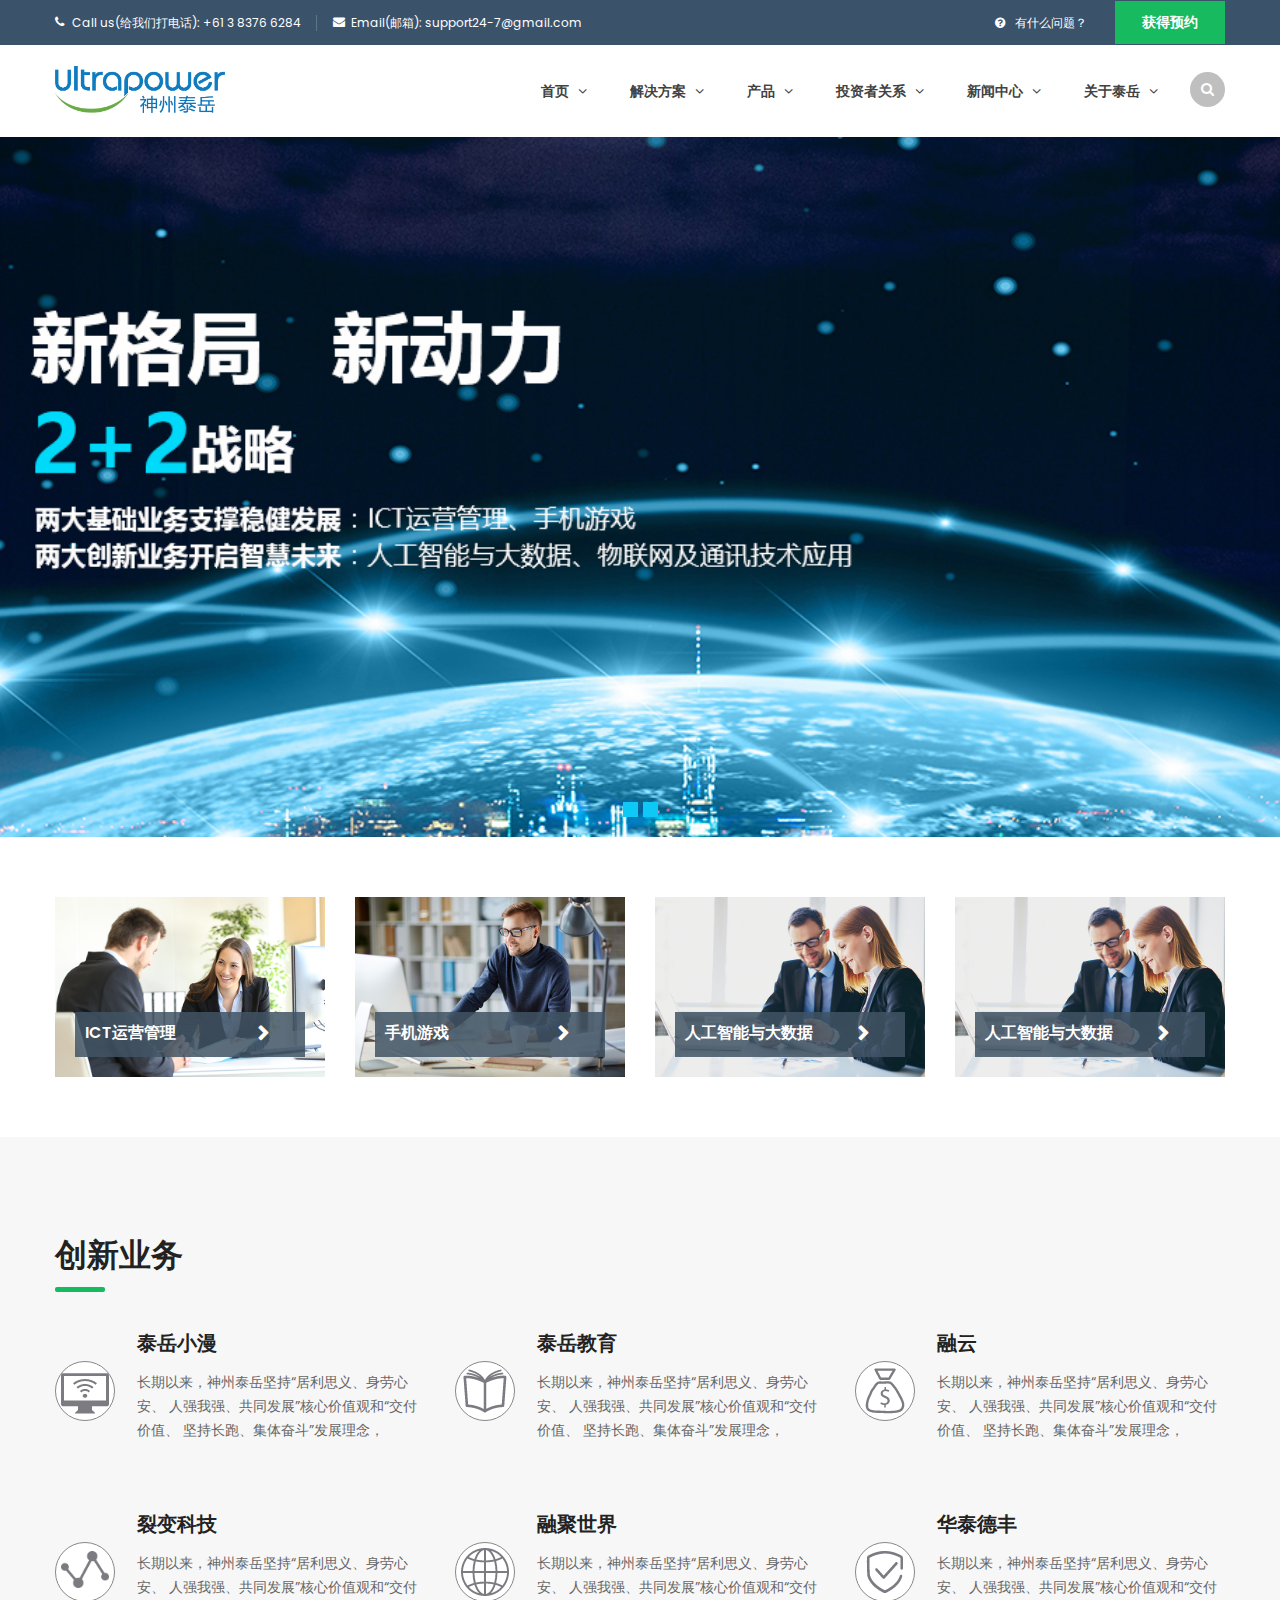
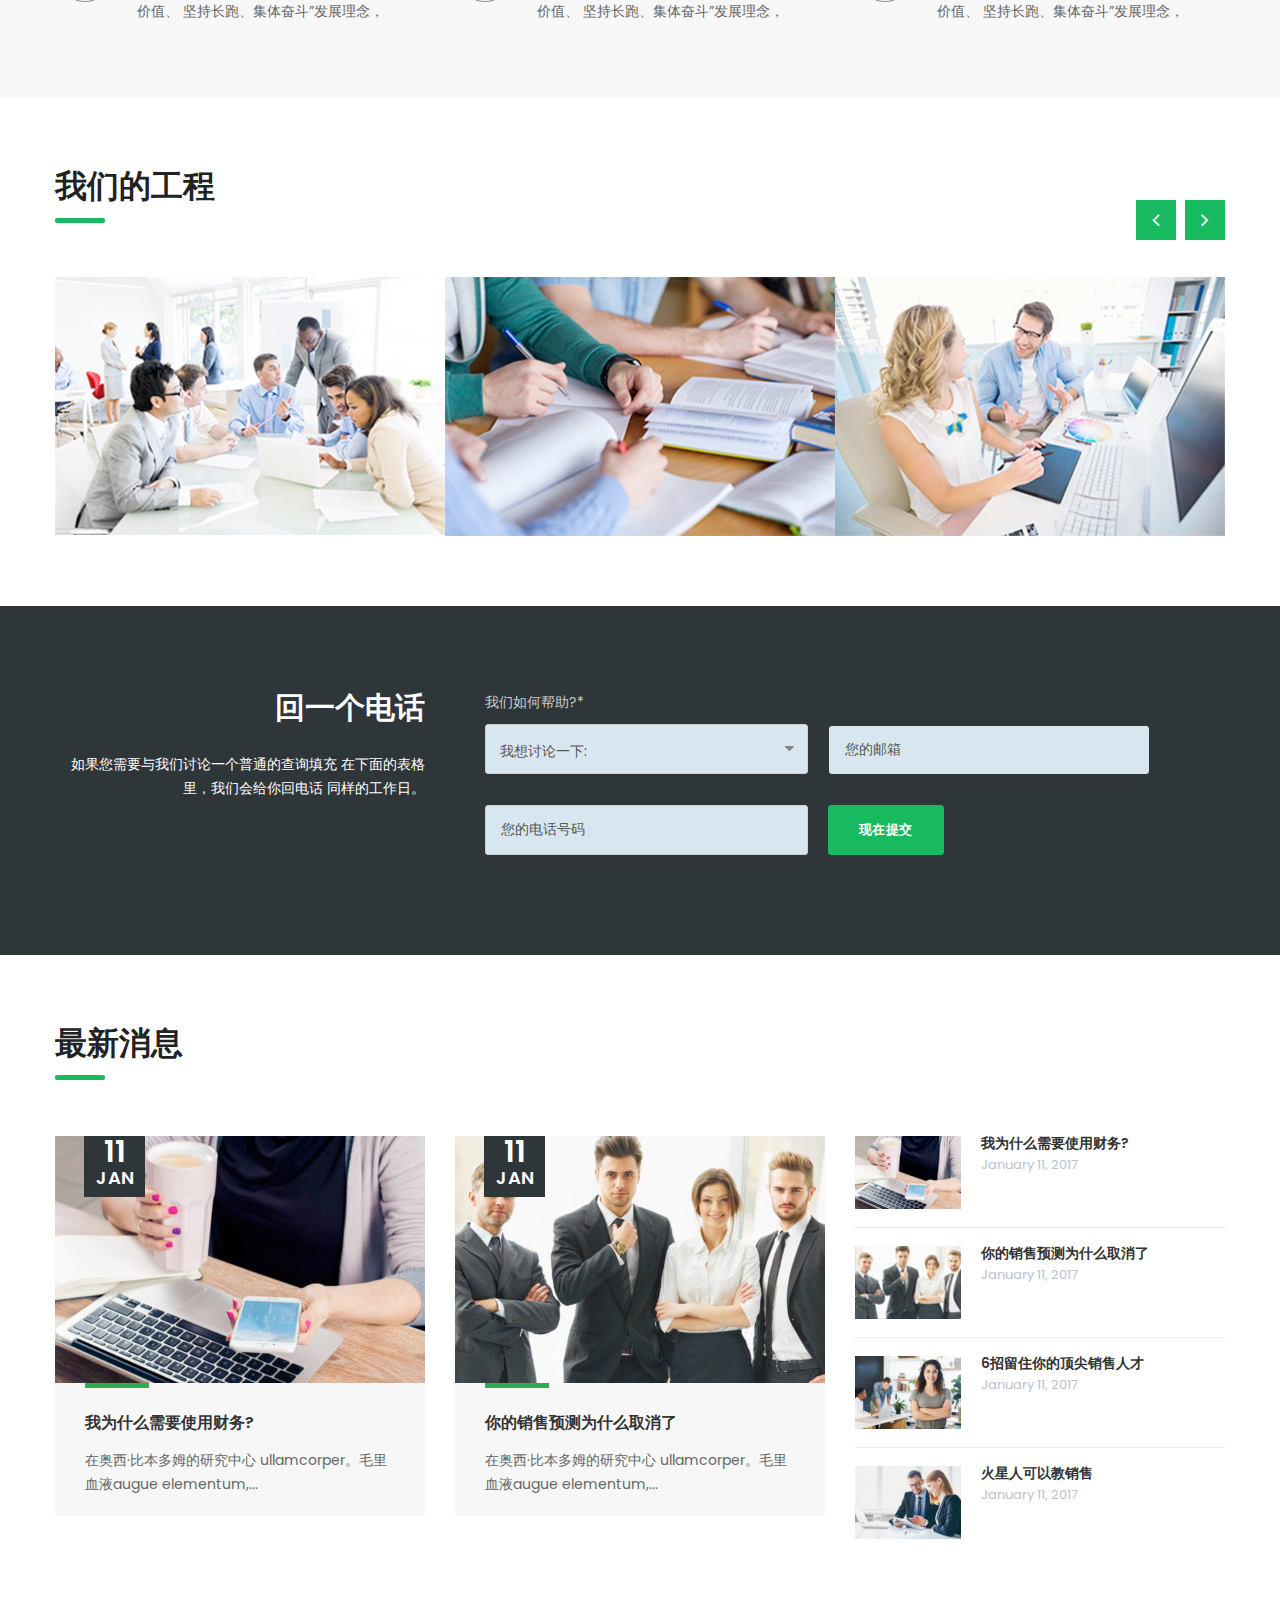
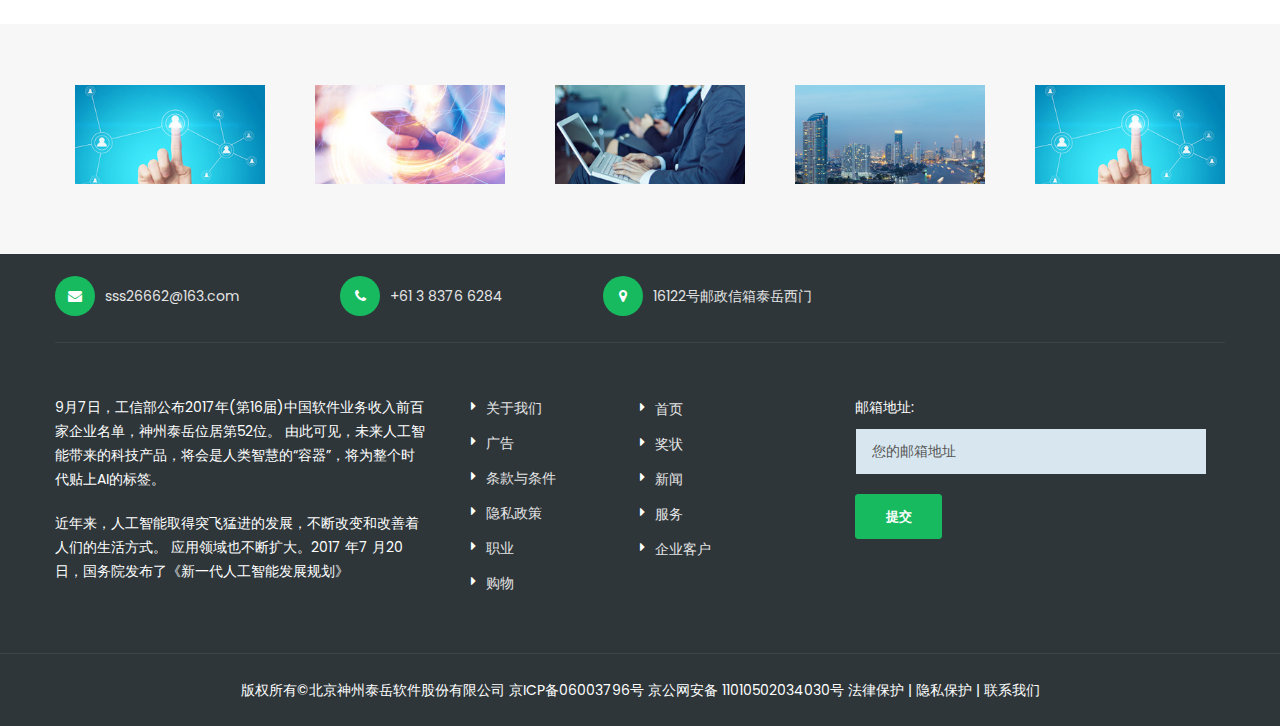
<file: index.html>
<!DOCTYPE html>
<!--[if IE 8 ]><html class="ie" xmlns="http://www.w3.org/1999/xhtml" xml:lang="en-US" lang="en-US"> <![endif]-->
<!--[if (gte IE 9)|!(IE)]><!-->
<html  lang="en"><!--<![endif]-->
<head>
	<!-- Basic Page Needs -->
	<meta charset="UTF-8">
	<!--[if IE]><meta http-equiv='X-UA-Compatible' content='IE=edge,chrome=1'><![endif]-->
	<title>Tai Yue</title>

	<meta name="author" content="themsflat.com">

    <!-- Mobile Specific Metas -->
    <meta name="viewport" content="width=device-width, initial-scale=1, maximum-scale=1">

	<!-- Boostrap style -->
	<link rel="stylesheet" type="text/css" href="stylesheet/bootstrap.css">

    <!-- REVOLUTION LAYERS STYLES -->
    <link rel="stylesheet" type="text/css" href="revolution/css/layers.css">
    <link rel="stylesheet" type="text/css" href="revolution/css/settings.css">
	
	<!-- Theme style -->
	<link rel="stylesheet" type="text/css" href="stylesheet/style.css">

    <!-- Colors -->
    <link rel="stylesheet" type="text/css" href="stylesheet/colors/color1.css" id="colors">

	<!-- Reponsive -->
	<link rel="stylesheet" type="text/css" href="stylesheet/responsive.css">

    <!-- Animation Style -->
    <link rel="stylesheet" type="text/css" href="stylesheet/animate.css">

    <!-- Favicon and touch icons  -->
    <link href="icon/apple-touch-icon-48-precomposed.png" rel="apple-touch-icon-precomposed">
    <link href="icon/apple-touch-icon-32-precomposed.png" rel="apple-touch-icon-precomposed">
    <link href="icon/favicon.png" rel="shortcut icon">

	

</head>
	<body>

        <div class="boxed">
		<!-- Preloader -->
	    <div class="preloader">
	        <div class="clear-loading loading-effect-2">
	            <span></span>
	        </div>
	    </div>

		<div class="top">
			<div class="container">
				<div class="row">
					<div class="col-md-12">
						<ul class="flat-infomation">
							<li class="phone">Call us(给我们打电话): <a href="+61383766284" title="phone">+61 3 8376 6284</a></li>
							<li class="email">Email(邮箱): <a href="mailto:support24-7@gmail.com" title="email">support24-7@gmail.com</a></li>
						</ul><!-- /flat-infomation -->
						<div class="flat-questions">
							<a href="#" title="" class="questions">有什么问题？</a>
							<a href="#" title="" class="appointment">获得预约</a>
						</div><!-- /.flat-questions -->
						<div class="clearfix"></div><!-- /.clearfix -->
					</div>
				</div>
			</div>
		</div><!-- /.top -->
		
		<header id="header" class="header bg-color">
			<div class="container">
				<div class="row">
					<div class="header-wrap">
						<div class="col-md-2">
							<div id="logo" class="logo">
								<a href="#" title="">
									<img src="images/logo.png" alt="logo Finance Business"/>
								</a>
							</div><!-- /#logo -->                            
						</div><!-- /.col-md-2 -->
						<div class="col-md-10">	
                            <div class="flat-show-search">
    							<div class="show-search">
    		                        <a href="#"><i class="fa fa-search"></i></a>                                             
    		                    </div>
                                <div class="top-search">                        
                                    <form action="#" id="searchform-all" method="get">
                                        <div>
                                            <input type="text" id="s" class="sss" placeholder="Search...">
                                            <input type="submit" value="" id="searchsubmit">
                                        </div>
                                    </form>
                                </div> <!-- /.top-search -->
                            </div>	<!-- /.flat-show-search -->					
							<div class="nav-wrap">
                                <div class="btn-menu">
                                    <span></span>
                                </div><!-- //mobile menu button -->								
								<nav id="mainnav" class="mainnav">
									<ul class="menu">
										<li>
											<a href="index.html" title="">首页  <i class="fa fa-angle-down" aria-hidden="true"></i></a>
											<!-- /.sub-menu -->
										</li>
										<li>
											<a href="about-v1.html" title="">解决方案  <i class="fa fa-angle-down" aria-hidden="true"></i></a>
											<!-- /.sub-menu -->
										</li>
										<li>
											<a href="services-v1.html" title="">产品  <i class="fa fa-angle-down" aria-hidden="true"></i></a>
											<!-- /.sub-menu -->
										</li>
										<li>
											<a href="portfolio-v3.html" title="">投资者关系  <i class="fa fa-angle-down" aria-hidden="true"></i></a>
											<!-- /.sub-menu -->
										</li>
										<li>
											<a href="blog.html" title="">新闻中心  <i class="fa fa-angle-down" aria-hidden="true"></i></a>
											<!-- /.sub-menu -->
										</li>
										<li>
											<a href="contact-v1.html" title="">关于泰岳  <i class="fa fa-angle-down" aria-hidden="true"></i></a>
											<!-- /.sub-menu -->
										</li>										
									</ul><!-- /.menu -->									
								</nav><!-- /#mainnav -->															
							</div><!-- /.nav-wrap -->
						</div><!-- /.col-md-9 -->
					</div><!-- /.header-wrap -->
				</div><!-- /.row -->
			</div><!-- /.container -->
		</header><!-- /header -->
		
		<!-- START REVOLUTION SLIDER 5.4.2 auto mode -->
        <div id="banner-container" class="rev_slider_wrapper fullwidthbanner-container" data-alias="classic4export" data-source="gallery" style="margin:0 auto;background-color:transparent;padding:0">
                <!-- START REVOLUTION SLIDER 5.3.0.2 auto mode -->
                <div id="banner-slide" class="rev_slider fullwidthabanner" style="display:none;" data-version="5.3.0.2">
                    <div class="slotholder"></div>
                    <ul><!-- SLIDE  -->
                
                        <!-- SLIDE 3 -->
                        <li data-index="rs-3049" data-transition="slideremovedown" data-slotamount="7" data-hideafterloop="0" data-hideslideonmobile="off"  data-easein="Power4.easeInOut" data-easeout="Power4.easeInOut" data-masterspeed="1000"    data-rotate="0"  data-saveperformance="off"  data-title="Ken Burns">

                            <!-- MAIN IMAGE -->
							<img src="images/banner/banner1.jpg"  alt=""  data-bgposition="center center" data-kenburns="off" data-duration="3000" data-ease="Linear.easeNone" data-scalestart="100" data-scaleend="120" data-rotatestart="0" data-rotateend="0" data-offsetstart="0 0" data-offsetend="0 0" data-bgparallax="10" class="rev-slidebg" data-no-retina>
                        </li>

                        <!-- SLIDE 2 -->
                        <li data-index="rs-3048" data-transition="random-static" data-slotamount="default" data-hideafterloop="0" data-hideslideonmobile="off"  data-easein="Power4.easeInOut" data-easeout="Power4.easeInOut" data-masterspeed="1000"    data-rotate="0"  data-saveperformance="off"  data-title="HTML5 Video" >
                            <!-- MAIN IMAGE -->
                            <img src="images/banner/banner3.jpg"  alt=""  data-bgposition="center center" data-bgfit="cover" data-bgparallax="10" class="rev-slidebg" data-no-retina>
                            
                            <!-- BACKGROUND VIDEO LAYER -->
                        </li>
                    </ul>
                </div>
        </div><!-- END REVOLUTION SLIDER -->

		<section class="flat-row pd-imagebox">
			<div class="container">
				<div class="row">

					<div class="col-md-3">
						<div class="imagebox-item">
							<div class="imagebox style1">
								<div class="imagebox-image">
									<img src="images/imagebox/001.jpg" alt="">
								</div><!-- /.imagebox-image -->
								
								<div class="imagebox-title">
									<h3><a href="#" title="">ICT运营管理</a></h3>
								</div><!-- /.iamgebox-title -->
								<div class="imagebox-content">
									<div class="imagebox-desc">
                                        坚守IT运营管理，紧随行业发展，持续优化与创新，立足云化、
									</div>
									<div class="imagebox-button">
										<a href="#" title="">read more</a>
									</div>
								</div><!-- /.imagebox-content -->
							</div><!-- /.imagebox -->
						</div><!-- /.imagebox-item -->
					</div><!-- /.col-md-4 -->

					<div class="col-md-3">
						<div class="imagebox-item">
							<div class="imagebox style1">
								<div class="imagebox-image">
									<img src="images/imagebox/002.jpg" alt="">
								</div><!-- /.imagebox-image -->
								<div class="imagebox-title">
									<h3><a href="#" title="">手机游戏</a></h3>
								</div><!-- /.imagebox-title -->
								<div class="imagebox-content">
									<div class="imagebox-desc">
                                        聚焦中重度类型，打造长生命周期的精品手游，
									</div>
									<div class="imagebox-button">
										<a href="#" title="">read more</a>
									</div>
								</div><!-- /.imagebox-content -->
							</div><!-- /.imagebox -->
						</div><!-- /.imagebox-item -->
					</div><!-- /.col-md-4 -->

					<div class="col-md-3">
                    <div class="imagebox-item">
                        <div class="imagebox style1">
                            <div class="imagebox-image">
                                <img src="images/imagebox/003.jpg" alt="">
                            </div><!-- /.imagebox-image -->
                            <div class="imagebox-title">
                                <h3><a href="#" title="">人工智能与大数据</a></h3>
                            </div><!-- /.imagebox-title -->
                            <div class="imagebox-content">
                                <div class="imagebox-desc">
                                    聚焦人工智能认知技术，打造人工智能基础引擎，加速场景创新，
                                </div>
                                <div class="imagebox-button">
                                    <a href="#" title="">learn more</a>
                                </div>
                            </div><!-- /.imagebox-content -->
                        </div><!-- /.imagebox -->
                    </div><!-- /.imagebox-item -->
                </div><!-- /.col-md-4 -->
                    <div class="col-md-3">
                        <div class="imagebox-item">
                            <div class="imagebox style1">
                                <div class="imagebox-image">
                                    <img src="images/imagebox/003.jpg" alt="">
                                </div><!-- /.imagebox-image -->
                                <div class="imagebox-title">
                                    <h3><a href="#" title="">人工智能与大数据</a></h3>
                                </div><!-- /.imagebox-title -->
                                <div class="imagebox-content">
                                    <div class="imagebox-desc">
                                        聚焦人工智能认知技术，打造人工智能基础引擎，加速场景创新，
                                    </div>
                                    <div class="imagebox-button">
                                        <a href="#" title="">learn more</a>
                                    </div>
                                </div><!-- /.imagebox-content -->
                            </div><!-- /.imagebox -->
                        </div><!-- /.imagebox-item -->
                    </div><!-- /.col-md-4 -->

				</div><!-- /.row -->
			</div><!-- /.container -->
		</section><!-- /.flat-row-imagebox -->

		<section class="flat-row flat-iconbox bg-theme">
			<div class="container">

				<div class="row">
					<div class="col-md-12">
						<div class="title-section left">
							<h2>创新业务</h2>
						</div><!-- /.title-section -->
					</div>
				</div><!-- /.row -->

				<div class="row">

					<div class="col-md-4">
						<div class="iconbox-item">
							<div class="iconbox style1">
								<div class="box-header">
									<div class="icon">
                                        <img src="./images/icon/icon_1.png">
									</div><!-- /.icon-rounded -->
									<div class="box-title">
										<a href="'#" title="">泰岳小漫</a>
									</div><!-- /.box-title -->
								</div><!-- /.box-header -->
								<div class="box-content">
                                    长期以来，神州泰岳坚持“居利思义、身劳心安、
                                    人强我强、共同发展”核心价值观和“交付价值、
                                    坚持长跑、集体奋斗”发展理念，
								</div><!-- /.box-content -->
							</div><!-- /.iconbox -->
						</div><!-- /.iconbox-item -->
					</div><!-- /.col-md-4 -->

					<div class="col-md-4">
						<div class="iconbox-item">
							<div class="iconbox style1">
								<div class="box-header">
									<div class="icon1">
                                        <img src="./images/icon/icon_2.png">
									</div>
									<div class="box-title">
										<a href="'#" title="">泰岳教育</a>
									</div>
								</div><!-- /.box-header -->
								<div class="box-content">
                                    长期以来，神州泰岳坚持“居利思义、身劳心安、
                                    人强我强、共同发展”核心价值观和“交付价值、
                                    坚持长跑、集体奋斗”发展理念，
								</div><!-- /.box-content -->
							</div><!-- /.iconbox -->
						</div><!-- /.iconbox-item -->
					</div><!-- /.col-md-4 -->

					<div class="col-md-4">
						<div class="iconbox-item">
							<div class="iconbox style1">
								<div class="box-header">
									<div class="icon2">
                                        <img src="./images/icon/icon_3.png">
									</div>
									<div class="box-title">
										<a href="'#" title="">融云</a>
									</div>
								</div><!-- /.box-header -->
								<div class="box-content">
                                    长期以来，神州泰岳坚持“居利思义、身劳心安、
                                    人强我强、共同发展”核心价值观和“交付价值、
                                    坚持长跑、集体奋斗”发展理念，
								</div><!-- /.box-content -->
							</div><!-- /.iconbox -->
						</div><!-- /.iconbox-item -->
					</div><!-- /.col-md-4 -->

				</div><!-- /.row -->

				<div class="row">
					<div class="col-md-12">
						<div class="height80"></div>
					</div>
				</div>

				<div class="row">
					<div class="col-md-4">
						<div class="iconbox-item">
							<div class="iconbox style1">
								<div class="box-header">
									<div class="icon3">
                                        <img src="./images/icon/icon_4.png">
									</div>
									<div class="box-title">
										<a href="'#" title="">裂变科技</a>
									</div>
								</div><!-- /.box-header -->
								<div class="box-content">
                                    长期以来，神州泰岳坚持“居利思义、身劳心安、
                                    人强我强、共同发展”核心价值观和“交付价值、
                                    坚持长跑、集体奋斗”发展理念，
								</div><!-- /.box-content -->
							</div><!-- /.iconbox -->
						</div><!-- /.iconbox-item -->
					</div><!-- /.col-md-4 -->

					<div class="col-md-4">
						<div class="iconbox-item">
							<div class="iconbox style1">
								<div class="box-header">
									<div class="icon4">
                                        <img src="./images/icon/icon_5.png">
									</div>
									<div class="box-title">
										<a href="'#" title="">融聚世界</a>
									</div>
								</div><!-- /.box-header -->
								<div class="box-content">
                                    长期以来，神州泰岳坚持“居利思义、身劳心安、
                                    人强我强、共同发展”核心价值观和“交付价值、
                                    坚持长跑、集体奋斗”发展理念，
								</div><!-- /.box-content -->
							</div><!-- /.iconbox -->
						</div><!-- /.iconbox-item -->
					</div><!-- /.col-md-4 -->

					<div class="col-md-4">
						<div class="iconbox-item">
							<div class="iconbox style1">
								<div class="box-header">
									<div class="icon5">
                                        <img src="./images/icon/icon_6.png">
									</div>
									<div class="box-title">
										<a href="'#" title="">华泰德丰</a>
									</div>
								</div><!-- /.box-header -->
								<div class="box-content">
                                    长期以来，神州泰岳坚持“居利思义、身劳心安、
                                    人强我强、共同发展”核心价值观和“交付价值、
                                    坚持长跑、集体奋斗”发展理念，
								</div><!-- /.box-content -->
							</div><!-- /.iconbox -->
						</div><!-- /.iconbox-item -->
					</div><!-- /.col-md-4 -->
				</div><!-- /.row -->

			</div><!-- /.container -->
		</section><!-- /.flat-row-iconbox -->

		<section class="flat-row flat-owl-stage">
			<div class="container">
				<div class="row">
					<div class="col-md-12">
						<div class="title-section left">
							<h2>我们的工程</h2>
						</div><!-- /.title-section -->
					</div>
				</div><!-- /.row -->
				<div class="row">
					<div class="col-md-12">
						<div class="iconbox-slider">
							<ul class="slides" data-item="3" data-nav="false" data-dots="false" data-auto="true">
								<li class="item">
									<div class="featured-post">
										<img src="images/stage/image-01.png" alt="">
                                        <a href="images/stage/image-01.png"><i class="fa fa-arrows-alt"></i></a>
									</div>
									<div class="title-post">
										<a href="blog.html" title="">事件仪</a>
									</div>
									<div class="category-post">
										<a href="portfolio-v3.html" title="">发票</a>
									</div>
								</li><!-- /item -->

								<li class="item">
									<div class="featured-post">
										<img src="images/stage/image-02.png" alt="">
                                         <a href="images/stage/image-02.png"><i class="fa fa-arrows-alt"></i></a>
									</div>
									<div class="title-post">
										<a href="blog.html" title="">业务解决方案</a>
									</div>
									<div class="category-post">
										<a href="portfolio-v3.html" title="">服务 </a>/
										<a href="portfolio-v3.html" title="">交易</a>
									</div>
								</li> <!-- /item -->

								<li class="item">
									<div class="featured-post">
										<img src="images/stage/image-03.png" alt="">
                                         <a href="images/stage/image-03.png"><i class="fa fa-arrows-alt"></i></a>
									</div>
									<div class="title-post">
										<a href="blog.html" title="">货币市场</a>
									</div>
									<div class="category-post">
										<a href="portfolio-v3.html" title="">服务</a>/
										<a href="portfolio-v3.html" title="">交易</a>
									</div>
								</li> <!-- /item -->
							</ul><!-- /.slides -->
						</div>
						<div class="clearfix">
							
						</div><!-- /.clearfix -->
					</div><!-- /.col-md-12 -->
				</div><!-- /.row -->
			</div><!-- /.container -->
		</section><!-- /.flat-owl-stage -->

		<section class="flat-row flat-callback">
			<div class="container">
				<div class="row">

					<div class="col-md-4">
						<div class="text-block-callback">
							<h2>回一个电话</h2>
							<div class="text-callback-content">
								如果您需要与我们讨论一个普通的查询填充
								在下面的表格里，我们会给你回电话
								同样的工作日。
							</div>
						</div><!-- /.text-block-callback -->
					</div><!-- /.col-md-4 -->

					<div class="col-md-8">
						<div class="flat-callback-form">
							<form action="#" method="post">
								<div class="flat-field">
									<div class="field-one-half">
										<label>我们如何帮助?*</label>
										<select name="discuss">
										   <option value="I would like to discuss:">我想讨论一下:</option>
										   <option value="I would like to discuss:">我想讨论一下:</option>
										   <option value="I would like to discuss:">我想讨论一下:</option>
										</select>
									</div><!-- /.field-one-half -->
									<div class="field-one-half field-email">
										<input type="email" name="field-email" placeholder="您的邮箱" />
									</div><!-- /.field-one-half -->
									<div class="clearfix"></div>
								</div>
								<div class="flat-field">
									<div class="field-one-half field-phone">
										<input type="text" name="field-phone" placeholder="您的电话号码" />
									</div>
									<div class="field-one-half field-submit">
										<button type="button" class="button-submit-field">现在提交</button>
									</div>
								</div><!-- /.flat-field -->
							</form><!-- /.form -->
						</div><!-- /.callback-form -->
					</div><!-- /.col-md-8 -->

				</div><!-- /.row -->
			</div><!-- /.container -->
		</section><!-- /.flat-callback -->

		<section class="flat-row flat-news">
			<div class="container">

				<div class="row">
					<div class="col-md-12">
						<div class="title-section left">
							<h2>
								最新消息
							</h2>
						</div><!-- /.title-section -->
					</div>
				</div><!-- /.row -->

				<div class="row">

					<div class="col-md-4">
                        <article class="post style2">
                            <div class="featured-post">
                                <a href="blog.html" title="" class="post-image">
                                    <img src="images/news/large-01.jpg" alt="">
                                </a>
                                <ul class="post-date">
                                    <li class="day">11</li>
                                    <li class="month">JAN</li>
                                </ul>
                            </div><!-- /.featured-post -->
                            <div class="content-post">
                                <h4 class="title-post">
                                    <a href="blog.html" title="">我为什么需要使用财务?</a>
                                </h4>
                                <div class="entry-post">
                                    <p>在奥西·比本多姆的研究中心
										ullamcorper。毛里血液augue
										elementum,...</p>
                                </div>      
                            </div><!-- /.content-post -->
                        </article><!-- /.post -->
                    </div><!-- /.col-md-4 -->

                    <div class="col-md-4">
                        <article class="post style2">
                            <div class="featured-post">
                                <a href="blog.html" title="" class="post-image">
                                    <img src="images/news/large-02.jpg" alt="">
                                </a>
                                <ul class="post-date">
                                    <li class="day">11</li>
                                    <li class="month">JAN</li>
                                </ul>
                            </div><!-- /.featured-post -->
                            <div class="content-post">
                                <h4 class="title-post">
                                    <a href="blog.html" title="">你的销售预测为什么取消了</a>
                                </h4>
                                <div class="entry-post">
                                    <p>在奥西·比本多姆的研究中心
										ullamcorper。毛里血液augue
										elementum,...
                                    </p>
                                </div>      
                            </div><!-- /.content-post -->
                        </article><!-- /.post -->
                    </div><!-- /.col-md-4 -->

                    <div class="col-md-4">
                        <div class="slidebar-news">
                        <aside class="widget widget-recent-news">
                            <ul class="recent-news">
                                <li>                                    
                                    <div class="thumb">
                                        <span class="overlay-pop"></span>
                                        <a href="blog.html">
                                            <img src="images/news/image-small-01.png" alt="">
                                        </a><!-- /.thumb --> 
                                    </div><!-- /.row -->                                          
                                    <div class="text">
                                        <h4>
                                            <a href="blog.html" title="">我为什么需要使用财务?</a>
                                        </h4>
                                        <div class="entry-post">
                                            <p>January 11, 2017</p>
                                        </div>
                                    </div><!-- /.content-post -->                                   
                                </li>

                                <li>                                    
                                    <div class="thumb">
                                        <span class="overlay-pop"></span>
                                        <a href="blog.html">
                                            <img src="images/news/image-small-02.png" alt="">
                                        </a><!-- /.thumb --> 
                                    </div><!-- /.row -->                                          
                                    <div class="text">
                                        <h4>
                                            <a href="blog.html" title="">你的销售预测为什么取消了</a>
                                        </h4>
                                        <div class="entry-post">
                                            <p>January 11, 2017</p>
                                        </div>
                                    </div><!-- /.content-post -->                                    
                                </li>

                                <li>                                   
                                    <div class="thumb">
                                        <span class="overlay-pop"></span>
                                        <a href="blog.html">
                                            <img src="images/news/image-small-03.png" alt="">
                                        </a><!-- /.thumb --> 
                                    </div><!-- /.row -->                                          
                                    <div class="text">
                                        <h4>
                                            <a href="blog.html" title="">6招留住你的顶尖销售人才</a>
                                        </h4>
                                        <div class="entry-post">
                                            <p>January 11, 2017</p>
                                        </div>
                                    </div><!-- /.content-post -->                                   
                                </li>

                                <li>                                    
                                    <div class="thumb">
                                        <span class="overlay-pop"></span>
                                        <a href="blog.html">
                                            <img src="images/news/image-small-04.png" alt="">
                                        </a><!-- /.thumb --> 
                                    </div><!-- /.row -->                                          
                                    <div class="text">
                                        <h4>
                                            <a href="blog.html" title="">火星人可以教销售</a>
                                        </h4>
                                        <div class="entry-post">
                                            <p>January 11, 2017</p>
                                        </div>
                                    </div><!-- /.content-post -->                                    
                                </li>
                            </ul>
                        </aside><!-- /.widget-recent-news -->
                        </div><!-- /.slidebar-news -->
                    </div><!-- /.col-md-4 -->

				</div><!-- /.row -->

			</div><!-- /.container -->
		</section><!-- /.flat-news -->

		<!-- Carousel -->
        <section class="flat-row flat-client bg-theme">
            <div class="container">
                <div class="row">
                    <div class="col-md-12"> 
                        <ul class="flat-carousel" data-item="5" data-nav="false" data-dots="false" data-auto="true">
                            <li class="item">
                                <img src="images/home/H_1.jpg" alt="img">
                            </li>
                            <li class="item">
								<img src="images/home/H_2.jpg" alt="img">
                            </li>
                            <li class="item">
								<img src="images/home/H_3.jpg" alt="img">
                            </li>
                            <li class="item">
								<img src="images/home/H_4.jpg" alt="img">
                            </li>
							<li class="item">
								<img src="images/home/H_1.jpg" alt="img">
							</li>
							<li class="item">
								<img src="images/home/H_2.jpg" alt="img">
							</li>
							<li class="item">
								<img src="images/home/H_3.jpg" alt="img">
							</li>
							<li class="item">
								<img src="images/home/H_4.jpg" alt="img">
							</li>
                        </ul>
                    </div> <!-- /.col-md-12 -->
                </div> <!-- /.row -->
            </div> <!-- /.container -->
        </section> <!-- /.flat-row -->

		<footer id="footer">
			<div class="footer-widgets">
				<div class="container">
					<div class="row">
						<div class="col-md-12">
							<div class="widget-infomation">
								<ul class="infomation-footer">
									<li><i class="fa fa-envelope" aria-hidden="true"></i><a href="#" title="">sss26662@163.com</a></li>
									<li><i class="fa fa-phone" aria-hidden="true"></i><a href="#" title="">+61 3 8376 6284</a></li>
									<li><i class="fa fa-map-marker" aria-hidden="true"></i><a href="#" title="">16122号邮政信箱泰岳西门</a></li>
								</ul><!-- /.infomation-footer -->
							</div><!-- /.widget-infomation -->
						</div><!-- /.col-md-12 -->
					</div><!-- /.row -->
					<div class="row widget-box">
						<div class="col-md-4">
							<div class="widget widget-text">
								<p>9月7日，工信部公布2017年(第16届)中国软件业务收入前百家企业名单，神州泰岳位居第52位。
									由此可见，未来人工智能带来的科技产品，将会是人类智慧的“容器”，将为整个时代贴上AI的标签。
								</p>
								<p>
									近年来，人工智能取得突飞猛进的发展，不断改变和改善着人们的生活方式。
									应用领域也不断扩大。2017 年7 月20 日，国务院发布了《新一代人工智能发展规划》

								</p>	
							</div><!-- /.widget-text -->
						</div><!-- /.col-md-4 -->
						<div class="col-md-4">
							<div class="widget widget-services">
								<ul class="one-half first">
									<li><a href="#" title="">关于我们</a></li>
									<li><a href="#" title="">广告</a></li>
									<li><a href="#" title="">条款与条件</a></li>
									<li><a href="#" title="">隐私政策</a></li>
									<li><a href="#" title="">职业</a></li>
									<li><a href="#" title="">购物</a></li>
								</ul><!-- /.one-half -->
								<ul class="one-half">
									<li><a href="#" title="">首页</a></li>
									<li><a href="#" title="">奖状</a></li>
									<li><a href="#" title="">新闻</a></li>
									<li><a href="#" title="">服务</a></li>
									<li><a href="#" title="">企业客户</a></li>
								</ul><!-- /.one-half -->
							</div><!-- /.widget-services -->
						</div><!-- /.col-md-4 -->
						<div class="col-md-4">
							<div class="widget widget-subscribe">
								<form action="#" method="post" accept-charset="utf-8">
									<label for="form-email-footer">邮箱地址:</label>
									<div class="input-email">
										<input type="email" name="email-form" id="form-email-footer" placeholder='您的邮箱地址' />
									</div>
									<button type="button" class="button-subscribe">提交</button>
								</form>
							</div><!-- /.widget-subscribe -->
							
						</div><!-- /.col-md-4 -->
					</div><!-- /.row .widget-box -->
				</div><!-- /.container -->
			</div><!-- /.footer-widgets -->
			<div class="footer-bottom">
				<div class="container">
					<div class="row">
						<div class="col-md-12">
							<div class="copyright">
								<p>版权所有©北京神州泰岳软件股份有限公司 京ICP备06003796号    京公网安备 11010502034030号     法律保护 | 隐私保护 | 联系我们 <!--<a href="#" title="">Themesflat</a>--></p>
							</div>
							<!--<ul class="menu-footer">
								<li><a href="#" title="">Home</a></li>
								<li><a href="#" title="">My Blog</a></li>
								<li><a href="#" title="">My Home</a></li>
								<li><a href="#" title="">Sample Page</a></li>
							</ul>&lt;!&ndash; /.menu-footer &ndash;&gt;-->
						</div>
					</div>
				</div>
			</div><!-- /.footer-bottom -->
		</footer><!-- /#footer -->
		<div class="button-go-top">
			<a href="#" title="" class="go-top">
				<i class="fa fa-chevron-up"></i>
			</a>
		</div>

        </div> <!-- /.boxed -->

	<!-- Javascript -->
    <script type="text/javascript" src="javascript/jquery.min.js"></script>
    <script type="text/javascript" src="javascript/bootstrap.min.js"></script>
    <script type="text/javascript" src="javascript/owl.carousel.js"></script>
    <script type="text/javascript" src="javascript/jquery.easing.js"></script>
    <script type="text/javascript" src="javascript/jquery.flexslider-min.js"></script>
    <script type="text/javascript" src="javascript/waypoints.min.js"></script>
    
    <script type="text/javascript" src="javascript/jquery.cookie.js"></script>
    <script type="text/javascript" src="javascript/main.js"></script>


    <!-- Revolution Slider -->
    <script type="text/javascript" src="revolution/js/jquery.themepunch.tools.min.js"></script>
    <script type="text/javascript" src="revolution/js/jquery.themepunch.revolution.min.js"></script>
    <script type="text/javascript" src="revolution/js/slider_v1.js"></script>

    <!-- SLIDER REVOLUTION 5.0 EXTENSIONS  (Load Extensions only on Local File Systems !  The following part can be removed on Server for On Demand Loading) -->    
    <script type="text/javascript" src="revolution/js/extensions/revolution.extension.actions.min.js"></script>
    <script type="text/javascript" src="revolution/js/extensions/revolution.extension.carousel.min.js"></script>
    <script type="text/javascript" src="revolution/js/extensions/revolution.extension.kenburn.min.js"></script>
    <script type="text/javascript" src="revolution/js/extensions/revolution.extension.layeranimation.min.js"></script>
    <script type="text/javascript" src="revolution/js/extensions/revolution.extension.migration.min.js"></script>
    <script type="text/javascript" src="revolution/js/extensions/revolution.extension.navigation.min.js"></script>
    <script type="text/javascript" src="revolution/js/extensions/revolution.extension.parallax.min.js"></script>
    <script type="text/javascript" src="revolution/js/extensions/revolution.extension.slideanims.min.js"></script>
    <script type="text/javascript" src="revolution/js/extensions/revolution.extension.video.min.js"></script>

	</body>
</html>
</file>
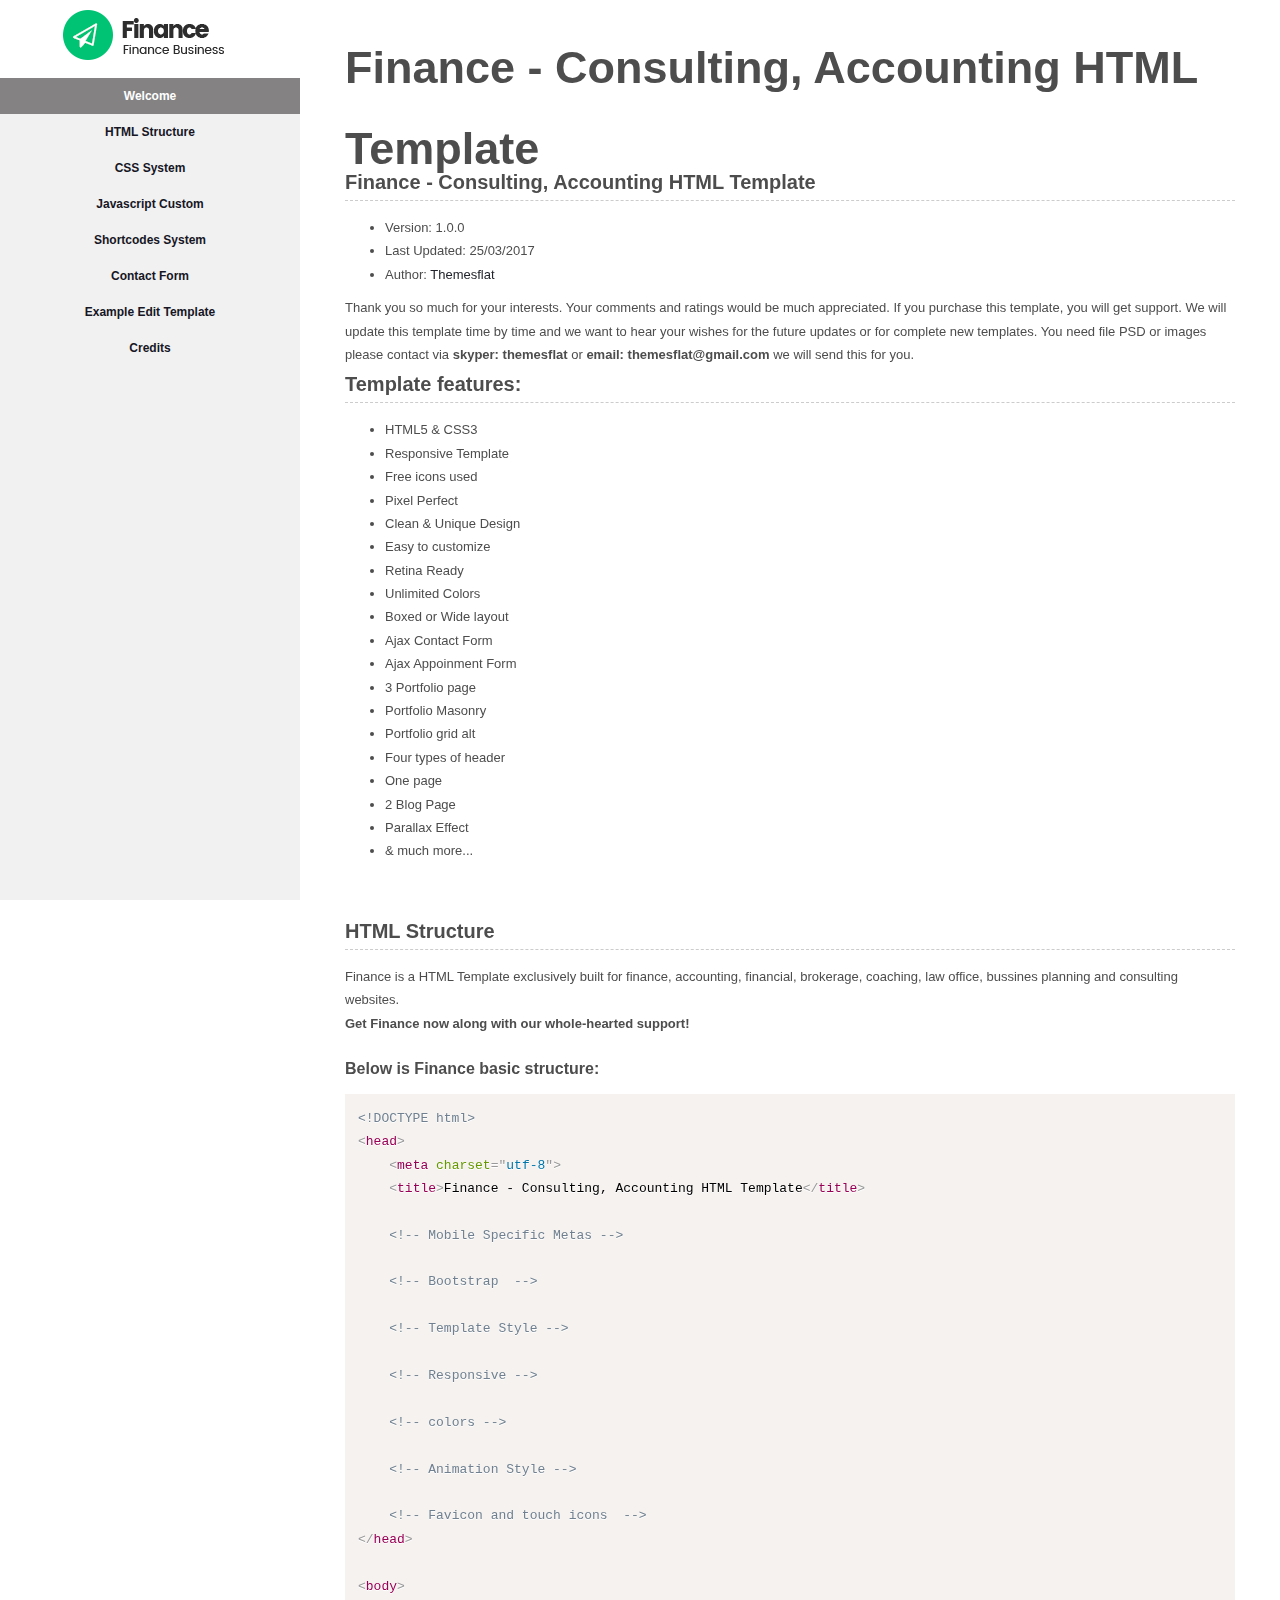
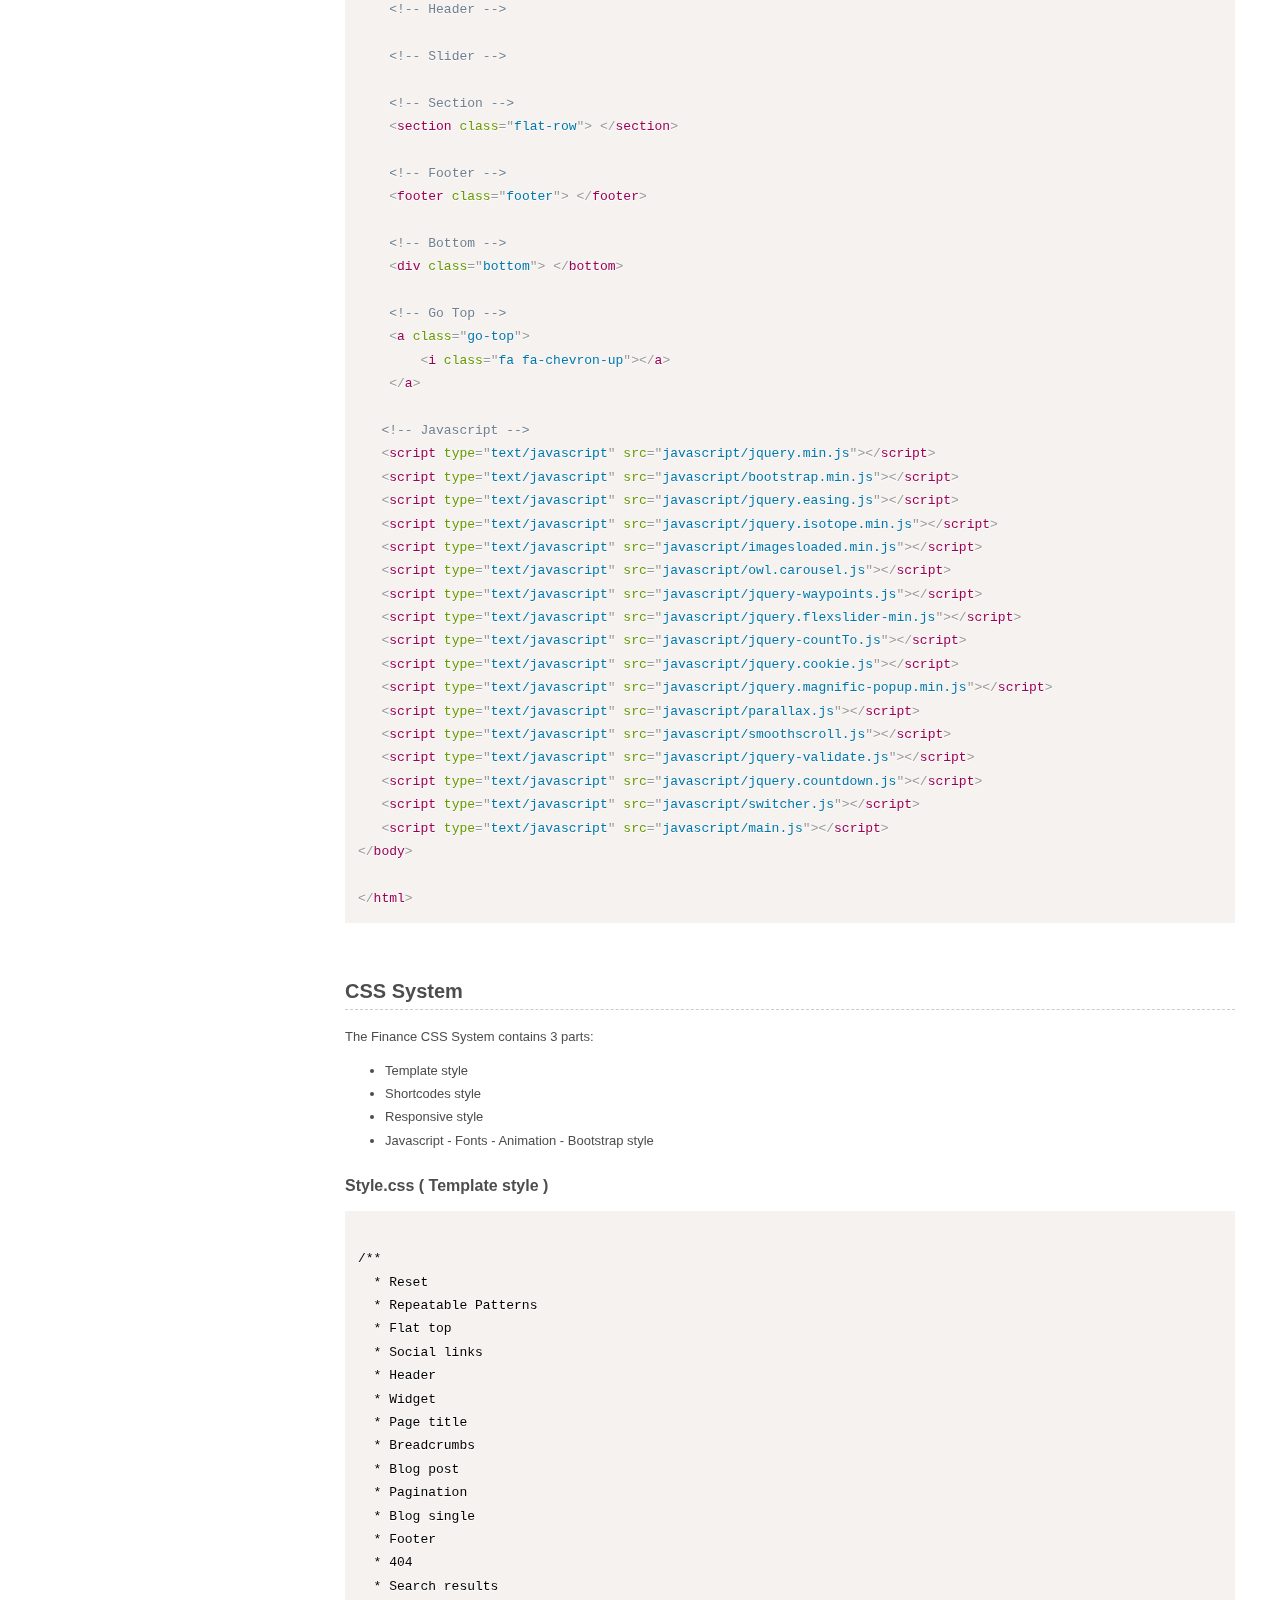
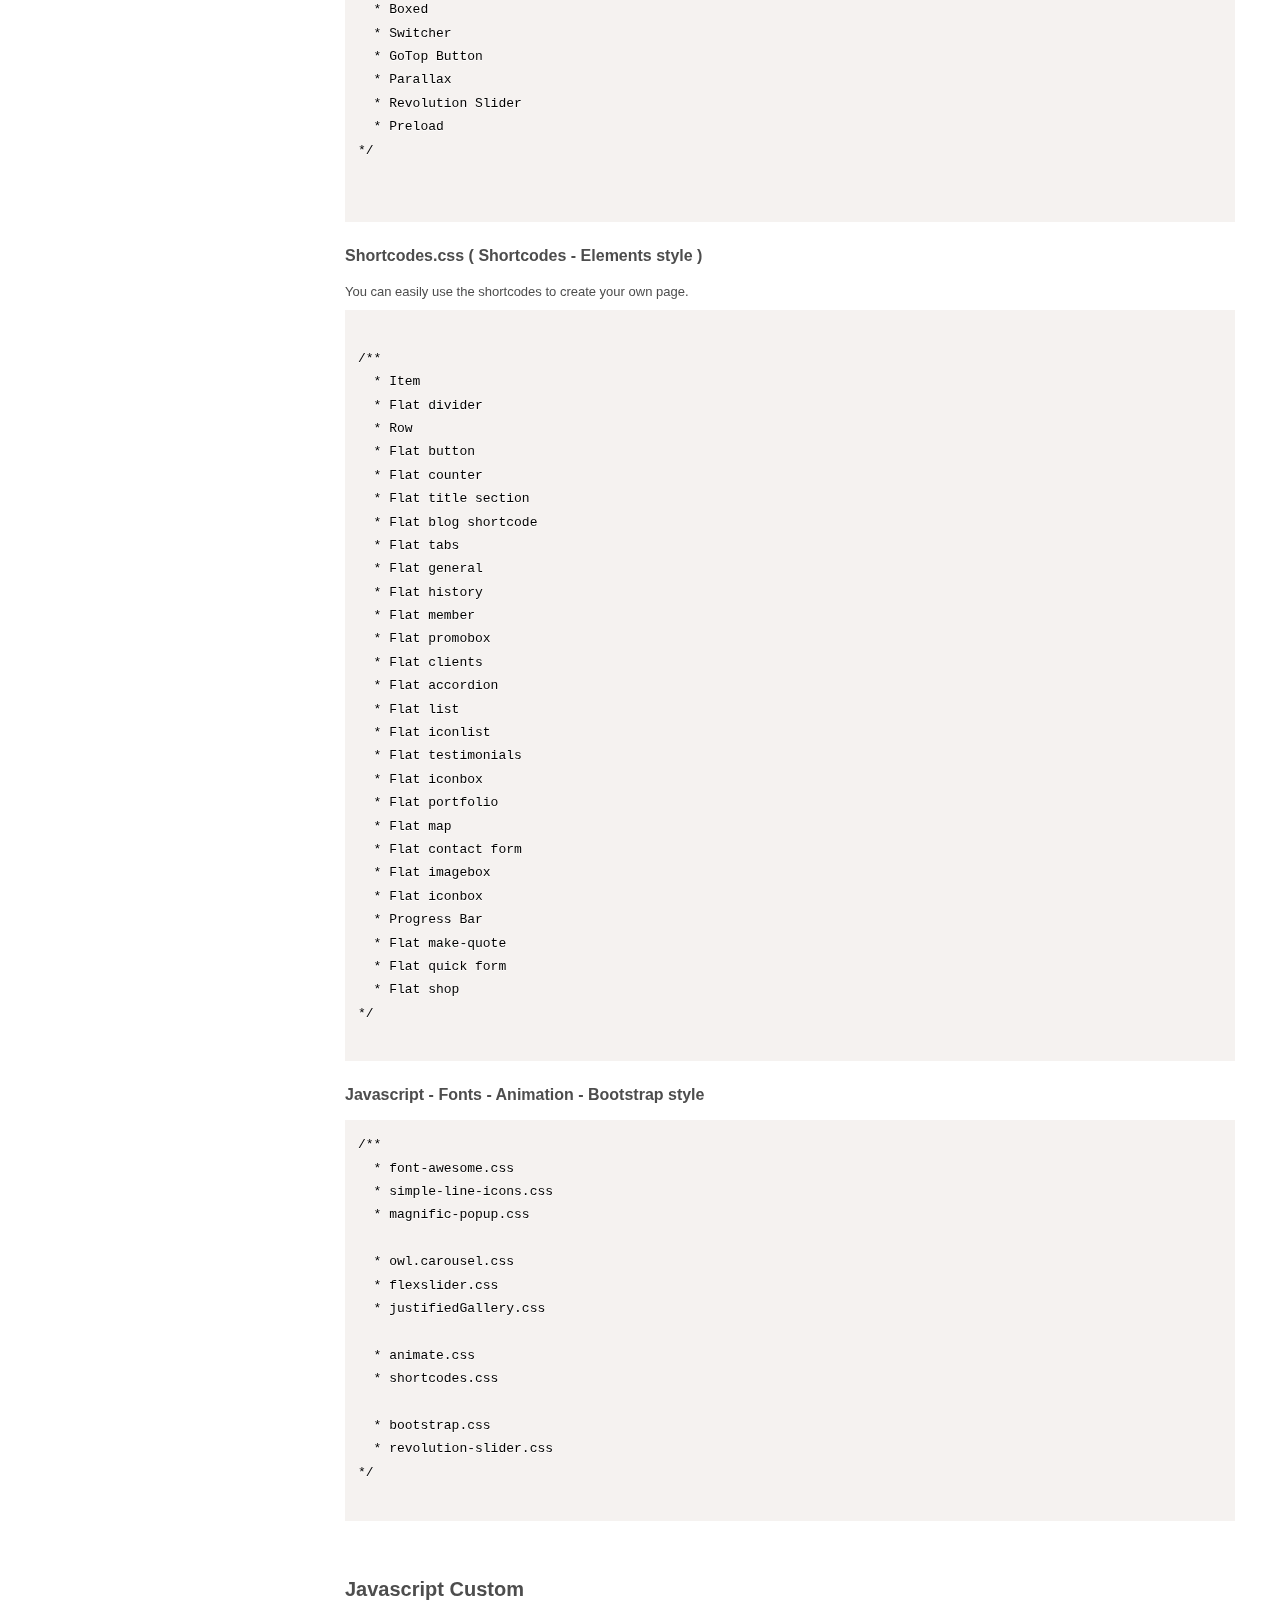
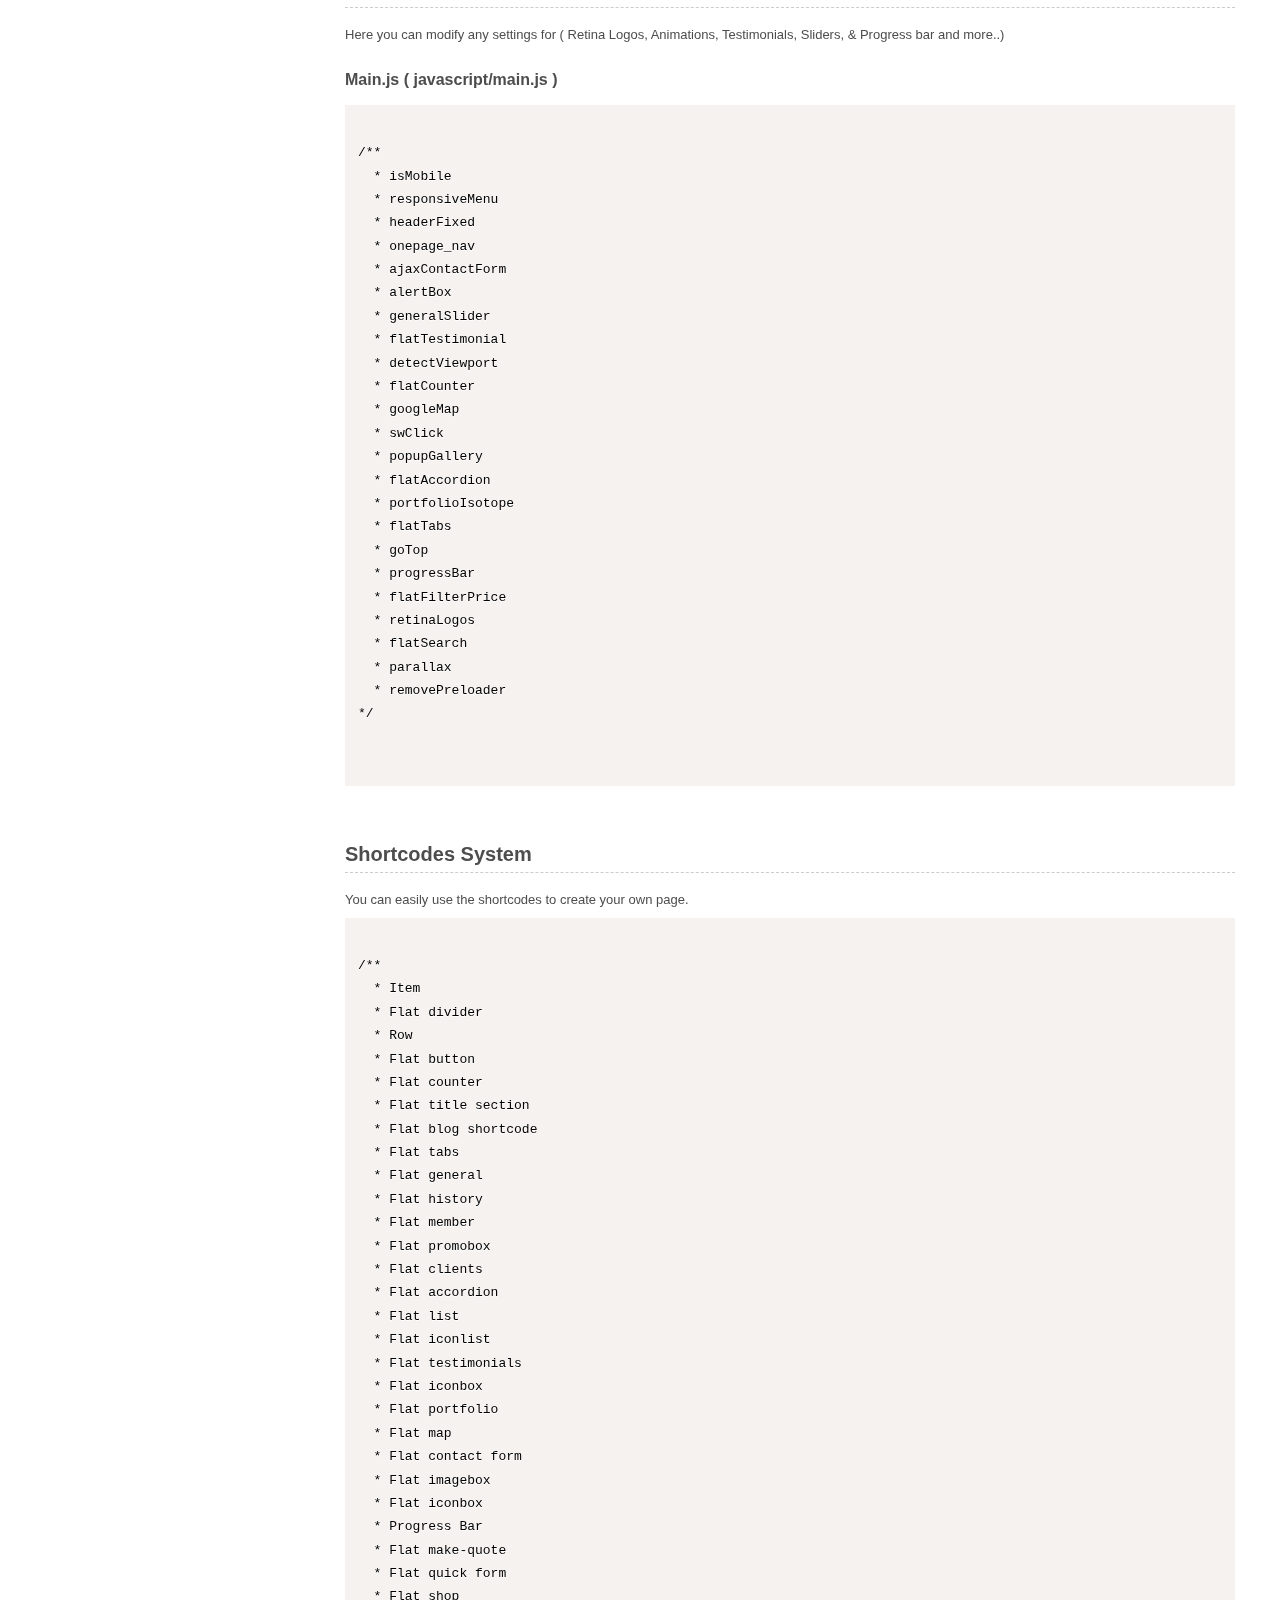
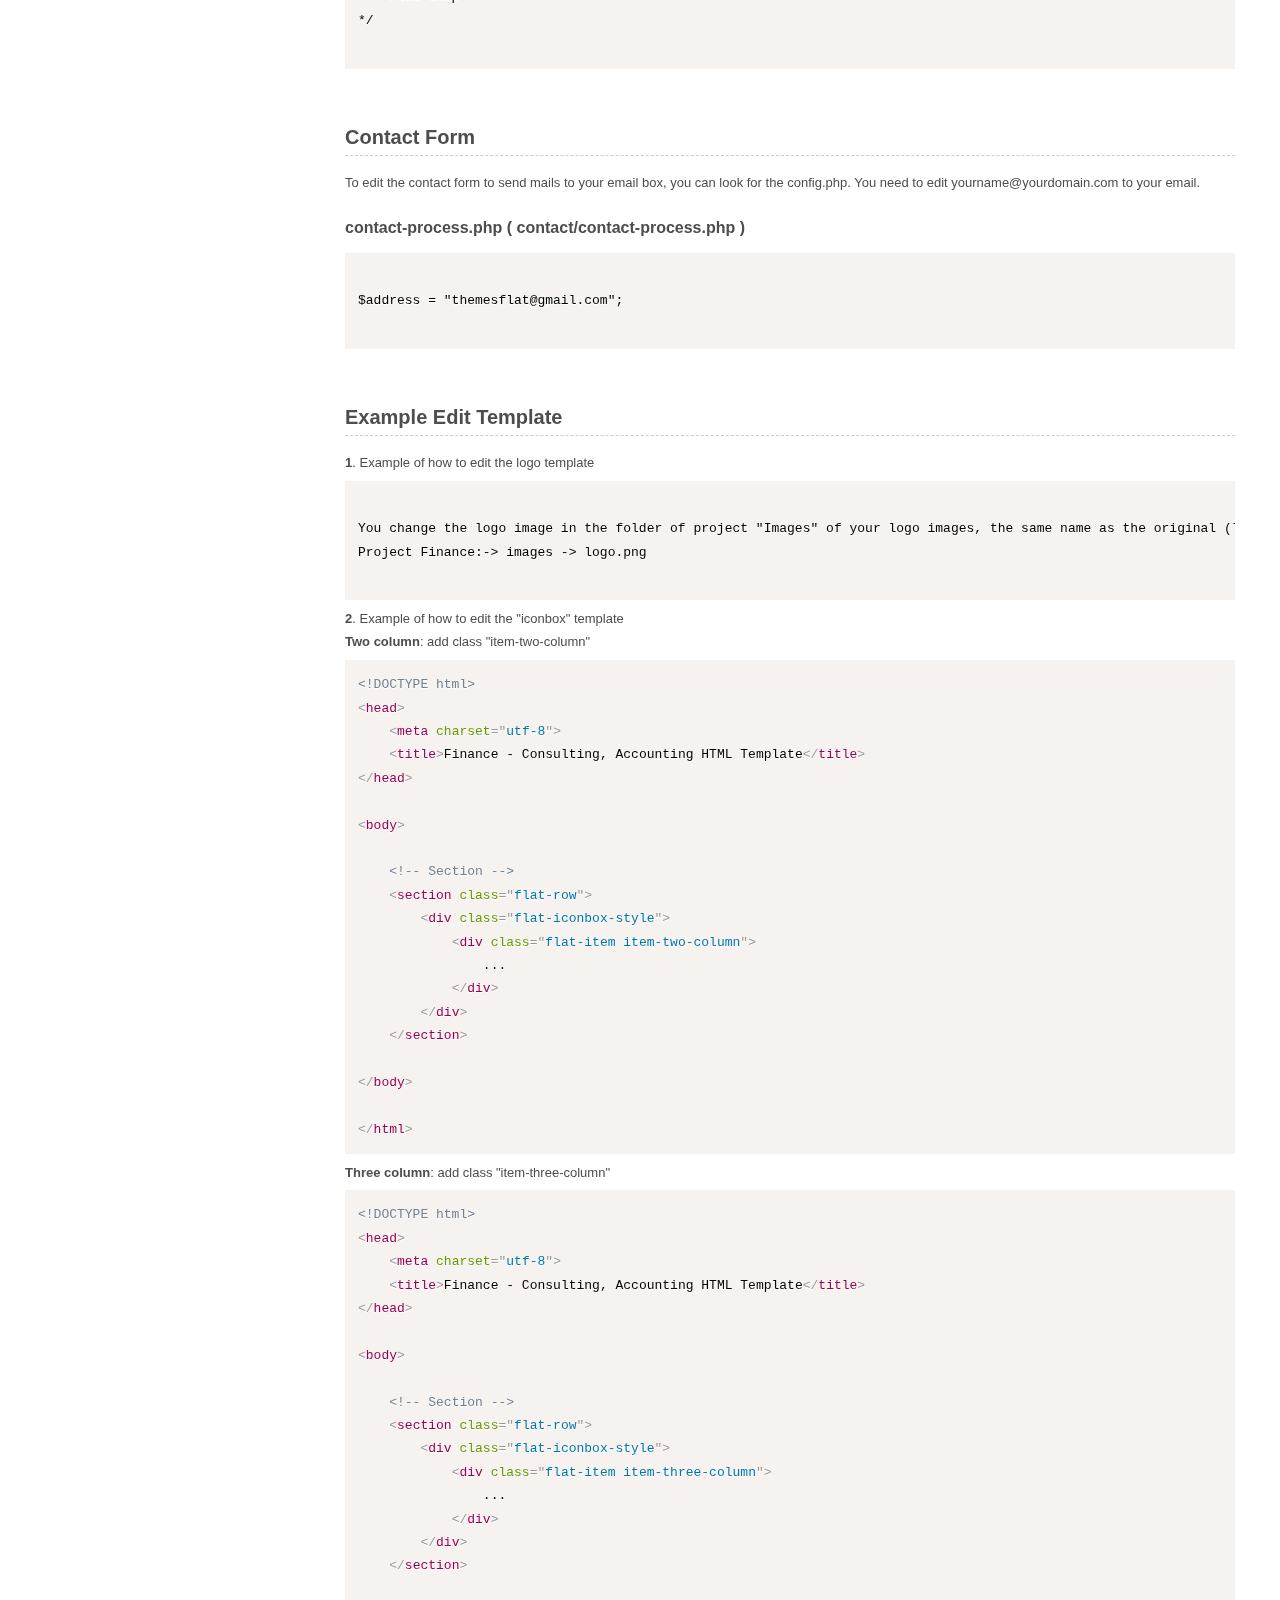
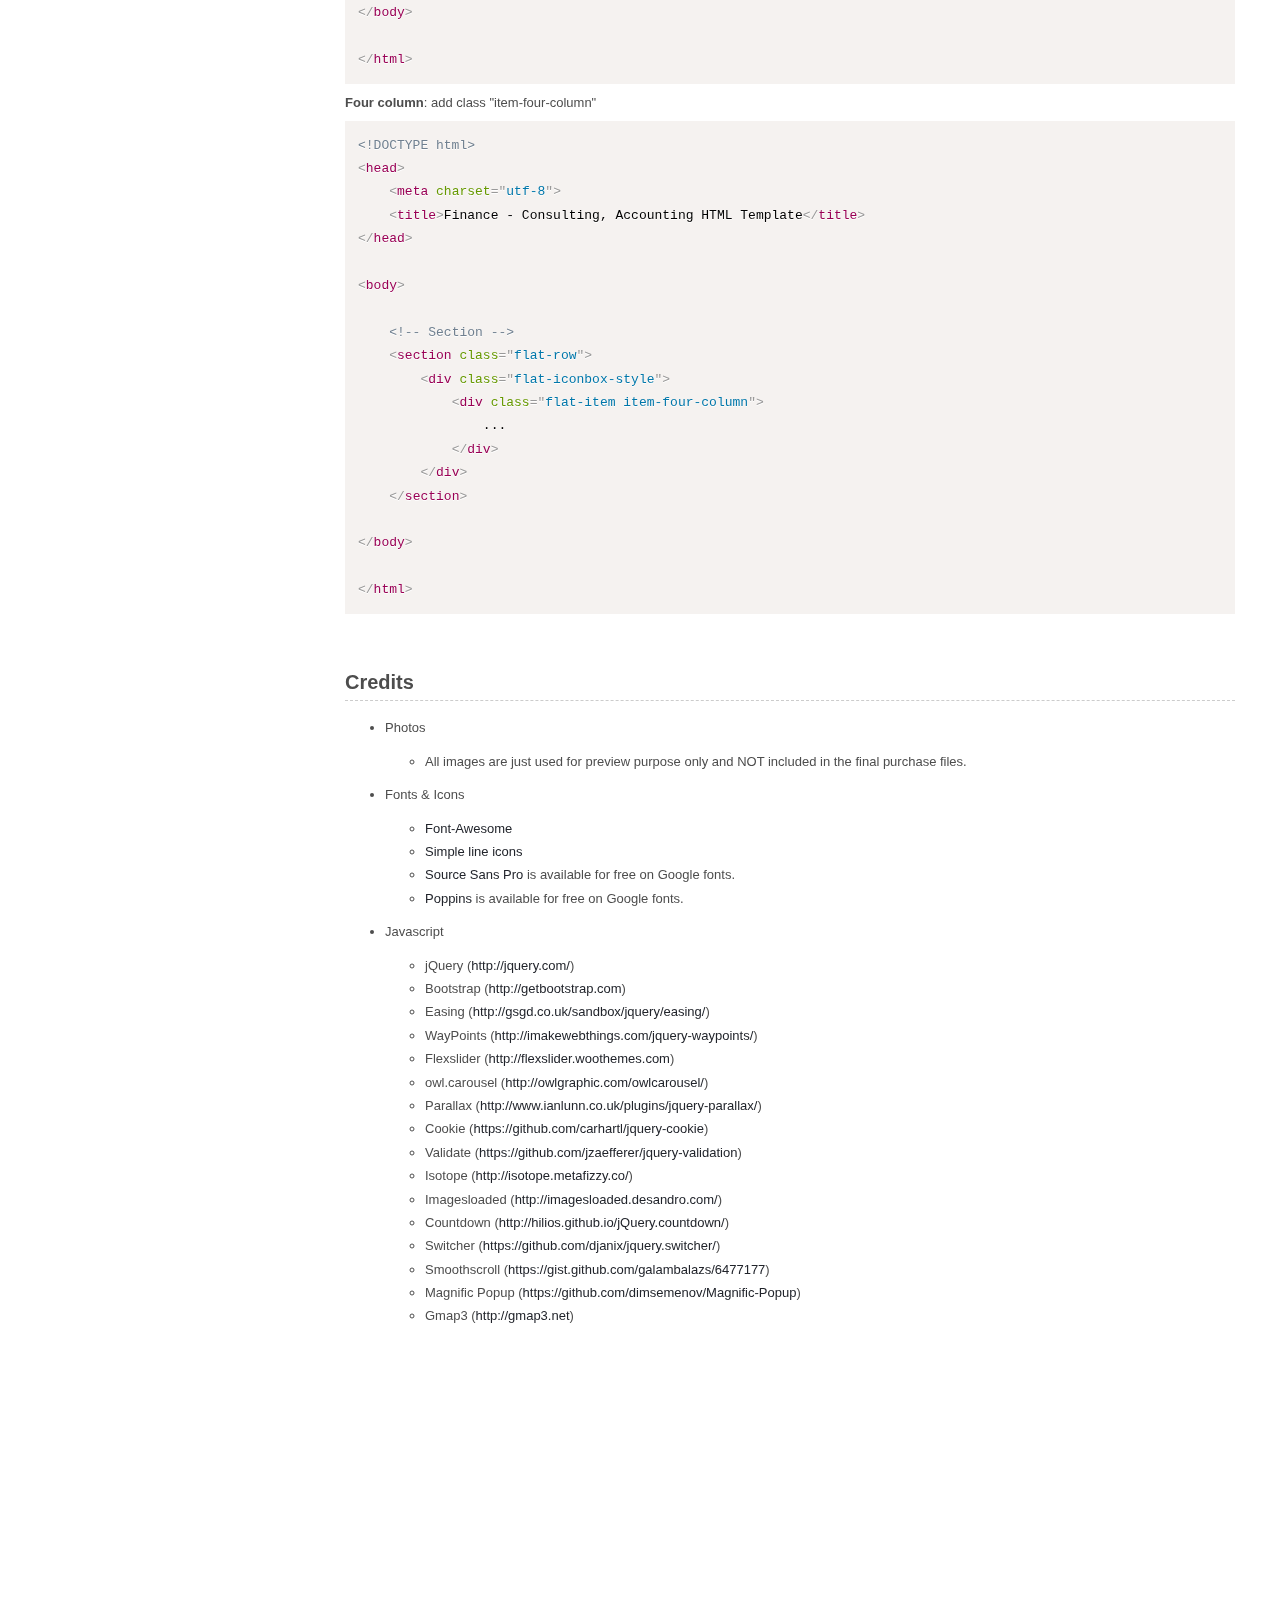
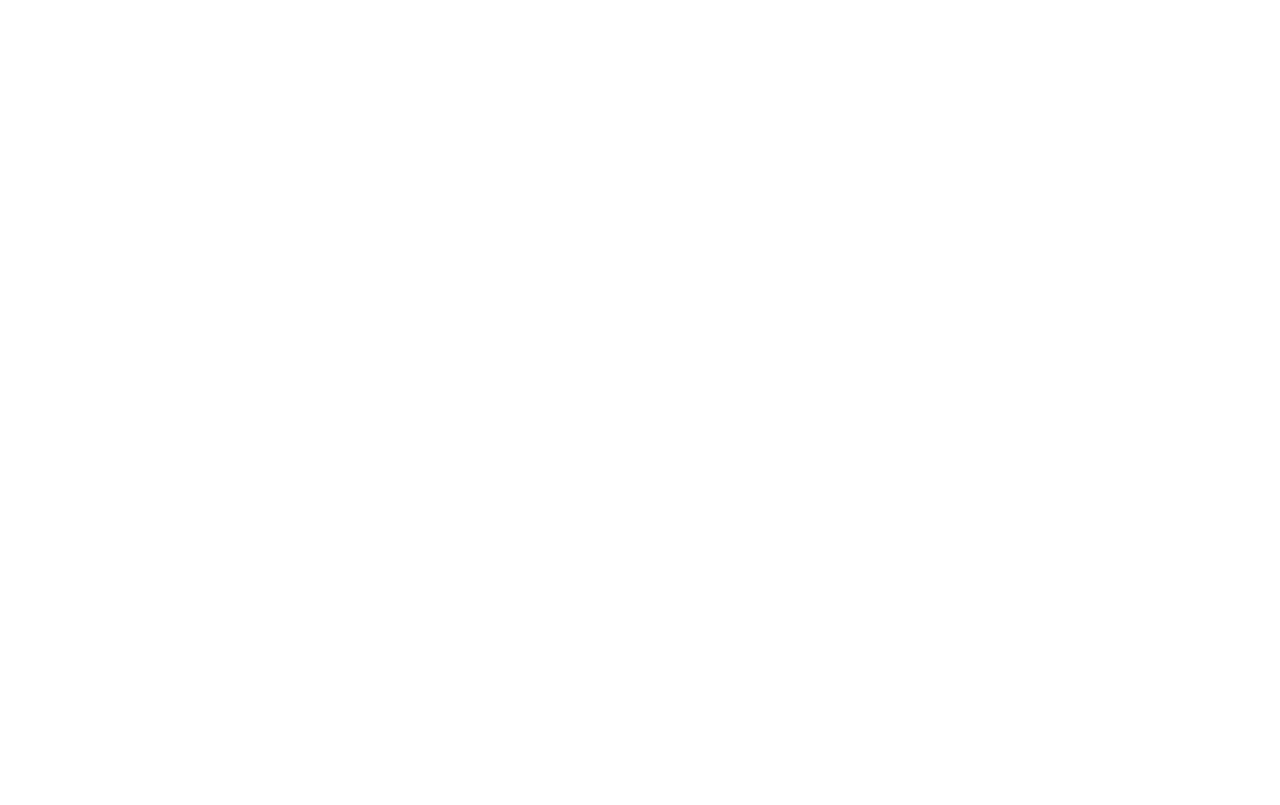
<file: documentation/index.html>
<!DOCTYPE html>
<!--[if IE 8 ]><html class="ie" xmlns="http://www.w3.org/1999/xhtml" xml:lang="en-US" lang="en-US"> <![endif]-->
<!--[if (gte IE 9)|!(IE)]><!--><html xmlns="http://www.w3.org/1999/xhtml" xml:lang="en-US" lang="en-US"><!--<![endif]-->
<head>
   <!-- Basic Page Needs -->
   <meta charset="utf-8">
    <!--[if IE]><meta http-equiv='X-UA-Compatible' content='IE=edge,chrome=1'><![endif]-->
   <title>Finance - Consulting, Accounting HTML Template</title>
   <meta name="description" content="">
   <meta name="keywords" content="">
   <meta name="author" content="">

	<link rel="stylesheet" href="css/prism.css"> 
	<link rel="stylesheet" href="css/style.css">

	<script src="javascript/jquery.min.js"></script>
	<script src="javascript/jquery.easing.1.3.min.js"></script>
	<script src="javascript/jquery.nav.js"></script>
	<script src="javascript/jquery.scrollTo.js"></script>
	<script src="javascript/prism.js"></script>
	<script src="javascript/main.js"></script>

	<!--[if lt IE 9]>
	<script src="js/html5.js"></script>
	<![endif]-->
  
	<link rel="shortcut icon" href="favicon/favicon.png">
</head>
<body>

	<div id="sidebar">
		<div id="logo">
			<a href="#top">
				<img src="images/logo.png" alt="logo" />
			</a>
		</div>
		<nav id="nav">
			<ul>
				<li class="current"><a href="#Welcome">Welcome</a></li>
				<li><a href="#HTML">HTML Structure</a></li>
				<li><a href="#CSS">CSS System</a></li>
				<li><a href="#Javascript">Javascript Custom</a></li>
				<li><a href="#Shortcodes">Shortcodes System</a></li>
				<li><a href="#ContactForm">Contact Form</a></li>
				<li><a href="#edit-template">Example Edit Template</a></li>
				<li><a href="#Credits">Credits</a></li>
			</ul>
		</nav>
	</div><!-- /.sidebar -->

	<div id="main-content">
		<div class="section" id="Welcome">
			<h1><strong>Finance - Consulting, Accounting HTML Template</strong></h1>
			<h3>Finance - Consulting, Accounting HTML Template</h3>

			<div class="content">
				<div class="information">
					<ul>
						<li>Version: 1.0.0</li>
						<li>Last Updated: 25/03/2017</li>
						<li>Author: <a href="http://themeforest.net/user/themesflat">Themesflat</a></li>
					</ul>
					<div class="message">
					Thank you so much for your interests. Your comments and ratings would be much appreciated. 

					If you purchase this template, you will get support. We will update this template time by time and we want to hear your wishes for the future updates or for complete new templates.

					You need file PSD or images please contact via <strong>skyper: themesflat</strong> or <strong>email: themesflat@gmail.com</strong> we will send this for you.
					
					</div>
				</div>
				<h3>Template features:</h3>
				<ul>
					<li>HTML5 &amp; CSS3</li>	
					<li>Responsive Template</li>
					<li>Free icons used</li>
					<li>Pixel Perfect</li>
					<li>Clean &amp; Unique Design</li>
					<li>Easy to customize</li>
					<li>Retina Ready</li>
					<li>Unlimited Colors</li>
					<li>Boxed or Wide layout</li>	
					<li>Ajax Contact Form</li>	
					<li>Ajax Appoinment Form</li>					
					<li>3 Portfolio page </li>
					<li>Portfolio Masonry</li>
					<li>Portfolio grid alt</li>
					<li>Four types of header</li>	
					<li>One page</li>	
					<li>2 Blog Page</li>
					<li>Parallax Effect</li>
					<li>&amp; much more...</li>
				</ul>
			</div>
		</div><!-- /.section -->

		<div class="section" id="HTML">
			<h3>HTML Structure</h3>
			<div class="content">
			<p>Finance is a HTML Template exclusively built for finance, accounting, financial, brokerage, coaching, law office, bussines planning and consulting websites.</p>

			<p><strong>Get Finance now along with our whole-hearted support!</strong></p>

				<h4>Below is Finance basic structure:</h4>

				<pre><code class="language-markup">&lt;!DOCTYPE html&gt;
&lt;head&gt;
    &lt;meta charset=&quot;utf-8&quot;&gt;
    &lt;title&gt;Finance - Consulting, Accounting HTML Template&lt;/title&gt;

    &lt;!-- Mobile Specific Metas --&gt;

    &lt;!-- Bootstrap  --&gt;

    &lt;!-- Template Style --&gt;

    &lt;!-- Responsive --&gt;

    &lt;!-- colors --&gt;    
   
    &lt;!-- Animation Style --&gt;    

    &lt;!-- Favicon and touch icons  --&gt;
&lt;/head&gt;

&lt;body&gt;
	&lt;!-- Header --&gt;	

	&lt;!-- Slider --&gt;

    &lt;!-- Section --&gt;
    &lt;section class=&quot;flat-row&quot;&gt; &lt;/section&gt;

    &lt;!-- Footer --&gt;
    &lt;footer class=&quot;footer&quot;&gt; &lt;/footer&gt;

   	&lt;!-- Bottom --&gt;
   	&lt;div class=&quot;bottom&quot;&gt; &lt;/bottom&gt;

   	&lt;!-- Go Top --&gt;
    &lt;a class=&quot;go-top&quot;&gt;
     	&lt;i class=&quot;fa fa-chevron-up&quot;&gt;&lt;/a&gt;
    &lt;/a&gt;
   
   &lt;!-- Javascript --&gt;
   &lt;script type=&quot;text/javascript&quot; src=&quot;javascript/jquery.min.js&quot;&gt;&lt;/script&gt;
   &lt;script type=&quot;text/javascript&quot; src=&quot;javascript/bootstrap.min.js&quot;&gt;&lt;/script&gt;
   &lt;script type=&quot;text/javascript&quot; src=&quot;javascript/jquery.easing.js&quot;&gt;&lt;/script&gt;
   &lt;script type=&quot;text/javascript&quot; src=&quot;javascript/jquery.isotope.min.js&quot;&gt;&lt;/script&gt;
   &lt;script type=&quot;text/javascript&quot; src=&quot;javascript/imagesloaded.min.js&quot;&gt;&lt;/script&gt;
   &lt;script type=&quot;text/javascript&quot; src=&quot;javascript/owl.carousel.js&quot;&gt;&lt;/script&gt;
   &lt;script type=&quot;text/javascript&quot; src=&quot;javascript/jquery-waypoints.js&quot;&gt;&lt;/script&gt;   
   &lt;script type=&quot;text/javascript&quot; src=&quot;javascript/jquery.flexslider-min.js&quot;&gt;&lt;/script&gt;   
   &lt;script type=&quot;text/javascript&quot; src=&quot;javascript/jquery-countTo.js&quot;&gt;&lt;/script&gt;   
   &lt;script type=&quot;text/javascript&quot; src=&quot;javascript/jquery.cookie.js&quot;&gt;&lt;/script&gt;
   &lt;script type=&quot;text/javascript&quot; src=&quot;javascript/jquery.magnific-popup.min.js&quot;&gt;&lt;/script&gt;
   &lt;script type=&quot;text/javascript&quot; src=&quot;javascript/parallax.js&quot;&gt;&lt;/script&gt;
   &lt;script type=&quot;text/javascript&quot; src=&quot;javascript/smoothscroll.js&quot;&gt;&lt;/script&gt;
   &lt;script type=&quot;text/javascript&quot; src=&quot;javascript/jquery-validate.js&quot;&gt;&lt;/script&gt;
   &lt;script type=&quot;text/javascript&quot; src=&quot;javascript/jquery.countdown.js&quot;&gt;&lt;/script&gt;
   &lt;script type=&quot;text/javascript&quot; src=&quot;javascript/switcher.js&quot;&gt;&lt;/script&gt;
   &lt;script type=&quot;text/javascript&quot; src=&quot;javascript/main.js&quot;&gt;&lt;/script&gt;
&lt;/body&gt;

&lt;/html&gt;</code></pre>

			</div><!-- /.content -->
		</div><!-- /.section -->

		<div class="section" id="CSS">
			<h3>CSS System</h3>
			<div class="content">
				The Finance CSS System contains 3 parts: 
				<ul>
					<li>Template style</li>
					<li>Shortcodes style</li>
					<li>Responsive style</li>
					<li>Javascript - Fonts - Animation - Bootstrap style</li>
				</ul>
				<h4>Style.css ( Template style )</h4>
				<pre><code class="language-markup">
/** 
  * Reset
  * Repeatable Patterns
  * Flat top
  * Social links
  * Header
  * Widget
  * Page title
  * Breadcrumbs
  * Blog post
  * Pagination
  * Blog single
  * Footer
  * 404
  * Search results
  * Boxed
  * Switcher
  * GoTop Button
  * Parallax
  * Revolution Slider
  * Preload
*/

				</code></pre>

				<h4>Shortcodes.css ( Shortcodes - Elements style )</h4>
<p>You can easily use the shortcodes to create your own page.</p>
				<pre><code class="language-markup">
/** 
  * Item
  * Flat divider
  * Row
  * Flat button
  * Flat counter
  * Flat title section
  * Flat blog shortcode
  * Flat tabs
  * Flat general
  * Flat history
  * Flat member
  * Flat promobox
  * Flat clients
  * Flat accordion
  * Flat list
  * Flat iconlist
  * Flat testimonials
  * Flat iconbox
  * Flat portfolio
  * Flat map
  * Flat contact form
  * Flat imagebox
  * Flat iconbox
  * Progress Bar
  * Flat make-quote
  * Flat quick form
  * Flat shop
*/
				</code></pre>

<h4>Javascript - Fonts - Animation - Bootstrap style</h4>
				<pre><code class="language-markup">/**  
  * font-awesome.css
  * simple-line-icons.css
  * magnific-popup.css

  * owl.carousel.css
  * flexslider.css
  * justifiedGallery.css

  * animate.css
  * shortcodes.css

  * bootstrap.css 
  * revolution-slider.css
*/
				</code></pre>

			</div><!-- /.content -->
		</div><!-- /.section -->

		<div class="section" id="Javascript">
			<h3>Javascript Custom</h3>
			<div class="content">
				Here you can modify any settings for ( Retina Logos, Animations, Testimonials, Sliders, &amp; Progress bar and more..) 
				<h4>Main.js ( javascript/main.js )</h4>
				<pre><code class="language-markup">
/**
  * isMobile
  * responsiveMenu
  * headerFixed
  * onepage_nav
  * ajaxContactForm
  * alertBox
  * generalSlider
  * flatTestimonial
  * detectViewport
  * flatCounter
  * googleMap
  * swClick
  * popupGallery
  * flatAccordion
  * portfolioIsotope
  * flatTabs
  * goTop
  * progressBar
  * flatFilterPrice
  * retinaLogos
  * flatSearch
  * parallax
  * removePreloader
*/

				</code></pre>

			</div><!-- /.content -->
		</div><!-- /.section -->

		<div class="section" id="Shortcodes">
			<h3>Shortcodes System</h3>
			<div class="content">
			<p>You can easily use the shortcodes to create your own page.</p>
				<pre><code class="language-markup">    
/** 
  * Item
  * Flat divider
  * Row
  * Flat button
  * Flat counter
  * Flat title section
  * Flat blog shortcode
  * Flat tabs
  * Flat general
  * Flat history
  * Flat member
  * Flat promobox
  * Flat clients
  * Flat accordion
  * Flat list
  * Flat iconlist
  * Flat testimonials
  * Flat iconbox
  * Flat portfolio
  * Flat map
  * Flat contact form
  * Flat imagebox
  * Flat iconbox
  * Progress Bar
  * Flat make-quote
  * Flat quick form
  * Flat shop
*/
				</code></pre>


			</div><!-- /.content -->
		</div><!-- /.section -->

		<div class="section" id="ContactForm">
			<h3>Contact Form</h3>
			<div class="content">
			<p>To edit the contact form to send mails to your email box, you can look for the config.php. You need to edit yourname@yourdomain.com to your email.</p>
			<h4>contact-process.php ( contact/contact-process.php )</h4>
				<pre><code class="language-markup">
$address = "themesflat@gmail.com";
				</code></pre>


			</div><!-- /.content -->
		</div><!-- /.section -->

		<div class="section" id="edit-template">
			<h3>Example Edit Template</h3>
			<div class="content">
			<p><strong>1</strong>. Example of how to edit the logo template</p>
				<pre><code class="language-markup">
You change the logo image in the folder of project "Images" of your logo images, the same name as the original (logo.png)
Project Finance:-> images -> logo.png
				</code></pre>

				<p><strong>2</strong>. Example of how to edit the "iconbox" template</p>
				<p><strong>Two column</strong>: add class "item-two-column"</p>
				<pre><code class="language-markup">&lt;!DOCTYPE html&gt;
&lt;head&gt;
    &lt;meta charset=&quot;utf-8&quot;&gt;
    &lt;title&gt;Finance - Consulting, Accounting HTML Template&lt;/title&gt;
&lt;/head&gt;

&lt;body&gt;

    &lt;!-- Section --&gt;
    &lt;section class=&quot;flat-row&quot;&gt; 
    	&lt;div class=&quot;flat-iconbox-style&quot;&gt; 
    		&lt;div class=&quot;flat-item item-two-column&quot;&gt; 
    			...
    		&lt;/div&gt;
    	&lt;/div&gt;
    &lt;/section&gt;

&lt;/body&gt;

&lt;/html&gt;</code></pre>

				<p><strong>Three column</strong>: add class "item-three-column"</p>
				<pre><code class="language-markup">&lt;!DOCTYPE html&gt;
&lt;head&gt;
    &lt;meta charset=&quot;utf-8&quot;&gt;
    &lt;title&gt;Finance - Consulting, Accounting HTML Template&lt;/title&gt;
&lt;/head&gt;

&lt;body&gt;

    &lt;!-- Section --&gt;
    &lt;section class=&quot;flat-row&quot;&gt; 
    	&lt;div class=&quot;flat-iconbox-style&quot;&gt; 
    		&lt;div class=&quot;flat-item item-three-column&quot;&gt; 
    			...
    		&lt;/div&gt;
    	&lt;/div&gt;
    &lt;/section&gt;

&lt;/body&gt;

&lt;/html&gt;</code></pre>

<p><strong>Four column</strong>: add class "item-four-column"</p>
				<pre><code class="language-markup">&lt;!DOCTYPE html&gt;
&lt;head&gt;
    &lt;meta charset=&quot;utf-8&quot;&gt;
    &lt;title&gt;Finance - Consulting, Accounting HTML Template&lt;/title&gt;
&lt;/head&gt;

&lt;body&gt;

    &lt;!-- Section --&gt;
    &lt;section class=&quot;flat-row&quot;&gt; 
    	&lt;div class=&quot;flat-iconbox-style&quot;&gt; 
    		&lt;div class=&quot;flat-item item-four-column&quot;&gt; 
    			...
    		&lt;/div&gt;
    	&lt;/div&gt;
    &lt;/section&gt;

&lt;/body&gt;

&lt;/html&gt;</code></pre>

			</div><!-- /.content -->
		</div><!-- /.section -->

		<div class="section" id="Credits">
			<h3>Credits</h3>
			<div class="content">
				<ul>
				    <li>
						Photos
						<ul>
							<li>All images are just used for preview purpose only and NOT included in the final purchase files.</li>
						</ul>
					</li>
					<li>
						Fonts &amp; Icons
						<ul>			
							<li><a href="http://fortawesome.github.io/Font-Awesome/" target="blank">Font-Awesome</a></li>
							<li><a href="https://thesabbir.github.io/simple-line-icons/" target="blank">Simple line icons</a></li>
							<li><a href="https://fonts.googleapis.com/css?family=Source+Sans+Pro:400,200,200italic,300,300italic,400italic,600,600italic,700,700italic,900,900italic" target="blank">Source Sans Pro</a> is available for free on Google fonts.</li>
							<li><a href="https://fonts.googleapis.com/css?family=Poppins:400,300,600,500,700" target="blank">Poppins</a> is available for free on Google fonts.</li>
						</ul>
					</li>
					<li>
						Javascript
						<ul>
							<li>jQuery (<a href="http://jquery.com/" target="_blank">http://jquery.com/</a>)</li>
							<li>Bootstrap (<a href="http://getbootstrap.com" target="_blank">http://getbootstrap.com</a>)</li>
							<li>Easing (<a href="http://gsgd.co.uk/sandbox/jquery/easing/" target="_blank">http://gsgd.co.uk/sandbox/jquery/easing/</a>)</li>
							<li>WayPoints (<a href="http://imakewebthings.com/jquery-waypoints/" target="_blank">http://imakewebthings.com/jquery-waypoints/</a>)</li>
							<li>Flexslider (<a href="http://flexslider.woothemes.com" target="_blank">http://flexslider.woothemes.com</a>)</li>
							<li>owl.carousel (<a href="http://owlgraphic.com/owlcarousel/" target="_blank">http://owlgraphic.com/owlcarousel/</a>)</li>
							<li>Parallax (<a href="http://www.ianlunn.co.uk/plugins/jquery-parallax/" target="_blank">http://www.ianlunn.co.uk/plugins/jquery-parallax/</a>)</li>
							<li>Cookie (<a href="https://github.com/carhartl/jquery-cookie/" target="_blank">https://github.com/carhartl/jquery-cookie</a>)</li>			
							<li>Validate (<a href="https://github.com/jzaefferer/jquery-validation" target="_blank">https://github.com/jzaefferer/jquery-validation</a>)</li>							
							<li>Isotope (<a href="http://isotope.metafizzy.co/" target="_blank">http://isotope.metafizzy.co/</a>)</li>
							<li>Imagesloaded (<a href="http://imagesloaded.desandro.com/" target="_blank">http://imagesloaded.desandro.com/</a>)</li>
							<li>Countdown (<a href="http://hilios.github.io/jQuery.countdown/" rel="nofollow">http://hilios.github.io/jQuery.countdown/</a>)</li>
							<li>Switcher (<a href="https://github.com/djanix/jquery.switcher/" target="_blank">https://github.com/djanix/jquery.switcher/</a>)</li>
							<li>Smoothscroll (<a href="https://gist.github.com/galambalazs/6477177" target="_blank">https://gist.github.com/galambalazs/6477177</a>)</li>
							<li>Magnific Popup (<a href="https://github.com/dimsemenov/Magnific-Popup" target="_blank">https://github.com/dimsemenov/Magnific-Popup</a>)</li>
							<li>Gmap3 (<a href="http://gmap3.net" target="_blank">http://gmap3.net</a>)</li>
						</ul>
					</li>
				</ul>
			</div><!-- /.content -->
		</div><!-- /.section -->

		<div style="height: 1000px;"></div>
		</div><!-- /#main-content -->
</body>

</html>
</file>
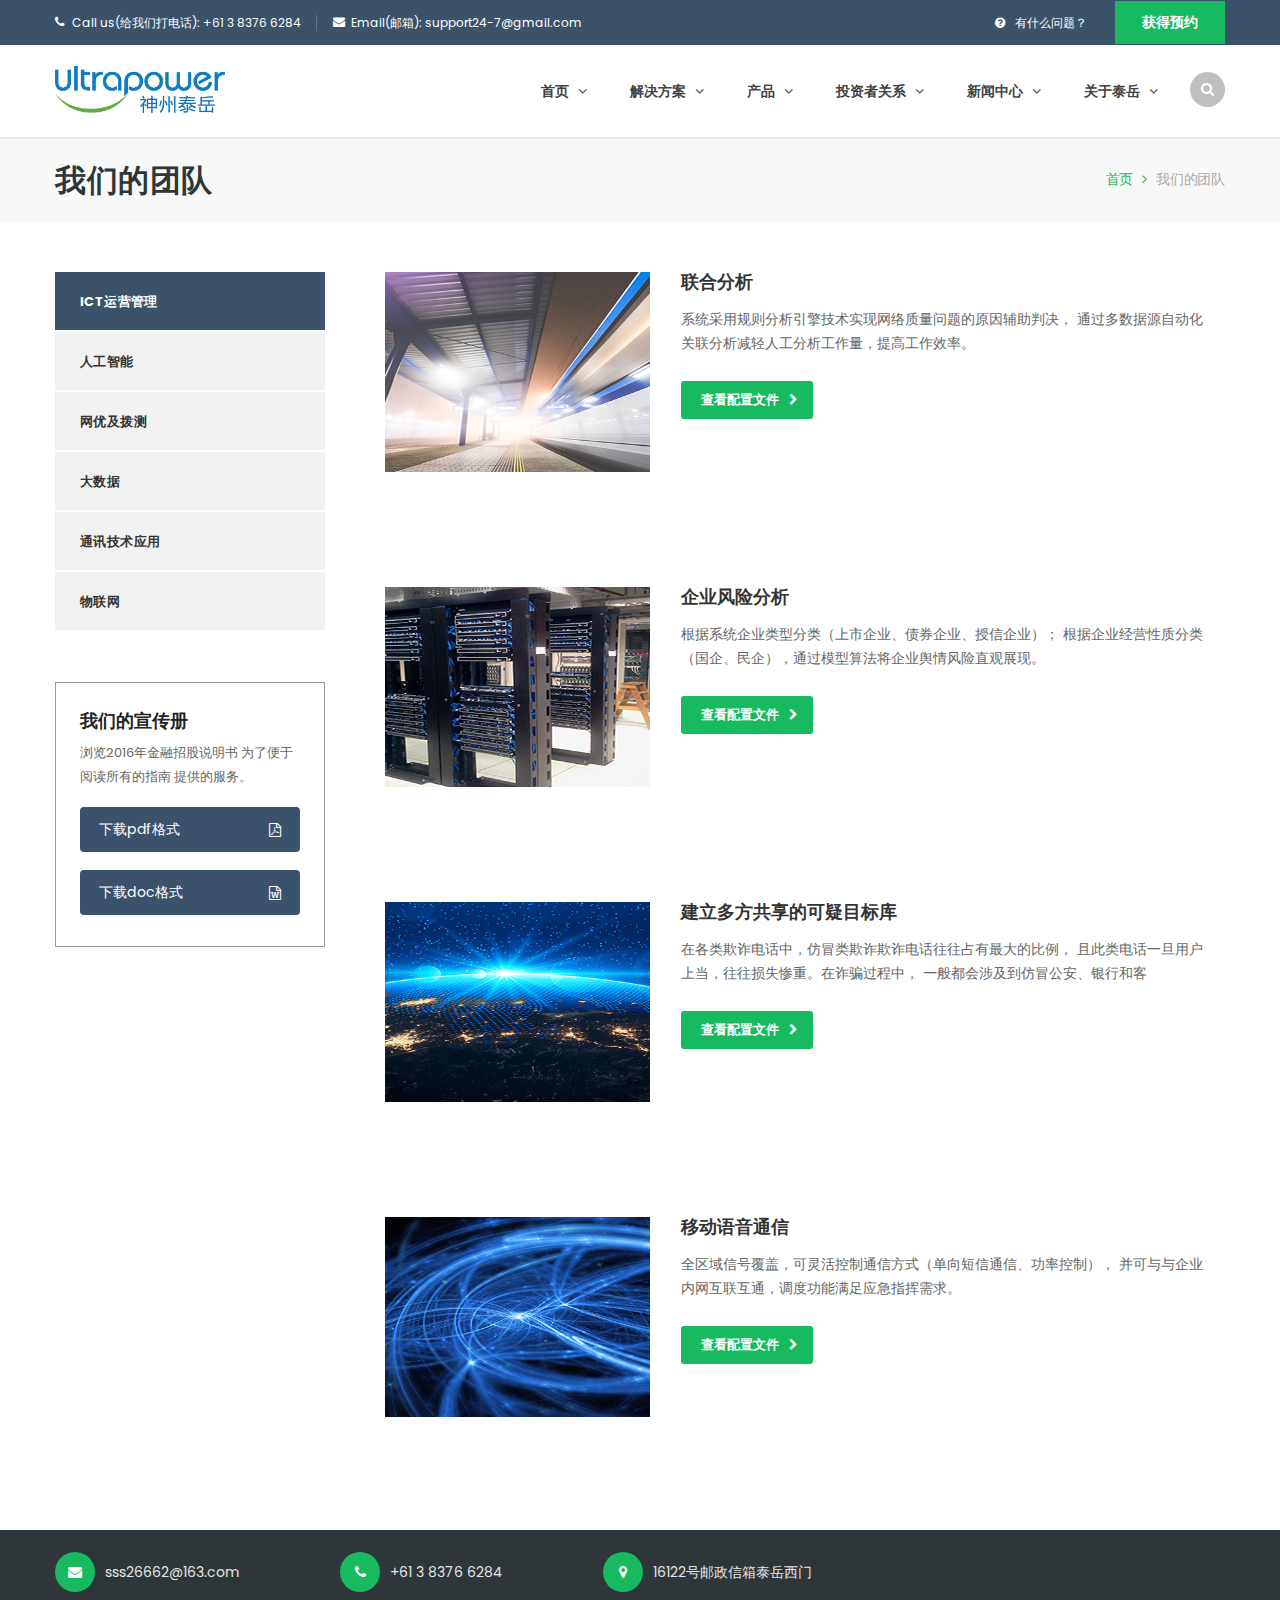
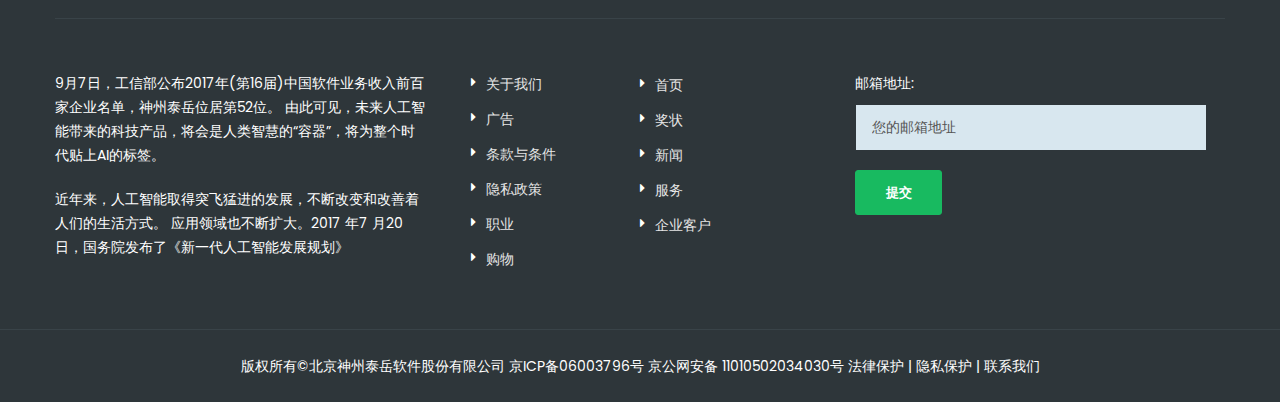
<file: about-v1.html>
<!DOCTYPE html>
<!--[if IE 8 ]><html class="ie" xmlns="http://www.w3.org/1999/xhtml" xml:lang="en-US" lang="en-US"> <![endif]-->
<!--[if (gte IE 9)|!(IE)]><!-->
<html xmlns="http://www.w3.org/1999/xhtml" xml:lang="en-US" lang="en-US"><!--<![endif]-->
<head>
	<!-- Basic Page Needs -->
	<meta charset="UTF-8">
	<!--[if IE]><meta http-equiv='X-UA-Compatible' content='IE=edge,chrome=1'><![endif]-->
	<title>Financial Occult</title>

	<meta name="author" content="themsflat.com">
	<meta name="renderer" content="ie">

	<!-- Mobile Specific Metas -->
    <meta name="viewport" content="width=device-width, initial-scale=1, maximum-scale=1">

	<!-- Boostrap style -->
	<link rel="stylesheet" type="text/css" href="stylesheet/bootstrap.css">

	<!-- Theme style -->
	<link rel="stylesheet" type="text/css" href="stylesheet/style.css">

	<!-- Colors -->
    <link rel="stylesheet" type="text/css" href="stylesheet/colors/color1.css" id="colors">  

	<!-- Reponsive -->
	<link rel="stylesheet" type="text/css" href="stylesheet/responsive.css">

	<!-- Animation Style -->
	<link rel="stylesheet" type="text/css" href="stylesheet/animate.css">

	<!-- Favicon and touch icons  -->
    <link href="icon/apple-touch-icon-48-precomposed.png" rel="apple-touch-icon-precomposed">
    <link href="icon/apple-touch-icon-32-precomposed.png" rel="apple-touch-icon-precomposed">
    <link href="icon/favicon.png" rel="shortcut icon">

</head>
	<body>
		<div class="boxed blog">
		<!-- Preloader -->
	    <div class="preloader">
	        <div class="clear-loading loading-effect-2">
	            <span></span>
	        </div>
	    </div>

			<div class="top">
				<div class="container">
					<div class="row">
						<div class="col-md-12">
							<ul class="flat-infomation">
								<li class="phone">Call us(给我们打电话): <a href="+61383766284" title="phone">+61 3 8376 6284</a></li>
								<li class="email">Email(邮箱): <a href="mailto:support24-7@gmail.com" title="email">support24-7@gmail.com</a></li>
							</ul><!-- /flat-infomation -->
							<div class="flat-questions">
								<a href="#" title="" class="questions">有什么问题？</a>
								<a href="#" title="" class="appointment">获得预约</a>
							</div><!-- /.flat-questions -->
							<div class="clearfix"></div><!-- /.clearfix -->
						</div>
					</div>
				</div>
			</div><!-- /.top -->
			<header id="header" class="header bg-color">
				<div class="container">
					<div class="row">
						<div class="header-wrap">
							<div class="col-md-2">
								<div id="logo" class="logo">
									<a href="#" title="">
										<img src="images/logo.png" alt="logo Finance Business"/>
									</a>
								</div><!-- /#logo -->
							</div><!-- /.col-md-2 -->
							<div class="col-md-10">
								<div class="flat-show-search">
									<div class="show-search">
										<a href="#"><i class="fa fa-search"></i></a>
									</div>
									<div class="top-search">
										<form action="#" id="searchform-all" method="get">
											<div>
												<input type="text" id="s" class="sss" placeholder="Search...">
												<input type="submit" value="" id="searchsubmit">
											</div>
										</form>
									</div> <!-- /.top-search -->
								</div>	<!-- /.flat-show-search -->
								<div class="nav-wrap">
									<div class="btn-menu">
										<span></span>
									</div><!-- //mobile menu button -->
									<nav id="mainnav" class="mainnav">
										<ul class="menu">
											<li>
												<a href="index.html" title="">首页  <i class="fa fa-angle-down" aria-hidden="true"></i></a>
												<!-- /.sub-menu -->
											</li>
											<li>
												<a href="about-v1.html" title="">解决方案  <i class="fa fa-angle-down" aria-hidden="true"></i></a>
												<!-- /.sub-menu -->
											</li>
											<li>
												<a href="services-v1.html" title="">产品  <i class="fa fa-angle-down" aria-hidden="true"></i></a>
												<!-- /.sub-menu -->
											</li>
											<li>
												<a href="portfolio-v3.html" title="">投资者关系  <i class="fa fa-angle-down" aria-hidden="true"></i></a>
												<!-- /.sub-menu -->
											</li>
											<li>
												<a href="blog.html" title="">新闻中心  <i class="fa fa-angle-down" aria-hidden="true"></i></a>
												<!-- /.sub-menu -->
											</li>
											<li>
												<a href="contact-v1.html" title="">关于泰岳  <i class="fa fa-angle-down" aria-hidden="true"></i></a>
												<!-- /.sub-menu -->
											</li>
										</ul><!-- /.menu -->
									</nav><!-- /#mainnav -->
								</div><!-- /.nav-wrap -->
							</div><!-- /.col-md-9 -->
						</div><!-- /.header-wrap -->
					</div><!-- /.row -->
				</div><!-- /.container -->
			</header><!-- /header -->
			
			<div class="page-title">
				<div class="container">
					<div class="row">
						<div class="col-md-12">
							<div class="page-title-heading">
								<h1 class="h1-title">我们的团队</h1>
							</div><!-- /.page-title-heading -->
							<ul class="breadcrumbs">
								<li><a href="#" title="">首页<i class="fa fa-angle-right" aria-hidden="true"></i></a></li>
								<li><a href="#" title="">我们的团队</a></li>
							</ul><!-- /.breadcrumbs -->
							<div class="clearfix"></div><!-- /.clearfix -->
						</div>
					</div>
				</div>
			</div><!-- /.page-title -->

			<section class="flat-row pd-about-post">
				<div class="container">
					<div class="row">
						<div class="col-md-3">
							<div class="sidebar left">
								<aside class="widget widget_nav_menu">
									<div class="menu-services-container">
										<ul class="menu">
											<li class="active"><a href="#">ICT运营管理</a></li>
											<li ><a href="#">人工智能</a></li>
											<li><a href="#">网优及拨测</a></li>
											<li><a href="#">大数据 </a></li>
											<li><a href="#">通讯技术应用</a></li>
											<li><a href="#">物联网</a></li>
										</ul>
									</div>
								</aside> <!-- /.widget_nav_menu -->

								<aside class="widget widget-brochure services">
									<div class="brochure-box-title">
										<h5 class="brochure-title">我们的宣传册</h5>
										<p>浏览2016年金融招股说明书
											为了便于阅读所有的指南
											提供的服务。
										</p>
									</div><!-- /.brochure-box-title -->
									<p class="btn-download">
										<a href="#" title="" class="pdf">下载pdf格式</a>
									</p>
									<p class="btn-download doc">
										<a href="#" title="" class="doc">下载doc格式</a>
									</p>
								</aside><!-- /.widget-brochure -->
							</div><!-- /.sidebar -->
						</div> <!-- /.col-md-3 -->  
						<div class="col-md-9">
							<div class="wrap-main-post about-v1">
								<article class="entry">
	                                <div class="feature-post">                                    
	                                    <a href="#">
											<img src="images/method/m_1.jpg" alt="img" style="width: 265px; height:200px" >
	                                    </a>                                    
	                                </div>
	                                <div class="content-post">
	                                    <h3 class="title-post"><a href="#">联合分析</a></h3>
	                                    <div class="entry-post">
	                                        <p>系统采用规则分析引擎技术实现网络质量问题的原因辅助判决，
												通过多数据源自动化关联分析减轻人工分析工作量，提高工作效率。</p>
	                                    </div>
	                                    <div class="wrap-button s2">
											<a class="flat-button" href="">查看配置文件</a>
										</div>                                  
	                                </div>
	                            </article>
	                            <div class="dividers dividers-about-post"></div>
	                            <article class="entry">
	                                <div class="feature-post">                                    
	                                    <a href="#">
											<img src="images/method/m_2.jpg" alt="img" style="width: 265px; height:200px" >
	                                    </a>                                    
	                                </div>
	                                <div class="content-post">
	                                    <h3 class="title-post"><a href="#">企业风险分析</a></h3>
	                                    <div class="entry-post">
	                                        <p>根据系统企业类型分类（上市企业、债券企业、授信企业）；
												根据企业经营性质分类（国企、民企），通过模型算法将企业舆情风险直观展现。</p>
	                                    </div>
	                                    <div class="wrap-button s2">
											<a class="flat-button" href="">查看配置文件</a>
										</div>                                  
	                                </div>
	                            </article>
	                            <div class="dividers dividers-about-post"></div>
	                            <article class="entry">
	                                <div class="feature-post">                                    
	                                    <a href="#">
											<img src="images/method/m_3.jpg" alt="img" style="width: 265px; height:200px" >
	                                    </a>                                    
	                                </div>
	                                <div class="content-post">
	                                    <h3 class="title-post"><a href="#">建立多方共享的可疑目标库</a></h3>
	                                    <div class="entry-post">
	                                        <p>在各类欺诈电话中，仿冒类欺诈欺诈电话往往占有最大的比例，
												且此类电话一旦用户上当，往往损失惨重。在诈骗过程中，
												一般都会涉及到仿冒公安、银行和客</p>
	                                    </div>
	                                    <div class="wrap-button s2">
											<a class="flat-button" href="">查看配置文件</a>
										</div>                                  
	                                </div>
	                            </article>
	                            <div class="dividers dividers-about-post"></div>
	                            <article class="entry">
	                                <div class="feature-post">                                    
	                                    <a href="#">
											<img src="images/method/m_4.jpg" alt="img" style="width: 265px; height:200px" >
	                                    </a>                                    
	                                </div>
	                                <div class="content-post">
	                                    <h3 class="title-post"><a href="#">移动语音通信</a></h3>
	                                    <div class="entry-post">
	                                        <p>全区域信号覆盖，可灵活控制通信方式（单向短信通信、功率控制），
												并可与与企业内网互联互通，调度功能满足应急指挥需求。</p>
	                                    </div>
	                                    <div class="wrap-button s2">
											<a class="flat-button" href="">查看配置文件</a>
										</div>                                  
	                                </div>
	                            </article>


							</div> <!-- /.wrap-main-post -->
						</div> <!-- /.col-md-9 -->
					</div><!-- /.row -->					
				</div><!-- /.container -->
			</section><!-- /.flat-row-iconbox -->

			<footer id="footer">
				<div class="footer-widgets">
					<div class="container">
						<div class="row">
							<div class="col-md-12">
								<div class="widget-infomation">
									<ul class="infomation-footer">
										<li><i class="fa fa-envelope" aria-hidden="true"></i><a href="#" title="">sss26662@163.com</a></li>
										<li><i class="fa fa-phone" aria-hidden="true"></i><a href="#" title="">+61 3 8376 6284</a></li>
										<li><i class="fa fa-map-marker" aria-hidden="true"></i><a href="#" title="">16122号邮政信箱泰岳西门</a></li>
									</ul><!-- /.infomation-footer -->
								</div><!-- /.widget-infomation -->
							</div><!-- /.col-md-12 -->
						</div><!-- /.row -->
						<div class="row widget-box">
							<div class="col-md-4">
								<div class="widget widget-text">
									<p>9月7日，工信部公布2017年(第16届)中国软件业务收入前百家企业名单，神州泰岳位居第52位。
										由此可见，未来人工智能带来的科技产品，将会是人类智慧的“容器”，将为整个时代贴上AI的标签。
									</p>
									<p>
										近年来，人工智能取得突飞猛进的发展，不断改变和改善着人们的生活方式。
										应用领域也不断扩大。2017 年7 月20 日，国务院发布了《新一代人工智能发展规划》

									</p>
								</div><!-- /.widget-text -->
							</div><!-- /.col-md-4 -->
							<div class="col-md-4">
								<div class="widget widget-services">
									<ul class="one-half first">
										<li><a href="#" title="">关于我们</a></li>
										<li><a href="#" title="">广告</a></li>
										<li><a href="#" title="">条款与条件</a></li>
										<li><a href="#" title="">隐私政策</a></li>
										<li><a href="#" title="">职业</a></li>
										<li><a href="#" title="">购物</a></li>
									</ul><!-- /.one-half -->
									<ul class="one-half">
										<li><a href="#" title="">首页</a></li>
										<li><a href="#" title="">奖状</a></li>
										<li><a href="#" title="">新闻</a></li>
										<li><a href="#" title="">服务</a></li>
										<li><a href="#" title="">企业客户</a></li>
									</ul><!-- /.one-half -->
								</div><!-- /.widget-services -->
							</div><!-- /.col-md-4 -->
							<div class="col-md-4">
								<div class="widget widget-subscribe">
									<form action="#" method="post" accept-charset="utf-8">
										<label for="form-email-footer">邮箱地址:</label>
										<div class="input-email">
											<input type="email" name="email-form" id="form-email-footer" placeholder="您的邮箱地址" />
										</div>
										<button type="button" class="button-subscribe">提交</button>
									</form>
								</div><!-- /.widget-subscribe -->

							</div><!-- /.col-md-4 -->
						</div><!-- /.row .widget-box -->
					</div><!-- /.container -->
				</div><!-- /.footer-widgets -->
				<div class="footer-bottom">
					<div class="container">
						<div class="row">
							<div class="col-md-12">
								<div class="copyright">
									<p>版权所有©北京神州泰岳软件股份有限公司 京ICP备06003796号    京公网安备 11010502034030号     法律保护 | 隐私保护 | 联系我们 <!--<a href="#" title="">Themesflat</a>--></p>
								</div>
								<!--<ul class="menu-footer">
                                    <li><a href="#" title="">Home</a></li>
                                    <li><a href="#" title="">My Blog</a></li>
                                    <li><a href="#" title="">My Home</a></li>
                                    <li><a href="#" title="">Sample Page</a></li>
                                </ul>&lt;!&ndash; /.menu-footer &ndash;&gt;-->
							</div>
						</div>
					</div>
				</div><!-- /.footer-bottom -->
			</footer><!-- /#footer -->
			
			<div class="button-go-top">
				<a href="#" title="" class="go-top">
					<i class="fa fa-chevron-up"></i>
				</a>
			</div>
	
		</div> <!-- /.boxed -->

	<!-- Javascript -->
    <script type="text/javascript" src="javascript/jquery.min.js"></script>
    <script type="text/javascript" src="javascript/bootstrap.min.js"></script>
    <script type="text/javascript" src="javascript/jquery.flexslider-min.js"></script>
    <script type="text/javascript" src="javascript/jquery.easing.js"></script>
	
    <script type="text/javascript" src="javascript/jquery.cookie.js"></script>
    <script type="text/javascript" src="javascript/waypoints.min.js"></script>
    <script type="text/javascript" src="javascript/main.js"></script>


	</body>
</html>
</file>
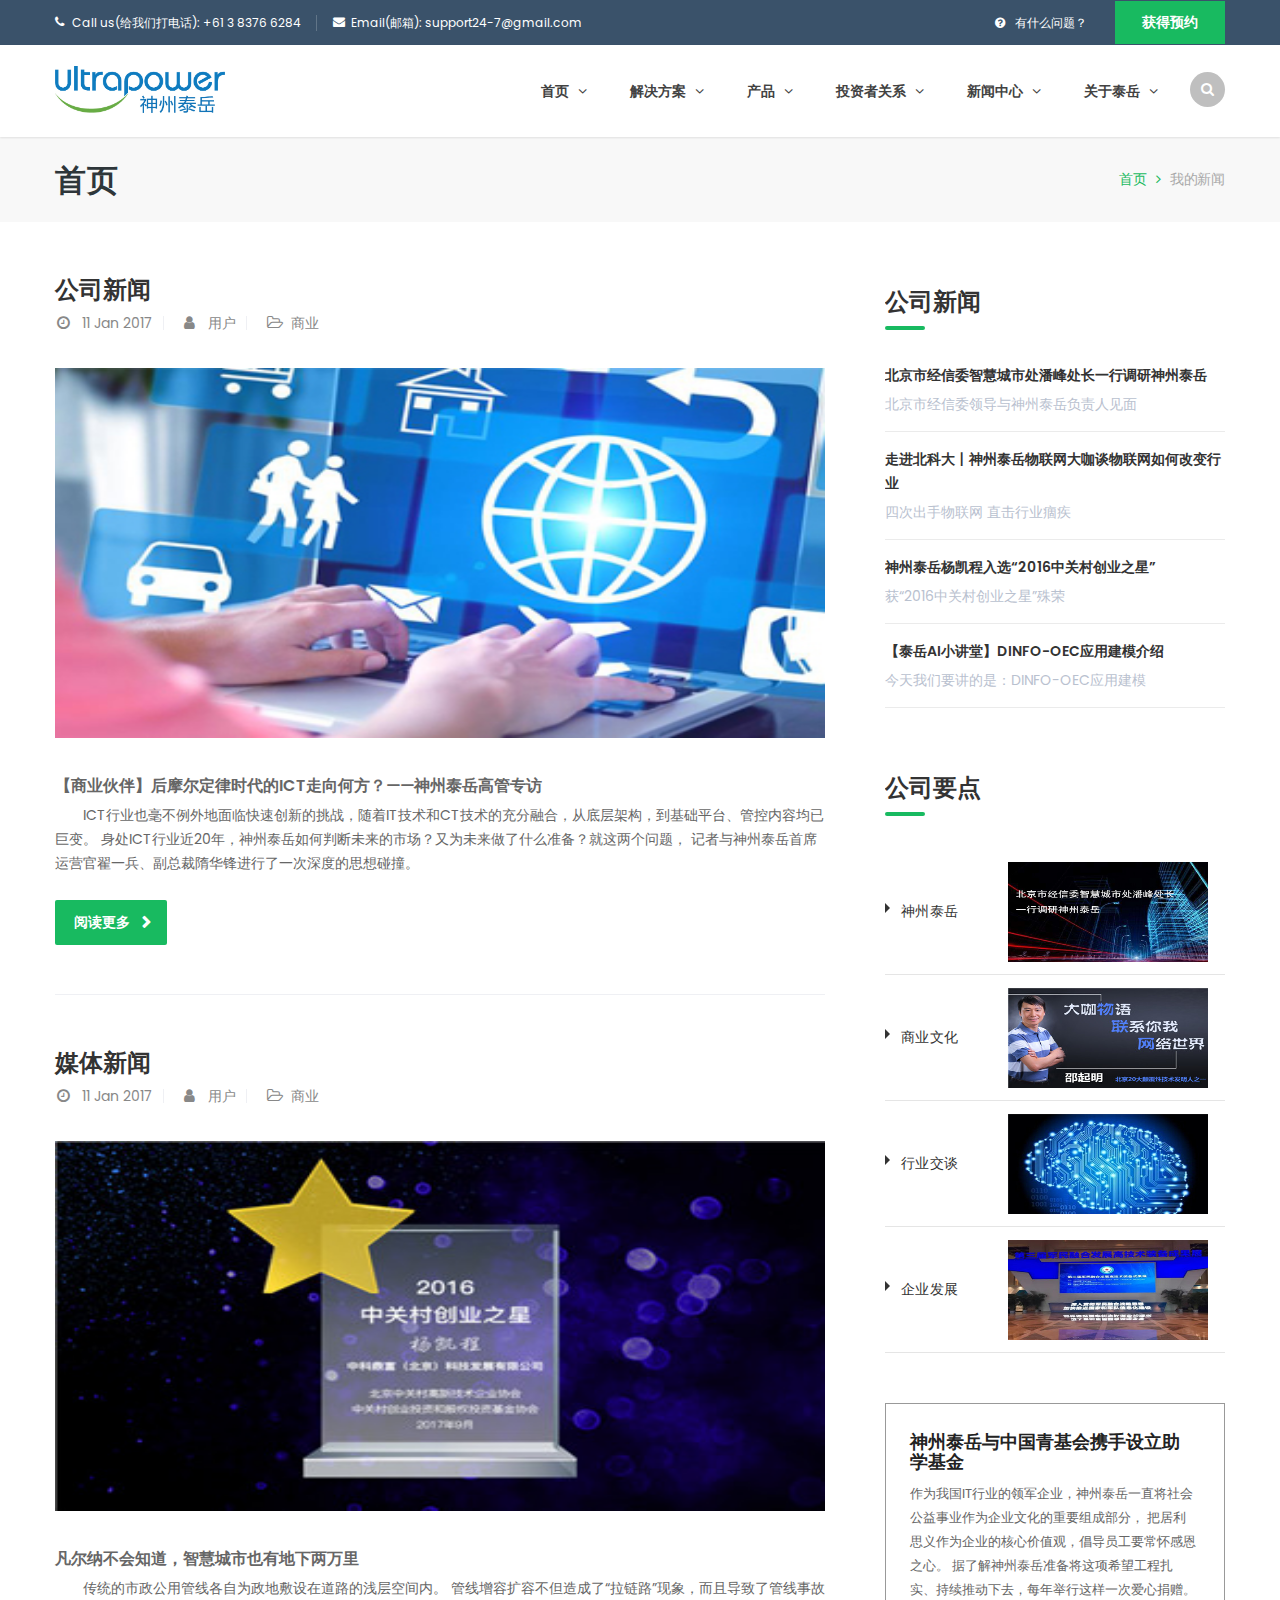
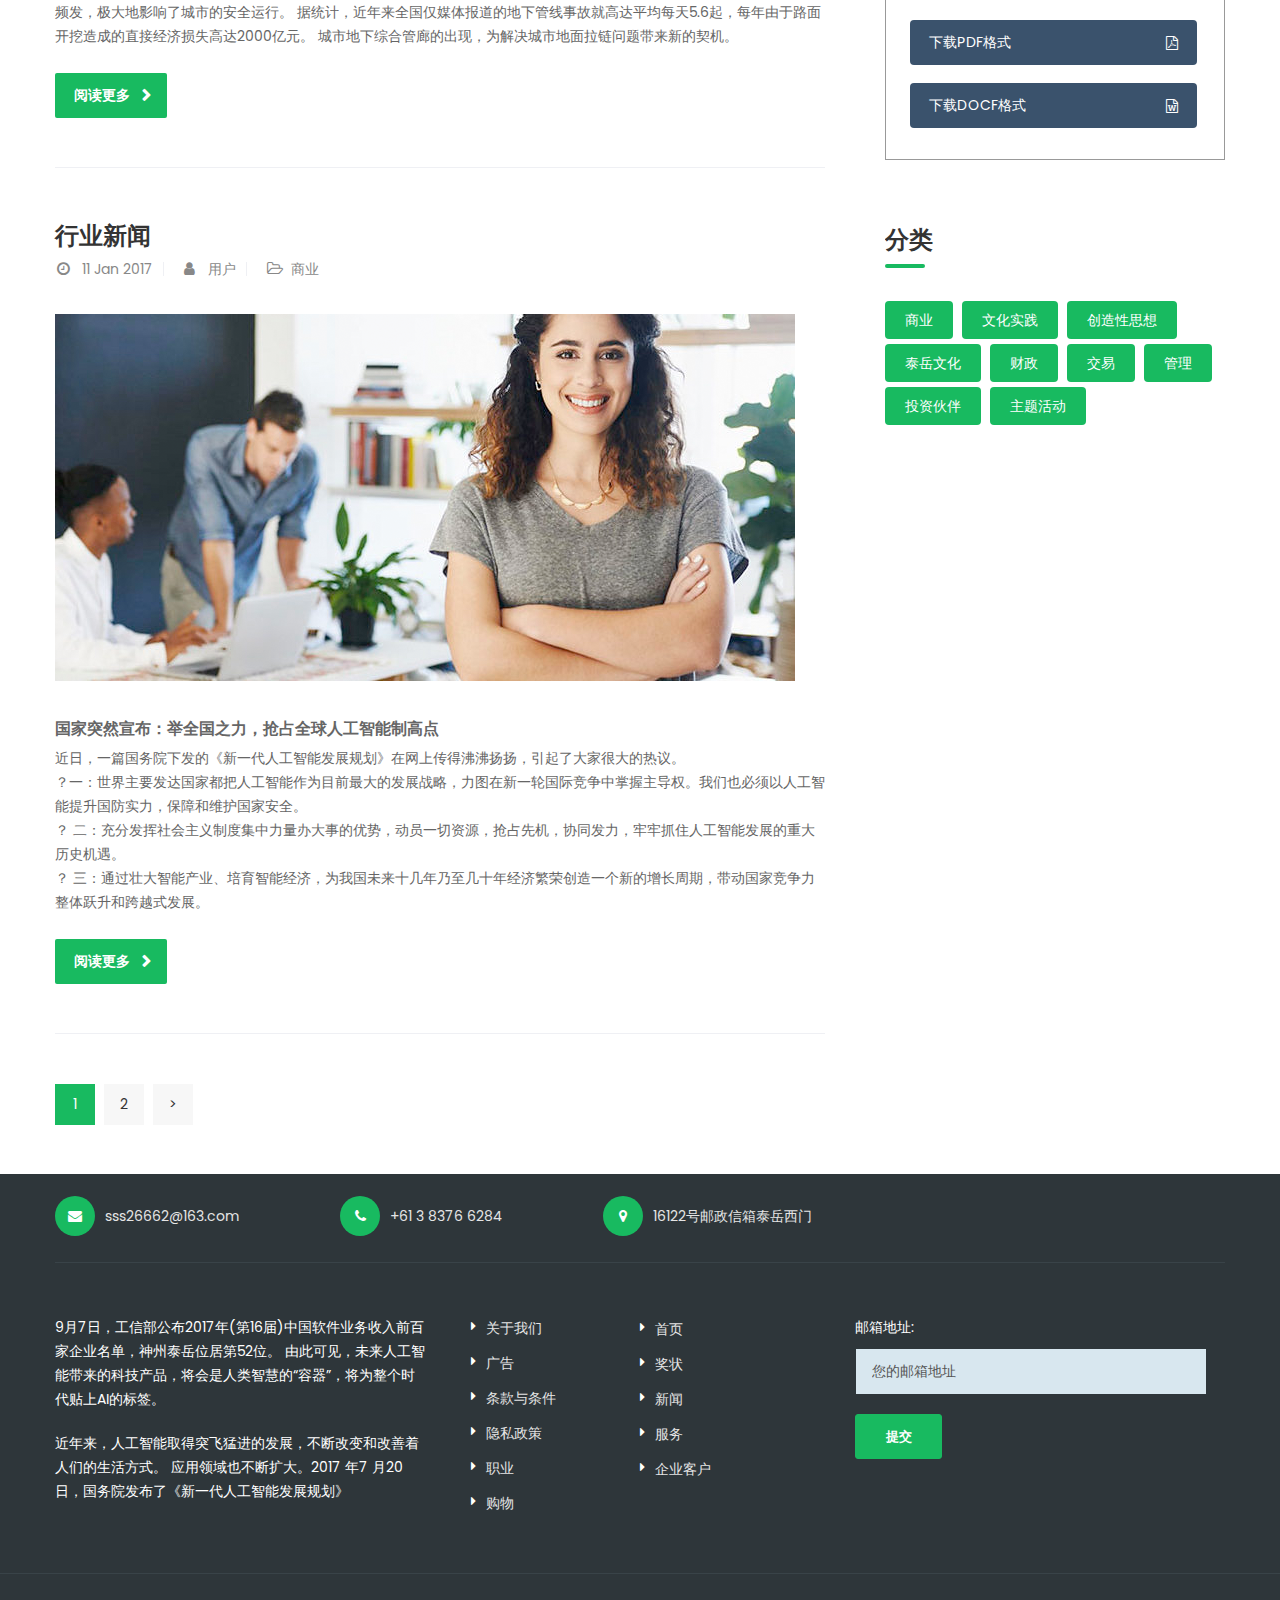
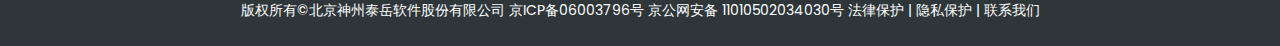
<file: blog.html>
<!DOCTYPE html>
<!--[if IE 8 ]><html class="ie" xmlns="http://www.w3.org/1999/xhtml" xml:lang="en-US" lang="en-US"> <![endif]-->
<!--[if (gte IE 9)|!(IE)]><!-->
<html xmlns="http://www.w3.org/1999/xhtml" xml:lang="en-US" lang="en-US"><!--<![endif]-->
<head>
	<!-- Basic Page Needs -->
	<meta charset="UTF-8">
	<!--[if IE]><meta http-equiv='X-UA-Compatible' content='IE=edge,chrome=1'><![endif]-->
	<title>Financial Occult</title>

	<meta name="author" content="themsflat.com">

	<!-- Mobile Specific Metas -->
    <meta name="viewport" content="width=device-width, initial-scale=1, maximum-scale=1">

	<!-- Boostrap style -->
	<link rel="stylesheet" type="text/css" href="stylesheet/bootstrap.css">

	<!-- Theme style -->
	<link rel="stylesheet" type="text/css" href="stylesheet/style.css">

	<!-- Colors -->
    <link rel="stylesheet" type="text/css" href="stylesheet/colors/color1.css" id="colors">  

	<!-- Reponsive -->
	<link rel="stylesheet" type="text/css" href="stylesheet/responsive.css">

	<!-- Favicon and touch icons  -->
    <link href="icon/apple-touch-icon-48-precomposed.png" rel="apple-touch-icon-precomposed">
    <link href="icon/apple-touch-icon-32-precomposed.png" rel="apple-touch-icon-precomposed">
    <link href="icon/favicon.png" rel="shortcut icon">

</head>
	<body>
		<div class="boxed blog">
		<!-- Preloader -->
	    <div class="preloader">
	        <div class="clear-loading loading-effect-2">
	            <span></span>
	        </div>
	    </div>

			<div class="top">
				<div class="container">
					<div class="row">
						<div class="col-md-12">
							<ul class="flat-infomation">
								<li class="phone">Call us(给我们打电话): <a href="+61383766284" title="phone">+61 3 8376 6284</a></li>
								<li class="email">Email(邮箱): <a href="mailto:support24-7@gmail.com" title="email">support24-7@gmail.com</a></li>
							</ul><!-- /flat-infomation -->
							<div class="flat-questions">
								<a href="#" title="" class="questions">有什么问题？</a>
								<a href="#" title="" class="appointment">获得预约</a>
							</div><!-- /.flat-questions -->
							<div class="clearfix"></div><!-- /.clearfix -->
						</div>
					</div>
				</div>
			</div><!-- /.top -->

			<header id="header" class="header bg-color">
				<div class="container">
					<div class="row">
						<div class="header-wrap">
							<div class="col-md-2">
								<div id="logo" class="logo">
									<a href="#" title="">
										<img src="images/logo.png" alt="logo Finance Business"/>
									</a>
								</div><!-- /#logo -->
							</div><!-- /.col-md-2 -->
							<div class="col-md-10">
								<div class="flat-show-search">
									<div class="show-search">
										<a href="#"><i class="fa fa-search"></i></a>
									</div>
									<div class="top-search">
										<form action="#" id="searchform-all" method="get">
											<div>
												<input type="text" id="s" class="sss" placeholder="Search...">
												<input type="submit" value="" id="searchsubmit">
											</div>
										</form>
									</div> <!-- /.top-search -->
								</div>	<!-- /.flat-show-search -->
								<div class="nav-wrap">
									<div class="btn-menu">
										<span></span>
									</div><!-- //mobile menu button -->
									<nav id="mainnav" class="mainnav">
										<ul class="menu">
											<li>
												<a href="index.html" title="">首页  <i class="fa fa-angle-down" aria-hidden="true"></i></a>
												<!-- /.sub-menu -->
											</li>
											<li>
												<a href="about-v1.html" title="">解决方案  <i class="fa fa-angle-down" aria-hidden="true"></i></a>
												<!-- /.sub-menu -->
											</li>
											<li>
												<a href="services-v1.html" title="">产品  <i class="fa fa-angle-down" aria-hidden="true"></i></a>
												<!-- /.sub-menu -->
											</li>
											<li>
												<a href="portfolio-v3.html" title="">投资者关系  <i class="fa fa-angle-down" aria-hidden="true"></i></a>
												<!-- /.sub-menu -->
											</li>
											<li>
												<a href="blog.html" title="">新闻中心  <i class="fa fa-angle-down" aria-hidden="true"></i></a>
												<!-- /.sub-menu -->
											</li>
											<li>
												<a href="contact-v1.html" title="">关于泰岳  <i class="fa fa-angle-down" aria-hidden="true"></i></a>
												<!-- /.sub-menu -->
											</li>
										</ul><!-- /.menu -->
									</nav><!-- /#mainnav -->
								</div><!-- /.nav-wrap -->
							</div><!-- /.col-md-9 -->
						</div><!-- /.header-wrap -->
					</div><!-- /.row -->
				</div><!-- /.container -->
			</header><!-- /header -->
		
		<div class="page-title">
			<div class="container">
				<div class="row">
					<div class="col-md-12">
						<div class="page-title-heading">
							<h1 class="h1-title">首页</h1>
						</div><!-- /.page-title-heading -->
						<ul class="breadcrumbs">
							<li><a href="#" title="">首页<i class="fa fa-angle-right" aria-hidden="true"></i></a></li>
							<li><a href="#" title="">我的新闻</a></li>
						</ul><!-- /.breadcrumbs -->
						<div class="clearfix"></div><!-- /.clearfix -->
					</div>
				</div>
			</div>
		</div><!-- /.page-title -->

		<section class="main-content">
			<div class="container">
				<div class="row">

					<div class="col-md-8">
						<div class="post-wrap">

							<article class="main-post">
								<div class="entry-post-title">
									<h2 class="post-title"><a href="#" title="">公司新闻</a></h2>
									<ul class="entry-meta">
										<li class="date"><a href="#" title="">11 Jan 2017</a></li>
										<li class="author"><a href="#" title="">用户</a></li>
										<li class="categories"><a href="#" title="">商业</a></li>
									</ul><!-- /.entry-meta -->
								</div><!-- /.entry-post-title -->
								<div class="featured-post">
									<a href="#" title="">
										<img src="images/conmpany/c_1.jpg" alt=""  style="width: 770px;height: 370px"/>
									</a>
								</div><!-- /.featured-post -->
								<div class="entry-content">
                                    <h2 style="font-size: 16px;font-weight: 600">【商业伙伴】后摩尔定律时代的ICT走向何方？——神州泰岳高管专访</h2>
									<p style="text-indent: 2em">
                                             ICT行业也毫不例外地面临快速创新的挑战，随着IT技术和CT技术的充分融合，从底层架构，到基础平台、管控内容均已巨变。
                                        身处ICT行业近20年，神州泰岳如何判断未来的市场？又为未来做了什么准备？就这两个问题，
                                        记者与神州泰岳首席运营官翟一兵、副总裁隋华锋进行了一次深度的思想碰撞。
									</p>
									<p>
										<a href="#" title="" class="more-link">阅读更多</a>
									</p>
								</div><!-- /.entry-content -->
							</article>

							<article class="main-post">
								<div class="entry-post-title">
									<h2 class="post-title"><a href="#" title="">媒体新闻</a></h2>
									<ul class="entry-meta">
										<li class="date"><a href="#" title="">11 Jan 2017</a></li>
										<li class="author"><a href="#" title="">用户</a></li>
										<li class="categories"><a href="#" title="">商业</a></li>
									</ul><!-- /.entry-meta -->
								</div><!-- /.entry-post-title -->
								<div class="featured-post">
									<a href="#" title="">
                                        <img src="images/conmpany/c_4.jpg" alt=""  style="width: 770px;height: 370px"/>
									</a>
								</div><!-- /.featured-post -->
								<div class="entry-content">
                                    <h2 style="font-size: 16px;font-weight: 600">凡尔纳不会知道，智慧城市也有地下两万里</h2>
									<p style="text-indent: 2em">传统的市政公用管线各自为政地敷设在道路的浅层空间内。
                                        管线增容扩容不但造成了“拉链路”现象，而且导致了管线事故频发，极大地影响了城市的安全运行。
                                        据统计，近年来全国仅媒体报道的地下管线事故就高达平均每天5.6起，每年由于路面开挖造成的直接经济损失高达2000亿元。
                                        城市地下综合管廊的出现，为解决城市地面拉链问题带来新的契机。
									</p>
									<p>
										<a href="#" title="" class="more-link">阅读更多</a>
									</p>
								</div><!-- /.entry-content -->
							</article>

							<article class="main-post">
								<div class="entry-post-title">
									<h2 class="post-title"><a href="#" title="">行业新闻</a></h2>
									<ul class="entry-meta">
										<li class="date"><a href="#" title="">11 Jan 2017</a></li>
										<li class="author"><a href="#" title="">用户</a></li>
										<li class="categories"><a href="#" title="">商业</a></li>

									</ul><!-- /.entry-meta -->
								</div><!-- /.entry-post-title -->
								<div class="featured-post">
									<a href="#" title="">
										<img src="images/blog/blog-post-03.png" alt="" />
									</a>
								</div><!-- /.featured-post -->
								<div class="entry-content">
                                    <h2 style="font-size: 16px;font-weight: 600">国家突然宣布：举全国之力，抢占全球人工智能制高点</h2>
									<p> 近日，一篇国务院下发的《新一代人工智能发展规划》在网上传得沸沸扬扬，引起了大家很大的热议。<br>
                                        ？一：世界主要发达国家都把人工智能作为目前最大的发展战略，力图在新一轮国际竞争中掌握主导权。我们也必须以人工智能提升国防实力，保障和维护国家安全。<br>
                                        ？ 二：充分发挥社会主义制度集中力量办大事的优势，动员一切资源，抢占先机，协同发力，牢牢抓住人工智能发展的重大历史机遇。<br>
                                        ？ 三：通过壮大智能产业、培育智能经济，为我国未来十几年乃至几十年经济繁荣创造一个新的增长周期，带动国家竞争力整体跃升和跨越式发展。
                                    </p>
									<p>
										<a href="#" title="" class="more-link">阅读更多</a>
									</p>
								</div><!-- /.entry-content -->
							</article>
							<div class="blog-pagination">
								<ul class="flat-pagination">
									<li><a href="#" title="" class="active">1</a></li>
									<li><a href="#" title="">2</a></li>
									<li><a href="#" title="">></a></li>
								</ul><!-- /.flat-pagination -->
							</div><!-- /.blog-pagination -->
						</div><!-- /.post-wrap -->
						
					</div><!-- /.col-md-8 -->
					
					<div class="col-md-4">
						<div class="sidebar right">
							<aside id="recent-post" class=" widget widget-recent">
								<h3 class="widget-title">公司新闻</h3>
								<ul>
									<li>
										<a href="#" title="">北京市经信委智慧城市处潘峰处长一行调研神州泰岳</a>
										<span>北京市经信委领导与神州泰岳负责人见面</span>
									</li>
									<li>
										<a href="#" title="">走进北科大丨神州泰岳物联网大咖谈物联网如何改变行业</a>
										<span>四次出手物联网 直击行业痼疾</span>
									</li>
									<li>
										<a href="#" title="">神州泰岳杨凯程入选“2016中关村创业之星”</a>
										<span>获“2016中关村创业之星”殊荣</span>
									</li>
									<li>
										<a href="#" title="">【泰岳AI小讲堂】DINFO-OEC应用建模介绍</a>
										<span>今天我们要讲的是：DINFO-OEC应用建模</span>
									</li>
								</ul>
							</aside><!-- /.widget-recent -->
							<aside class=" widget widget-categories">
								<h3 class=widget-title>公司要点</h3>
								<ul>
									<li><a href="#" title="">神州泰岳<span style="margin-left: 50px"><img src="images/conmpany/c_2.jpg" style="width: 200px;height: 100px"></span></a></li>
									<li><a href="#" title="">商业文化<span style="margin-left: 50px"><img src="images/conmpany/c_3.jpg" style="width: 200px;height: 100px"></span></a></li>
									<li><a href="#" title="">行业交谈<span style="margin-left: 50px"><img src="images/conmpany/c_5.jpg" style="width: 200px;height: 100px"></span></a></li>
									<li><a href="#" title="">企业发展<span style="margin-left: 50px"><img src="images/conmpany/c_6.jpg" style="width: 200px;height: 100px"></span></a></li>
								</ul>
							</aside><!-- /.widget-categories -->
							<aside class="widget widget-brochure">
								<div class="brochure-box-title">
									<h5 class="brochure-title">神州泰岳与中国青基会携手设立助学基金</h5>
									<p>作为我国IT行业的领军企业，神州泰岳一直将社会公益事业作为企业文化的重要组成部分，
                                        把居利思义作为企业的核心价值观，倡导员工要常怀感恩之心。
                                        据了解神州泰岳准备将这项希望工程扎实、持续推动下去，每年举行这样一次爱心捐赠。
									</p>
								</div><!-- /.brochure-box-title -->
								<p class="btn-download">
									<a href="#" title="" class="pdf">下载PDF格式</a>
								</p>
								<p class="btn-download doc">
									<a href="#" title="" class="doc">下载DOCF格式</a>
								</p>
							</aside><!-- /.widget-brochure -->
							<aside class="widget widget-tags">
								<h3 class="widget-title">分类</h3>
								<div class="tag-cloud">
									<a href="#" title="" class="tag-link">商业</a>
									<a href="#" title="" class="tag-link">文化实践</a>
									<a href="#" title="" class="tag-link">创造性思想</a>
									<a href="#" title="" class="tag-link">泰岳文化</a>
									<a href="#" title="" class="tag-link">财政</a>
									<a href="#" title="" class="tag-link">交易</a>
									<a href="#" title="" class="tag-link">管理</a>
									<a href="#" title="" class="tag-link">投资伙伴</a>
									<a href="#" title="" class="tag-link">主题活动</a>
								</div><!-- /.tag-cloud -->
							</aside><!-- /.widget-tags -->
						</div><!-- /.sidebar -->		
					</div><!-- /.col-md-4 -->
				</div><!-- /.row -->
			</div><!-- /.container -->
		</section><!-- /.main-content -->


			<footer id="footer">
				<div class="footer-widgets">
					<div class="container">
						<div class="row">
							<div class="col-md-12">
								<div class="widget-infomation">
									<ul class="infomation-footer">
										<li><i class="fa fa-envelope" aria-hidden="true"></i><a href="#" title="">sss26662@163.com</a></li>
										<li><i class="fa fa-phone" aria-hidden="true"></i><a href="#" title="">+61 3 8376 6284</a></li>
										<li><i class="fa fa-map-marker" aria-hidden="true"></i><a href="#" title="">16122号邮政信箱泰岳西门</a></li>
									</ul><!-- /.infomation-footer -->
								</div><!-- /.widget-infomation -->
							</div><!-- /.col-md-12 -->
						</div><!-- /.row -->
						<div class="row widget-box">
							<div class="col-md-4">
								<div class="widget widget-text">
									<p>9月7日，工信部公布2017年(第16届)中国软件业务收入前百家企业名单，神州泰岳位居第52位。
										由此可见，未来人工智能带来的科技产品，将会是人类智慧的“容器”，将为整个时代贴上AI的标签。
									</p>
									<p>
										近年来，人工智能取得突飞猛进的发展，不断改变和改善着人们的生活方式。
										应用领域也不断扩大。2017 年7 月20 日，国务院发布了《新一代人工智能发展规划》

									</p>
								</div><!-- /.widget-text -->
							</div><!-- /.col-md-4 -->
							<div class="col-md-4">
								<div class="widget widget-services">
									<ul class="one-half first">
										<li><a href="#" title="">关于我们</a></li>
										<li><a href="#" title="">广告</a></li>
										<li><a href="#" title="">条款与条件</a></li>
										<li><a href="#" title="">隐私政策</a></li>
										<li><a href="#" title="">职业</a></li>
										<li><a href="#" title="">购物</a></li>
									</ul><!-- /.one-half -->
									<ul class="one-half">
										<li><a href="#" title="">首页</a></li>
										<li><a href="#" title="">奖状</a></li>
										<li><a href="#" title="">新闻</a></li>
										<li><a href="#" title="">服务</a></li>
										<li><a href="#" title="">企业客户</a></li>
									</ul><!-- /.one-half -->
								</div><!-- /.widget-services -->
							</div><!-- /.col-md-4 -->
							<div class="col-md-4">
								<div class="widget widget-subscribe">
									<form action="#" method="post" accept-charset="utf-8">
										<label for="form-email-footer">邮箱地址:</label>
										<div class="input-email">
											<input type="email" name="email-form" id="form-email-footer" placeholder="您的邮箱地址" />
										</div>
										<button type="button" class="button-subscribe">提交</button>
									</form>
								</div><!-- /.widget-subscribe -->

							</div><!-- /.col-md-4 -->
						</div><!-- /.row .widget-box -->
					</div><!-- /.container -->
				</div><!-- /.footer-widgets -->
				<div class="footer-bottom">
					<div class="container">
						<div class="row">
							<div class="col-md-12">
								<div class="copyright">
									<p>版权所有©北京神州泰岳软件股份有限公司 京ICP备06003796号    京公网安备 11010502034030号     法律保护 | 隐私保护 | 联系我们 <!--<a href="#" title="">Themesflat</a>--></p>
								</div>
								<!--<ul class="menu-footer">
                                    <li><a href="#" title="">Home</a></li>
                                    <li><a href="#" title="">My Blog</a></li>
                                    <li><a href="#" title="">My Home</a></li>
                                    <li><a href="#" title="">Sample Page</a></li>
                                </ul>&lt;!&ndash; /.menu-footer &ndash;&gt;-->
							</div>
						</div>
					</div>
				</div><!-- /.footer-bottom -->
			</footer><!-- /#footer -->
		
		<div class="button-go-top">
			<a href="#" title="" class="go-top">
				<i class="fa fa-chevron-up"></i>
			</a>
		</div>
	
	</div> <!-- /.boxed -->

	<!-- Javascript -->
    <script type="text/javascript" src="javascript/jquery.min.js"></script>
    <script type="text/javascript" src="javascript/bootstrap.min.js"></script>
    <script type="text/javascript" src="javascript/jquery.flexslider-min.js"></script>
    <script type="text/javascript" src="javascript/owl.carousel.js"></script>
    <script type="text/javascript" src="javascript/jquery.easing.js"></script>
    
    <script type="text/javascript" src="javascript/jquery.cookie.js"></script>
    <script type="text/javascript" src="javascript/waypoints.min.js"></script>
    <script type="text/javascript" src="javascript/main.js"></script>


	</body>
</html>
</file>
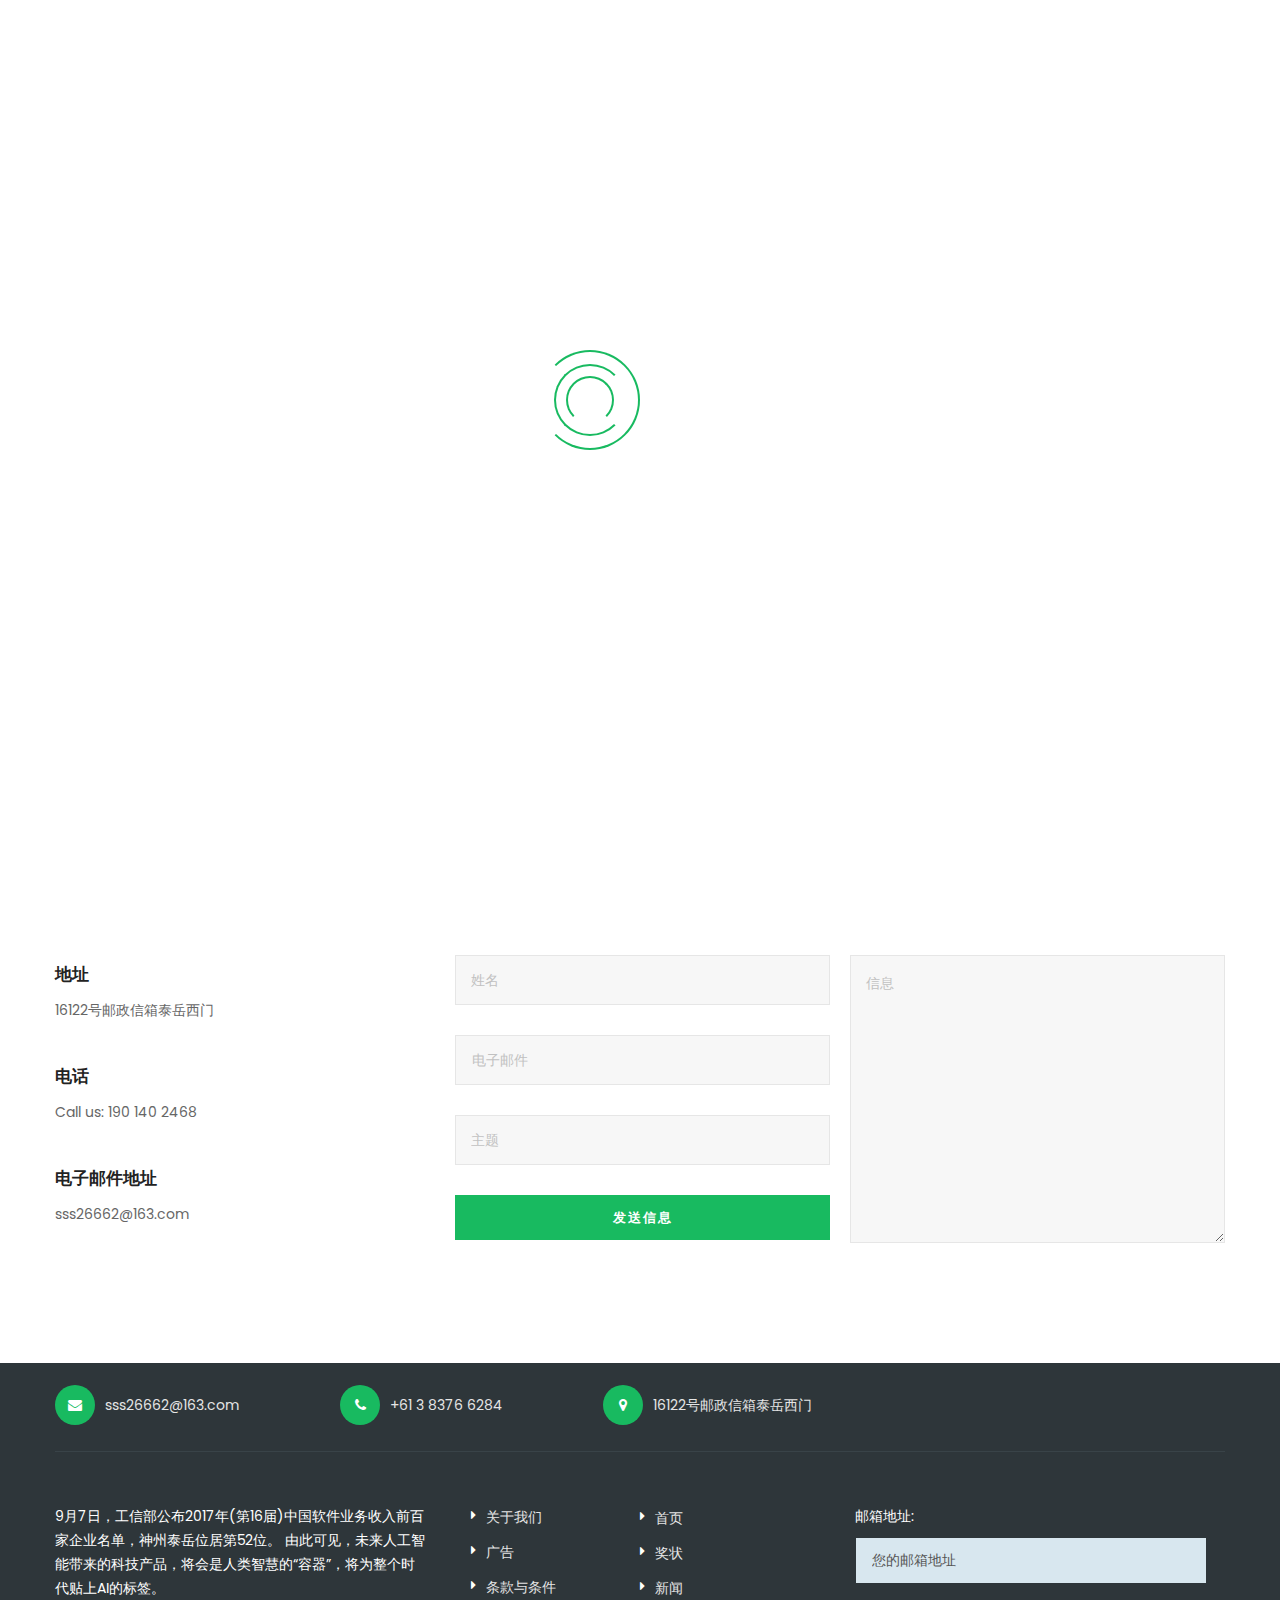
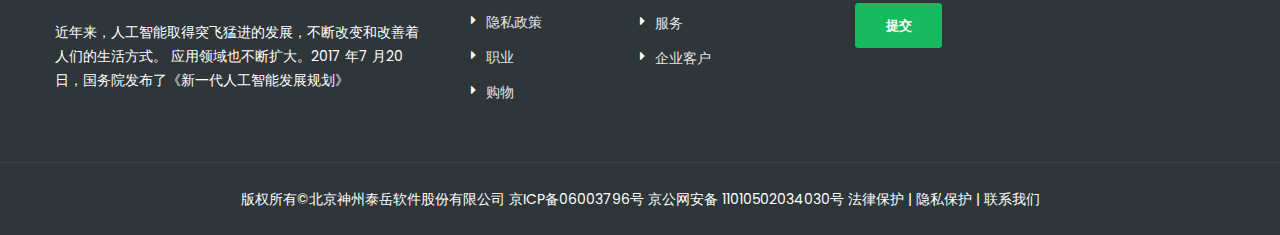
<file: contact-v1.html>
﻿<!DOCTYPE html>
<!--[if IE 8 ]><html class="ie" xmlns="http://www.w3.org/1999/xhtml" xml:lang="en-US" lang="en-US"> <![endif]-->
<!--[if (gte IE 9)|!(IE)]><!-->
<html xmlns="http://www.w3.org/1999/xhtml" xml:lang="en-US" lang="en-US"><!--<![endif]-->
<head>
	<!-- Basic Page Needs -->
	<meta charset="UTF-8">
	<!--[if IE]><meta http-equiv='X-UA-Compatible' content='IE=edge,chrome=1'><![endif]-->
	<title>Financial Occult</title>

	<meta name="author" content="themsflat.com">

	<!-- Mobile Specific Metas -->
    <meta name="viewport" content="width=device-width, initial-scale=1, maximum-scale=1">

	<!-- Boostrap style -->
	<link rel="stylesheet" type="text/css" href="stylesheet/bootstrap.css">

	<!-- Theme style -->
	<link rel="stylesheet" type="text/css" href="stylesheet/style.css">

	<!-- Colors -->
    <link rel="stylesheet" type="text/css" href="stylesheet/colors/color1.css" id="colors">  

	<!-- Reponsive -->
	<link rel="stylesheet" type="text/css" href="stylesheet/responsive.css">

	<!-- Animation Style -->
	<link rel="stylesheet" type="text/css" href="stylesheet/animate.css">

	<!-- Favicon and touch icons  -->
    <link href="icon/apple-touch-icon-48-precomposed.png" rel="apple-touch-icon-precomposed">
    <link href="icon/apple-touch-icon-32-precomposed.png" rel="apple-touch-icon-precomposed">
    <link href="icon/favicon.png" rel="shortcut icon">

</head>
	<body>
		<div class="boxed blog">
		<!-- Preloader -->
	    <div class="preloader">
	        <div class="clear-loading loading-effect-2">
	            <span></span>
	        </div>
	    </div>


			<div class="top">
				<div class="container">
					<div class="row">
						<div class="col-md-12">
							<ul class="flat-infomation">
								<li class="phone">Call us(给我们打电话): <a href="+61383766284" title="phone">+61 3 8376 6284</a></li>
								<li class="email">Email(邮箱): <a href="mailto:support24-7@gmail.com" title="email">support24-7@gmail.com</a></li>
							</ul><!-- /flat-infomation -->
							<div class="flat-questions">
								<a href="#" title="" class="questions">有什么问题？</a>
								<a href="#" title="" class="appointment">获得预约</a>
							</div><!-- /.flat-questions -->
							<div class="clearfix"></div><!-- /.clearfix -->
						</div>
					</div>
				</div>
			</div><!-- /.top -->


			<header id="header" class="header bg-color">
				<div class="container">
					<div class="row">
						<div class="header-wrap">
							<div class="col-md-2">
								<div id="logo" class="logo">
									<a href="#" title="">
										<img src="images/logo.png" alt="logo Finance Business"/>
									</a>
								</div><!-- /#logo -->
							</div><!-- /.col-md-3 -->
							<div class="col-md-10">
								<div class="flat-show-search">
	    							<div class="show-search">
	    		                        <a href="#"><i class="fa fa-search"></i></a>                                             
	    		                    </div>
	                                <div class="top-search">                        
	                                    <form action="#" id="searchform-all" method="get">
	                                        <div>
	                                            <input type="text" id="s" class="sss" placeholder="Search...">
	                                            <input type="submit" value="" id="searchsubmit">
	                                        </div>
	                                    </form>
	                                </div> <!-- /.top-search -->
	                            </div>	<!-- /.flat-show-search -->
								
								<div class="nav-wrap">
									<div class="btn-menu">
	                                    <span></span>
	                                </div><!-- //mobile menu button -->
									<nav id="mainnav" class="mainnav">
										<ul class="menu">
											<li>
												<a href="index.html" title="">首页  <i class="fa fa-angle-down" aria-hidden="true"></i></a>
												<ul class="sub-menu" style="position: fixed;top: -100px;">
													<li><a href="index.html" title=""></a></li>
													<li><a href="index-v3.html" title=""></a></li>
													<li><a href="index-v2.html" title=""></a></li>
													<li><a href="index-v4.html" title=""></a></li>
													<li><a href="index-layout2.html" title=""></a></li>
													<li><a href="index-v5.html" title=""></a></li>
												</ul><!-- /.sub-menu -->
											</li>
											<li>
												<a href="about-v1.html" title="">解决方案  <i class="fa fa-angle-down" aria-hidden="true"></i></a>
												<ul class="sub-menu" style="position: fixed;top: -100px;">
													<li><a href="about-v1.html" title=""></a></li>
													<li><a href="about-v2.html" title=""></a></li>
													<li><a href="about-v3.html" title=""></a></li>
												</ul><!-- /.sub-menu -->
											</li>
											<li>
												<a href="services-v1.html" title="">产品  <i class="fa fa-angle-down" aria-hidden="true"></i></a>
												<ul class="sub-menu" style="position: fixed;top: -100px;">
													<li><a href="services-v1.html" title=""></a></li>
													<li><a href="services-v2.html" title=""></a></li>
												</ul><!-- /.sub-menu -->
											</li>
											<li>
												<a href="portfolio-v3.html" title="">投资者关系  <i class="fa fa-angle-down" aria-hidden="true"></i></a>
												<ul class="sub-menu" style="position: fixed;top: -100px;">
													<li><a href="portfolio-v3.html" title=""></a></li>
													<li><a href="portfolio-v2.html" title=""></a></li>
													<li><a href="portfolio-v1.html" title=""></a></li>
												</ul><!-- /.sub-menu -->
											</li>
											<li>
												<a href="blog.html" title="">新闻中心  <i class="fa fa-angle-down" aria-hidden="true"></i></a>
												<ul class="sub-menu"style="position: fixed;top: -100px;">
													<li><a href="blog.html" title=""></a></li>
													<li><a href="blog-single.html" title=""> </a></li>
												</ul><!-- /.sub-menu -->
											</li>
											<li>
												<a href="contact-v1.html" title="">关于泰岳  <i class="fa fa-angle-down" aria-hidden="true"></i></a>
												<ul class="sub-menu" style="position: fixed;top: -100px;">
													<li><a href="contact-v1.html" title=""> </a></li>
													<li><a href="contact-v2.html" title=""> </a></li>
												</ul><!-- /.sub-menu -->
											</li>
										</ul><!-- /.menu -->
									</nav><!-- /#mainnav -->
								</div><!-- /.nav-wrap -->
							</div><!-- /.col-md-9 -->
						</div><!-- /.header-wrap -->
					</div><!-- /.row -->
				</div><!-- /.container -->
			</header><!-- /header -->
			
			<div class="page-title">
				<div class="container">
					<div class="row">
						<div class="col-md-12">
							<div class="page-title-heading">
								<h1 class="h1-title">泰岳介绍</h1>
							</div><!-- /.page-title-heading -->
							<ul class="breadcrumbs">
								<li><a href="#" title="">首页<i class="fa fa-angle-right" aria-hidden="true"></i></a></li>
								<li><a href="#" title="">泰岳介绍</a></li>
							</ul><!-- /.breadcrumbs -->
							<div class="clearfix"></div><!-- /.clearfix -->
						</div>
					</div>
				</div>
			</div><!-- /.page-title -->
			    <div style="margin-top: 10px"><img src="images/conmpany/c_7.jpg"></div>
                <div style=" width:1200px;margin: 0px auto">
                    <ul id="myTab" class="nav nav-tabs">
                        <li class="active" style="width: 20%;text-align: center">
                            <a href="#home" data-toggle="tab">
                                泰岳介绍
                            </a>
                        </li>
                        <li style="width: 20%;text-align: center"><a href="#ios" data-toggle="tab" >成员企业</a></li>
                        <li style="width: 20%;text-align: center"><a href="#ios" data-toggle="tab">公司历程</a></li>
                        <li style="width: 20%;text-align: center"><a href="#ios" data-toggle="tab">企业文化</a></li>
                        <li style="width: 20%;text-align: center"><a href="#ios" data-toggle="tab">加入我们</a></li>
                    </ul>
                    <div id="myTabContent" class="tab-content">
                        <div class="tab-pane fade in active" id="home" style="padding-top: 40px;">
                            <div style="line-height: 30px;width: 760px;font-size: 14px;float: left;clear: both;margin-right: 80px">
                                <p style="text-indent: 2em;margin-top: 20px">神州泰岳软件股份有限公司成立于2001年，是首批创业板上市公司（300002），员工总人数逾四千人，总资产规模七十多亿元。</p>
                                <p style="text-indent: 2em;margin-top: 20px">
                                    神州泰岳是国内领先的综合类软件产品及服务提供商，着力于用信息技术手段推动行业发展和社会进步，提升人们工作和生活品质。
                                    自公司成立以来，始终以市场为导向，深耕细作、创新拓展，形成了以“ICT运营管理”、“手机游戏”、“人工智能与大数据”、
                                    “物联网与通讯技术应用”为核心的相关多元化发展格局。
                                </p>
                                <p style="text-indent: 2em;margin-top: 20px">
                                    展望未来，神州泰岳将继续秉承“居利思义、身劳心安、人强我强、共同发展”的核心价值观和专注专业精神，
                                    基于全球化视野，科学地制定发展战略，坚持持续不断的技术创新，内生和外延并举，强化企业治理，
                                    打造企业团队、客户、合作伙伴、股东多方共赢的生态圈，确保公司长期稳定发展。
                                </p>
                            </div>
                            <div style="padding-top: 20px">
                                <img src="images/conmpany/c_1.png" alt="">
                            </div>
                            <section class="flat-row pd-contact-v1" >
                                <div class="container">
                                    <div class="row">
                                        <div class="col-md-4">
                                            <div class="contact-info">
                                                <div class="info info-address">
                                                    <div class="title">地址</div>
                                                    <p>16122号邮政信箱泰岳西门</p>
                                                </div>

                                                <div class="info info-address">
                                                    <div class="title">电话</div>
                                                    <p>Call us: 190 140 2468</p>
                                                </div>

                                                <div class="info info-address">
                                                    <div class="title">电子邮件地址</div>
                                                    <p>sss26662@163.com</p>
                                                </div>
                                            </div>
                                        </div> <!-- /.col-md-4 -->
                                        <div class="col-md-8">
                                            <div class="flat-form-info">
                                                <form action="#" method="post" class="form-info">
                                                    <div class="one-half v3">
                                                        <p class="input-info"><input type="text" name="your-name" value="" placeholder="姓名"></p>
                                                        <p class="input-info"><input type="email" name="your-email" value="" placeholder="电子邮件"></p>
                                                        <p class="input-info"><input type="text" name="your-subject" value="" placeholder="主题"></p>
                                                        <p class="input-info"><input type="submit" value="发送信息"></p>
                                                    </div>
                                                    <div class="one-half v4">
                                                        <p class="input-info"><textarea name="your-message" placeholder="信息"></textarea></p>
                                                    </div>
                                                </form> <!-- /.flat-form-info -->
                                            </div>
                                        </div> <!-- /.col-md-8 -->
                                    </div><!-- /.row -->
                                </div><!-- /.container -->
                            </section><!-- /.flat-row-iconbox -->
                        </div>
                        <div class="tab-pane fade" id="ios" style='margin-top: 60px;'>
                            <div class="flat-imagebox services-grid item">
                            <div class="flat-imagebox-inner">
                                <div style="position: relative;margin-bottom: 24px;border: 2px solid #dbdbdb;padding: 4px">
                                    <a href="#"><img src="images/mock/t_1.png" alt="img" style="border: 1px solid #ebebeb; " ></a>
                                </div>
                                <div class="flat-imagebox-header" style="text-align: center">
                                    <h3 class="flat-imagebox-title">
                                        <a href="#">泰岳安全</a>
                                    </h3>
                                </div>
                                <div class="flat-imagebox-content">
                                    <div class="flat-imagebox-desc"> 神州泰岳信息安全技术有限公司（以下简称：泰岳安全）是神州泰岳软件股份有限公司（以下简称：神州泰岳）的全资子公司，成立于2...</div>
                                </div>
                            </div>
                        </div> <!-- /.item .flat-imagebox -->
                            <div class="flat-imagebox services-grid item">
                                <div class="flat-imagebox-inner">
                                    <div style="position: relative;margin-bottom: 24px;border: 2px solid #dbdbdb;padding: 4px">
                                        <a href="#"><img src="images/mock/t_2.png" alt="img" style="border: 1px solid #ebebeb; " ></a>
                                    </div>
                                    <div class="flat-imagebox-header" style="text-align: center">
                                        <h3 class="flat-imagebox-title">
                                            <a href="#">泰岳安全</a>
                                        </h3>
                                    </div>
                                    <div class="flat-imagebox-content">
                                        <div class="flat-imagebox-desc"> 神州泰岳信息安全技术有限公司（以下简称：泰岳安全）是神州泰岳软件股份有限公司（以下简称：神州泰岳）的全资子公司，成立于2...</div>
                                    </div>
                                </div>
                            </div> <!-- /.item .flat-imagebox -->
                            <div class="flat-imagebox services-grid item">
                                <div class="flat-imagebox-inner">
                                    <div style="position: relative;margin-bottom: 24px;border: 2px solid #dbdbdb;padding: 4px">
                                        <a href="#"><img src="images/mock/t_3.png" alt="img" style="border: 1px solid #ebebeb; " ></a>
                                    </div>
                                    <div class="flat-imagebox-header" style="text-align: center">
                                        <h3 class="flat-imagebox-title">
                                            <a href="#">泰岳安全</a>
                                        </h3>
                                    </div>
                                    <div class="flat-imagebox-content">
                                        <div class="flat-imagebox-desc"> 神州泰岳信息安全技术有限公司（以下简称：泰岳安全）是神州泰岳软件股份有限公司（以下简称：神州泰岳）的全资子公司，成立于2...</div>
                                    </div>
                                </div>
                            </div> <!-- /.item .flat-imagebox -->
                            <div class="flat-imagebox services-grid item">
                                <div class="flat-imagebox-inner">
                                    <div style="position: relative;margin-bottom: 24px;border: 2px solid #dbdbdb;padding: 4px">
                                        <a href="#"><img src="images/mock/t_1.png" alt="img" style="border: 1px solid #ebebeb; " ></a>
                                    </div>
                                    <div class="flat-imagebox-header" style="text-align: center">
                                        <h3 class="flat-imagebox-title">
                                            <a href="#">泰岳安全</a>
                                        </h3>
                                    </div>
                                    <div class="flat-imagebox-content">
                                        <div class="flat-imagebox-desc"> 神州泰岳信息安全技术有限公司（以下简称：泰岳安全）是神州泰岳软件股份有限公司（以下简称：神州泰岳）的全资子公司，成立于2...</div>
                                    </div>
                                </div>
                            </div> <!-- /.item .flat-imagebox -->
                            <div class="flat-imagebox services-grid item">
                                <div class="flat-imagebox-inner">
                                    <div style="position: relative;margin-bottom: 24px;border: 2px solid #dbdbdb;padding: 4px">
                                        <a href="#"><img src="images/mock/t_2.png" alt="img" style="border: 1px solid #ebebeb; " ></a>
                                    </div>
                                    <div class="flat-imagebox-header" style="text-align: center">
                                        <h3 class="flat-imagebox-title">
                                            <a href="#">泰岳安全</a>
                                        </h3>
                                    </div>
                                    <div class="flat-imagebox-content">
                                        <div class="flat-imagebox-desc"> 神州泰岳信息安全技术有限公司（以下简称：泰岳安全）是神州泰岳软件股份有限公司（以下简称：神州泰岳）的全资子公司，成立于2...</div>
                                    </div>
                                </div>
                            </div> <!-- /.item .flat-imagebox -->
                            <div class="flat-imagebox services-grid item">
                                <div class="flat-imagebox-inner">
                                    <div style="position: relative;margin-bottom: 24px;border: 2px solid #dbdbdb;padding: 4px">
                                        <a href="#"><img src="images/mock/t_3.png" alt="img" style="border: 1px solid #ebebeb; " ></a>
                                    </div>
                                    <div class="flat-imagebox-header" style="text-align: center">
                                        <h3 class="flat-imagebox-title">
                                            <a href="#">泰岳安全</a>
                                        </h3>
                                    </div>
                                    <div class="flat-imagebox-content">
                                        <div class="flat-imagebox-desc"> 神州泰岳信息安全技术有限公司（以下简称：泰岳安全）是神州泰岳软件股份有限公司（以下简称：神州泰岳）的全资子公司，成立于2...</div>
                                    </div>
                                </div>
                            </div> <!-- /.item .flat-imagebox -->
                            <div class="flat-imagebox services-grid item">
                                <div class="flat-imagebox-inner">
                                    <div style="position: relative;margin-bottom: 24px;border: 2px solid #dbdbdb;padding: 4px">
                                        <a href="#"><img src="images/mock/t_4.png" alt="img" style="border: 1px solid #ebebeb; " ></a>
                                    </div>
                                    <div class="flat-imagebox-header" style="text-align: center">
                                        <h3 class="flat-imagebox-title">
                                            <a href="#">泰岳安全</a>
                                        </h3>
                                    </div>
                                    <div class="flat-imagebox-content">
                                        <div class="flat-imagebox-desc"> 神州泰岳信息安全技术有限公司（以下简称：泰岳安全）是神州泰岳软件股份有限公司（以下简称：神州泰岳）的全资子公司，成立于2...</div>
                                    </div>
                                </div>
                            </div> <!-- /.item .flat-imagebox -->
                            <div class="flat-imagebox services-grid item">
                                <div class="flat-imagebox-inner">
                                    <div style="position: relative;margin-bottom: 24px;border: 2px solid #dbdbdb;padding: 4px">
                                        <a href="#"><img src="images/mock/t_5.png" alt="img" style="border: 1px solid #ebebeb; " ></a>
                                    </div>
                                    <div class="flat-imagebox-header" style="text-align: center">
                                        <h3 class="flat-imagebox-title">
                                            <a href="#">泰岳安全</a>
                                        </h3>
                                    </div>
                                    <div class="flat-imagebox-content">
                                        <div class="flat-imagebox-desc"> 神州泰岳信息安全技术有限公司（以下简称：泰岳安全）是神州泰岳软件股份有限公司（以下简称：神州泰岳）的全资子公司，成立于2...</div>
                                    </div>
                                </div>
                            </div> <!-- /.item .flat-imagebox -->
                            <div class="flat-imagebox services-grid item">
                                <div class="flat-imagebox-inner">
                                    <div style="position: relative;margin-bottom: 24px;border: 2px solid #dbdbdb;padding: 4px">
                                        <a href="#"><img src="images/mock/t_6.png" alt="img" style="border: 1px solid #ebebeb; " ></a>
                                    </div>
                                    <div class="flat-imagebox-header" style="text-align: center">
                                        <h3 class="flat-imagebox-title">
                                            <a href="#">泰岳安全</a>
                                        </h3>
                                    </div>
                                    <div class="flat-imagebox-content">
                                        <div class="flat-imagebox-desc"> 神州泰岳信息安全技术有限公司（以下简称：泰岳安全）是神州泰岳软件股份有限公司（以下简称：神州泰岳）的全资子公司，成立于2...</div>
                                    </div>
                                </div>
                            </div> <!-- /.item .flat-imagebox -->

                            <section class="flat-row flat-news">
                                <div class="container">

                                    <div class="row">
                                        <div class="col-md-12">
                                            <div class="title-section left">
                                                <h2>
                                                    最新消息
                                                </h2>
                                            </div><!-- /.title-section -->
                                        </div>
                                    </div><!-- /.row -->

                                    <div class="row">

                                        <div class="col-md-4">
                                            <article class="post style2">
                                                <div class="featured-post">
                                                    <a href="blog.html" title="" class="post-image">
                                                        <img src="images/news/large-01.jpg" alt="">
                                                    </a>
                                                    <ul class="post-date">
                                                        <li class="day">11</li>
                                                        <li class="month">JAN</li>
                                                    </ul>
                                                </div><!-- /.featured-post -->
                                                <div class="content-post">
                                                    <h4 class="title-post">
                                                        <a href="blog.html" title="">我为什么需要使用财务?</a>
                                                    </h4>
                                                    <div class="entry-post">
                                                        <p>在奥西·比本多姆的研究中心
                                                            ullamcorper。毛里血液augue
                                                            elementum,...</p>
                                                    </div>
                                                </div><!-- /.content-post -->
                                            </article><!-- /.post -->
                                        </div><!-- /.col-md-4 -->

                                        <div class="col-md-4">
                                            <article class="post style2">
                                                <div class="featured-post">
                                                    <a href="blog.html" title="" class="post-image">
                                                        <img src="images/news/large-02.jpg" alt="">
                                                    </a>
                                                    <ul class="post-date">
                                                        <li class="day">11</li>
                                                        <li class="month">JAN</li>
                                                    </ul>
                                                </div><!-- /.featured-post -->
                                                <div class="content-post">
                                                    <h4 class="title-post">
                                                        <a href="blog.html" title="">你的销售预测为什么取消了</a>
                                                    </h4>
                                                    <div class="entry-post">
                                                        <p>在奥西·比本多姆的研究中心
                                                            ullamcorper。毛里血液augue
                                                            elementum,...
                                                        </p>
                                                    </div>
                                                </div><!-- /.content-post -->
                                            </article><!-- /.post -->
                                        </div><!-- /.col-md-4 -->

                                        <div class="col-md-4">
                                            <div class="slidebar-news">
                                                <aside class="widget widget-recent-news">
                                                    <ul class="recent-news">
                                                        <li>
                                                            <div class="thumb">
                                                                <span class="overlay-pop"></span>
                                                                <a href="blog.html">
                                                                    <img src="images/news/image-small-01.png" alt="">
                                                                </a><!-- /.thumb -->
                                                            </div><!-- /.row -->
                                                            <div class="text">
                                                                <h4>
                                                                    <a href="blog.html" title="">我为什么需要使用财务?</a>
                                                                </h4>
                                                                <div class="entry-post">
                                                                    <p>January 11, 2017</p>
                                                                </div>
                                                            </div><!-- /.content-post -->
                                                        </li>

                                                        <li>
                                                            <div class="thumb">
                                                                <span class="overlay-pop"></span>
                                                                <a href="blog.html">
                                                                    <img src="images/news/image-small-02.png" alt="">
                                                                </a><!-- /.thumb -->
                                                            </div><!-- /.row -->
                                                            <div class="text">
                                                                <h4>
                                                                    <a href="blog.html" title="">你的销售预测为什么取消了</a>
                                                                </h4>
                                                                <div class="entry-post">
                                                                    <p>January 11, 2017</p>
                                                                </div>
                                                            </div><!-- /.content-post -->
                                                        </li>

                                                        <li>
                                                            <div class="thumb">
                                                                <span class="overlay-pop"></span>
                                                                <a href="blog.html">
                                                                    <img src="images/news/image-small-03.png" alt="">
                                                                </a><!-- /.thumb -->
                                                            </div><!-- /.row -->
                                                            <div class="text">
                                                                <h4>
                                                                    <a href="blog.html" title="">6招留住你的顶尖销售人才</a>
                                                                </h4>
                                                                <div class="entry-post">
                                                                    <p>January 11, 2017</p>
                                                                </div>
                                                            </div><!-- /.content-post -->
                                                        </li>

                                                        <li>
                                                            <div class="thumb">
                                                                <span class="overlay-pop"></span>
                                                                <a href="blog.html">
                                                                    <img src="images/news/image-small-04.png" alt="">
                                                                </a><!-- /.thumb -->
                                                            </div><!-- /.row -->
                                                            <div class="text">
                                                                <h4>
                                                                    <a href="blog.html" title="">火星人可以教销售</a>
                                                                </h4>
                                                                <div class="entry-post">
                                                                    <p>January 11, 2017</p>
                                                                </div>
                                                            </div><!-- /.content-post -->
                                                        </li>
                                                    </ul>
                                                </aside><!-- /.widget-recent-news -->
                                            </div><!-- /.slidebar-news -->
                                        </div><!-- /.col-md-4 -->

                                    </div><!-- /.row -->

                                </div><!-- /.container -->
                            </section><!-- /.flat-news -->
                        </div>
                    </div>
                </div>
			<footer id="footer">
				<div class="footer-widgets">
					<div class="container">
						<div class="row">
							<div class="col-md-12">
								<div class="widget-infomation">
									<ul class="infomation-footer">
										<li><i class="fa fa-envelope" aria-hidden="true"></i><a href="#" title="">sss26662@163.com</a></li>
										<li><i class="fa fa-phone" aria-hidden="true"></i><a href="#" title="">+61 3 8376 6284</a></li>
										<li><i class="fa fa-map-marker" aria-hidden="true"></i><a href="#" title="">16122号邮政信箱泰岳西门</a></li>
									</ul><!-- /.infomation-footer -->
								</div><!-- /.widget-infomation -->
							</div><!-- /.col-md-12 -->
						</div><!-- /.row -->
						<div class="row widget-box">
							<div class="col-md-4">
								<div class="widget widget-text">
									<p>9月7日，工信部公布2017年(第16届)中国软件业务收入前百家企业名单，神州泰岳位居第52位。
										由此可见，未来人工智能带来的科技产品，将会是人类智慧的“容器”，将为整个时代贴上AI的标签。
									</p>
									<p>
										近年来，人工智能取得突飞猛进的发展，不断改变和改善着人们的生活方式。
										应用领域也不断扩大。2017 年7 月20 日，国务院发布了《新一代人工智能发展规划》
									</p>
								</div><!-- /.widget-text -->
							</div><!-- /.col-md-4 -->
							<div class="col-md-4">
								<div class="widget widget-services">
									<ul class="one-half first">
										<li><a href="#" title="">关于我们</a></li>
										<li><a href="#" title="">广告</a></li>
										<li><a href="#" title="">条款与条件</a></li>
										<li><a href="#" title="">隐私政策</a></li>
										<li><a href="#" title="">职业</a></li>
										<li><a href="#" title="">购物</a></li>
									</ul><!-- /.one-half -->
									<ul class="one-half">
										<li><a href="#" title="">首页</a></li>
										<li><a href="#" title="">奖状</a></li>
										<li><a href="#" title="">新闻</a></li>
										<li><a href="#" title="">服务</a></li>
										<li><a href="#" title="">企业客户</a></li>
									</ul><!-- /.one-half -->
								</div><!-- /.widget-services -->
							</div><!-- /.col-md-4 -->
							<div class="col-md-4">
								<div class="widget widget-subscribe">
									<form action="#" method="post" accept-charset="utf-8">
										<label for="form-email-footer">邮箱地址:</label>
										<div class="input-email">
											<input type="email" name="email-form" id="form-email-footer" placeholder="您的邮箱地址" />
										</div>
										<button type="button" class="button-subscribe">提交</button>
									</form>
								</div><!-- /.widget-subscribe -->

							</div><!-- /.col-md-4 -->
						</div><!-- /.row .widget-box -->
					</div><!-- /.container -->
				</div><!-- /.footer-widgets -->
				<div class="footer-bottom">
					<div class="container">
						<div class="row">
							<div class="col-md-12">
								<div class="copyright">
									<p>版权所有©北京神州泰岳软件股份有限公司 京ICP备06003796号    京公网安备 11010502034030号     法律保护 | 隐私保护 | 联系我们 <!--<a href="#" title="">Themesflat</a>--></p>
								</div>
								<!--<ul class="menu-footer">
                                    <li><a href="#" title="">Home</a></li>
                                    <li><a href="#" title="">My Blog</a></li>
                                    <li><a href="#" title="">My Home</a></li>
                                    <li><a href="#" title="">Sample Page</a></li>
                                </ul>&lt;!&ndash; /.menu-footer &ndash;&gt;-->
							</div>
						</div>
					</div>
				</div><!-- /.footer-bottom -->
			</footer><!-- /#footer -->
			
			<div class="button-go-top">
				<a href="#" title="" class="go-top">
					<i class="fa fa-chevron-up"></i>
				</a>
			</div>

		</div> <!-- /.boxed -->

	<!-- Javascript -->
    <script type="text/javascript" src="javascript/jquery.min.js"></script>
    <script type="text/javascript" src="javascript/bootstrap.min.js"></script>
    <script type="text/javascript" src="javascript/jquery.flexslider-min.js"></script>
    <script type="text/javascript" src="javascript/jquery.easing.js"></script>
    
    <script type="text/javascript" src="javascript/jquery.cookie.js"></script>
	<script type="text/javascript" src="javascript/gmap3.min.js"></script>
    <script type="text/javascript" src="http://ditu.google.cn/maps/api/js?key=AIzaSyAcNjdyQ_xJKXqTnbGIhw7jlls3idn9rZM"></script>
    <script type="text/javascript" src="javascript/waypoints.min.js"></script>
    <script type="text/javascript" src="javascript/main.js"></script>


	</body>
</html>
</file>
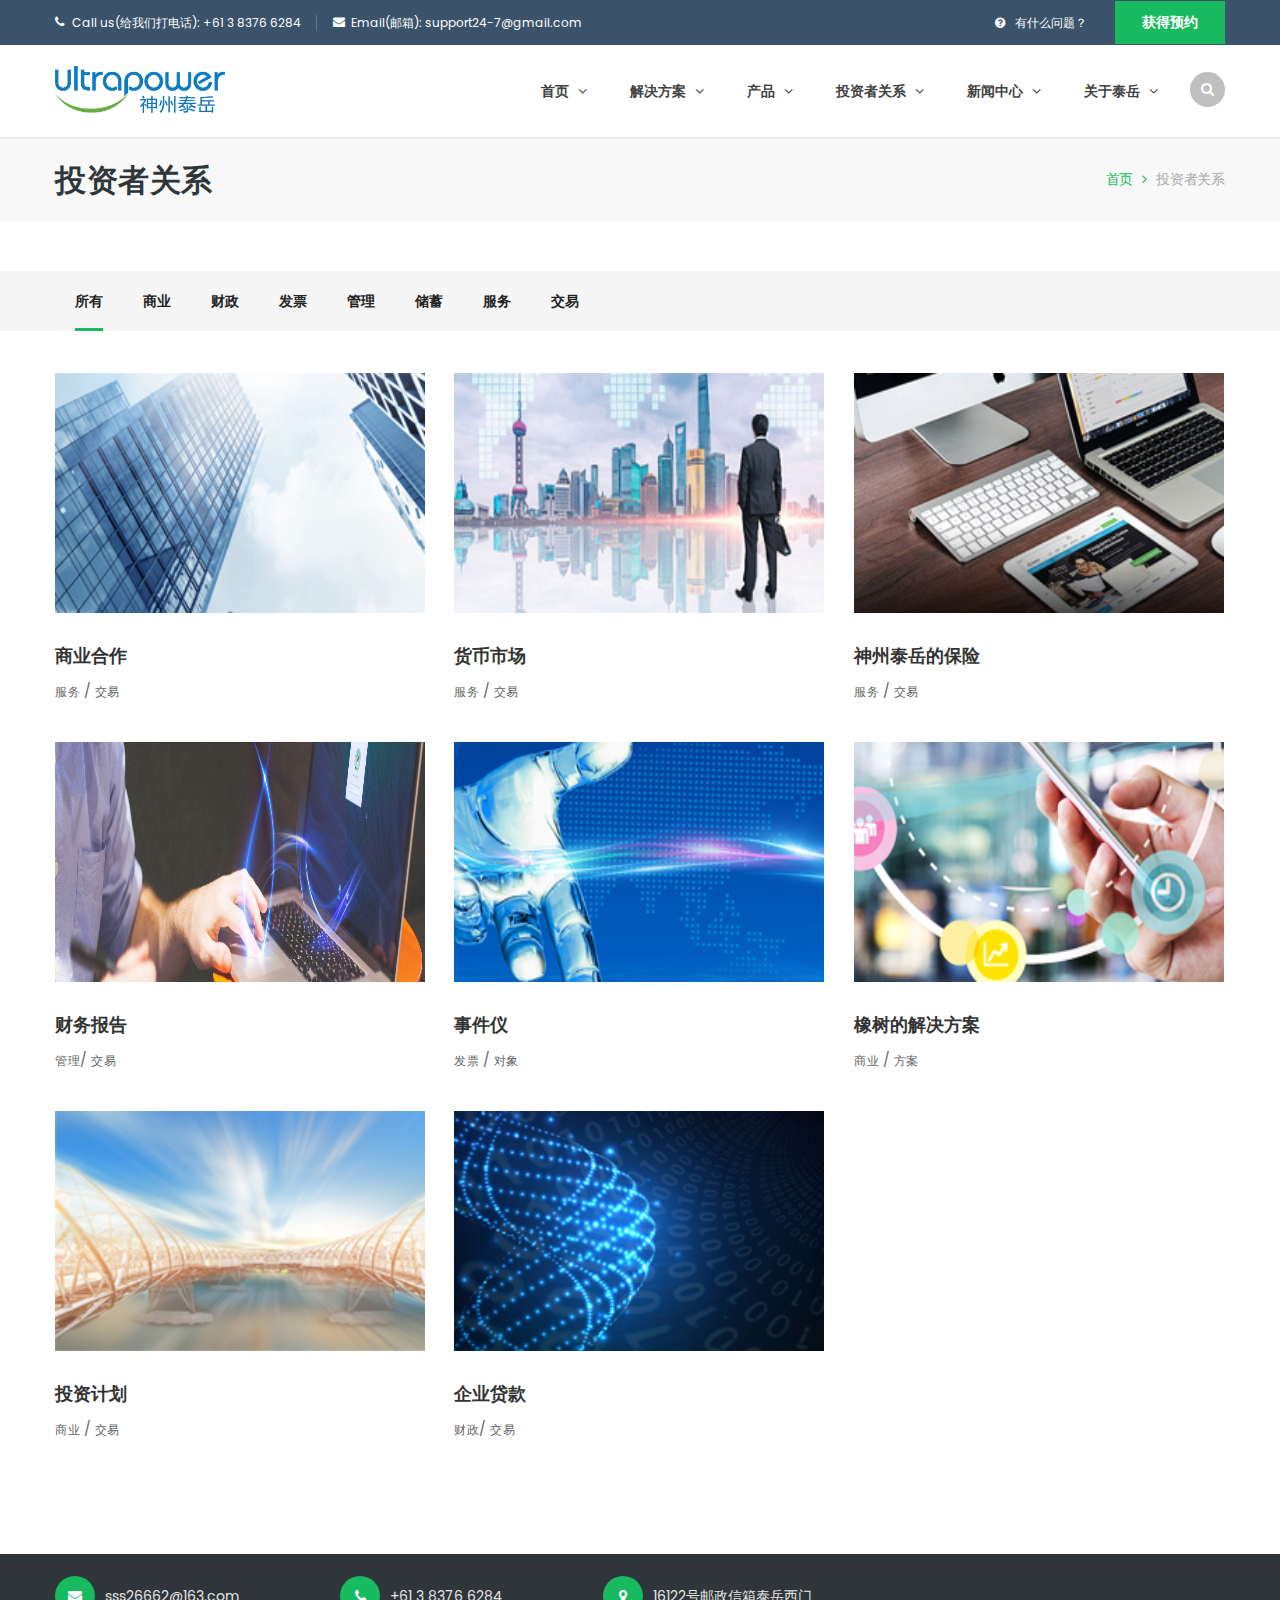
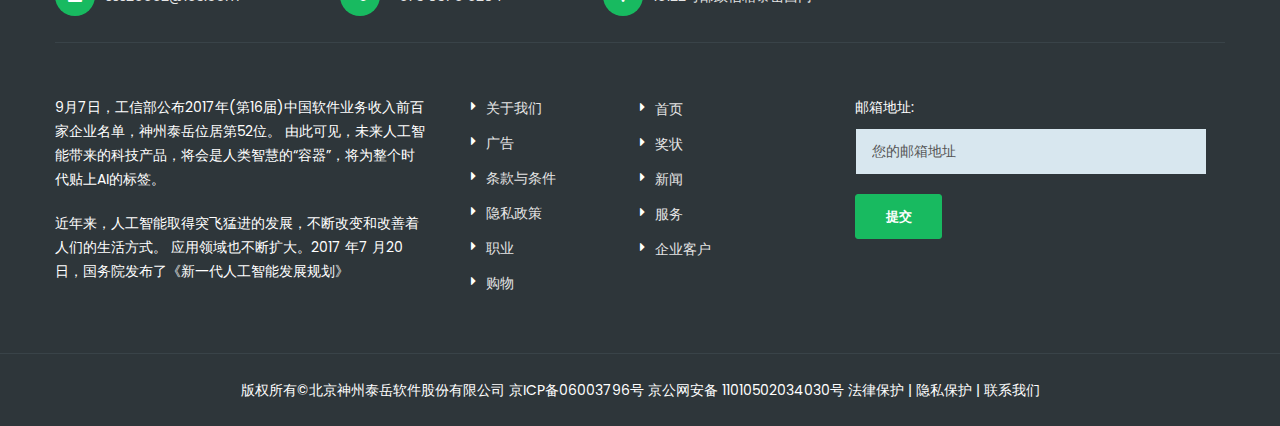
<file: portfolio-v3.html>
<!DOCTYPE html>
<!--[if IE 8 ]><html class="ie" xmlns="http://www.w3.org/1999/xhtml" xml:lang="en-US" lang="en-US"> <![endif]-->
<!--[if (gte IE 9)|!(IE)]><!-->
<html xmlns="http://www.w3.org/1999/xhtml" xml:lang="en-US" lang="en-US"><!--<![endif]-->
<head>
	<!-- Basic Page Needs -->
	<meta charset="UTF-8">
	<!--[if IE]><meta http-equiv='X-UA-Compatible' content='IE=edge,chrome=1'><![endif]-->
	<title>Financial Occult</title>

	<meta name="author" content="themsflat.com">

	<!-- Mobile Specific Metas -->
    <meta name="viewport" content="width=device-width, initial-scale=1, maximum-scale=1">

	<!-- Boostrap style -->
	<link rel="stylesheet" type="text/css" href="stylesheet/bootstrap.css">

	<!-- Theme style -->
	<link rel="stylesheet" type="text/css" href="stylesheet/style.css">

	<!-- Colors -->
    <link rel="stylesheet" type="text/css" href="stylesheet/colors/color1.css" id="colors">  

	<!-- Reponsive -->
	<link rel="stylesheet" type="text/css" href="stylesheet/responsive.css">

	<!-- Favicon and touch icons  -->
    <link href="icon/apple-touch-icon-48-precomposed.png" rel="apple-touch-icon-precomposed">
    <link href="icon/apple-touch-icon-32-precomposed.png" rel="apple-touch-icon-precomposed">
    <link href="icon/favicon.png" rel="shortcut icon">

</head>
	<body>
		<div class="boxed blog">
		<!-- Preloader -->
	    <div class="preloader">
	        <div class="clear-loading loading-effect-2">
	            <span></span>
	        </div>
	    </div>


			<div class="top">
				<div class="container">
					<div class="row">
						<div class="col-md-12">
							<ul class="flat-infomation">
								<li class="phone">Call us(给我们打电话): <a href="+61383766284" title="phone">+61 3 8376 6284</a></li>
								<li class="email">Email(邮箱): <a href="mailto:support24-7@gmail.com" title="email">support24-7@gmail.com</a></li>
							</ul><!-- /flat-infomation -->
							<div class="flat-questions">
								<a href="#" title="" class="questions">有什么问题？</a>
								<a href="#" title="" class="appointment">获得预约</a>
							</div><!-- /.flat-questions -->
							<div class="clearfix"></div><!-- /.clearfix -->
						</div>
					</div>
				</div>
			</div><!-- /.top -->

			<header id="header" class="header bg-color">
				<div class="container">
					<div class="row">
						<div class="header-wrap">
							<div class="col-md-2">
								<div id="logo" class="logo">
									<a href="#" title="">
										<img src="images/logo.png" alt="logo Finance Business"/>
									</a>
								</div><!-- /#logo -->
							</div><!-- /.col-md-2 -->
							<div class="col-md-10">
								<div class="flat-show-search">
									<div class="show-search">
										<a href="#"><i class="fa fa-search"></i></a>
									</div>
									<div class="top-search">
										<form action="#" id="searchform-all" method="get">
											<div>
												<input type="text" id="s" class="sss" placeholder="Search...">
												<input type="submit" value="" id="searchsubmit">
											</div>
										</form>
									</div> <!-- /.top-search -->
								</div>	<!-- /.flat-show-search -->
								<div class="nav-wrap">
									<div class="btn-menu">
										<span></span>
									</div><!-- //mobile menu button -->
									<nav id="mainnav" class="mainnav">
										<ul class="menu">
											<li>
												<a href="index.html" title="">首页  <i class="fa fa-angle-down" aria-hidden="true"></i></a>
												<!-- /.sub-menu -->
											</li>
											<li>
												<a href="about-v1.html" title="">解决方案  <i class="fa fa-angle-down" aria-hidden="true"></i></a>
												<!-- /.sub-menu -->
											</li>
											<li>
												<a href="services-v1.html" title="">产品  <i class="fa fa-angle-down" aria-hidden="true"></i></a>
												<!-- /.sub-menu -->
											</li>
											<li>
												<a href="portfolio-v3.html" title="">投资者关系  <i class="fa fa-angle-down" aria-hidden="true"></i></a>
												<!-- /.sub-menu -->
											</li>
											<li>
												<a href="blog.html" title="">新闻中心  <i class="fa fa-angle-down" aria-hidden="true"></i></a>
												<!-- /.sub-menu -->
											</li>
											<li>
												<a href="contact-v1.html" title="">关于泰岳  <i class="fa fa-angle-down" aria-hidden="true"></i></a>
												<!-- /.sub-menu -->
											</li>
										</ul><!-- /.menu -->
									</nav><!-- /#mainnav -->
								</div><!-- /.nav-wrap -->
							</div><!-- /.col-md-9 -->
						</div><!-- /.header-wrap -->
					</div><!-- /.row -->
				</div><!-- /.container -->
			</header><!-- /header -->
			
			<div class="page-title">
				<div class="container">
					<div class="row">
						<div class="col-md-12">
							<div class="page-title-heading">
								<h1 class="h1-title">投资者关系</h1>
							</div><!-- /.page-title-heading -->
							<ul class="breadcrumbs">
								<li><a href="#" title="">首页<i class="fa fa-angle-right" aria-hidden="true"></i></a></li>
								<li><a href="#" title="">投资者关系</a></li>
							</ul><!-- /.breadcrumbs -->
							<div class="clearfix"></div><!-- /.clearfix -->
						</div>
					</div>
				</div>
			</div><!-- /.page-title -->

			<!-- Portfolio -->
		    <section class="flat-row pd-portfolio-s1" id="work">  
		    	<div class="bg-portfolio-filter">  
			        <div class="container">
			            <div class="row">
			                <div class="col-md-12">                           
			                    <ul class="portfolio-filter">
			                        <li class="active"><a data-filter="*" href="#">所有</a></li>
			                        <li><a data-filter=".business" href="#">商业</a></li>
			                        <li><a data-filter=".finance" href="#">财政</a></li>
			                        <li><a data-filter=".invoicing" href="#">发票</a></li>
			                        <li><a data-filter=".management" href="#">管理</a></li>
			                        <li><a data-filter=".savings" href="#">储蓄</a></li>
			                        <li><a data-filter=".services" href="#">服务</a></li>
			                        <li><a data-filter=".trading" href="#">交易</a></li>
			                    </ul><!-- /.project-filter -->
			        		</div>
			        	</div>
			        </div>
		        </div>
		        <div class="container">
			        <div class="row">
			            <div class="col-md-12">
			            	<div class="dividers portfolio"></div>
					        <div class="flat-portfolio">             
					            <div class="portfolio-wrap grid one-three clearfix">
					                <div class="item business savings trading">
					                	<div class="wrap-iconbox">
					                		<div class="featured-post">
					                			<img src="images/panter/p_1.jpg" alt="img" style="width: 465px;height: 240px">
					                		</div>
					                		<div class="title-post">
					                			<a href="#">商业合作</a>
					                		</div>
					                		<div class="category-post">
												<a href="#" title="">服务 </a>/
												<a href="#" title=""> 交易</a>
											</div>
					                	</div> <!-- /.wrap-iconbox -->
					                </div><!-- /.portfolio-item -->

					                <div class="item management finance">
					                	<div class="wrap-iconbox">
					                		<div class="featured-post">
                                                <img src="images/panter/p_2.jpg" alt="img" style="width: 465px;height: 240px">
					                		</div>
					                		<div class="title-post">
					                			<a href="#">货币市场</a>
					                		</div>
					                		<div class="category-post">
												<a href="#" title="">服务 </a>/
												<a href="#" title=""> 交易</a>
											</div>
					                	</div> <!-- /.wrap-iconbox -->
					                </div><!-- /.portfolio-item -->

					                <div class="item savings services">
					                	<div class="wrap-iconbox">
					                		<div class="featured-post">
                                                <img src="images/panter/p_3.jpg" alt="img" style="width: 465px;height: 240px">
					                		</div>
					                		<div class="title-post">
					                			<a href="#">神州泰岳的保险</a>
					                		</div>
					                		<div class="category-post">
												<a href="#" title="">服务 </a>/
												<a href="#" title=""> 交易</a>
											</div>
					                	</div> <!-- /.wrap-iconbox -->
					                </div><!-- /.portfolio-item -->

					                <div class="item finance trading">
					                	<div class="wrap-iconbox">
					                		<div class="featured-post">
                                                <img src="images/panter/p_4.jpg" alt="img" style="width: 465px;height: 240px">
					                		</div>
					                		<div class="title-post">
					                			<a href="#">财务报告</a>
					                		</div>
					                		<div class="category-post">
												<a href="#" title="">管理</a>/
												<a href="#" title=""> 交易</a>
											</div>
					                	</div> <!-- /.wrap-iconbox -->
					                </div><!-- /.portfolio-item -->

					                <div class="item invoicing finance">
					                	<div class="wrap-iconbox">
					                		<div class="featured-post">
                                                <img src="images/panter/p_5.jpg" alt="img" style="width: 465px;height: 240px">
					                		</div>
					                		<div class="title-post">
					                			<a href="#">事件仪</a>
					                		</div>
					                		<div class="category-post">
												<a href="#" title="">发票 </a>/
												<a href="#" title="">对象</a>
											</div>
					                	</div> <!-- /.wrap-iconbox -->
					                </div><!-- /.portfolio-item -->

					                <div class="item services savings">
					                	<div class="wrap-iconbox">
					                		<div class="featured-post">
                                                <img src="images/panter/p_6.jpg" alt="img" style="width: 465px;height: 240px">
					                		</div>
					                		<div class="title-post">
					                			<a href="#">橡树的解决方案</a>
					                		</div>
					                		<div class="category-post">
												<a href="#" title="">商业 </a>/
												<a href="#" title="">方案</a>
											</div>
					                	</div> <!-- /.wrap-iconbox -->
					                </div><!-- /.portfolio-item -->

					                <div class="item trading management">
					                	<div class="wrap-iconbox">
					                		<div class="featured-post">
                                                <img src="images/panter/p_7.jpg" alt="img" style="width: 465px;height: 240px">
					                		</div>
					                		<div class="title-post">
					                			<a href="#">投资计划</a>
					                		</div>
					                		<div class="category-post">
												<a href="#" title="">商业 </a>/
												<a href="#" title=""> 交易</a>
											</div>
					                	</div> <!-- /.wrap-iconbox -->
					                </div><!-- /.portfolio-item -->

					                <div class="item invoicing services">
					                	<div class="wrap-iconbox">
					                		<div class="featured-post">
                                                <img src="images/panter/p_8.jpg" alt="img" style="width: 465px;height: 240px">
					                		</div>
					                		<div class="title-post">
					                			<a href="#">企业贷款</a>
					                		</div>
					                		<div class="category-post">
												<a href="#" title="">财政</a>/
												<a href="#" title="">交易</a>
											</div>
					                	</div> <!-- /.wrap-iconbox -->
					                </div>
                                    <!-- /.portfolio-item -->
					            </div><!-- /.portfolio-wrap -->
					        </div><!-- /.flat-portfolio -->
						</div>
		            </div>
		        </div>
		    </section>

            <footer id="footer">
                <div class="footer-widgets">
                    <div class="container">
                        <div class="row">
                            <div class="col-md-12">
                                <div class="widget-infomation">
                                    <ul class="infomation-footer">
                                        <li><i class="fa fa-envelope" aria-hidden="true"></i><a href="#" title="">sss26662@163.com</a></li>
                                        <li><i class="fa fa-phone" aria-hidden="true"></i><a href="#" title="">+61 3 8376 6284</a></li>
                                        <li><i class="fa fa-map-marker" aria-hidden="true"></i><a href="#" title="">16122号邮政信箱泰岳西门</a></li>
                                    </ul><!-- /.infomation-footer -->
                                </div><!-- /.widget-infomation -->
                            </div><!-- /.col-md-12 -->
                        </div><!-- /.row -->
                        <div class="row widget-box">
                            <div class="col-md-4">
                                <div class="widget widget-text">
                                    <p>9月7日，工信部公布2017年(第16届)中国软件业务收入前百家企业名单，神州泰岳位居第52位。
                                        由此可见，未来人工智能带来的科技产品，将会是人类智慧的“容器”，将为整个时代贴上AI的标签。
                                    </p>
                                    <p>
                                        近年来，人工智能取得突飞猛进的发展，不断改变和改善着人们的生活方式。
                                        应用领域也不断扩大。2017 年7 月20 日，国务院发布了《新一代人工智能发展规划》

                                    </p>
                                </div><!-- /.widget-text -->
                            </div><!-- /.col-md-4 -->
                            <div class="col-md-4">
                                <div class="widget widget-services">
                                    <ul class="one-half first">
                                        <li><a href="#" title="">关于我们</a></li>
                                        <li><a href="#" title="">广告</a></li>
                                        <li><a href="#" title="">条款与条件</a></li>
                                        <li><a href="#" title="">隐私政策</a></li>
                                        <li><a href="#" title="">职业</a></li>
                                        <li><a href="#" title="">购物</a></li>
                                    </ul><!-- /.one-half -->
                                    <ul class="one-half">
                                        <li><a href="#" title="">首页</a></li>
                                        <li><a href="#" title="">奖状</a></li>
                                        <li><a href="#" title="">新闻</a></li>
                                        <li><a href="#" title="">服务</a></li>
                                        <li><a href="#" title="">企业客户</a></li>
                                    </ul><!-- /.one-half -->
                                </div><!-- /.widget-services -->
                            </div><!-- /.col-md-4 -->
                            <div class="col-md-4">
                                <div class="widget widget-subscribe">
                                    <form action="#" method="post" accept-charset="utf-8">
                                        <label for="form-email-footer">邮箱地址:</label>
                                        <div class="input-email">
                                            <input type="email" name="email-form" id="form-email-footer" placeholder="您的邮箱地址" />
                                        </div>
                                        <button type="button" class="button-subscribe">提交</button>
                                    </form>
                                </div><!-- /.widget-subscribe -->

                            </div><!-- /.col-md-4 -->
                        </div><!-- /.row .widget-box -->
                    </div><!-- /.container -->
                </div><!-- /.footer-widgets -->
                <div class="footer-bottom">
                    <div class="container">
                        <div class="row">
                            <div class="col-md-12">
                                <div class="copyright">
                                    <p>版权所有©北京神州泰岳软件股份有限公司 京ICP备06003796号    京公网安备 11010502034030号     法律保护 | 隐私保护 | 联系我们 <!--<a href="#" title="">Themesflat</a>--></p>
                                </div>
                                <!--<ul class="menu-footer">
                                    <li><a href="#" title="">Home</a></li>
                                    <li><a href="#" title="">My Blog</a></li>
                                    <li><a href="#" title="">My Home</a></li>
                                    <li><a href="#" title="">Sample Page</a></li>
                                </ul>&lt;!&ndash; /.menu-footer &ndash;&gt;-->
                            </div>
                        </div>
                    </div>
                </div><!-- /.footer-bottom -->
            </footer><!-- /#footer -->
			
			<div class="button-go-top">
				<a href="#" title="" class="go-top">
					<i class="fa fa-chevron-up"></i>
				</a>
			</div>
	
		</div> <!-- /.boxed -->

	<!-- Javascript -->
    <script type="text/javascript" src="javascript/jquery.min.js"></script>
    <script type="text/javascript" src="javascript/bootstrap.min.js"></script>
    <script type="text/javascript" src="javascript/jquery.flexslider-min.js"></script>
    <script type="text/javascript" src="javascript/owl.carousel.js"></script>
    <script type="text/javascript" src="javascript/jquery.easing.js"></script>
    <script type="text/javascript" src="javascript/waypoints.min.js"></script>
    
    <script type="text/javascript" src="javascript/jquery.cookie.js"></script>
    <script type="text/javascript" src="javascript/imagesloaded.min.js"></script>
    <script type="text/javascript" src="javascript/jquery.isotope.min.js"></script>
    <script type="text/javascript" src="javascript/main.js"></script>


	</body>
</html>
</file>
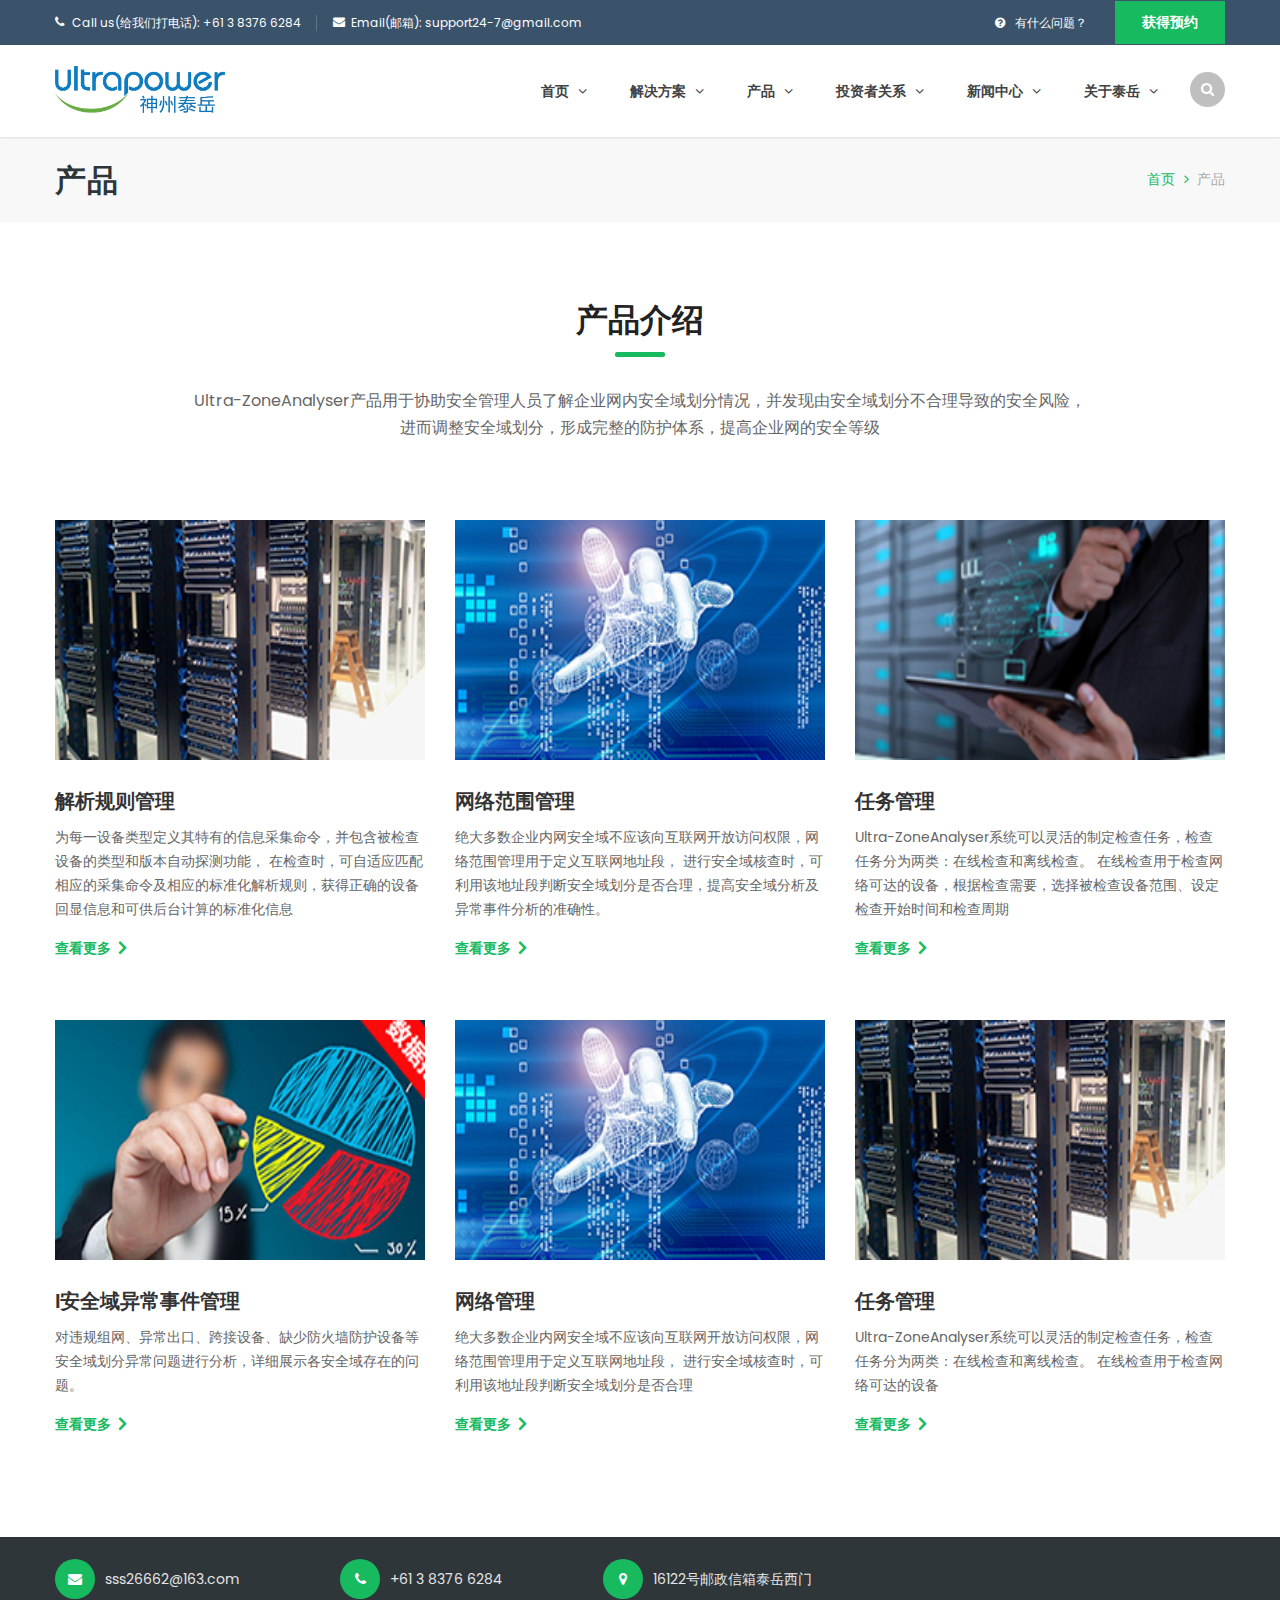
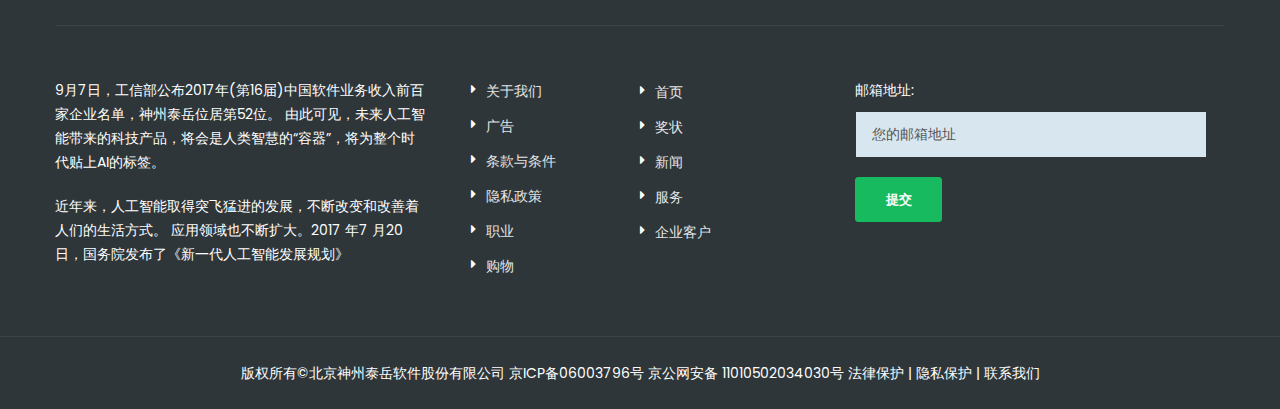
<file: services-v1.html>
<!DOCTYPE html>
<!--[if IE 8 ]><html class="ie" xmlns="http://www.w3.org/1999/xhtml" xml:lang="en-US" lang="en-US"> <![endif]-->
<!--[if (gte IE 9)|!(IE)]><!-->
<html xmlns="http://www.w3.org/1999/xhtml" xml:lang="en-US" lang="en-US"><!--<![endif]-->
<head>
	<!-- Basic Page Needs -->
	<meta charset="UTF-8">
	<!--[if IE]><meta http-equiv='X-UA-Compatible' content='IE=edge,chrome=1'><![endif]-->
	<title>Financial Occult</title>

	<meta name="author" content="themsflat.com">

	<!-- Mobile Specific Metas -->
    <meta name="viewport" content="width=device-width, initial-scale=1, maximum-scale=1">

	<!-- Boostrap style -->
	<link rel="stylesheet" type="text/css" href="stylesheet/bootstrap.css">

	<!-- Theme style -->
	<link rel="stylesheet" type="text/css" href="stylesheet/style.css">

	<!-- Colors -->
    <link rel="stylesheet" type="text/css" href="stylesheet/colors/color1.css" id="colors">  

	<!-- Reponsive -->
	<link rel="stylesheet" type="text/css" href="stylesheet/responsive.css">

	<!-- Favicon and touch icons  -->
    <link href="icon/apple-touch-icon-48-precomposed.png" rel="apple-touch-icon-precomposed">
    <link href="icon/apple-touch-icon-32-precomposed.png" rel="apple-touch-icon-precomposed">
    <link href="icon/favicon.png" rel="shortcut icon">

</head>
	<body>
		<div class="boxed blog">
		<!-- Preloader -->
	    <div class="preloader">
	        <div class="clear-loading loading-effect-2">
	            <span></span>
	        </div>
	    </div>


			<div class="top">
				<div class="container">
					<div class="row">
						<div class="col-md-12">
							<ul class="flat-infomation">
								<li class="phone">Call us(给我们打电话): <a href="+61383766284" title="phone">+61 3 8376 6284</a></li>
								<li class="email">Email(邮箱): <a href="mailto:support24-7@gmail.com" title="email">support24-7@gmail.com</a></li>
							</ul><!-- /flat-infomation -->
							<div class="flat-questions">
								<a href="#" title="" class="questions">有什么问题？</a>
								<a href="#" title="" class="appointment">获得预约</a>
							</div><!-- /.flat-questions -->
							<div class="clearfix"></div><!-- /.clearfix -->
						</div>
					</div>
				</div>
			</div><!-- /.top -->

			<header id="header" class="header bg-color">
				<div class="container">
					<div class="row">
						<div class="header-wrap">
							<div class="col-md-2">
								<div id="logo" class="logo">
									<a href="#" title="">
										<img src="images/logo.png" alt="logo Finance Business"/>
									</a>
								</div><!-- /#logo -->
							</div><!-- /.col-md-2 -->
							<div class="col-md-10">
								<div class="flat-show-search">
									<div class="show-search">
										<a href="#"><i class="fa fa-search"></i></a>
									</div>
									<div class="top-search">
										<form action="#" id="searchform-all" method="get">
											<div>
												<input type="text" id="s" class="sss" placeholder="Search...">
												<input type="submit" value="" id="searchsubmit">
											</div>
										</form>
									</div> <!-- /.top-search -->
								</div>	<!-- /.flat-show-search -->
								<div class="nav-wrap">
									<div class="btn-menu">
										<span></span>
									</div><!-- //mobile menu button -->
									<nav id="mainnav" class="mainnav">
										<ul class="menu">
											<li>
												<a href="index.html" title="">首页  <i class="fa fa-angle-down" aria-hidden="true"></i></a>
												<!-- /.sub-menu -->
											</li>
											<li>
												<a href="about-v1.html" title="">解决方案  <i class="fa fa-angle-down" aria-hidden="true"></i></a>
												<!-- /.sub-menu -->
											</li>
											<li>
												<a href="services-v1.html" title="">产品  <i class="fa fa-angle-down" aria-hidden="true"></i></a>
												<!-- /.sub-menu -->
											</li>
											<li>
												<a href="portfolio-v3.html" title="">投资者关系  <i class="fa fa-angle-down" aria-hidden="true"></i></a>
												<!-- /.sub-menu -->
											</li>
											<li>
												<a href="blog.html" title="">新闻中心  <i class="fa fa-angle-down" aria-hidden="true"></i></a>
												<!-- /.sub-menu -->
											</li>
											<li>
												<a href="contact-v1.html" title="">关于泰岳  <i class="fa fa-angle-down" aria-hidden="true"></i></a>
												<!-- /.sub-menu -->
											</li>
										</ul><!-- /.menu -->
									</nav><!-- /#mainnav -->
								</div><!-- /.nav-wrap -->
							</div><!-- /.col-md-9 -->
						</div><!-- /.header-wrap -->
					</div><!-- /.row -->
				</div><!-- /.container -->
			</header><!-- /header -->
			
			<div class="page-title">
				<div class="container">
					<div class="row">
						<div class="col-md-12">
							<div class="page-title-heading">
								<h1 class="h1-title">产品</h1>
							</div><!-- /.page-title-heading -->
							<ul class="breadcrumbs">
								<li><a href="#" title="">首页<i class="fa fa-angle-right" aria-hidden="true"></i></a></li>
								<li><a href="#" title="">产品</a></li>
							</ul><!-- /.breadcrumbs -->
							<div class="clearfix"></div><!-- /.clearfix -->
						</div>
					</div>
				</div>
			</div><!-- /.page-title -->

			<section class="flat-row pd-services-post">
				<div class="container">
					<div class="row">
						<div class="col-md-12">
							<div class="title-section center s1">
								<h2>产品介绍</h2>
								<p class="sub-title-section">Ultra-ZoneAnalyser产品用于协助安全管理人员了解企业网内安全域划分情况，并发现由安全域划分不合理导致的安全风险，<br>进而调整安全域划分，形成完整的防护体系，提高企业网的安全等级</p>
							</div><!-- /.title-section -->
							<div class="dividers dividers-imagebox"></div>
						</div>
					</div><!-- /.row -->

					<div class="row">
						<div class="col-md-12">
							<div class="wrap-imagebox-grid">
								<div class="flat-imagebox services-grid item">
									<div class="flat-imagebox-inner">
										<div class="flat-imagebox-image">
											<img src="images/produce/p_1.jpg" alt="img" style="width: 466px;height: 240px">
										</div>
										<div class="flat-imagebox-header">
											<h3 class="flat-imagebox-title">
												<a href="#">解析规则管理</a>
											</h3>
										</div>
										<div class="flat-imagebox-content">
											<div class="flat-imagebox-desc">为每一设备类型定义其特有的信息采集命令，并包含被检查设备的类型和版本自动探测功能，
                                                在检查时，可自适应匹配相应的采集命令及相应的标准化解析规则，获得正确的设备回显信息和可供后台计算的标准化信息</div>
											<div class="flat-imagebox-button">
												<a href="#" target="_blank">查看更多</a>
											</div>
										</div>
									</div>
								</div> <!-- /.item .flat-imagebox -->

								<div class="flat-imagebox services-grid item">
									<div class="flat-imagebox-inner">
										<div class="flat-imagebox-image">
                                            <img src="images/produce/p_2.jpg" alt="img" style="width: 466px;height: 240px">
										</div>
										<div class="flat-imagebox-header">
											<h3 class="flat-imagebox-title">
												<a href="#">网络范围管理</a>
											</h3>
										</div>
										<div class="flat-imagebox-content">
											<div class="flat-imagebox-desc">绝大多数企业内网安全域不应该向互联网开放访问权限，网络范围管理用于定义互联网地址段，
                                                进行安全域核查时，可利用该地址段判断安全域划分是否合理，提高安全域分析及异常事件分析的准确性。</div>
											<div class="flat-imagebox-button">
												<a href="#" target="_blank">查看更多</a>
											</div>
										</div>
									</div>
								</div> <!-- /.item .flat-imagebox -->

								<div class="flat-imagebox services-grid item">
									<div class="flat-imagebox-inner">
										<div class="flat-imagebox-image">
                                            <img src="images/produce/p_3.jpg" alt="img" style="width: 466px;height: 240px">
										</div>
										<div class="flat-imagebox-header">
											<h3 class="flat-imagebox-title">
												<a href="#">任务管理</a>
											</h3>
										</div>
										<div class="flat-imagebox-content">
											<div class="flat-imagebox-desc">Ultra-ZoneAnalyser系统可以灵活的制定检查任务，检查任务分为两类：在线检查和离线检查。
                                                在线检查用于检查网络可达的设备，根据检查需要，选择被检查设备范围、设定检查开始时间和检查周期</div>
											<div class="flat-imagebox-button">
												<a href="#" target="_blank">查看更多</a>
											</div>
										</div>
									</div>
								</div> <!-- /.item .flat-imagebox -->
							
								<div class="flat-imagebox services-grid item">
									<div class="flat-imagebox-inner">
										<div class="flat-imagebox-image">
                                            <img src="images/produce/p_4.jpg" alt="img" style="width: 466px;height: 240px">
										</div>
										<div class="flat-imagebox-header">
											<h3 class="flat-imagebox-title">
												<a href="#">I安全域异常事件管理</a>
											</h3>
										</div>
										<div class="flat-imagebox-content">
											<div class="flat-imagebox-desc">对违规组网、异常出口、跨接设备、缺少防火墙防护设备等安全域划分异常问题进行分析，详细展示各安全域存在的问题。</div>
											<div class="flat-imagebox-button">
												<a href="#" target="_blank">查看更多</a>
											</div>
										</div>
									</div>
								</div> <!-- /.item .flat-imagebox -->

								<div class="flat-imagebox services-grid item">
									<div class="flat-imagebox-inner">
										<div class="flat-imagebox-image">
                                            <img src="images/produce/p_2.jpg" alt="img" style="width: 466px;height: 240px">
										</div>
										<div class="flat-imagebox-header">
											<h3 class="flat-imagebox-title">
												<a href="#">网络管理</a>
											</h3>
										</div>
										<div class="flat-imagebox-content">
											<div class="flat-imagebox-desc"> 绝大多数企业内网安全域不应该向互联网开放访问权限，网络范围管理用于定义互联网地址段，
                                                进行安全域核查时，可利用该地址段判断安全域划分是否合理</div>
											<div class="flat-imagebox-button">
												<a href="#" target="_blank">查看更多</a>
											</div>
										</div>
									</div>
								</div> <!-- /.item .flat-imagebox -->

								<div class="flat-imagebox services-grid item">
									<div class="flat-imagebox-inner">
										<div class="flat-imagebox-image">
                                            <img src="images/produce/p_1.jpg" alt="img" style="width: 466px;height: 240px">
										</div>
										<div class="flat-imagebox-header">
											<h3 class="flat-imagebox-title">
												<a href="#">任务管理</a>
											</h3>
										</div>
										<div class="flat-imagebox-content">
											<div class="flat-imagebox-desc">Ultra-ZoneAnalyser系统可以灵活的制定检查任务，检查任务分为两类：在线检查和离线检查。
                                                在线检查用于检查网络可达的设备</div>
											<div class="flat-imagebox-button">
												<a href="#" target="_blank">查看更多</a>
											</div>
										</div>
									</div>
								</div> <!-- /.item .flat-imagebox -->
							</div> <!-- /.wrap-imagebox-grid -->
						</div>
					</div>
				</div><!-- /.container -->
			</section><!-- /.flat-row-iconbox -->

			<footer id="footer">
				<div class="footer-widgets">
					<div class="container">
						<div class="row">
							<div class="col-md-12">
								<div class="widget-infomation">
									<ul class="infomation-footer">
										<li><i class="fa fa-envelope" aria-hidden="true"></i><a href="#" title="">sss26662@163.com</a></li>
										<li><i class="fa fa-phone" aria-hidden="true"></i><a href="#" title="">+61 3 8376 6284</a></li>
										<li><i class="fa fa-map-marker" aria-hidden="true"></i><a href="#" title="">16122号邮政信箱泰岳西门</a></li>
									</ul><!-- /.infomation-footer -->
								</div><!-- /.widget-infomation -->
							</div><!-- /.col-md-12 -->
						</div><!-- /.row -->
						<div class="row widget-box">
							<div class="col-md-4">
								<div class="widget widget-text">
									<p>9月7日，工信部公布2017年(第16届)中国软件业务收入前百家企业名单，神州泰岳位居第52位。
										由此可见，未来人工智能带来的科技产品，将会是人类智慧的“容器”，将为整个时代贴上AI的标签。
									</p>
									<p>
										近年来，人工智能取得突飞猛进的发展，不断改变和改善着人们的生活方式。
										应用领域也不断扩大。2017 年7 月20 日，国务院发布了《新一代人工智能发展规划》

									</p>
								</div><!-- /.widget-text -->
							</div><!-- /.col-md-4 -->
							<div class="col-md-4">
								<div class="widget widget-services">
									<ul class="one-half first">
										<li><a href="#" title="">关于我们</a></li>
										<li><a href="#" title="">广告</a></li>
										<li><a href="#" title="">条款与条件</a></li>
										<li><a href="#" title="">隐私政策</a></li>
										<li><a href="#" title="">职业</a></li>
										<li><a href="#" title="">购物</a></li>
									</ul><!-- /.one-half -->
									<ul class="one-half">
										<li><a href="#" title="">首页</a></li>
										<li><a href="#" title="">奖状</a></li>
										<li><a href="#" title="">新闻</a></li>
										<li><a href="#" title="">服务</a></li>
										<li><a href="#" title="">企业客户</a></li>
									</ul><!-- /.one-half -->
								</div><!-- /.widget-services -->
							</div><!-- /.col-md-4 -->
							<div class="col-md-4">
								<div class="widget widget-subscribe">
									<form action="#" method="post" accept-charset="utf-8">
										<label for="form-email-footer">邮箱地址:</label>
										<div class="input-email">
											<input type="email" name="email-form" id="form-email-footer" placeholder="您的邮箱地址" />
										</div>
										<button type="button" class="button-subscribe">提交</button>
									</form>
								</div><!-- /.widget-subscribe -->

							</div><!-- /.col-md-4 -->
						</div><!-- /.row .widget-box -->
					</div><!-- /.container -->
				</div><!-- /.footer-widgets -->
				<div class="footer-bottom">
					<div class="container">
						<div class="row">
							<div class="col-md-12">
								<div class="copyright">
									<p>版权所有©北京神州泰岳软件股份有限公司 京ICP备06003796号    京公网安备 11010502034030号     法律保护 | 隐私保护 | 联系我们 <!--<a href="#" title="">Themesflat</a>--></p>
								</div>
								<!--<ul class="menu-footer">
                                    <li><a href="#" title="">Home</a></li>
                                    <li><a href="#" title="">My Blog</a></li>
                                    <li><a href="#" title="">My Home</a></li>
                                    <li><a href="#" title="">Sample Page</a></li>
                                </ul>&lt;!&ndash; /.menu-footer &ndash;&gt;-->
							</div>
						</div>
					</div>
				</div><!-- /.footer-bottom -->
			</footer><!-- /#footer -->
			
			<div class="button-go-top">
				<a href="#" title="" class="go-top">
					<i class="fa fa-chevron-up"></i>
				</a>
			</div>
	
		</div> <!-- /.boxed -->

	<!-- Javascript -->
    <script type="text/javascript" src="javascript/jquery.min.js"></script>
    <script type="text/javascript" src="javascript/bootstrap.min.js"></script>
    <script type="text/javascript" src="javascript/jquery.flexslider-min.js"></script>
    <script type="text/javascript" src="javascript/jquery.easing.js"></script>
    
    <script type="text/javascript" src="javascript/jquery.cookie.js"></script>
    <script type="text/javascript" src="javascript/waypoints.min.js"></script>
    <script type="text/javascript" src="javascript/main.js"></script>


	</body>
</html>
</file>
<file: revolution/css/layers.css>
/*-----------------------------------------------------------------------------

-	Revolution Slider 5.0 Layer Style Settings -

Screen Stylesheet

version:   	5.0.0
date:      	18/03/15
author:		themepunch
email:     	info@themepunch.com
website:   	http://www.themepunch.com
-----------------------------------------------------------------------------*/

* {
    -webkit-box-sizing: border-box;
    -moz-box-sizing: border-box;
    box-sizing: border-box;
}

.tp-caption.Twitter-Content a,.tp-caption.Twitter-Content a:visited
{
	color:#0084B4!important;
}

.tp-caption.Twitter-Content a:hover
{
	color:#0084B4!important;
	text-decoration:underline!important;
}

.tp-caption.medium_grey,.medium_grey
{
	background-color:#888;
	border-style:none;
	border-width:0;
	color:#fff;
	font-family:"Poppins";
	font-size:20px;
	font-weight:700;
	line-height:20px;
	margin:0;
	padding:2px 4px;
	position:absolute;
	text-shadow:0 2px 5px rgba(0,0,0,0.5);
	white-space:nowrap;
}

.tp-caption.small_text,.small_text
{
	border-style:none;
	border-width:0;
	color:#fff;
	font-family:"Poppins";
	font-size:14px;
	font-weight:700;
	line-height:20px;
	margin:0;
	position:absolute;
	text-shadow:0 2px 5px rgba(0,0,0,0.5);
	white-space:nowrap;
}

.tp-caption.medium_text,.medium_text
{
	border-style:none;
	border-width:0;
	color:#fff;
	font-family:"Poppins";
	font-size:20px;
	font-weight:700;
	line-height:20px;
	margin:0;
	position:absolute;
	text-shadow:0 2px 5px rgba(0,0,0,0.5);
	white-space:nowrap;
}

.tp-caption.large_text,.large_text
{
	border-style:none;
	border-width:0;
	color:#fff;
	font-family:"Poppins";
	font-size:40px;
	font-weight:700;
	line-height:40px;
	margin:0;
	position:absolute;
	text-shadow:0 2px 5px rgba(0,0,0,0.5);
	white-space:nowrap;
}

.tp-caption.very_large_text,.very_large_text
{
	border-style:none;
	border-width:0;
	color:#fff;
	font-family:"Poppins";
	font-size:60px;
	font-weight:700;
	letter-spacing:-2px;
	line-height:60px;
	margin:0;
	position:absolute;
	text-shadow:0 2px 5px rgba(0,0,0,0.5);
	white-space:nowrap;
}

.tp-caption.very_big_white,.very_big_white
{
	background-color:#000;
	border-style:none;
	border-width:0;
	color:#fff;
	font-family:"Poppins";
	font-size:60px;
	font-weight:800;
	line-height:60px;
	margin:0;
	padding:1px 4px 0;
	position:absolute;
	text-shadow:none;
	white-space:nowrap;
}

.tp-caption.very_big_black,.very_big_black
{
	background-color:#fff;
	border-style:none;
	border-width:0;
	color:#000;
	font-family:"Poppins";
	font-size:60px;
	font-weight:700;
	line-height:60px;
	margin:0;
	padding:1px 4px 0;
	position:absolute;
	text-shadow:none;
	white-space:nowrap;
}

.tp-caption.modern_medium_fat,.modern_medium_fat
{
	border-style:none;
	border-width:0;
	color:#000;
	font-family:"Poppins", sans-serif;
	font-size:24px;
	font-weight:800;
	line-height:20px;
	margin:0;
	position:absolute;
	text-shadow:none;
	white-space:nowrap;
}

.tp-caption.modern_medium_fat_white,.modern_medium_fat_white
{
	border-style:none;
	border-width:0;
	color:#fff;
	font-family:"Poppins", sans-serif;
	font-size:24px;
	font-weight:800;
	line-height:20px;
	margin:0;
	position:absolute;
	text-shadow:none;
	white-space:nowrap;
}

.tp-caption.modern_medium_light,.modern_medium_light
{
	border-style:none;
	border-width:0;
	color:#000;
	font-family:"Poppins", sans-serif;
	font-size:24px;
	font-weight:300;
	line-height:20px;
	margin:0;
	position:absolute;
	text-shadow:none;
	white-space:nowrap;
}

.tp-caption.modern_big_bluebg,.modern_big_bluebg
{
	background-color:#4e5b6c;
	border-style:none;
	border-width:0;
	color:#fff;
	font-family:"Poppins", sans-serif;
	font-size:30px;
	font-weight:800;
	letter-spacing:0;
	line-height:36px;
	margin:0;
	padding:3px 10px;
	position:absolute;
	text-shadow:none;
}

.tp-caption.modern_big_redbg,.modern_big_redbg
{
	background-color:#de543e;
	border-style:none;
	border-width:0;
	color:#fff;
	font-family:"Poppins", sans-serif;
	font-size:30px;
	font-weight:300;
	letter-spacing:0;
	line-height:36px;
	margin:0;
	padding:1px 10px 3px;
	position:absolute;
	text-shadow:none;
}

.tp-caption.modern_small_text_dark,.modern_small_text_dark
{
	border-style:none;
	border-width:0;
	color:#555;
	font-family:"Poppins";
	font-size:14px;
	line-height:22px;
	margin:0;
	position:absolute;
	text-shadow:none;
	white-space:nowrap;
}

.tp-caption.boxshadow,.boxshadow
{		
	box-shadow:0 0 20px rgba(0,0,0,0.5);
}

.tp-caption.black,.black
{
	color:#000;
	text-shadow:none;
}

.tp-caption.noshadow,.noshadow
{
	text-shadow:none;
}

.tp-caption.thinheadline_dark,.thinheadline_dark
{
	background-color:transparent;
	color:rgba(0,0,0,0.85);
	font-family:"Poppins";
	font-size:30px;
	font-weight:300;
	line-height:30px;
	position:absolute;
	text-shadow:none;
}

.tp-caption.thintext_dark,.thintext_dark
{
	background-color:transparent;
	color:rgba(0,0,0,0.85);
	font-family:"Poppins";
	font-size:16px;
	font-weight:300;
	line-height:26px;
	position:absolute;
	text-shadow:none;
}

.tp-caption.largeblackbg,.largeblackbg
{
	
	
	background-color:#000;
	border-radius:0;
	color:#fff;
	font-family:"Poppins";
	font-size:50px;
	font-weight:300;
	line-height:70px;
	padding:0 20px;
	position:absolute;
	text-shadow:none;
}

.tp-caption.largepinkbg,.largepinkbg
{
	
	
	background-color:#db4360;
	border-radius:0;
	color:#fff;
	font-family:"Poppins";
	font-size:50px;
	font-weight:300;
	line-height:70px;
	padding:0 20px;
	position:absolute;
	text-shadow:none;
}

.tp-caption.largewhitebg,.largewhitebg
{
	
	
	background-color:#fff;
	border-radius:0;
	color:#000;
	font-family:"Poppins";
	font-size:50px;
	font-weight:300;
	line-height:70px;
	padding:0 20px;
	position:absolute;
	text-shadow:none;
}

.tp-caption.largegreenbg,.largegreenbg
{
	
	
	background-color:#67ae73;
	border-radius:0;
	color:#fff;
	font-family:"Poppins";
	font-size:50px;
	font-weight:300;
	line-height:70px;
	padding:0 20px;
	position:absolute;
	text-shadow:none;
}

.tp-caption.excerpt,.excerpt
{
	background-color:rgba(0,0,0,1);
	border-color:#fff;
	border-style:none;
	border-width:0;
	color:#fff;
	font-family:"Poppins";
	font-size:36px;
	font-weight:700;
	height:auto;
	letter-spacing:-1.5px;
	line-height:36px;
	margin:0;
	padding:1px 4px 0;
	text-decoration:none;
	text-shadow:none;
	white-space:normal!important;
	width:150px;
}

.tp-caption.large_bold_grey,.large_bold_grey
{
	background-color:transparent;
	border-color:#ffd658;
	border-style:none;
	border-width:0;
	color:#666;
	font-family:"Poppins";
	font-size:60px;
	font-weight:800;
	line-height:60px;
	margin:0;
	padding:1px 4px 0;
	text-decoration:none;
	text-shadow:none;
}

.tp-caption.medium_thin_grey,.medium_thin_grey
{
	background-color:transparent;
	border-color:#ffd658;
	border-style:none;
	border-width:0;
	color:#666;
	font-family:"Poppins";
	font-size:34px;
	font-weight:300;
	line-height:30px;
	margin:0;
	padding:1px 4px 0;
	text-decoration:none;
	text-shadow:none;
}

.tp-caption.small_thin_grey,.small_thin_grey
{
	background-color:transparent;
	border-color:#ffd658;
	border-style:none;
	border-width:0;
	color:#757575;
	font-family:"Poppins";
	font-size:18px;
	font-weight:300;
	line-height:26px;
	margin:0;
	padding:1px 4px 0;
	text-decoration:none;
	text-shadow:none;
}

.tp-caption.lightgrey_divider,.lightgrey_divider
{
	background-color:rgba(235,235,235,1);
	background-position:initial;
	background-repeat:initial;
	border-color:#222;
	border-style:none;
	border-width:0;
	height:3px;
	text-decoration:none;
	width:370px;
}

.tp-caption.large_bold_darkblue,.large_bold_darkblue
{
	background-color:transparent;
	border-color:#ffd658;
	border-style:none;
	border-width:0;
	color:#34495e;
	font-family:"Poppins";
	font-size:58px;
	font-weight:800;
	line-height:60px;
	text-decoration:none;
}

.tp-caption.medium_bg_darkblue,.medium_bg_darkblue
{
	background-color:#34495e;
	border-color:#ffd658;
	border-style:none;
	border-width:0;
	color:#fff;
	font-family:"Poppins";
	font-size:20px;
	font-weight:800;
	line-height:20px;
	padding:10px;
	text-decoration:none;
}

.tp-caption.medium_bold_red,.medium_bold_red
{
	background-color:transparent;
	border-color:#ffd658;
	border-style:none;
	border-width:0;
	color:#e33a0c;
	font-family:"Poppins";
	font-size:24px;
	font-weight:800;
	line-height:30px;
	padding:0;
	text-decoration:none;
}

.tp-caption.medium_light_red,.medium_light_red
{
	background-color:transparent;
	border-color:#ffd658;
	border-style:none;
	border-width:0;
	color:#e33a0c;
	font-family:"Poppins";
	font-size:21px;
	font-weight:300;
	line-height:26px;
	padding:0;
	text-decoration:none;
}

.tp-caption.medium_bg_red,.medium_bg_red
{
	background-color:#e33a0c;
	border-color:#ffd658;
	border-style:none;
	border-width:0;
	color:#fff;
	font-family:"Poppins";
	font-size:20px;
	font-weight:800;
	line-height:20px;
	padding:10px;
	text-decoration:none;
}

.tp-caption.medium_bold_orange,.medium_bold_orange
{
	background-color:transparent;
	border-color:#ffd658;
	border-style:none;
	border-width:0;
	color:#f39c12;
	font-family:"Poppins";
	font-size:24px;
	font-weight:800;
	line-height:30px;
	text-decoration:none;
}

.tp-caption.medium_bg_orange,.medium_bg_orange
{
	background-color:#f39c12;
	border-color:#ffd658;
	border-style:none;
	border-width:0;
	color:#fff;
	font-family:"Poppins";
	font-size:20px;
	font-weight:800;
	line-height:20px;
	padding:10px;
	text-decoration:none;
}

.tp-caption.grassfloor,.grassfloor
{
	background-color:rgba(160,179,151,1);
	border-color:#222;
	border-style:none;
	border-width:0;
	height:150px;
	text-decoration:none;
	width:4000px;
}

.tp-caption.large_bold_white,.large_bold_white
{
	background-color:transparent;
	border-color:#ffd658;
	border-style:none;
	border-width:0;
	color:#fff;
	font-family:"Poppins";
	font-size:58px;
	font-weight:800;
	line-height:60px;
	text-decoration:none;
}

.tp-caption.medium_light_white,.medium_light_white
{
	background-color:transparent;
	border-color:#ffd658;
	border-style:none;
	border-width:0;
	color:#fff;
	font-family:"Poppins";
	font-size:30px;
	font-weight:300;
	line-height:36px;
	padding:0;
	text-decoration:none;
}

.tp-caption.mediumlarge_light_white,.mediumlarge_light_white
{
	background-color:transparent;
	border-color:#ffd658;
	border-style:none;
	border-width:0;
	color:#fff;
	font-family:"Poppins";
	font-size:34px;
	font-weight:300;
	line-height:40px;
	padding:0;
	text-decoration:none;
}

.tp-caption.mediumlarge_light_white_center,.mediumlarge_light_white_center
{
	background-color:transparent;
	border-color:#ffd658;
	border-style:none;
	border-width:0;
	color:#fff;
	font-family:"Poppins";
	font-size:34px;
	font-weight:300;
	line-height:40px;
	padding:0;
	text-align:center;
	text-decoration:none;
}

.tp-caption.medium_bg_asbestos,.medium_bg_asbestos
{
	background-color:#7f8c8d;
	border-color:#ffd658;
	border-style:none;
	border-width:0;
	color:#fff;
	font-family:"Poppins";
	font-size:20px;
	font-weight:800;
	line-height:20px;
	padding:10px;
	text-decoration:none;
}

.tp-caption.medium_light_black,.medium_light_black
{
	background-color:transparent;
	border-color:#ffd658;
	border-style:none;
	border-width:0;
	color:#000;
	font-family:"Poppins";
	font-size:30px;
	font-weight:300;
	line-height:36px;
	padding:0;
	text-decoration:none;
}

.tp-caption.large_bold_black,.large_bold_black
{
	background-color:transparent;
	border-color:#ffd658;
	border-style:none;
	border-width:0;
	color:#000;
	font-family:"Poppins";
	font-size:58px;
	font-weight:800;
	line-height:60px;
	text-decoration:none;
}

.tp-caption.mediumlarge_light_darkblue,.mediumlarge_light_darkblue
{
	background-color:transparent;
	border-color:#ffd658;
	border-style:none;
	border-width:0;
	color:#34495e;
	font-family:"Poppins";
	font-size:34px;
	font-weight:300;
	line-height:40px;
	padding:0;
	text-decoration:none;
}

.tp-caption.small_light_white,.small_light_white
{
	background-color:transparent;
	border-color:#ffd658;
	border-style:none;
	border-width:0;
	color:#fff;
	font-family:"Poppins";
	font-size:17px;
	font-weight:300;
	line-height:28px;
	padding:0;
	text-decoration:none;
}

.tp-caption.roundedimage,.roundedimage
{
	border-color:#222;
	border-style:none;
	border-width:0;
}

.tp-caption.large_bg_black,.large_bg_black
{
	background-color:#000;
	border-color:#ffd658;
	border-style:none;
	border-width:0;
	color:#fff;
	font-family:"Poppins";
	font-size:40px;
	font-weight:800;
	line-height:40px;
	padding:10px 20px 15px;
	text-decoration:none;
}

.tp-caption.mediumwhitebg,.mediumwhitebg
{
	background-color:#fff;
	border-color:#000;
	border-style:none;
	border-width:0;
	color:#000;
	font-family:"Poppins";
	font-size:30px;
	font-weight:300;
	line-height:30px;
	padding:5px 15px 10px;
	text-decoration:none;
	text-shadow:none;
}

.tp-caption.maincaption,.maincaption
{
	background-color:transparent;
	border-color:#000;
	border-style:none;
	border-width:0;
	color:#212a40;
	font-family:roboto;
	font-size:33px;
	font-weight:500;
	line-height:43px;
	text-decoration:none;
	text-shadow:none;
}

.tp-caption.miami_title_60px,.miami_title_60px
{
	background-color:transparent;
	border-color:#000;
	border-style:none;
	border-width:0;
	color:#fff;
	font-family:"Source Sans Pro";
	font-size:60px;
	font-weight:700;
	letter-spacing:1px;
	line-height:60px;
	text-decoration:none;
	text-shadow:none;
}

.tp-caption.miami_subtitle,.miami_subtitle
{
	background-color:transparent;
	border-color:#000;
	border-style:none;
	border-width:0;
	color:rgba(255,255,255,0.65);
	font-family:"Source Sans Pro";
	font-size:17px;
	font-weight:400;
	letter-spacing:2px;
	line-height:24px;
	text-decoration:none;
	text-shadow:none;
}

.tp-caption.divideline30px,.divideline30px
{
	background:#fff;
	background-color:#fff;
	border-color:#222;
	border-style:none;
	border-width:0;
	height:2px;
	min-width:30px;
	text-decoration:none;
}

.tp-caption.Miami_nostyle,.Miami_nostyle
{
	border-color:#222;
	border-style:none;
	border-width:0;
}

.tp-caption.miami_content_light,.miami_content_light
{
	background-color:transparent;
	border-color:#000;
	border-style:none;
	border-width:0;
	color:#fff;
	font-family:"Source Sans Pro";
	font-size:22px;
	font-weight:400;
	letter-spacing:0;
	line-height:28px;
	text-decoration:none;
	text-shadow:none;
}

.tp-caption.miami_title_60px_dark,.miami_title_60px_dark
{
	background-color:transparent;
	border-color:#000;
	border-style:none;
	border-width:0;
	color:#333;
	font-family:"Source Sans Pro";
	font-size:60px;
	font-weight:700;
	letter-spacing:1px;
	line-height:60px;
	text-decoration:none;
	text-shadow:none;
}

.tp-caption.miami_content_dark,.miami_content_dark
{
	background-color:transparent;
	border-color:#000;
	border-style:none;
	border-width:0;
	color:#666;
	font-family:"Source Sans Pro";
	font-size:22px;
	font-weight:400;
	letter-spacing:0;
	line-height:28px;
	text-decoration:none;
	text-shadow:none;
}

.tp-caption.divideline30px_dark,.divideline30px_dark
{
	background-color:#333;
	border-color:#222;
	border-style:none;
	border-width:0;
	height:2px;
	min-width:30px;
	text-decoration:none;
}

.tp-caption.ellipse70px,.ellipse70px
{
	background-color:rgba(0,0,0,0.14902);
	border-color:#222;
	border-radius:50px 50px 50px 50px;
	border-style:none;
	border-width:0;
	cursor:pointer;
	line-height:1px;
	min-height:70px;
	min-width:70px;
	text-decoration:none;
}

.tp-caption.arrowicon,.arrowicon
{
	border-color:#222;
	border-style:none;
	border-width:0;
	line-height:1px;
}

.tp-caption.MarkerDisplay,.MarkerDisplay
{
	background-color:transparent;
	border-color:#000;
	border-radius:0 0 0 0;
	border-style:none;
	border-width:0;
	font-family:"Permanent Marker";
	font-style:normal;
	padding:0;
	text-decoration:none;
	text-shadow:none;
}

.tp-caption.Restaurant-Display,.Restaurant-Display
{
	background-color:transparent;
	border-color:transparent;
	border-radius:0 0 0 0;
	border-style:none;
	border-width:0;
	color:#fff;
	font-family:Roboto;
	font-size:120px;
	font-style:normal;
	font-weight:700;
	line-height:120px;
	padding:0;
	text-decoration:none;
}

.tp-caption.Restaurant-Cursive,.Restaurant-Cursive
{
	background-color:transparent;
	border-color:transparent;
	border-radius:0 0 0 0;
	border-style:none;
	border-width:0;
	color:#fff;
	font-family:"Nothing you could do";
	font-size:30px;
	font-style:normal;
	font-weight:400;
	letter-spacing:2px;
	line-height:30px;
	padding:0;
	text-decoration:none;
}

.tp-caption.Restaurant-ScrollDownText,.Restaurant-ScrollDownText
{
	background-color:transparent;
	border-color:transparent;
	border-radius:0 0 0 0;
	border-style:none;
	border-width:0;
	color:#fff;
	font-family:Roboto;
	font-size:17px;
	font-style:normal;
	font-weight:400;
	letter-spacing:2px;
	line-height:17px;
	padding:0;
	text-decoration:none;
}

.tp-caption.Restaurant-Description,.Restaurant-Description
{
	background-color:transparent;
	border-color:transparent;
	border-radius:0 0 0 0;
	border-style:none;
	border-width:0;
	color:#fff;
	font-family:Roboto;
	font-size:20px;
	font-style:normal;
	font-weight:300;
	letter-spacing:3px;
	line-height:30px;
	padding:0;
	text-decoration:none;
}

.tp-caption.Restaurant-Price,.Restaurant-Price
{
	background-color:transparent;
	border-color:transparent;
	border-radius:0 0 0 0;
	border-style:none;
	border-width:0;
	color:#fff;
	font-family:Roboto;
	font-size:30px;
	font-style:normal;
	font-weight:300;
	letter-spacing:3px;
	line-height:30px;
	padding:0;
	text-decoration:none;
}

.tp-caption.Restaurant-Menuitem,.Restaurant-Menuitem
{
	background-color:rgba(0,0,0,1.00);
	border-color:transparent;
	border-radius:0 0 0 0;
	border-style:none;
	border-width:0;
	color:rgba(255,255,255,1.00);
	font-family:Roboto;
	font-size:17px;
	font-style:normal;
	font-weight:400;
	letter-spacing:2px;
	line-height:17px;
	padding:10px 30px;
	text-align:left;
	text-decoration:none;
}

.tp-caption.Furniture-LogoText,.Furniture-LogoText
{
	background-color:transparent;
	border-color:transparent;
	border-radius:0 0 0 0;
	border-style:none;
	border-width:0;
	color:rgba(230,207,163,1.00);
	font-family:Raleway;
	font-size:160px;
	font-style:normal;
	font-weight:300;
	line-height:150px;
	padding:0;
	text-decoration:none;
	text-shadow:none;
}

.tp-caption.Furniture-Plus,.Furniture-Plus
{
	background-color:rgba(255,255,255,1.00);
	border-color:transparent;
	border-radius:30px 30px 30px 30px;
	border-style:none;
	border-width:0;
	box-shadow:rgba(0,0,0,0.1) 0 1px 3px;
	color:rgba(230,207,163,1.00);
	font-family:Raleway;
	font-size:20px;
	font-style:normal;
	font-weight:400;
	line-height:20px;
	padding:6px 7px 4px;
	text-decoration:none;
	text-shadow:none;
}

.tp-caption.Furniture-Title,.Furniture-Title
{
	background-color:transparent;
	border-color:transparent;
	border-radius:0 0 0 0;
	border-style:none;
	border-width:0;
	color:rgba(0,0,0,1.00);
	font-family:Raleway;
	font-size:20px;
	font-style:normal;
	font-weight:700;
	letter-spacing:3px;
	line-height:20px;
	padding:0;
	text-decoration:none;
	text-shadow:none;
}

.tp-caption.Furniture-Subtitle,.Furniture-Subtitle
{
	background-color:transparent;
	border-color:transparent;
	border-radius:0 0 0 0;
	border-style:none;
	border-width:0;
	color:rgba(0,0,0,1.00);
	font-family:Raleway;
	font-size:17px;
	font-style:normal;
	font-weight:300;
	line-height:20px;
	padding:0;
	text-decoration:none;
	text-shadow:none;
}

.tp-caption.Gym-Display,.Gym-Display
{
	background-color:transparent;
	border-color:transparent;
	border-radius:0 0 0 0;
	border-style:none;
	border-width:0;
	color:rgba(255,255,255,1.00);
	font-family:Raleway;
	font-size:80px;
	font-style:normal;
	font-weight:900;
	line-height:70px;
	padding:0;
	text-decoration:none;
}

.tp-caption.Gym-Subline,.Gym-Subline
{
	background-color:transparent;
	border-color:transparent;
	border-radius:0 0 0 0;
	border-style:none;
	border-width:0;
	color:rgba(255,255,255,1.00);
	font-family:Raleway;
	font-size:30px;
	font-style:normal;
	font-weight:100;
	letter-spacing:5px;
	line-height:30px;
	padding:0;
	text-decoration:none;
}

.tp-caption.Gym-SmallText,.Gym-SmallText
{
	background-color:transparent;
	border-color:transparent;
	border-radius:0 0 0 0;
	border-style:none;
	border-width:0;
	color:rgba(255,255,255,1.00);
	font-family:Raleway;
	font-size:17px;
	font-style:normal;
	font-weight:300;
	line-height:22;
	padding:0;
	text-decoration:none;
	text-shadow:none;
}

.tp-caption.Fashion-SmallText,.Fashion-SmallText
{
	background-color:transparent;
	border-color:transparent;
	border-radius:0 0 0 0;
	border-style:none;
	border-width:0;
	color:rgba(255,255,255,1.00);
	font-family:Raleway;
	font-size:12px;
	font-style:normal;
	font-weight:600;
	letter-spacing:2px;
	line-height:20px;
	padding:0;
	text-decoration:none;
}

.tp-caption.Fashion-BigDisplay,.Fashion-BigDisplay
{
	background-color:transparent;
	border-color:transparent;
	border-radius:0 0 0 0;
	border-style:none;
	border-width:0;
	color:rgba(0,0,0,1.00);
	font-family:Raleway;
	font-size:60px;
	font-style:normal;
	font-weight:900;
	letter-spacing:2px;
	line-height:60px;
	padding:0;
	text-decoration:none;
}

.tp-caption.Fashion-TextBlock,.Fashion-TextBlock
{
	background-color:transparent;
	border-color:transparent;
	border-radius:0 0 0 0;
	border-style:none;
	border-width:0;
	color:rgba(0,0,0,1.00);
	font-family:Raleway;
	font-size:20px;
	font-style:normal;
	font-weight:400;
	letter-spacing:2px;
	line-height:40px;
	padding:0;
	text-decoration:none;
}

.tp-caption.Sports-Display,.Sports-Display
{
	background-color:transparent;
	border-color:transparent;
	border-radius:0 0 0 0;
	border-style:none;
	border-width:0;
	color:rgba(255,255,255,1.00);
	font-family:Raleway;
	font-size:130px;
	font-style:normal;
	font-weight:100;
	letter-spacing:13px;
	line-height:130px;
	padding:0;
	text-decoration:none;
}

.tp-caption.Sports-DisplayFat,.Sports-DisplayFat
{
	background-color:transparent;
	border-color:transparent;
	border-radius:0 0 0 0;
	border-style:none;
	border-width:0;
	color:rgba(255,255,255,1.00);
	font-family:Raleway;
	font-size:130px;
	font-style:normal;
	font-weight:900;
	line-height:130px;
	padding:0;
	text-decoration:none;
}

.tp-caption.Sports-Subline,.Sports-Subline
{
	background-color:transparent;
	border-color:transparent;
	border-radius:0 0 0 0;
	border-style:none;
	border-width:0;
	color:rgba(0,0,0,1.00);
	font-family:Raleway;
	font-size:32px;
	font-style:normal;
	font-weight:400;
	letter-spacing:4px;
	line-height:32px;
	padding:0;
	text-decoration:none;
}

.tp-caption.Instagram-Caption,.Instagram-Caption
{
	background-color:transparent;
	border-color:transparent;
	border-radius:0 0 0 0;
	border-style:none;
	border-width:0;
	color:rgba(255,255,255,1.00);
	font-family:Roboto;
	font-size:20px;
	font-style:normal;
	font-weight:900;
	line-height:20px;
	padding:0;
	text-decoration:none;
}

.tp-caption.News-Title,.News-Title
{
	background-color:transparent;
	border-color:transparent;
	border-radius:0 0 0 0;
	border-style:none;
	border-width:0;
	color:rgba(255,255,255,1.00);
	font-family:"Roboto Slab";
	font-size:70px;
	font-style:normal;
	font-weight:400;
	line-height:60px;
	padding:0;
	text-decoration:none;
}

.tp-caption.News-Subtitle,.News-Subtitle
{
	background-color:rgba(255,255,255,0);
	border-color:transparent;
	border-radius:0 0 0 0;
	border-style:none;
	border-width:0;
	color:rgba(255,255,255,1.00);
	font-family:"Roboto Slab";
	font-size:15px;
	font-style:normal;
	font-weight:300;
	line-height:24px;
	padding:0;
	text-decoration:none;
}

.tp-caption.News-Subtitle:hover,.News-Subtitle:hover
{
	background-color:rgba(255,255,255,0);
	border-color:transparent;
	border-radius:0 0 0 0;
	border-style:solid;
	border-width:0;
	color:rgba(255,255,255,0.65);
	text-decoration:none;
}

.tp-caption.Photography-Display,.Photography-Display
{
	background-color:transparent;
	border-color:transparent;
	border-radius:0 0 0 0;
	border-style:none;
	border-width:0;
	color:rgba(255,255,255,1.00);
	font-family:Raleway;
	font-size:80px;
	font-style:normal;
	font-weight:100;
	letter-spacing:5px;
	line-height:70px;
	padding:0;
	text-decoration:none;
}

.tp-caption.Photography-Subline,.Photography-Subline
{
	background-color:transparent;
	border-color:transparent;
	border-radius:0 0 0 0;
	border-style:none;
	border-width:0;
	color:rgba(119,119,119,1.00);
	font-family:Raleway;
	font-size:20px;
	font-style:normal;
	font-weight:300;
	letter-spacing:3px;
	line-height:30px;
	padding:0;
	text-decoration:none;
}

.tp-caption.Photography-ImageHover,.Photography-ImageHover
{
	background-color:transparent;
	border-color:rgba(255,255,255,0);
	border-radius:0 0 0 0;
	border-style:none;
	border-width:0;
	color:rgba(255,255,255,1.00);
	font-size:20px;
	font-style:normal;
	font-weight:400;
	line-height:22;
	padding:0;
	text-decoration:none;
}

.tp-caption.Photography-ImageHover:hover,.Photography-ImageHover:hover
{
	background-color:transparent;
	border-color:transparent;
	border-radius:0 0 0 0;
	border-style:none;
	border-width:0;
	color:rgba(255,255,255,1.00);
	text-decoration:none;
}

.tp-caption.Photography-Menuitem,.Photography-Menuitem
{
	background-color:rgba(0,0,0,0.65);
	border-color:transparent;
	border-radius:0 0 0 0;
	border-style:none;
	border-width:0;
	color:rgba(255,255,255,1.00);
	font-family:Raleway;
	font-size:20px;
	font-style:normal;
	font-weight:300;
	letter-spacing:2px;
	line-height:20px;
	padding:3px 5px 3px 8px;
	text-decoration:none;
}

.tp-caption.Photography-Menuitem:hover,.Photography-Menuitem:hover
{
	background-color:rgba(0,255,222,0.65);
	border-color:transparent;
	border-radius:0 0 0 0;
	border-style:none;
	border-width:0;
	color:rgba(255,255,255,1.00);
	text-decoration:none;
}

.tp-caption.Photography-Textblock,.Photography-Textblock
{
	background-color:transparent;
	border-color:transparent;
	border-radius:0 0 0 0;
	border-style:none;
	border-width:0;
	color:rgba(255,255,255,1.00);
	font-family:Raleway;
	font-size:17px;
	font-style:normal;
	font-weight:300;
	letter-spacing:2px;
	line-height:30px;
	padding:0;
	text-decoration:none;
}

.tp-caption.Photography-Subline-2,.Photography-Subline-2
{
	background-color:transparent;
	border-color:transparent;
	border-radius:0 0 0 0;
	border-style:none;
	border-width:0;
	color:rgba(255,255,255,0.35);
	font-family:Raleway;
	font-size:20px;
	font-style:normal;
	font-weight:300;
	letter-spacing:3px;
	line-height:30px;
	padding:0;
	text-decoration:none;
}

.tp-caption.Photography-ImageHover2,.Photography-ImageHover2
{
	background-color:transparent;
	border-color:rgba(255,255,255,0);
	border-radius:0 0 0 0;
	border-style:none;
	border-width:0;
	color:rgba(255,255,255,1.00);
	font-family:"Poppins";
	font-size:20px;
	font-style:normal;
	font-weight:400;
	line-height:22;
	padding:0;
	text-decoration:none;
}

.tp-caption.Photography-ImageHover2:hover,.Photography-ImageHover2:hover
{
	background-color:transparent;
	border-color:transparent;
	border-radius:0 0 0 0;
	border-style:none;
	border-width:0;
	color:rgba(255,255,255,1.00);
	text-decoration:none;
}

.tp-caption.WebProduct-Title,.WebProduct-Title
{
	background-color:transparent;
	border-color:transparent;
	border-radius:0 0 0 0;
	border-style:none;
	border-width:0;
	color:rgba(51,51,51,1.00);
	font-family:Raleway;
	font-size:90px;
	font-style:normal;
	font-weight:100;
	line-height:90px;
	padding:0;
	text-decoration:none;
}

.tp-caption.WebProduct-SubTitle,.WebProduct-SubTitle
{
	background-color:transparent;
	border-color:transparent;
	border-radius:0 0 0 0;
	border-style:none;
	border-width:0;
	color:rgba(153,153,153,1.00);
	font-family:Raleway;
	font-size:15px;
	font-style:normal;
	font-weight:400;
	line-height:20px;
	padding:0;
	text-decoration:none;
}

.tp-caption.WebProduct-Content,.WebProduct-Content
{
	background-color:transparent;
	border-color:transparent;
	border-radius:0 0 0 0;
	border-style:none;
	border-width:0;
	color:rgba(153,153,153,1.00);
	font-family:Raleway;
	font-size:16px;
	font-style:normal;
	font-weight:600;
	line-height:24px;
	padding:0;
	text-decoration:none;
}

.tp-caption.WebProduct-Menuitem,.WebProduct-Menuitem
{
	background-color:rgba(51,51,51,1.00);
	border-color:transparent;
	border-radius:0 0 0 0;
	border-style:none;
	border-width:0;
	color:rgba(255,255,255,1.00);
	font-family:Raleway;
	font-size:15px;
	font-style:normal;
	font-weight:500;
	letter-spacing:2px;
	line-height:20px;
	padding:3px 5px 3px 8px;
	text-align:left;
	text-decoration:none;
}

.tp-caption.WebProduct-Menuitem:hover,.WebProduct-Menuitem:hover
{
	background-color:rgba(255,255,255,1.00);
	border-color:transparent;
	border-radius:0 0 0 0;
	border-style:none;
	border-width:0;
	color:rgba(153,153,153,1.00);
	text-decoration:none;
}

.tp-caption.WebProduct-Title-Light,.WebProduct-Title-Light
{
	background-color:transparent;
	border-color:transparent;
	border-radius:0 0 0 0;
	border-style:none;
	border-width:0;
	color:rgba(255,255,255,1.00);
	font-family:Raleway;
	font-size:90px;
	font-style:normal;
	font-weight:100;
	line-height:90px;
	padding:0;
	text-align:left;
	text-decoration:none;
}

.tp-caption.WebProduct-SubTitle-Light,.WebProduct-SubTitle-Light
{
	background-color:transparent;
	border-color:transparent;
	border-radius:0 0 0 0;
	border-style:none;
	border-width:0;
	color:rgba(255,255,255,0.35);
	font-family:Raleway;
	font-size:15px;
	font-style:normal;
	font-weight:400;
	line-height:20px;
	padding:0;
	text-align:left;
	text-decoration:none;
}

.tp-caption.WebProduct-Content-Light,.WebProduct-Content-Light
{
	background-color:transparent;
	border-color:transparent;
	border-radius:0 0 0 0;
	border-style:none;
	border-width:0;
	color:rgba(255,255,255,0.65);
	font-family:Raleway;
	font-size:16px;
	font-style:normal;
	font-weight:600;
	line-height:24px;
	padding:0;
	text-align:left;
	text-decoration:none;
}

.tp-caption.FatRounded,.FatRounded
{
	background-color:rgba(0,0,0,0.50);
	border-color:rgba(211,211,211,1.00);
	border-radius:50px 50px 50px 50px;
	border-style:none;
	border-width:0;
	color:rgba(255,255,255,1.00);
	font-family:Raleway;
	font-size:30px;
	font-style:normal;
	font-weight:900;
	line-height:30px;
	padding:20px 22px 20px 25px;
	text-align:left;
	text-decoration:none;
	text-shadow:none;
}

.tp-caption.FatRounded:hover,.FatRounded:hover
{
	background-color:rgba(0,0,0,1.00);
	border-color:rgba(211,211,211,1.00);
	border-radius:50px 50px 50px 50px;
	border-style:none;
	border-width:0;
	color:rgba(255,255,255,1.00);
	text-decoration:none;
}

.tp-caption.NotGeneric-Title,
.NotGeneric-Title
{
	background-color:transparent;
	border-color:transparent;
	border-radius:0 0 0 0;
	border-style:none;
	border-width:0;
	color:rgba(255,255,255,1.00);
	font-family:Raleway;
	font-size:70px;
	font-style:normal;
	font-weight:800;
	line-height:70px;
	padding:10px 0;
	text-decoration:none;
}

.tp-caption.NotGeneric-SubTitle,.NotGeneric-SubTitle
{
	background-color:transparent;
	border-color:transparent;
	border-radius:0 0 0 0;
	border-style:none;
	border-width:0;
	color:rgba(255,255,255,1.00);
	font-family:Raleway;
	font-size:13px;
	font-style:normal;
	font-weight:500;
	letter-spacing:4px;
	line-height:20px;
	padding:0;
	text-align:left;
	text-decoration:none;
}

.tp-caption.NotGeneric-CallToAction,.NotGeneric-CallToAction
{
	background-color:rgba(0,0,0,0);
	border-color:rgba(255,255,255,0.50);
	border-radius:0 0 0 0;
	border-style:solid;
	border-width:1px;
	color:rgba(255,255,255,1.00);
	font-family:Raleway;
	font-size:14px;
	font-style:normal;
	font-weight:500;
	letter-spacing:3px;
	line-height:14px;
	padding:10px 30px;
	text-align:left;
	text-decoration:none;
}

.tp-caption.NotGeneric-CallToAction:hover,.NotGeneric-CallToAction:hover
{
	background-color:transparent;
	border-color:rgba(255,255,255,1.00);
	border-radius:0 0 0 0;
	border-style:solid;
	border-width:1px;
	color:rgba(255,255,255,1.00);
	text-decoration:none;
}

.tp-caption.NotGeneric-Icon,.NotGeneric-Icon
{
	background-color:rgba(0,0,0,0);
	border-color:rgba(255,255,255,0);
	border-radius:0 0 0 0;
	border-style:solid;
	border-width:0;
	color:rgba(255,255,255,1.00);
	font-family:Raleway;
	font-size:30px;
	font-style:normal;
	font-weight:400;
	letter-spacing:3px;
	line-height:30px;
	padding:0;
	text-align:left;
	text-decoration:none;
}

.tp-caption.NotGeneric-Menuitem,.NotGeneric-Menuitem
{
	background-color:rgba(0,0,0,0);
	border-color:rgba(255,255,255,0.15);
	border-radius:0 0 0 0;
	border-style:solid;
	border-width:1px;
	color:rgba(255,255,255,1.00);
	font-family:Raleway;
	font-size:14px;
	font-style:normal;
	font-weight:500;
	letter-spacing:3px;
	line-height:14px;
	padding:27px 30px;
	text-align:left;
	text-decoration:none;
}

.tp-caption.NotGeneric-Menuitem:hover,.NotGeneric-Menuitem:hover
{
	background-color:rgba(0,0,0,0);
	border-color:rgba(255,255,255,1.00);
	border-radius:0 0 0 0;
	border-style:solid;
	border-width:1px;
	color:rgba(255,255,255,1.00);
	text-decoration:none;
}

.tp-caption.MarkerStyle,.MarkerStyle
{
	background-color:transparent;
	border-color:transparent;
	border-radius:0 0 0 0;
	border-style:none;
	border-width:0;
	color:rgba(255,255,255,1.00);
	font-family:"Permanent Marker";
	font-size:17px;
	font-style:normal;
	font-weight:100;
	line-height:30px;
	padding:0;
	text-align:left;
	text-decoration:none;
}

.tp-caption.Gym-Menuitem,.Gym-Menuitem
{
	background-color:rgba(0,0,0,1.00);
	border-color:rgba(255,255,255,0);
	border-radius:3px 3px 3px 3px;
	border-style:solid;
	border-width:2px;
	color:rgba(255,255,255,1.00);
	font-family:Raleway;
	font-size:20px;
	font-style:normal;
	font-weight:300;
	letter-spacing:2px;
	line-height:20px;
	padding:3px 5px 3px 8px;
	text-align:left;
	text-decoration:none;
}

.tp-caption.Gym-Menuitem:hover,.Gym-Menuitem:hover
{
	background-color:rgba(0,0,0,1.00);
	border-color:rgba(255,255,255,0.25);
	border-radius:3px 3px 3px 3px;
	border-style:solid;
	border-width:2px;
	color:rgba(255,255,255,1.00);
	text-decoration:none;
}

.tp-caption.Newspaper-Button,.Newspaper-Button
{
	background-color:rgba(255,255,255,0);
	border-color:rgba(255,255,255,0.25);
	border-radius:0 0 0 0;
	border-style:solid;
	border-width:1px;
	color:rgba(255,255,255,1.00);
	font-family:Roboto;
	font-size:13px;
	font-style:normal;
	font-weight:700;
	letter-spacing:2px;
	line-height:17px;
	padding:12px 35px;
	text-align:left;
	text-decoration:none;
}

.tp-caption.Newspaper-Button:hover,.Newspaper-Button:hover
{
	background-color:rgba(255,255,255,1.00);
	border-color:rgba(255,255,255,1.00);
	border-radius:0 0 0 0;
	border-style:solid;
	border-width:1px;
	color:rgba(0,0,0,1.00);
	text-decoration:none;
}

.tp-caption.Newspaper-Subtitle,.Newspaper-Subtitle
{
	background-color:transparent;
	border-color:transparent;
	border-radius:0 0 0 0;
	border-style:none;
	border-width:0;
	color:rgba(168,216,238,1.00);
	font-family:Roboto;
	font-size:15px;
	font-style:normal;
	font-weight:900;
	line-height:20px;
	padding:0;
	text-align:left;
	text-decoration:none;
}

.tp-caption.Newspaper-Title,.Newspaper-Title
{
	background-color:transparent;
	border-color:transparent;
	border-radius:0 0 0 0;
	border-style:none;
	border-width:0;
	color:rgba(255,255,255,1.00);
	font-family:"Roboto Slab";
	font-size:50px;
	font-style:normal;
	font-weight:400;
	line-height:55px;
	padding:0 0 10px;
	text-align:left;
	text-decoration:none;
}

.tp-caption.Newspaper-Title-Centered,.Newspaper-Title-Centered
{
	background-color:transparent;
	border-color:transparent;
	border-radius:0 0 0 0;
	border-style:none;
	border-width:0;
	color:rgba(255,255,255,1.00);
	font-family:"Roboto Slab";
	font-size:50px;
	font-style:normal;
	font-weight:400;
	line-height:55px;
	padding:0 0 10px;
	text-align:center;
	text-decoration:none;
}

.tp-caption.Hero-Button,.Hero-Button
{
	background-color:rgba(0,0,0,0);
	border-color:rgba(255,255,255,0.50);
	border-radius:0 0 0 0;
	border-style:solid;
	border-width:1px;
	color:rgba(255,255,255,1.00);
	font-family:Raleway;
	font-size:14px;
	font-style:normal;
	font-weight:500;
	letter-spacing:3px;
	line-height:14px;
	padding:10px 30px;
	text-align:left;
	text-decoration:none;
}

.tp-caption.Hero-Button:hover,.Hero-Button:hover
{
	background-color:rgba(255,255,255,1.00);
	border-color:rgba(255,255,255,1.00);
	border-radius:0 0 0 0;
	border-style:solid;
	border-width:1px;
	color:rgba(0,0,0,1.00);
	text-decoration:none;
}

.tp-caption.Video-Title,.Video-Title
{
	background-color:rgba(0,0,0,1.00);
	border-color:transparent;
	border-radius:0 0 0 0;
	border-style:none;
	border-width:0;
	color:rgba(255,255,255,1.00);
	font-family:Raleway;
	font-size:30px;
	font-style:normal;
	font-weight:900;
	line-height:30px;
	padding:5px;
	text-align:left;
	text-decoration:none;
}

.tp-caption.Video-SubTitle,.Video-SubTitle
{
	background-color:rgba(0,0,0,0.35);
	border-color:transparent;
	border-radius:0 0 0 0;
	border-style:none;
	border-width:0;
	color:rgba(255,255,255,1.00);
	font-family:Raleway;
	font-size:12px;
	font-style:normal;
	font-weight:600;
	letter-spacing:2px;
	line-height:12px;
	padding:5px;
	text-align:left;
	text-decoration:none;
}

.tp-caption.NotGeneric-Button,.NotGeneric-Button
{
	background-color:rgba(0,0,0,0);
	border-color:rgba(255,255,255,0.50);
	border-radius:0 0 0 0;
	border-style:solid;
	border-width:1px;
	color:rgba(255,255,255,1.00);
	font-family:Raleway;
	font-size:14px;
	font-style:normal;
	font-weight:500;
	letter-spacing:3px;
	line-height:14px;
	padding:10px 30px;
	text-align:left;
	text-decoration:none;
}

.tp-caption.NotGeneric-Button:hover,.NotGeneric-Button:hover
{
	background-color:transparent;
	border-color:rgba(255,255,255,1.00);
	border-radius:0 0 0 0;
	border-style:solid;
	border-width:1px;
	color:rgba(255,255,255,1.00);
	text-decoration:none;
}

.tp-caption.NotGeneric-BigButton,.NotGeneric-BigButton
{
	background-color:rgba(0,0,0,0);
	border-color:rgba(255,255,255,0.15);
	border-radius:0 0 0 0;
	border-style:solid;
	border-width:1px;
	color:rgba(255,255,255,1.00);
	font-family:Raleway;
	font-size:14px;
	font-style:normal;
	font-weight:500;
	letter-spacing:3px;
	line-height:14px;
	padding:27px 30px;
	text-align:left;
	text-decoration:none;
}

.tp-caption.NotGeneric-BigButton:hover,.NotGeneric-BigButton:hover
{
	background-color:rgba(0,0,0,0);
	border-color:rgba(255,255,255,1.00);
	border-radius:0 0 0 0;
	border-style:solid;
	border-width:1px;
	color:rgba(255,255,255,1.00);
	text-decoration:none;
}

.tp-caption.WebProduct-Button,.WebProduct-Button
{
	background-color:rgba(51,51,51,1.00);
	border-color:rgba(0,0,0,1.00);
	border-radius:0 0 0 0;
	border-style:none;
	border-width:2px;
	color:rgba(255,255,255,1.00);
	font-family:Raleway;
	font-size:16px;
	font-style:normal;
	font-weight:600;
	letter-spacing:1px;
	line-height:48px;
	padding:0 40px;
	text-align:left;
	text-decoration:none;
}

.tp-caption.WebProduct-Button:hover,.WebProduct-Button:hover
{
	background-color:rgba(255,255,255,1.00);
	border-color:rgba(0,0,0,1.00);
	border-radius:0 0 0 0;
	border-style:none;
	border-width:2px;
	color:rgba(51,51,51,1.00);
	text-decoration:none;
}

.tp-caption.Restaurant-Button,.Restaurant-Button
{
	background-color:rgba(10,10,10,0);
	border-color:rgba(255,255,255,0.50);
	border-radius:0 0 0 0;
	border-style:solid;
	border-width:2px;
	color:rgba(255,255,255,1.00);
	font-family:Roboto;
	font-size:17px;
	font-style:normal;
	font-weight:500;
	letter-spacing:3px;
	line-height:17px;
	padding:12px 35px;
	text-align:left;
	text-decoration:none;
}

.tp-caption.Restaurant-Button:hover,.Restaurant-Button:hover
{
	background-color:rgba(0,0,0,0);
	border-color:rgba(255,224,129,1.00);
	border-radius:0 0 0 0;
	border-style:solid;
	border-width:2px;
	color:rgba(255,255,255,1.00);
	text-decoration:none;
}

.tp-caption.Gym-Button,.Gym-Button
{
	background-color:rgba(139,192,39,1.00);
	border-color:rgba(0,0,0,0);
	border-radius:30px 30px 30px 30px;
	border-style:solid;
	border-width:0;
	color:rgba(255,255,255,1.00);
	font-family:Raleway;
	font-size:15px;
	font-style:normal;
	font-weight:600;
	letter-spacing:1px;
	line-height:15px;
	padding:13px 35px;
	text-align:left;
	text-decoration:none;
}

.tp-caption.Gym-Button:hover,.Gym-Button:hover
{
	background-color:rgba(114,168,0,1.00);
	border-color:rgba(0,0,0,0);
	border-radius:30px 30px 30px 30px;
	border-style:solid;
	border-width:0;
	color:rgba(255,255,255,1.00);
	text-decoration:none;
}

.tp-caption.Gym-Button-Light,.Gym-Button-Light
{
	background-color:transparent;
	border-color:rgba(255,255,255,0.25);
	border-radius:30px 30px 30px 30px;
	border-style:solid;
	border-width:2px;
	color:rgba(255,255,255,1.00);
	font-family:Raleway;
	font-size:15px;
	font-style:normal;
	font-weight:600;
	line-height:15px;
	padding:12px 35px;
	text-align:left;
	text-decoration:none;
}

.tp-caption.Gym-Button-Light:hover,.Gym-Button-Light:hover
{
	background-color:rgba(114,168,0,0);
	border-color:rgba(139,192,39,1.00);
	border-radius:30px 30px 30px 30px;
	border-style:solid;
	border-width:2px;
	color:rgba(255,255,255,1.00);
	text-decoration:none;
}

.tp-caption.Sports-Button-Light,.Sports-Button-Light
{
	background-color:rgba(0,0,0,0);
	border-color:rgba(255,255,255,0.50);
	border-radius:0 0 0 0;
	border-style:solid;
	border-width:2px;
	color:rgba(255,255,255,1.00);
	font-family:Raleway;
	font-size:17px;
	font-style:normal;
	font-weight:600;
	letter-spacing:2px;
	line-height:17px;
	padding:12px 35px;
	text-align:left;
	text-decoration:none;
}

.tp-caption.Sports-Button-Light:hover,.Sports-Button-Light:hover
{
	background-color:rgba(0,0,0,0);
	border-color:rgba(255,255,255,1.00);
	border-radius:0 0 0 0;
	border-style:solid;
	border-width:2px;
	color:rgba(255,255,255,1.00);
	text-decoration:none;
}

.tp-caption.Sports-Button-Red,.Sports-Button-Red
{
	background-color:rgba(219,28,34,1.00);
	border-color:rgba(219,28,34,0);
	border-radius:0 0 0 0;
	border-style:solid;
	border-width:2px;
	color:rgba(255,255,255,1.00);
	font-family:Raleway;
	font-size:17px;
	font-style:normal;
	font-weight:600;
	letter-spacing:2px;
	line-height:17px;
	padding:12px 35px;
	text-align:left;
	text-decoration:none;
}

.tp-caption.Sports-Button-Red:hover,.Sports-Button-Red:hover
{
	background-color:rgba(0,0,0,1.00);
	border-color:rgba(0,0,0,1.00);
	border-radius:0 0 0 0;
	border-style:solid;
	border-width:2px;
	color:rgba(255,255,255,1.00);
	text-decoration:none;
}

.tp-caption.Photography-Button,.Photography-Button
{
	background-color:rgba(0,0,0,0);
	border-color:rgba(255,255,255,0.25);
	border-radius:30px 30px 30px 30px;
	border-style:solid;
	border-width:1px;
	color:rgba(255,255,255,1.00);
	font-family:Raleway;
	font-size:15px;
	font-style:normal;
	font-weight:600;
	letter-spacing:1px;
	line-height:15px;
	padding:13px 35px;
	text-align:left;
	text-decoration:none;
}

.tp-caption.Photography-Button:hover,.Photography-Button:hover
{
	background-color:rgba(0,0,0,0);
	border-color:rgba(255,255,255,1.00);
	border-radius:30px 30px 30px 30px;
	border-style:solid;
	border-width:1px;
	color:rgba(255,255,255,1.00);
	text-decoration:none;
}

.tp-caption.Newspaper-Button-2,.Newspaper-Button-2
{
	background-color:rgba(0,0,0,0);
	border-color:rgba(255,255,255,0.50);
	border-radius:3px 3px 3px 3px;
	border-style:solid;
	border-width:2px;
	color:rgba(255,255,255,1.00);
	font-family:Roboto;
	font-size:15px;
	font-style:normal;
	font-weight:900;
	line-height:15px;
	padding:10px 30px;
	text-align:left;
	text-decoration:none;
}

.tp-caption.Newspaper-Button-2:hover,.Newspaper-Button-2:hover
{
	background-color:rgba(0,0,0,0);
	border-color:rgba(255,255,255,1.00);
	border-radius:3px 3px 3px 3px;
	border-style:solid;
	border-width:2px;
	color:rgba(255,255,255,1.00);
	text-decoration:none;
}

.tp-caption.Feature-Tour,.Feature-Tour
{
	background-color:rgba(139,192,39,1.00);
	border-color:rgba(0,0,0,0);
	border-radius:30px 30px 30px 30px;
	border-style:solid;
	border-width:0;
	color:rgba(255,255,255,1.00);
	font-family:Roboto;
	font-size:17px;
	font-style:normal;
	font-weight:700;
	line-height:17px;
	padding:17px 35px;
	text-align:left;
	text-decoration:none;
}

.tp-caption.Feature-Tour:hover,.Feature-Tour:hover
{
	background-color:rgba(114,168,0,1.00);
	border-color:rgba(0,0,0,0);
	border-radius:30px 30px 30px 30px;
	border-style:solid;
	border-width:0;
	color:rgba(255,255,255,1.00);
	text-decoration:none;
}

.tp-caption.Feature-Examples,.Feature-Examples
{
	background-color:transparent;
	border-color:rgba(33,42,64,0.15);
	border-radius:30px 30px 30px 30px;
	border-style:solid;
	border-width:2px;
	color:rgba(33,42,64,0.50);
	font-family:Roboto;
	font-size:17px;
	font-style:normal;
	font-weight:700;
	line-height:17px;
	padding:15px 35px;
	text-align:left;
	text-decoration:none;
}

.tp-caption.Feature-Examples:hover,.Feature-Examples:hover
{
	background-color:transparent;
	border-color:rgba(139,192,39,1.00);
	border-radius:30px 30px 30px 30px;
	border-style:solid;
	border-width:2px;
	color:rgba(139,192,39,1.00);
	text-decoration:none;
}

.tp-caption.subcaption,.subcaption
{
	background-color:transparent;
	border-color:rgba(0,0,0,1.00);
	border-radius:0 0 0 0;
	border-style:none;
	border-width:0;
	color:rgba(111,124,130,1.00);
	font-family:roboto;
	font-size:19px;
	font-style:normal;
	font-weight:400;
	line-height:24px;
	padding:0;
	text-align:left;
	text-decoration:none;
	text-shadow:none;
}

.tp-caption.menutab,.menutab
{
	background-color:transparent;
	border-color:rgba(0,0,0,1.00);
	border-radius:0 0 0 0;
	border-style:none;
	border-width:0;
	color:rgba(41,46,49,1.00);
	font-family:roboto;
	font-size:25px;
	font-style:normal;
	font-weight:300;
	line-height:30px;
	padding:0;
	text-align:left;
	text-decoration:none;
	text-shadow:none;
}

.tp-caption.menutab:hover,.menutab:hover
{
	background-color:transparent;
	border-color:transparent;
	border-radius:0 0 0 0;
	border-style:none;
	border-width:0;
	color:rgba(213,0,0,1.00);
	text-decoration:none;
}

.tp-caption.maincontent,.maincontent
{
	background-color:transparent;
	border-color:rgba(0,0,0,1.00);
	border-radius:0 0 0 0;
	border-style:none;
	border-width:0;
	color:rgba(41,46,49,1.00);
	font-family:roboto;
	font-size:21px;
	font-style:normal;
	font-weight:300;
	line-height:26px;
	padding:0;
	text-align:left;
	text-decoration:none;
	text-shadow:none;
}

.tp-caption.minitext,.minitext
{
	background-color:transparent;
	border-color:rgba(0,0,0,1.00);
	border-radius:0 0 0 0;
	border-style:none;
	border-width:0;
	color:rgba(185,186,187,1.00);
	font-family:roboto;
	font-size:15px;
	font-style:normal;
	font-weight:400;
	line-height:20px;
	padding:0;
	text-align:left;
	text-decoration:none;
	text-shadow:none;
}

.tp-caption.Feature-Buy,.Feature-Buy
{
	background-color:rgba(0,154,238,1.00);
	border-color:rgba(0,0,0,0);
	border-radius:30px 30px 30px 30px;
	border-style:solid;
	border-width:0;
	color:rgba(255,255,255,1.00);
	font-family:Roboto;
	font-size:17px;
	font-style:normal;
	font-weight:700;
	line-height:17px;
	padding:17px 35px;
	text-align:left;
	text-decoration:none;
}

.tp-caption.Feature-Buy:hover,.Feature-Buy:hover
{
	background-color:rgba(0,133,214,1.00);
	border-color:rgba(0,0,0,0);
	border-radius:30px 30px 30px 30px;
	border-style:solid;
	border-width:0;
	color:rgba(255,255,255,1.00);
	text-decoration:none;
}

.tp-caption.Feature-Examples-Light,.Feature-Examples-Light
{
	background-color:transparent;
	border-color:rgba(255,255,255,0.15);
	border-radius:30px 30px 30px 30px;
	border-style:solid;
	border-width:2px;
	color:rgba(255,255,255,1.00);
	font-family:Roboto;
	font-size:17px;
	font-style:normal;
	font-weight:700;
	line-height:17px;
	padding:15px 35px;
	text-align:left;
	text-decoration:none;
}

.tp-caption.Feature-Examples-Light:hover,.Feature-Examples-Light:hover
{
	background-color:transparent;
	border-color:rgba(255,255,255,1.00);
	border-radius:30px 30px 30px 30px;
	border-style:solid;
	border-width:2px;
	color:rgba(255,255,255,1.00);
	text-decoration:none;
}

.tp-caption.Facebook-Likes,.Facebook-Likes
{
	background-color:rgba(59,89,153,1.00);
	border-color:transparent;
	border-radius:0 0 0 0;
	border-style:none;
	border-width:0;
	color:rgba(255,255,255,1.00);
	font-family:Roboto;
	font-size:15px;
	font-style:normal;
	font-weight:500;
	line-height:22px;
	padding:5px 15px;
	text-align:left;
	text-decoration:none;
}

.tp-caption.Twitter-Favorites,.Twitter-Favorites
{
	background-color:rgba(255,255,255,0);
	border-color:transparent;
	border-radius:0 0 0 0;
	border-style:none;
	border-width:0;
	color:rgba(136,153,166,1.00);
	font-family:Roboto;
	font-size:15px;
	font-style:normal;
	font-weight:500;
	line-height:22px;
	padding:0;
	text-align:left;
	text-decoration:none;
}

.tp-caption.Twitter-Link,.Twitter-Link
{
	background-color:rgba(255,255,255,1.00);
	border-color:transparent;
	border-radius:30px 30px 30px 30px;
	border-style:none;
	border-width:0;
	color:rgba(135,153,165,1.00);
	font-family:Roboto;
	font-size:15px;
	font-style:normal;
	font-weight:500;
	line-height:15px;
	padding:11px 11px 9px;
	text-align:left;
	text-decoration:none;
}

.tp-caption.Twitter-Link:hover,.Twitter-Link:hover
{
	background-color:rgba(0,132,180,1.00);
	border-color:transparent;
	border-radius:30px 30px 30px 30px;
	border-style:none;
	border-width:0;
	color:rgba(255,255,255,1.00);
	text-decoration:none;
}

.tp-caption.Twitter-Retweet,.Twitter-Retweet
{
	background-color:rgba(255,255,255,0);
	border-color:transparent;
	border-radius:0 0 0 0;
	border-style:none;
	border-width:0;
	color:rgba(136,153,166,1.00);
	font-family:Roboto;
	font-size:15px;
	font-style:normal;
	font-weight:500;
	line-height:22px;
	padding:0;
	text-align:left;
	text-decoration:none;
}

.tp-caption.Twitter-Content,.Twitter-Content
{
	background-color:rgba(255,255,255,1.00);
	border-color:transparent;
	border-radius:0 0 0 0;
	border-style:none;
	border-width:0;
	color:rgba(41,47,51,1.00);
	font-family:Roboto;
	font-size:20px;
	font-style:normal;
	font-weight:500;
	line-height:28px;
	padding:30px 30px 70px;
	text-align:left;
	text-decoration:none;
}

.revtp-searchform input[type="text"],
.revtp-searchform input[type="email"],
.revtp-form input[type="text"],
.revtp-form input[type="email"]{ 	
	font-family: "Arial", sans-serif;
    font-size: 15px;
    color: #000;
    background-color: #fff;
    line-height: 46px;
    padding: 0 20px;
    cursor: text;
    border: 0;
    width: 400px;
    margin-bottom: 0px;
    -webkit-transition: background-color 0.5s;
    -moz-transition: background-color 0.5s;
    -o-transition: background-color 0.5s;
    -ms-transition: background-color 0.5s;
    transition: background-color 0.5s;
    
    
    border-radius: 0px;
}


.tp-caption.BigBold-Title,
.BigBold-Title {
    color: rgba(255, 255, 255, 1.00);
    font-size: 110px;
    line-height: 100px;
    font-weight: 800;
    font-style: normal;
    font-family: Raleway;
    padding: 10px 0px 10px 0;
    text-decoration: none;
    background-color: transparent;
    border-color: transparent;
    border-style: none;
    border-width: 0px;
    border-radius: 0 0 0 0px;
    text-align: left
}
.tp-caption.BigBold-SubTitle,
.BigBold-SubTitle {
    color: rgba(255, 255, 255, 0.50);
    font-size: 15px;
    line-height: 24px;
    font-weight: 500;
    font-style: normal;
    font-family: Raleway;
    padding: 0 0 0 0px;
    text-decoration: none;
    background-color: transparent;
    border-color: transparent;
    border-style: none;
    border-width: 0px;
    border-radius: 0 0 0 0px;
    text-align: left;
    letter-spacing: 1px
}
.tp-caption.BigBold-Button,
.BigBold-Button {
    color: rgba(255, 255, 255, 1.00);
    font-size: 13px;
    line-height: 13px;
    font-weight: 500;
    font-style: normal;
    font-family: Raleway;
    padding: 15px 50px 15px 50px;
    text-decoration: none;
    background-color: rgba(0, 0, 0, 0);
    border-color: rgba(255, 255, 255, 0.50);
    border-style: solid;
    border-width: 1px;
    border-radius: 0px 0px 0px 0px;
    text-align: left;
    letter-spacing: 1px
}
.tp-caption.BigBold-Button:hover,
.BigBold-Button:hover {
    color: rgba(255, 255, 255, 1.00);
    text-decoration: none;
    background-color: transparent;
    border-color: rgba(255, 255, 255, 1.00);
    border-style: solid;
    border-width: 1px;
    border-radius: 0px 0px 0px 0px
}
.tp-caption.FoodCarousel-Content,
.FoodCarousel-Content {
    color: rgba(41, 46, 49, 1.00);
    font-size: 17px;
    line-height: 28px;
    font-weight: 500;
    font-style: normal;
    font-family: Raleway;
    padding: 30px 30px 30px 30px;
    text-decoration: none;
    background-color: rgba(255, 255, 255, 1.00);
    border-color: rgba(41, 46, 49, 1.00);
    border-style: solid;
    border-width: 1px;
    border-radius: 0 0 0 0px;
    text-align: left
}
.tp-caption.FoodCarousel-Button,
.FoodCarousel-Button {
    color: rgba(41, 46, 49, 1.00);
    font-size: 13px;
    line-height: 13px;
    font-weight: 700;
    font-style: normal;
    font-family: Raleway;
    padding: 15px 70px 15px 50px;
    text-decoration: none;
    background-color: rgba(255, 255, 255, 1.00);
    border-color: rgba(41, 46, 49, 1.00);
    border-style: solid;
    border-width: 1px;
    border-radius: 0px 0px 0px 0px;
    text-align: left;
    letter-spacing: 1px
}
.tp-caption.FoodCarousel-Button:hover,
.FoodCarousel-Button:hover {
    color: rgba(255, 255, 255, 1.00);
    text-decoration: none;
    background-color: rgba(41, 46, 49, 1.00);
    border-color: rgba(41, 46, 49, 1.00);
    border-style: solid;
    border-width: 1px;
    border-radius: 0px 0px 0px 0px
}
.tp-caption.FoodCarousel-CloseButton,
.FoodCarousel-CloseButton {
    color: rgba(41, 46, 49, 1.00);
    font-size: 20px;
    line-height: 20px;
    font-weight: 700;
    font-style: normal;
    font-family: Raleway;
    padding: 14px 14px 14px 16px;
    text-decoration: none;
    background-color: rgba(0, 0, 0, 0);
    border-color: rgba(41, 46, 49, 0);
    border-style: solid;
    border-width: 1px;
    border-radius: 30px 30px 30px 30px;
    text-align: left;
    letter-spacing: 1px
}
.tp-caption.FoodCarousel-CloseButton:hover,
.FoodCarousel-CloseButton:hover {
    color: rgba(255, 255, 255, 1.00);
    text-decoration: none;
    background-color: rgba(41, 46, 49, 1.00);
    border-color: rgba(41, 46, 49, 0);
    border-style: solid;
    border-width: 1px;
    border-radius: 30px 30px 30px 30px
}
.tp-caption.Video-SubTitle,
.Video-SubTitle {
    color: rgba(255, 255, 255, 1.00);
    font-size: 12px;
    line-height: 12px;
    font-weight: 600;
    font-style: normal;
    font-family: Raleway;
    padding: 5px 5px 5px 5px;
    text-decoration: none;
    background-color: rgba(0, 0, 0, 0.35);
    border-color: transparent;
    border-style: none;
    border-width: 0px;
    border-radius: 0 0 0 0px;
    letter-spacing: 2px;
    text-align: left
}
.tp-caption.Video-Title,
.Video-Title {
    color: rgba(255, 255, 255, 1.00);
    font-size: 30px;
    line-height: 30px;
    font-weight: 900;
    font-style: normal;
    font-family: Raleway;
    padding: 5px 5px 5px 5px;
    text-decoration: none;
    background-color: rgba(0, 0, 0, 1.00);
    border-color: transparent;
    border-style: none;
    border-width: 0px;
    border-radius: 0 0 0 0px;
    text-align: left
}
.tp-caption.Travel-BigCaption,
.Travel-BigCaption {
    color: rgba(255, 255, 255, 1.00);
    font-size: 50px;
    line-height: 50px;
    font-weight: 400;
    font-style: normal;
    font-family: Roboto;
    padding: 0 0 0 0px;
    text-decoration: none;
    background-color: transparent;
    border-color: transparent;
    border-style: none;
    border-width: 0px;
    border-radius: 0 0 0 0px;
    text-align: left
}
.tp-caption.Travel-SmallCaption,
.Travel-SmallCaption {
    color: rgba(255, 255, 255, 1.00);
    font-size: 25px;
    line-height: 30px;
    font-weight: 300;
    font-style: normal;
    font-family: Roboto;
    padding: 0 0 0 0px;
    text-decoration: none;
    background-color: transparent;
    border-color: transparent;
    border-style: none;
    border-width: 0px;
    border-radius: 0 0 0 0px;
    text-align: left
}
.tp-caption.Travel-CallToAction,
.Travel-CallToAction {
    color: rgba(255, 255, 255, 1.00);
    font-size: 25px;
    line-height: 25px;
    font-weight: 500;
    font-style: normal;
    font-family: Roboto;
    padding: 12px 20px 12px 20px;
    text-decoration: none;
    background-color: rgba(255, 255, 255, 0.05);
    border-color: rgba(255, 255, 255, 1.00);
    border-style: solid;
    border-width: 2px;
    border-radius: 5px 5px 5px 5px;
    text-align: left;
    letter-spacing: 1px
}
.tp-caption.Travel-CallToAction:hover,
.Travel-CallToAction:hover {
    color: rgba(255, 255, 255, 1.00);
    text-decoration: none;
    background-color: rgba(255, 255, 255, 0.15);
    border-color: rgba(255, 255, 255, 1.00);
    border-style: solid;
    border-width: 2px;
    border-radius: 5px 5px 5px 5px
}


.tp-caption.RotatingWords-TitleWhite,
.RotatingWords-TitleWhite {
    color: rgba(255, 255, 255, 1.00);
    font-size: 70px;
    line-height: 70px;
    font-weight: 800;
    font-style: normal;
    font-family: Raleway;
    padding: 0px 0px 0px 0;
    text-decoration: none;
    background-color: transparent;
    border-color: transparent;
    border-style: none;
    border-width: 0px;
    border-radius: 0 0 0 0px;
    text-align: left
}
.tp-caption.RotatingWords-Button,
.RotatingWords-Button {
    color: rgba(255, 255, 255, 1.00);
    font-size: 20px;
    line-height: 20px;
    font-weight: 700;
    font-style: normal;
    font-family: Raleway;
    padding: 20px 50px 20px 50px;
    text-decoration: none;
    background-color: rgba(0, 0, 0, 0);
    border-color: rgba(255, 255, 255, 0.15);
    border-style: solid;
    border-width: 2px;
    border-radius: 0px 0px 0px 0px;
    text-align: left;
    letter-spacing: 3px
}
.tp-caption.RotatingWords-Button:hover,
.RotatingWords-Button:hover {
    color: rgba(255, 255, 255, 1.00);
    text-decoration: none;
    background-color: transparent;
    border-color: rgba(255, 255, 255, 1.00);
    border-style: solid;
    border-width: 2px;
    border-radius: 0px 0px 0px 0px
}
.tp-caption.RotatingWords-SmallText,
.RotatingWords-SmallText {
    color: rgba(255, 255, 255, 1.00);
    font-size: 14px;
    line-height: 20px;
    font-weight: 400;
    font-style: normal;
    font-family: Raleway;
    padding: 0 0 0 0px;
    text-decoration: none;
    background-color: transparent;
    border-color: transparent;
    border-style: none;
    border-width: 0px;
    border-radius: 0 0 0 0px;
    text-align: left;
    text-shadow: none
}




.tp-caption.ContentZoom-SmallTitle,
.ContentZoom-SmallTitle {
    color: rgba(41, 46, 49, 1.00);
    font-size: 33px;
    line-height: 45px;
    font-weight: 600;
    font-style: normal;
    font-family: Raleway;
    padding: 0 0 0 0px;
    text-decoration: none;
    background-color: transparent;
    border-color: transparent;
    border-style: none;
    border-width: 0px;
    border-radius: 0 0 0 0px;
    text-align: left
}
.tp-caption.ContentZoom-SmallSubtitle,
.ContentZoom-SmallSubtitle {
    color: rgba(111, 124, 130, 1.00);
    font-size: 16px;
    line-height: 24px;
    font-weight: 600;
    font-style: normal;
    font-family: Raleway;
    padding: 0 0 0 0px;
    text-decoration: none;
    background-color: transparent;
    border-color: transparent;
    border-style: none;
    border-width: 0px;
    border-radius: 0 0 0 0px;
    text-align: left
}
.tp-caption.ContentZoom-SmallIcon,
.ContentZoom-SmallIcon {
    color: rgba(41, 46, 49, 1.00);
    font-size: 20px;
    line-height: 20px;
    font-weight: 400;
    font-style: normal;
    font-family: Raleway;
    padding: 10px 10px 10px 10px;
    text-decoration: none;
    background-color: transparent;
    border-color: transparent;
    border-style: none;
    border-width: 0px;
    border-radius: 0 0 0 0px;
    text-align: left
}
.tp-caption.ContentZoom-SmallIcon:hover,
.ContentZoom-SmallIcon:hover {
    color: rgba(111, 124, 130, 1.00);
    text-decoration: none;
    background-color: transparent;
    border-color: transparent;
    border-style: none;
    border-width: 0px;
    border-radius: 0 0 0 0px
}
.tp-caption.ContentZoom-DetailTitle,
.ContentZoom-DetailTitle {
    color: rgba(41, 46, 49, 1.00);
    font-size: 70px;
    line-height: 70px;
    font-weight: 500;
    font-style: normal;
    font-family: Raleway;
    padding: 0 0 0 0px;
    text-decoration: none;
    background-color: transparent;
    border-color: transparent;
    border-style: none;
    border-width: 0px;
    border-radius: 0 0 0 0px;
    text-align: left
}
.tp-caption.ContentZoom-DetailSubTitle,
.ContentZoom-DetailSubTitle {
    color: rgba(111, 124, 130, 1.00);
    font-size: 25px;
    line-height: 25px;
    font-weight: 500;
    font-style: normal;
    font-family: Raleway;
    padding: 0 0 0 0px;
    text-decoration: none;
    background-color: transparent;
    border-color: transparent;
    border-style: none;
    border-width: 0px;
    border-radius: 0 0 0 0px;
    text-align: left
}
.tp-caption.ContentZoom-DetailContent,
.ContentZoom-DetailContent {
    color: rgba(111, 124, 130, 1.00);
    font-size: 17px;
    line-height: 28px;
    font-weight: 500;
    font-style: normal;
    font-family: Raleway;
    padding: 0 0 0 0px;
    text-decoration: none;
    background-color: transparent;
    border-color: transparent;
    border-style: none;
    border-width: 0px;
    border-radius: 0 0 0 0px;
    text-align: left
}
.tp-caption.ContentZoom-Button,
.ContentZoom-Button {
    color: rgba(41, 46, 49, 1.00);
    font-size: 13px;
    line-height: 13px;
    font-weight: 700;
    font-style: normal;
    font-family: Raleway;
    padding: 15px 50px 15px 50px;
    text-decoration: none;
    background-color: rgba(0, 0, 0, 0);
    border-color: rgba(41, 46, 49, 0.50);
    border-style: solid;
    border-width: 1px;
    border-radius: 0px 0px 0px 0px;
    text-align: left;
    letter-spacing: 1px
}
.tp-caption.ContentZoom-Button:hover,
.ContentZoom-Button:hover {
    color: rgba(255, 255, 255, 1.00);
    text-decoration: none;
    background-color: rgba(41, 46, 49, 1.00);
    border-color: rgba(41, 46, 49, 1.00);
    border-style: solid;
    border-width: 1px;
    border-radius: 0px 0px 0px 0px
}
.tp-caption.ContentZoom-ButtonClose,
.ContentZoom-ButtonClose {
    color: rgba(41, 46, 49, 1.00);
    font-size: 13px;
    line-height: 13px;
    font-weight: 700;
    font-style: normal;
    font-family: Raleway;
    padding: 14px 14px 14px 16px;
    text-decoration: none;
    background-color: rgba(0, 0, 0, 0);
    border-color: rgba(41, 46, 49, 0.50);
    border-style: solid;
    border-width: 1px;
    border-radius: 30px 30px 30px 30px;
    text-align: left;
    letter-spacing: 1px
}
.tp-caption.ContentZoom-ButtonClose:hover,
.ContentZoom-ButtonClose:hover {
    color: rgba(255, 255, 255, 1.00);
    text-decoration: none;
    background-color: rgba(41, 46, 49, 1.00);
    border-color: rgba(41, 46, 49, 1.00);
    border-style: solid;
    border-width: 1px;
    border-radius: 30px 30px 30px 30px
}
.tp-caption.Newspaper-Title,
.Newspaper-Title {
    color: rgba(255, 255, 255, 1.00);
    font-size: 50px;
    line-height: 55px;
    font-weight: 400;
    font-style: normal;
    font-family: "Roboto Slab";
    padding: 0 0 10px 0;
    text-decoration: none;
    background-color: transparent;
    border-color: transparent;
    border-style: none;
    border-width: 0px;
    border-radius: 0 0 0 0px;
    text-align: left
}
.tp-caption.Newspaper-Subtitle,
.Newspaper-Subtitle {
    color: rgba(168, 216, 238, 1.00);
    font-size: 15px;
    line-height: 20px;
    font-weight: 900;
    font-style: normal;
    font-family: Roboto;
    padding: 0 0 0 0px;
    text-decoration: none;
    background-color: transparent;
    border-color: transparent;
    border-style: none;
    border-width: 0px;
    border-radius: 0 0 0 0px;
    text-align: left
}
.tp-caption.Newspaper-Button,
.Newspaper-Button {
    color: rgba(255, 255, 255, 1.00);
    font-size: 13px;
    line-height: 17px;
    font-weight: 700;
    font-style: normal;
    font-family: Roboto;
    padding: 12px 35px 12px 35px;
    text-decoration: none;
    background-color: rgba(255, 255, 255, 0);
    border-color: rgba(255, 255, 255, 0.25);
    border-style: solid;
    border-width: 1px;
    border-radius: 0px 0px 0px 0px;
    letter-spacing: 2px;
    text-align: left
}
.tp-caption.Newspaper-Button:hover,
.Newspaper-Button:hover {
    color: rgba(0, 0, 0, 1.00);
    text-decoration: none;
    background-color: rgba(255, 255, 255, 1.00);
    border-color: rgba(255, 255, 255, 1.00);
    border-style: solid;
    border-width: 1px;
    border-radius: 0px 0px 0px 0px
}
.tp-caption.rtwhitemedium,
.rtwhitemedium {
    font-size: 22px;
    line-height: 26px;
    color: rgb(255, 255, 255);
    text-decoration: none;
    background-color: transparent;
    border-width: 0px;
    border-color: rgb(0, 0, 0);
    border-style: none;
    text-shadow: none
}

@media only screen and (max-width: 767px) {
	.revtp-searchform input[type="text"],
	.revtp-searchform input[type="email"],
	.revtp-form input[type="text"],
	.revtp-form input[type="email"] { width: 200px !important; }
}

.revtp-searchform input[type="submit"],
.revtp-form input[type="submit"] {	
	font-family: "Arial", sans-serif;
    line-height: 46px;
    letter-spacing: 1px;
    text-transform: uppercase;
    font-size: 15px;
    font-weight: 700;
    padding: 0 20px;
    border: 0;
    background: #009aee;
    color: #fff;
    
    
    border-radius: 0px;
}

.tp-caption.Twitter-Content a,
    .tp-caption.Twitter-Content a:visited {
        color: #0084B4 !important
    }
    .tp-caption.Twitter-Content a:hover {
        color: #0084B4 !important;
        text-decoration: underline !important
    }
    .tp-caption.Concept-Title,
    .Concept-Title {
        color: rgba(255, 255, 255, 1.00);
        font-size: 70px;
        line-height: 70px;
        font-weight: 700;
        font-style: normal;
        font-family: "Roboto Condensed";
        padding: 0px 0px 10px 0px;
        text-decoration: none;
        text-align: left;
        background-color: transparent;
        border-color: transparent;
        border-style: none;
        border-width: 0px;
        border-radius: 0px 0px 0px 0px;
        letter-spacing: 5px
    }
    .tp-caption.Concept-SubTitle,
    .Concept-SubTitle {
        color: rgba(255, 255, 255, 0.65);
        font-size: 25px;
        line-height: 25px;
        font-weight: 700;
        font-style: italic;
        font-family: ""Playfair Display"";
        padding: 0px 0px 10px 0px;
        text-decoration: none;
        text-align: left;
        background-color: transparent;
        border-color: transparent;
        border-style: none;
        border-width: 0px;
        border-radius: 0px 0px 0px 0px
    }
    .tp-caption.Concept-Content,
    .Concept-Content {
        color: rgba(255, 255, 255, 1.00);
        font-size: 20px;
        line-height: 30px;
        font-weight: 400;
        font-style: normal;
        font-family: "Roboto Condensed";
        padding: 0px 0px 0px 0px;
        text-decoration: none;
        text-align: center;
        background-color: rgba(0, 0, 0, 0);
        border-color: rgba(255, 255, 255, 1.00);
        border-style: none;
        border-width: 2px;
        border-radius: 0px 0px 0px 0px
    }
    .tp-caption.Concept-MoreBtn,
    .Concept-MoreBtn {
        color: rgba(255, 255, 255, 1.00);
        font-size: 30px;
        line-height: 30px;
        font-weight: 300;
        font-style: normal;
        font-family: Roboto;
        padding: 10px 8px 7px 10px;
        text-decoration: none;
        text-align: left;
        background-color: transparent;
        border-color: rgba(255, 255, 255, 0);
        border-style: solid;
        border-width: 0px;
        border-radius: 50px 50px 50px 50px;
        letter-spacing: 1px;
        text-align: left
    }
    .tp-caption.Concept-MoreBtn:hover,
    .Concept-MoreBtn:hover {
        color: rgba(255, 255, 255, 1.00);
        text-decoration: none;
        background-color: rgba(255, 255, 255, 0.15);
        border-color: rgba(255, 255, 255, 0);
        border-style: solid;
        border-width: 0px;
        border-radius: 50px 50px 50px 50px
    }
    .tp-caption.Concept-LessBtn,
    .Concept-LessBtn {
        color: rgba(255, 255, 255, 1.00);
        font-size: 30px;
        line-height: 30px;
        font-weight: 300;
        font-style: normal;
        font-family: Roboto;
        padding: 10px 8px 7px 10px;
        text-decoration: none;
        text-align: left;
        background-color: rgba(0, 0, 0, 1.00);
        border-color: rgba(255, 255, 255, 0);
        border-style: solid;
        border-width: 0px;
        border-radius: 50px 50px 50px 50px;
        letter-spacing: 1px;
        text-align: left
    }
    .tp-caption.Concept-LessBtn:hover,
    .Concept-LessBtn:hover {
        color: rgba(0, 0, 0, 1.00);
        text-decoration: none;
        background-color: rgba(255, 255, 255, 1.00);
        border-color: rgba(255, 255, 255, 0);
        border-style: solid;
        border-width: 0px;
        border-radius: 50px 50px 50px 50px
    }
    .tp-caption.Concept-SubTitle-Dark,
    .Concept-SubTitle-Dark {
        color: rgba(0, 0, 0, 0.65);
        font-size: 25px;
        line-height: 25px;
        font-weight: 700;
        font-style: italic;
        font-family: "Playfair Display";
        padding: 0px 0px 10px 0px;
        text-decoration: none;
        text-align: left;
        background-color: transparent;
        border-color: transparent;
        border-style: none;
        border-width: 0px;
        border-radius: 0px 0px 0px 0px
    }
    .tp-caption.Concept-Title-Dark,
    .Concept-Title-Dark {
        color: rgba(0, 0, 0, 1.00);
        font-size: 70px;
        line-height: 70px;
        font-weight: 700;
        font-style: normal;
        font-family: "Roboto Condensed";
        padding: 0px 0px 10px 0px;
        text-decoration: none;
        text-align: center;
        background-color: transparent;
        border-color: transparent;
        border-style: none;
        border-width: 0px;
        border-radius: 0px 0px 0px 0px;
        letter-spacing: 5px
    }
    .tp-caption.Concept-MoreBtn-Dark,
    .Concept-MoreBtn-Dark {
        color: rgba(0, 0, 0, 1.00);
        font-size: 30px;
        line-height: 30px;
        font-weight: 300;
        font-style: normal;
        font-family: Roboto;
        padding: 10px 8px 7px 10px;
        text-decoration: none;
        text-align: left;
        background-color: transparent;
        border-color: rgba(255, 255, 255, 0);
        border-style: solid;
        border-width: 0px;
        border-radius: 50px 50px 50px 50px;
        letter-spacing: 1px;
        text-align: left
    }
    .tp-caption.Concept-MoreBtn-Dark:hover,
    .Concept-MoreBtn-Dark:hover {
        color: rgba(255, 255, 255, 1.00);
        text-decoration: none;
        background-color: rgba(0, 0, 0, 1.00);
        border-color: rgba(255, 255, 255, 0);
        border-style: solid;
        border-width: 0px;
        border-radius: 50px 50px 50px 50px
    }
    .tp-caption.Concept-Content-Dark,
    .Concept-Content-Dark {
        color: rgba(0, 0, 0, 1.00);
        font-size: 20px;
        line-height: 30px;
        font-weight: 400;
        font-style: normal;
        font-family: "Roboto Condensed";
        padding: 0px 0px 0px 0px;
        text-decoration: none;
        text-align: center;
        background-color: rgba(0, 0, 0, 0);
        border-color: rgba(255, 255, 255, 1.00);
        border-style: none;
        border-width: 2px;
        border-radius: 0px 0px 0px 0px
    }
    .tp-caption.Concept-Notice,
    .Concept-Notice {
        color: rgba(255, 255, 255, 1.00);
        font-size: 15px;
        line-height: 15px;
        font-weight: 400;
        font-style: normal;
        font-family: "Roboto Condensed";
        padding: 0px 0px 0px 0px;
        text-decoration: none;
        text-align: center;
        background-color: rgba(0, 0, 0, 0);
        border-color: rgba(255, 255, 255, 1.00);
        border-style: none;
        border-width: 2px;
        border-radius: 0px 0px 0px 0px;
        letter-spacing: 2px
    }
    .tp-caption.Concept-Content a,
    .tp-caption.Concept-Content a:visited {
        color: #fff !important;
        border-bottom: 1px solid #fff !important;
        font-weight: 700 !important;
    }
    .tp-caption.Concept-Content a:hover {
        border-bottom: 1px solid transparent !important;
    }
    .tp-caption.Concept-Content-Dark a,
    .tp-caption.Concept-Content-Dark a:visited {
        color: #000 !important;
        border-bottom: 1px solid #000 !important;
        font-weight: 700 !important;
    }
    .tp-caption.Concept-Content-Dark a:hover {
        border-bottom: 1px solid transparent !important;
    }

    .tp-caption.Twitter-Content a,
    .tp-caption.Twitter-Content a:visited {
        color: #0084B4 !important
    }
    .tp-caption.Twitter-Content a:hover {
        color: #0084B4 !important;
        text-decoration: underline !important
    }
    .tp-caption.Creative-Title,
    .Creative-Title {
        color: rgba(255, 255, 255, 1.00);
        font-size: 70px;
        line-height: 70px;
        font-weight: 400;
        font-style: normal;
        font-family: "Playfair Display";
        padding: 0px 0px 0px 0px;
        text-decoration: none;
        text-align: center;
        background-color: transparent;
        border-color: transparent;
        border-style: none;
        border-width: 0px;
        border-radius: 0px 0px 0px 0px
    }
    .tp-caption.Creative-SubTitle,
    .Creative-SubTitle {
        color: rgba(205, 176, 131, 1.00);
        font-size: 14px;
        line-height: 14px;
        font-weight: 400;
        font-style: normal;
        font-family: Lato;
        padding: 0px 0px 0px 0px;
        text-decoration: none;
        text-align: center;
        background-color: transparent;
        border-color: transparent;
        border-style: none;
        border-width: 0px;
        border-radius: 0px 0px 0px 0px;
        letter-spacing: 2px
    }
    .tp-caption.Creative-Button,
    .Creative-Button {
        color: rgba(205, 176, 131, 1.00);
        font-size: 13px;
        line-height: 13px;
        font-weight: 400;
        font-style: normal;
        font-family: Lato;
        padding: 15px 50px 15px 50px;
        text-decoration: none;
        text-align: left;
        background-color: rgba(0, 0, 0, 0);
        border-color: rgba(205, 176, 131, 0.25);
        border-style: solid;
        border-width: 1px;
        border-radius: 0px 0px 0px 0px;
        letter-spacing: 2px
    }
    .tp-caption.Creative-Button:hover,
    .Creative-Button:hover {
        color: rgba(205, 176, 131, 1.00);
        text-decoration: none;
        background-color: rgba(0, 0, 0, 0);
        border-color: rgba(205, 176, 131, 1.00);
        border-style: solid;
        border-width: 1px;
        border-radius: 0px 0px 0px 0px
    }

.tp-caption.subcaption,
    .subcaption {
        color: rgba(111, 124, 130, 1.00);
        font-size: 19px;
        line-height: 24px;
        font-weight: 400;
        font-style: normal;
        font-family: roboto;
        padding: 0 0 0 0px;
        text-decoration: none;
        background-color: transparent;
        border-color: rgba(0, 0, 0, 1.00);
        border-style: none;
        border-width: 0px;
        border-radius: 0 0 0 0px;
        text-shadow: none;
        text-align: left
    }
    .tp-caption.RedDot,
    .RedDot {
        color: rgba(0, 0, 0, 1.00);        
        font-weight: 400;
        font-style: normal;        
        padding: 0px 0px 0px 0px;
        text-decoration: none;
        text-align: left;
        background-color: rgba(213, 0, 0, 1.00);
        border-color: rgba(255, 255, 255, 1.00);
        border-style: solid;
        border-width: 5px;
        border-radius: 50px 50px 50px 50px
    }
    .tp-caption.RedDot:hover,
    .RedDot:hover {
        color: rgba(0, 0, 0, 1.00);
        text-decoration: none;
        background-color: rgba(255, 255, 255, 0.75);
        border-color: rgba(213, 0, 0, 1.00);
        border-style: solid;
        border-width: 5px;
        border-radius: 50px 50px 50px 50px
    }

    .tp-caption.SlidingOverlays-Title,
    .SlidingOverlays-Title {
        color: rgba(255, 255, 255, 1.00);
        font-size: 50px;
        line-height: 50px;
        font-weight: 400;
        font-style: normal;
        font-family: "Playfair Display";
        padding: 0px 0px 0px 0px;
        text-decoration: none;
        text-align: left;
        background-color: transparent;
        border-color: transparent;
        border-style: none;
        border-width: 0px;
        border-radius: 0px 0px 0px 0px
    }
    .tp-caption.SlidingOverlays-Title,
    .SlidingOverlays-Title {
        color: rgba(255, 255, 255, 1.00);
        font-size: 50px;
        line-height: 50px;
        font-weight: 400;
        font-style: normal;
        font-family: "Playfair Display";
        padding: 0px 0px 0px 0px;
        text-decoration: none;
        text-align: left;
        background-color: transparent;
        border-color: transparent;
        border-style: none;
        border-width: 0px;
        border-radius: 0px 0px 0px 0px
    }

     .tp-caption.Woo-TitleLarge,
    .Woo-TitleLarge {
        color: rgba(0, 0, 0, 1.00);
        font-size: 40px;
        line-height: 40px;
        font-weight: 400;
        font-style: normal;
        font-family: "Playfair Display";
        padding: 0 0 0 0px;
        text-decoration: none;
        background-color: transparent;
        border-color: transparent;
        border-style: none;
        border-width: 0px;
        border-radius: 0 0 0 0px;
        text-align: center;
        
    }
    .tp-caption.Woo-Rating,
    .Woo-Rating {
        color: rgba(0, 0, 0, 1.00);
        font-size: 14px;
        line-height: 30px;
        font-weight: 300;
        font-style: normal;
        font-family: Roboto;
        padding: 0 0 0 0px;
        text-decoration: none;
        background-color: transparent;
        border-color: transparent;
        border-style: none;
        border-width: 0px;
        border-radius: 0 0 0 0px;
        text-align: left;
        
    }
    .tp-caption.Woo-SubTitle,
    .Woo-SubTitle {
        color: rgba(0, 0, 0, 1.00);
        font-size: 18px;
        line-height: 18px;
        font-weight: 300;
        font-style: normal;
        font-family: Roboto;
        padding: 0 0 0 0px;
        text-decoration: none;
        background-color: transparent;
        border-color: transparent;
        border-style: none;
        border-width: 0px;
        border-radius: 0 0 0 0px;
        text-align: center;
        letter-spacing: 2px;
        
    }
    .tp-caption.Woo-PriceLarge,
    .Woo-PriceLarge {
        color: rgba(0, 0, 0, 1.00);
        font-size: 60px;
        line-height: 60px;
        font-weight: 700;
        font-style: normal;
        font-family: Roboto;
        padding: 0 0 0 0px;
        text-decoration: none;
        background-color: transparent;
        border-color: transparent;
        border-style: none;
        border-width: 0px;
        border-radius: 0 0 0 0px;
        text-align: center;
        
    }
    .tp-caption.Woo-ProductInfo,
    .Woo-ProductInfo {
        color: rgba(0, 0, 0, 1.00);
        font-size: 15px;
        line-height: 15px;
        font-weight: 500;
        font-style: normal;
        font-family: Roboto;
        padding: 12px 75px 12px 50px;
        text-decoration: none;
        background-color: rgba(254, 207, 114, 1.00);
        border-color: rgba(0, 0, 0, 1.00);
        border-style: solid;
        border-width: 1px;
        border-radius: 4px 4px 4px 4px;
        text-align: left;
        
    }
    .tp-caption.Woo-ProductInfo:hover,
    .Woo-ProductInfo:hover {
        color: rgba(0, 0, 0, 1.00);
        text-decoration: none;
        background-color: rgba(243, 168, 71, 1.00);
        border-color: rgba(0, 0, 0, 1.00);
        border-style: solid;
        border-width: 1px;
        border-radius: 4px 4px 4px 4px
    }
    .tp-caption.Woo-AddToCart,
    .Woo-AddToCart {
        color: rgba(0, 0, 0, 1.00);
        font-size: 15px;
        line-height: 15px;
        font-weight: 500;
        font-style: normal;
        font-family: Roboto;
        padding: 12px 35px 12px 35px;
        text-decoration: none;
        background-color: rgba(254, 207, 114, 1.00);
        border-color: rgba(0, 0, 0, 1.00);
        border-style: solid;
        border-width: 1px;
        border-radius: 4px 4px 4px 4px;
        text-align: left;
        
    }
    .tp-caption.Woo-AddToCart:hover,
    .Woo-AddToCart:hover {
        color: rgba(0, 0, 0, 1.00);
        text-decoration: none;
        background-color: rgba(243, 168, 71, 1.00);
        border-color: rgba(0, 0, 0, 1.00);
        border-style: solid;
        border-width: 1px;
        border-radius: 4px 4px 4px 4px
    }
    .tp-caption.Woo-TitleLarge,
    .Woo-TitleLarge {
        color: rgba(0, 0, 0, 1.00);
        font-size: 40px;
        line-height: 40px;
        font-weight: 400;
        font-style: normal;
        font-family: "Playfair Display";
        padding: 0 0 0 0px;
        text-decoration: none;
        background-color: transparent;
        border-color: transparent;
        border-style: none;
        border-width: 0px;
        border-radius: 0 0 0 0px;
        text-align: center;
        
    }
    .tp-caption.Woo-SubTitle,
    .Woo-SubTitle {
        color: rgba(0, 0, 0, 1.00);
        font-size: 18px;
        line-height: 18px;
        font-weight: 300;
        font-style: normal;
        font-family: Roboto;
        padding: 0 0 0 0px;
        text-decoration: none;
        background-color: transparent;
        border-color: transparent;
        border-style: none;
        border-width: 0px;
        border-radius: 0 0 0 0px;
        text-align: center;
        letter-spacing: 2px;
        
    }
    .tp-caption.Woo-PriceLarge,
    .Woo-PriceLarge {
        color: rgba(0, 0, 0, 1.00);
        font-size: 60px;
        line-height: 60px;
        font-weight: 700;
        font-style: normal;
        font-family: Roboto;
        padding: 0 0 0 0px;
        text-decoration: none;
        background-color: transparent;
        border-color: transparent;
        border-style: none;
        border-width: 0px;
        border-radius: 0 0 0 0px;
        text-align: center;
        
    }
    .tp-caption.Woo-ProductInfo,
    .Woo-ProductInfo {
        color: rgba(0, 0, 0, 1.00);
        font-size: 15px;
        line-height: 15px;
        font-weight: 500;
        font-style: normal;
        font-family: Roboto;
        padding: 12px 75px 12px 50px;
        text-decoration: none;
        background-color: rgba(254, 207, 114, 1.00);
        border-color: rgba(0, 0, 0, 1.00);
        border-style: solid;
        border-width: 1px;
        border-radius: 4px 4px 4px 4px;
        text-align: left;
        
    }
    .tp-caption.Woo-ProductInfo:hover,
    .Woo-ProductInfo:hover {
        color: rgba(0, 0, 0, 1.00);
        text-decoration: none;
        background-color: rgba(243, 168, 71, 1.00);
        border-color: rgba(0, 0, 0, 1.00);
        border-style: solid;
        border-width: 1px;
        border-radius: 4px 4px 4px 4px
    }
    .tp-caption.Woo-AddToCart,
    .Woo-AddToCart {
        color: rgba(0, 0, 0, 1.00);
        font-size: 15px;
        line-height: 15px;
        font-weight: 500;
        font-style: normal;
        font-family: Roboto;
        padding: 12px 35px 12px 35px;
        text-decoration: none;
        background-color: rgba(254, 207, 114, 1.00);
        border-color: rgba(0, 0, 0, 1.00);
        border-style: solid;
        border-width: 1px;
        border-radius: 4px 4px 4px 4px;
        text-align: left;
        
    }
    .tp-caption.Woo-AddToCart:hover,
    .Woo-AddToCart:hover {
        color: rgba(0, 0, 0, 1.00);
        text-decoration: none;
        background-color: rgba(243, 168, 71, 1.00);
        border-color: rgba(0, 0, 0, 1.00);
        border-style: solid;
        border-width: 1px;
        border-radius: 4px 4px 4px 4px
    }

    .tp-caption.FullScreen-Toggle,
    .FullScreen-Toggle {
        color: rgba(255, 255, 255, 1.00);
        font-size: 20px;
        line-height: 20px;
        font-weight: 400;
        font-style: normal;
        font-family: Raleway;
        padding: 11px 8px 11px 12px;
        text-decoration: none;
        text-align: left;
        background-color: rgba(0, 0, 0, 0.50);
        border-color: rgba(255, 255, 255, 0);
        border-style: solid;
        border-width: 0px;
        border-radius: 0px 0px 0px 0px;
        letter-spacing: 3px;
        text-align: left
    }
    .tp-caption.FullScreen-Toggle:hover,
    .FullScreen-Toggle:hover {
        color: rgba(255, 255, 255, 1.00);
        text-decoration: none;
        background-color: rgba(0, 0, 0, 1.00);
        border-color: rgba(255, 255, 255, 0);
        border-style: solid;
        border-width: 0px;
        border-radius: 0px 0px 0px 0px
    }

    .tp-caption.Agency-Title,
.Agency-Title {
    color: rgba(255, 255, 255, 1.00);
    font-size: 70px;
    line-height: 70px;
    font-weight: 900;
    font-style: normal;
    font-family: lato;
    padding: 0 0 0 0px;
    text-decoration: none;
    background-color: transparent;
    border-color: transparent;
    border-style: none;
    border-width: 0px;
    border-radius: 0 0 0 0px;
    text-align: left;
    letter-spacing: 10px
}
.tp-caption.Agency-SubTitle,
.Agency-SubTitle {
    color: rgba(255, 255, 255, 1.00);
    font-size: 20px;
    line-height: 20px;
    font-weight: 400;
    font-style: italic;
    font-family: Georgia, serif;
    padding: 0 0 0 0px;
    text-decoration: none;
    background-color: transparent;
    border-color: transparent;
    border-style: none;
    border-width: 0px;
    border-radius: 0 0 0 0px;
    text-align: center
}
.tp-caption.Agency-PlayBtn,
.Agency-PlayBtn {
    color: rgba(255, 255, 255, 1.00);
    font-size: 30px;
    line-height: 71px;
    font-weight: 500;
    font-style: normal;
    font-family: Roboto;
    padding: 0px 0px 0px 0px;
    text-decoration: none;
    background-color: transparent;
    border-color: rgba(255, 255, 255, 1.00);
    border-style: solid;
    border-width: 2px;
    border-radius: 100px 100px 100px 100px;
    text-align: center
}
.tp-caption.Agency-PlayBtn:hover,
.Agency-PlayBtn:hover {
    color: rgba(255, 255, 255, 1.00);
    text-decoration: none;
    background-color: transparent;
    border-color: rgba(255, 255, 255, 1.00);
    border-style: solid;
    border-width: 2px;
    border-radius: 100px 100px 100px 100px;
    cursor: pointer
}
.tp-caption.Agency-SmallText,
.Agency-SmallText {
    color: rgba(255, 255, 255, 1.00);
    font-size: 12px;
    line-height: 12px;
    font-weight: 900;
    font-style: normal;
    font-family: lato;
    padding: 0 0 0 0px;
    text-decoration: none;
    background-color: transparent;
    border-color: transparent;
    border-style: none;
    border-width: 0px;
    border-radius: 0 0 0 0px;
    text-align: left;
    letter-spacing: 5px
}
.tp-caption.Agency-Social,
.Agency-Social {
    color: rgba(51, 51, 51, 1.00);
    font-size: 25px;
    line-height: 50px;
    font-weight: 400;
    font-style: normal;
    font-family: Georgia, serif;
    padding: 0 0 0 0px;
    text-decoration: none;
    background-color: transparent;
    border-color: rgba(51, 51, 51, 1.00);
    border-style: solid;
    border-width: 2px;
    border-radius: 30px 30px 30px 30px;
    text-align: center
}
.tp-caption.Agency-Social:hover,
.Agency-Social:hover {
    color: rgba(255, 255, 255, 1.00);
    text-decoration: none;
    background-color: rgba(51, 51, 51, 1.00);
    border-color: rgba(51, 51, 51, 1.00);
    border-style: solid;
    border-width: 2px;
    border-radius: 30px 30px 30px 30px;
    cursor: pointer
}
.tp-caption.Agency-CloseBtn,
.Agency-CloseBtn {
    color: rgba(255, 255, 255, 1.00);
    font-size: 50px;
    line-height: 50px;
    font-weight: 500;
    font-style: normal;
    font-family: Roboto;
    padding: 0px 0px 0px 0px;
    text-decoration: none;
    background-color: transparent;
    border-color: rgba(255, 255, 255, 0);
    border-style: none;
    border-width: 0px;
    border-radius: 100px 100px 100px 100px;
    text-align: center
}
.tp-caption.Agency-CloseBtn:hover,
.Agency-CloseBtn:hover {
    color: rgba(255, 255, 255, 1.00);
    text-decoration: none;
    background-color: transparent;
    border-color: rgba(255, 255, 255, 0);
    border-style: none;
    border-width: 0px;
    border-radius: 100px 100px 100px 100px;
    cursor: pointer
}

.tp-caption.Dining-Title,
.Dining-Title {
    color: rgba(255, 255, 255, 1.00);
    font-size: 70px;
    line-height: 70px;
    font-weight: 400;
    font-style: normal;
    font-family: Georgia, serif;
    padding: 0 0 0 0px;
    text-decoration: none;
    background-color: transparent;
    border-color: transparent;
    border-style: none;
    border-width: 0px;
    border-radius: 0 0 0 0px;
    text-align: left;
    letter-spacing: 10px
}
.tp-caption.Dining-SubTitle,
.Dining-SubTitle {
    color: rgba(255, 255, 255, 1.00);
    font-size: 20px;
    line-height: 20px;
    font-weight: 400;
    font-style: normal;
    font-family: Georgia, serif;
    padding: 0 0 0 0px;
    text-decoration: none;
    background-color: transparent;
    border-color: transparent;
    border-style: none;
    border-width: 0px;
    border-radius: 0 0 0 0px;
    text-align: left
}
.tp-caption.Dining-BtnLight,
.Dining-BtnLight {
    color: rgba(255, 255, 255, 0.50);
    font-size: 15px;
    line-height: 15px;
    font-weight: 700;
    font-style: normal;
    font-family: Lato;
    padding: 17px 73px 17px 50px;
    text-decoration: none;
    background-color: rgba(0, 0, 0, 0);
    border-color: rgba(255, 255, 255, 0.25);
    border-style: solid;
    border-width: 1px;
    border-radius: 0px 0px 0px 0px;
    text-align: left;
    letter-spacing: 2px
}
.tp-caption.Dining-BtnLight:hover,
.Dining-BtnLight:hover {
    color: rgba(255, 255, 255, 1.00);
    text-decoration: none;
    background-color: rgba(0, 0, 0, 0);
    border-color: rgba(255, 255, 255, 1.00);
    border-style: solid;
    border-width: 1px;
    border-radius: 0px 0px 0px 0px
}
.tp-caption.Dining-Social,
.Dining-Social {
    color: rgba(255, 255, 255, 1.00);
    font-size: 25px;
    line-height: 50px;
    font-weight: 400;
    font-style: normal;
    font-family: Georgia, serif;
    padding: 0 0 0 0px;
    text-decoration: none;
    background-color: transparent;
    border-color: rgba(255, 255, 255, 0.25);
    border-style: solid;
    border-width: 1px;
    border-radius: 30px 30px 30px 30px;
    text-align: center
}
.tp-caption.Dining-Social:hover,
.Dining-Social:hover {
    color: rgba(255, 255, 255, 1.00);
    text-decoration: none;
    background-color: transparent;
    border-color: rgba(255, 255, 255, 1.00);
    border-style: solid;
    border-width: 1px;
    border-radius: 30px 30px 30px 30px;
    cursor: pointer
}
tp-caption.Team-Thumb,
.Team-Thumb {
    color: rgba(255, 255, 255, 1.00);
    font-size: 20px;
    line-height: 22px;
    font-weight: 400;
    font-style: normal;
    font-family: Arial;
    padding: 0 0 0 0px;
    text-decoration: none;
    background-color: transparent;
    border-color: transparent;
    border-style: none;
    border-width: 0px;
    border-radius: 0 0 0 0px;
    text-align: left
}
.tp-caption.Team-Thumb:hover,
.Team-Thumb:hover {
    color: rgba(255, 255, 255, 1.00);
    text-decoration: none;
    background-color: transparent;
    border-color: transparent;
    border-style: none;
    border-width: 0px;
    border-radius: 0 0 0 0px;
    cursor: pointer
}
.tp-caption.Team-Name,
.Team-Name {
    color: rgba(255, 255, 255, 1.00);
    font-size: 70px;
    line-height: 70px;
    font-weight: 900;
    font-style: normal;
    font-family: Roboto;
    padding: 0 0 0 0px;
    text-decoration: none;
    background-color: transparent;
    border-color: transparent;
    border-style: none;
    border-width: 0px;
    border-radius: 0 0 0 0px;
    text-align: left
}
.tp-caption.Team-Position,
.Team-Position {
    color: rgba(255, 255, 255, 1.00);
    font-size: 30px;
    line-height: 30px;
    font-weight: 400;
    font-style: normal;
    font-family: Georgia, serif;
    padding: 0 0 0 0px;
    text-decoration: none;
    background-color: transparent;
    border-color: transparent;
    border-style: none;
    border-width: 0px;
    border-radius: 0 0 0 0px;
    text-align: left
}
.tp-caption.Team-Description,
.Team-Description {
    color: rgba(255, 255, 255, 1.00);
    font-size: 18px;
    line-height: 28px;
    font-weight: 400;
    font-style: normal;
    font-family: Roboto;
    padding: 0 0 0 0px;
    text-decoration: none;
    background-color: transparent;
    border-color: transparent;
    border-style: none;
    border-width: 0px;
    border-radius: 0 0 0 0px;
    text-align: left
}
.tp-caption.Team-Social,
.Team-Social {
    color: rgba(255, 255, 255, 1.00);
    font-size: 50px;
    line-height: 50px;
    font-weight: 400;
    font-style: normal;
    font-family: Arial;
    padding: 0 0 0 0px;
    text-decoration: none;
    background-color: transparent;
    border-color: transparent;
    border-style: none;
    border-width: 0px;
    border-radius: 0 0 0 0px;
    text-align: center
}
.tp-caption.Team-Social:hover,
.Team-Social:hover {
    color: rgba(255, 255, 255, 1.00);
    text-decoration: none;
    background-color: transparent;
    border-color: transparent;
    border-style: none;
    border-width: 0px;
    border-radius: 0px 0px 0px 0px;
    cursor: pointer
}

.tp-caption.VideoControls-Play,
.VideoControls-Play {
    color: rgba(0, 0, 0, 1.00);
    font-size: 50px;
    line-height: 120px;
    font-weight: 500;
    font-style: normal;
    font-family: Roboto;
    padding: 0px 0px 0px 7px;
    text-decoration: none;
    background-color: rgba(255, 255, 255, 1.00);
    border-color: rgba(0, 0, 0, 1.00);
    border-style: solid;
    border-width: 0px;
    border-radius: 100px 100px 100px 100px;
    text-align: center
}
.tp-caption.VideoControls-Play:hover,
.VideoControls-Play:hover {
    color: rgba(0, 0, 0, 1.00);
    text-decoration: none;
    background-color: rgba(255, 255, 255, 1.00);
    border-color: rgba(0, 0, 0, 1.00);
    border-style: solid;
    border-width: 0px;
    border-radius: 100px 100px 100px 100px;
    cursor: pointer
}
.tp-caption.VideoPlayer-Title,
.VideoPlayer-Title {
    color: rgba(255, 255, 255, 1.00);
    font-size: 40px;
    line-height: 40px;
    font-weight: 900;
    font-style: normal;
    font-family: Lato;
    padding: 0 0 0 0px;
    text-decoration: none;
    background-color: transparent;
    border-color: transparent;
    border-style: none;
    border-width: 0px;
    border-radius: 0 0 0 0px;
    text-align: left;
    letter-spacing: 10px
}
.tp-caption.VideoPlayer-SubTitle,
.VideoPlayer-SubTitle {
    color: rgba(255, 255, 255, 1.00);
    font-size: 20px;
    line-height: 20px;
    font-weight: 400;
    font-style: italic;
    font-family: Georgia, serif;
    padding: 0 0 0 0px;
    text-decoration: none;
    background-color: transparent;
    border-color: transparent;
    border-style: none;
    border-width: 0px;
    border-radius: 0 0 0 0px;
    text-align: center
}
.tp-caption.VideoPlayer-Social,
.VideoPlayer-Social {
    color: rgba(255, 255, 255, 1.00);
    font-size: 50px;
    line-height: 50px;
    font-weight: 400;
    font-style: normal;
    font-family: Arial;
    padding: 0 0 0 0px;
    text-decoration: none;
    background-color: transparent;
    border-color: transparent;
    border-style: none;
    border-width: 0px;
    border-radius: 0 0 0 0px;
    text-align: center
}
.tp-caption.VideoPlayer-Social:hover,
.VideoPlayer-Social:hover {
    color: rgba(255, 255, 255, 1.00);
    text-decoration: none;
    background-color: transparent;
    border-color: transparent;
    border-style: none;
    border-width: 0px;
    border-radius: 0px 0px 0px 0px;
    cursor: pointer
}
.tp-caption.VideoControls-Mute,
.VideoControls-Mute {
    color: rgba(0, 0, 0, 1.00);
    font-size: 20px;
    line-height: 50px;
    font-weight: 500;
    font-style: normal;
    font-family: Roboto;
    padding: 0px 0px 0px 0px;
    text-decoration: none;
    background-color: rgba(255, 255, 255, 1.00);
    border-color: rgba(0, 0, 0, 1.00);
    border-style: solid;
    border-width: 0px;
    border-radius: 100px 100px 100px 100px;
    text-align: center
}
.tp-caption.VideoControls-Mute:hover,
.VideoControls-Mute:hover {
    color: rgba(0, 0, 0, 1.00);
    text-decoration: none;
    background-color: rgba(255, 255, 255, 1.00);
    border-color: rgba(0, 0, 0, 1.00);
    border-style: solid;
    border-width: 0px;
    border-radius: 100px 100px 100px 100px;
    cursor: pointer
}
.tp-caption.VideoControls-Pause,
.VideoControls-Pause {
    color: rgba(0, 0, 0, 1.00);
    font-size: 20px;
    line-height: 50px;
    font-weight: 500;
    font-style: normal;
    font-family: Roboto;
    padding: 0px 0px 0px 0px;
    text-decoration: none;
    background-color: rgba(255, 255, 255, 1.00);
    border-color: rgba(0, 0, 0, 1.00);
    border-style: solid;
    border-width: 0px;
    border-radius: 100px 100px 100px 100px;
    text-align: center
}
.tp-caption.VideoControls-Pause:hover,
.VideoControls-Pause:hover {
    color: rgba(0, 0, 0, 1.00);
    text-decoration: none;
    background-color: rgba(255, 255, 255, 1.00);
    border-color: rgba(0, 0, 0, 1.00);
    border-style: solid;
    border-width: 0px;
    border-radius: 100px 100px 100px 100px;
    cursor: pointer
 }

.soundcloudwrapper iframe {
    width: 100% !important
}
.tp-caption.SleekLanding-Title,
.SleekLanding-Title {
    color: rgba(255, 255, 255, 1.00);
    font-size: 35px;
    line-height: 40px;
    font-weight: 400;
    font-style: normal;
    font-family: Lato;
    padding: 0 0 0 0px;
    text-decoration: none;
    text-align: left;
    background-color: transparent;
    border-color: transparent;
    border-style: none;
    border-width: 0px;
    border-radius: 0 0 0 0px;
    text-align: left;
    letter-spacing: 5px
}
.tp-caption.SleekLanding-ButtonBG,
.SleekLanding-ButtonBG {
    color: rgba(0, 0, 0, 1.00);
        
    font-weight: 700;
    font-style: normal;    
    padding: 0 0 0 0px;
    text-decoration: none;
    text-align: left;
    background-color: rgba(255, 255, 255, 0.10);
    border-color: rgba(0, 0, 0, 0);
    border-style: solid;
    border-width: 0px;
    border-radius: 5px 5px 5px 5px;
    text-align: left;    
    box-shadow: inset 0px 2px 0px 0px rgba(0, 0, 0, 0.15)
}
.tp-caption.SleekLanding-SmallTitle,
.SleekLanding-SmallTitle {
    color: rgba(255, 255, 255, 1.00);
    font-size: 13px;
    line-height: 50px;
    font-weight: 900;
    font-style: normal;
    font-family: Lato;
    padding: 0 0 0 0px;
    text-decoration: none;
    text-align: left;
    background-color: transparent;
    border-color: transparent;
    border-style: none;
    border-width: 0px;
    border-radius: 0 0 0 0px;
    text-align: left;
    letter-spacing: 2px
}
.tp-caption.SleekLanding-BottomText,
.SleekLanding-BottomText {
    color: rgba(255, 255, 255, 1.00);
    font-size: 15px;
    line-height: 24px;
    font-weight: 400;
    font-style: normal;
    font-family: Lato;
    padding: 0 0 0 0px;
    text-decoration: none;
    text-align: left;
    background-color: transparent;
    border-color: transparent;
    border-style: none;
    border-width: 0px;
    border-radius: 0 0 0 0px;
    text-align: left
}
.tp-caption.SleekLanding-Social,
.SleekLanding-Social {
    color: rgba(255, 255, 255, 1.00);
    font-size: 22px;
    line-height: 30px;
    font-weight: 400;
    font-style: normal;
    font-family: Arial;
    padding: 0 0 0 0px;
    text-decoration: none;
    text-align: center;
    background-color: transparent;
    border-color: transparent;
    border-style: none;
    border-width: 0px;
    border-radius: 0 0 0 0px;
    text-align: center
}
.tp-caption.SleekLanding-Social:hover,
.SleekLanding-Social:hover {
    color: rgba(0, 0, 0, 0.25);
    text-decoration: none;
    background-color: transparent;
    border-color: transparent;
    border-style: none;
    border-width: 0px;
    border-radius: 0 0 0 0px;
    cursor: pointer
}
#rev_slider_429_1_wrapper .tp-loader.spinner2 {
    background-color: #555555 !important;
}
.tp-fat {
    font-weight: 900 !important;
}

.tp-caption.PostSlider-Category,
.PostSlider-Category {
    color: rgba(0, 0, 0, 1.00);
    font-size: 15px;
    line-height: 15px;
    font-weight: 300;
    font-style: normal;
    font-family: Roboto;
    padding: 0 0 0 0px;
    text-decoration: none;
    background-color: transparent;
    border-color: transparent;
    border-style: none;
    border-width: 0px;
    border-radius: 0 0 0 0px;
    letter-spacing: 3px;
    text-align: left
}
.tp-caption.PostSlider-Title,
.PostSlider-Title {
    color: rgba(0, 0, 0, 1.00);
    font-size: 40px;
    line-height: 40px;
    font-weight: 400;
    font-style: normal;
    font-family: "Playfair Display";
    padding: 0 0 0 0px;
    text-decoration: none;
    background-color: transparent;
    border-color: transparent;
    border-style: none;
    border-width: 0px;
    border-radius: 0 0 0 0px;
    text-align: left
}
.tp-caption.PostSlider-Content,
.PostSlider-Content {
    color: rgba(119, 119, 119, 1.00);
    font-size: 15px;
    line-height: 23px;
    font-weight: 400;
    font-style: normal;
    font-family: Roboto;
    padding: 0 0 0 0px;
    text-decoration: none;
    background-color: transparent;
    border-color: transparent;
    border-style: none;
    border-width: 0px;
    border-radius: 0 0 0 0px;
    text-align: left
}
.tp-caption.PostSlider-Button,
.PostSlider-Button {
    color: rgba(0, 0, 0, 1.00);
    font-size: 15px;
    line-height: 40px;
    font-weight: 500;
    font-style: normal;
    font-family: Roboto;
    padding: 1px 56px 1px 32px;
    text-decoration: none;
    background-color: rgba(255, 255, 255, 1.00);
    border-color: rgba(0, 0, 0, 1.00);
    border-style: solid;
    border-width: 1px;
    border-radius: 0px 0px 0px 0px;
    text-align: left
}
.tp-caption.PostSlider-Button:hover,
.PostSlider-Button:hover {
    color: rgba(0, 0, 0, 1.00);
    text-decoration: none;
    background-color: rgba(238, 238, 238, 1.00);
    border-color: rgba(0, 0, 0, 1.00);
    border-style: solid;
    border-width: 1px;
    border-radius: 0px 0px 0px 0px;
    cursor: pointer
}

/* media queries */

@media only screen and (max-width: 960px) {} @media only screen and (max-width: 768px) {} .tp-caption.LandingPage-Title,
.LandingPage-Title {
    color:rgba(255,
    255,
    255,
    1.00);
    font-size:70px;
    line-height:80px;
    font-weight:900;
    font-style:normal;
    font-family:Lato;
    padding:0 0 0 0px;
    text-decoration:none;
    background-color:transparent;
    border-color:transparent;
    border-style:none;
    border-width:0px;
    border-radius:0 0 0 0px;
    text-align:left;
    letter-spacing:10px
}
.tp-caption.LandingPage-SubTitle,
.LandingPage-SubTitle {
    color: rgba(255, 255, 255, 1.00);
    font-size: 20px;
    line-height: 30px;
    font-weight: 400;
    font-style: italic;
    font-family: Georgia, serif;
    padding: 0 0 0 0px;
    text-decoration: none;
    background-color: transparent;
    border-color: transparent;
    border-style: none;
    border-width: 0px;
    border-radius: 0 0 0 0px;
    text-align: left
}
.tp-caption.LandingPage-Button,
.LandingPage-Button {
    color: rgba(0, 0, 0, 1.00);
    font-size: 15px;
    line-height: 54px;
    font-weight: 500;
    font-style: normal;
    font-family: Roboto;
    padding: 0px 35px 0px 35px;
    text-decoration: none;
    background-color: rgba(255, 255, 255, 1.00);
    border-color: rgba(0, 0, 0, 1.00);
    border-style: solid;
    border-width: 0px;
    border-radius: 0px 0px 0px 0px;
    text-align: left;
    letter-spacing: 3px
}
.tp-caption.LandingPage-Button:hover,
.LandingPage-Button:hover {
    color: rgba(0, 0, 0, 1.00);
    text-decoration: none;
    background-color: rgba(255, 255, 255, 1.00);
    border-color: rgba(0, 0, 0, 1.00);
    border-style: solid;
    border-width: 0px;
    border-radius: 0px 0px 0px 0px;
    cursor: pointer
}
.tp-caption.App-Content a,
.tp-caption.App-Content a:visited {
    color: #89124e !important;
    border-bottom: 1px solid transparent !important;
    font-weight: bold !important;
}
.tp-caption.App-Content a:hover {
    border-bottom: 1px solid #89124e !important;
}
.tp-caption.RockBand-LogoText,
.RockBand-LogoText {
    color: rgba(255, 255, 255, 1.00);
    font-size: 60px;
    line-height: 60px;
    font-weight: 700;
    font-style: normal;
    font-family: Oswald;
    padding: 0 0 0 0px;
    text-decoration: none;
    text-align: left;
    background-color: transparent;
    border-color: transparent;
    border-style: none;
    border-width: 0px;
    border-radius: 0 0 0 0px;
    text-align: left
}
.tp-caption.Twitter-Content a,
.tp-caption.Twitter-Content a:visited {
    color: #fff !important;
    text-decoration: underline !important;
}
.tp-caption.Twitter-Content a:hover {
    color: #fff !important;
    text-decoration: none !important;
}
.soundcloudwrapper iframe {
    width: 100% !important
}

.tp-caption.Agency-LogoText,
.Agency-LogoText {
    color: rgba(255, 255, 255, 1.00);
    font-size: 12px;
    line-height: 20px;
    font-weight: 400;
    font-style: normal;
    font-family: Lato;
    padding: 0 0 0 0px;
    text-decoration: none;
    text-align: center;
    background-color: transparent;
    border-color: transparent;
    border-style: none;
    border-width: 0px;
    border-radius: 0 0 0 0px;
    text-align: center;
    letter-spacing: 1px
}
.tp-caption.ComingSoon-Highlight,
.ComingSoon-Highlight {
    color: rgba(255, 255, 255, 1.00);
    font-size: 20px;
    line-height: 37px;
    font-weight: 400;
    font-style: normal;
    font-family: Lato;
    padding: 0 20px 3px 20px;
    text-decoration: none;
    text-align: left;
    background-color: rgba(0, 154, 238, 1.00);
    border-color: transparent;
    border-style: none;
    border-width: 0px;
    border-radius: 0 0 0 0px;
    text-align: left
}
.tp-caption.ComingSoon-Count,
.ComingSoon-Count {
    color: rgba(255, 255, 255, 1.00);
    font-size: 50px;
    line-height: 50px;
    font-weight: 900;
    font-style: normal;
    font-family: Lato;
    padding: 0 0 0 0px;
    text-decoration: none;
    text-align: left;
    background-color: transparent;
    border-color: transparent;
    border-style: none;
    border-width: 0px;
    border-radius: 0 0 0 0px;
    text-align: left
}
.tp-caption.ComingSoon-CountUnit,
.ComingSoon-CountUnit {
    color: rgba(255, 255, 255, 1.00);
    font-size: 20px;
    line-height: 20px;
    font-weight: 400;
    font-style: normal;
    font-family: Lato;
    padding: 0 0 0 0px;
    text-decoration: none;
    text-align: center;
    background-color: transparent;
    border-color: transparent;
    border-style: none;
    border-width: 0px;
    border-radius: 0 0 0 0px;
    text-align: center
}
.tp-caption.ComingSoon-NotifyMe,
.ComingSoon-NotifyMe {
    color: rgba(164, 157, 143, 1.00);
    font-size: 27px;
    line-height: 35px;
    font-weight: 600;
    font-style: normal;
    font-family: Lato;
    padding: 0 0 0 0px;
    text-decoration: none;
    text-align: center;
    background-color: transparent;
    border-color: transparent;
    border-style: none;
    border-width: 0px;
    border-radius: 0 0 0 0px;
    text-align: center
}

#mc_embed_signup input#mce-EMAIL {
    font-family: "Lato", sans-serif;
    font-size: 15px;
    color: #000;
    background-color: #fff;
    line-height: 46px;
    padding: 0 20px;
    cursor: text;
    border: 1px solid #fff;
    width: 400px;
    margin-bottom: 0px;
    -webkit-transition: background-color 0.5s;
    -moz-transition: background-color 0.5s;
    -o-transition: background-color 0.5s;
    -ms-transition: background-color 0.5s;
    transition: background-color 0.5s;
    
    
    border-radius: 0px;
}
#mc_embed_signup input#mce-EMAIL[type="email"]:focus {
    background-color: #fff;
    border: 1px solid #666;
    border-right: 0;
}
#mc_embed_signup input#mc-embedded-subscribe,
#mc_embed_signup input#mc-embedded-subscribe:focus {
    font-family: "Lato", sans-serif;
    line-height: 46px;
    letter-spacing: 1px;
    text-transform: uppercase;
    font-size: 13px;
    font-weight: 900;
    padding: 0 20px;
    border: 1px solid #009aee;
    background: #009aee;
    color: #fff;
    
    
    border-radius: 0px;
}
#mc_embed_signup input#mc-embedded-subscribe:hover {
    background: #0083d4;
}
@media only screen and (max-width: 767px) {
    #mc_embed_signup input#mce-EMAIL {
        width: 200px;
    }
}
.tp-caption.Agency-SmallTitle,
.Agency-SmallTitle {
    color: rgba(255, 255, 255, 1.00);
    font-size: 15px;
    line-height: 22px;
    font-weight: 400;
    font-style: normal;
    font-family: lato;
    padding: 0 0 0 0px;
    text-decoration: none;
    text-align: center;
    background-color: transparent;
    border-color: transparent;
    border-style: none;
    border-width: 0px;
    border-radius: 0 0 0 0px;
    text-align: center;
    letter-spacing: 6px
}
.tp-caption.Agency-SmallContent,
.Agency-SmallContent {
    color: rgba(255, 255, 255, 1.00);
    font-size: 15px;
    line-height: 24px;
    font-weight: 400;
    font-style: normal;
    font-family: lato;
    padding: 0 0 0 0px;
    text-decoration: none;
    text-align: center;
    background-color: transparent;
    border-color: transparent;
    border-style: none;
    border-width: 0px;
    border-radius: 0 0 0 0px;
    text-align: center
}
.tp-caption.Agency-SmallLink,
.Agency-SmallLink {
    color: rgba(248, 124, 9, 1.00);
    font-size: 12px;
    line-height: 22px;
    font-weight: 700;
    font-style: normal;
    font-family: lato;
    padding: 0 0 0px 0;
    text-decoration: none;
    text-align: center;
    background-color: transparent;
    border-color: transparent;
    border-style: none;
    border-width: 0px;
    border-radius: 0 0 0 0px;
    text-align: center;
    letter-spacing: 2px;
    border-bottom: 1px solid #f87c09 !important
}
.tp-caption.Agency-SmallLink:hover,
.Agency-SmallLink:hover {
    color: rgba(255, 255, 255, 1.00);
    text-decoration: none;
    background-color: transparent;
    border-color: transparent;
    border-style: none;
    border-width: 0px;
    border-radius: 0 0 0 0px;
    cursor: pointer
}
.tp-caption.Agency-NavButton,
.Agency-NavButton {
    color: rgba(51, 51, 51, 1.00);
    font-size: 17px;
    line-height: 50px;
    font-weight: 500;
    font-style: normal;
    font-family: Roboto;
    padding: 0px 0px 0px 0px;
    text-decoration: none;
    text-align: center;
    background-color: rgba(255, 255, 255, 1.00);
    border-color: rgba(0, 0, 0, 1.00);
    border-style: solid;
    border-width: 0px;
    border-radius: 0px 0px 0px 0px;
    text-align: center
}
.tp-caption.Agency-NavButton:hover,
.Agency-NavButton:hover {
    color: rgba(255, 255, 255, 1.00);
    text-decoration: none;
    background-color: rgba(51, 51, 51, 1.00);
    border-color: rgba(0, 0, 0, 1.00);
    border-style: solid;
    border-width: 0px;
    border-radius: 0px 0px 0px 0px;
    cursor: pointer
}
.tp-caption.Agency-SmallLinkGreen,
.Agency-SmallLinkGreen {
    color: rgba(109, 177, 155, 1.00);
    font-size: 12px;
    line-height: 22px;
    font-weight: 700;
    font-style: normal;
    font-family: lato;
    padding: 0 0 0px 0;
    text-decoration: none;
    text-align: center;
    background-color: transparent;
    border-color: transparent;
    border-style: none;
    border-width: 0px;
    border-radius: 0 0 0 0px;
    text-align: center;
    letter-spacing: 2px;
    border-bottom: 1px solid #6db19b !important
}
.tp-caption.Agency-SmallLinkGreen:hover,
.Agency-SmallLinkGreen:hover {
    color: rgba(255, 255, 255, 1.00);
    text-decoration: none;
    background-color: transparent;
    border-color: transparent;
    border-style: none;
    border-width: 0px;
    border-radius: 0 0 0 0px;
    cursor: pointer
}
.tp-caption.Agency-SmallLinkBlue,
.Agency-SmallLinkBlue {
    color: rgba(153, 153, 153, 1.00);
    font-size: 12px;
    line-height: 22px;
    font-weight: 700;
    font-style: normal;
    font-family: lato;
    padding: 0 0 0px 0;
    text-decoration: none;
    text-align: center;
    background-color: transparent;
    border-color: transparent;
    border-style: none;
    border-width: 0px;
    border-radius: 0 0 0 0px;
    text-align: center;
    letter-spacing: 2px;
    border-bottom: 1px solid #999 !important
}
.tp-caption.Agency-SmallLinkBlue:hover,
.Agency-SmallLinkBlue:hover {
    color: rgba(255, 255, 255, 1.00);
    text-decoration: none;
    background-color: transparent;
    border-color: transparent;
    border-style: none;
    border-width: 0px;
    border-radius: 0 0 0 0px;
    cursor: pointer
}
.tp-caption.Agency-LogoText,
.Agency-LogoText {
    color: rgba(255, 255, 255, 1.00);
    font-size: 12px;
    line-height: 20px;
    font-weight: 400;
    font-style: normal;
    font-family: Lato;
    padding: 0 0 0 0px;
    text-decoration: none;
    text-align: center;
    background-color: transparent;
    border-color: transparent;
    border-style: none;
    border-width: 0px;
    border-radius: 0 0 0 0px;
    text-align: center;
    letter-spacing: 1px
}
.tp-caption.Agency-ArrowTooltip,
.Agency-ArrowTooltip {
    color: rgba(51, 51, 51, 1.00);
    font-size: 15px;
    line-height: 20px;
    font-weight: 400;
    font-style: normal;
    font-family: "Permanent Marker";
    padding: 0 0 0 0px;
    text-decoration: none;
    text-align: left;
    background-color: transparent;
    border-color: transparent;
    border-style: none;
    border-width: 0px;
    border-radius: 0 0 0 0px;
    text-align: left
}
.tp-caption.Agency-SmallSocial,
.Agency-SmallSocial {
    color: rgba(255, 255, 255, 1.00);
    font-size: 30px;
    line-height: 30px;
    font-weight: 400;
    font-style: normal;
    font-family: Arial;
    padding: 0 0 0 0px;
    text-decoration: none;
    text-align: center;
    background-color: transparent;
    border-color: transparent;
    border-style: none;
    border-width: 0px;
    border-radius: 0 0 0 0px;
    text-align: center
}
.tp-caption.Agency-SmallSocial:hover,
.Agency-SmallSocial:hover {
    color: rgba(51, 51, 51, 1.00);
    text-decoration: none;
    background-color: transparent;
    border-color: transparent;
    border-style: none;
    border-width: 0px;
    border-radius: 0px 0px 0px 0px;
    cursor: pointer
}
.tp-caption.Twitter-Content a,
.tp-caption.Twitter-Content a:visited {
    color: #0084B4 !important
}
.tp-caption.Twitter-Content a:hover {
    color: #0084B4 !important;
    text-decoration: underline !important
}
.tp-caption.CreativeFrontPage-Btn,
.CreativeFrontPage-Btn {
    color: rgba(255, 255, 255, 1.00);
    font-size: 14px;
    line-height: 60px;
    font-weight: 900;
    font-style: normal;
    font-family: Roboto;
    padding: 0px 50px 0px 50px;
    text-decoration: none;
    text-align: left;
    background-color: rgba(0, 104, 92, 1.00);
    border-color: rgba(0, 0, 0, 1.00);
    border-style: solid;
    border-width: 0px;
    border-radius: 4px 4px 4px 4px;
    letter-spacing: 2px
}
.tp-caption.CreativeFrontPage-Btn:hover,
.CreativeFrontPage-Btn:hover {
    color: rgba(255, 255, 255, 1.00);
    text-decoration: none;
    background-color: rgba(0, 0, 0, 0.25);
    border-color: rgba(0, 0, 0, 1.00);
    border-style: solid;
    border-width: 0px;
    border-radius: 4px 4px 4px 4px;
    cursor: pointer
}
.tp-caption.CreativeFrontPage-Menu,
.CreativeFrontPage-Menu {
    color: rgba(255, 255, 255, 1.00);
    font-size: 14px;
    line-height: 14px;
    font-weight: 500;
    font-style: normal;
    font-family: roboto;
    padding: 0 0 0 0px;
    text-decoration: none;
    text-align: left;
    background-color: transparent;
    border-color: transparent;
    border-style: none;
    border-width: 0px;
    border-radius: 0 0 0 0px;
    letter-spacing: 2px
}
.tp-flip-index {
    z-index: 1000 !important;
}
.tp-caption.Twitter-Content a,
.tp-caption.Twitter-Content a:visited {
    color: #0084B4 !important
}
.tp-caption.Twitter-Content a:hover {
    color: #0084B4 !important;
    text-decoration: underline !important
}
.tp-caption.FullScreenMenu-Category,
.FullScreenMenu-Category {
    color: rgba(17, 17, 17, 1.00);
    font-size: 20px;
    line-height: 20px;
    font-weight: 700;
    font-style: normal;
    font-family: BenchNine;
    padding: 21px 30px 16px 30px;
    text-decoration: none;
    text-align: left;
    background-color: rgba(255, 255, 255, 0.90);
    border-color: transparent;
    border-style: none;
    border-width: 0px;
    border-radius: 0 0 0 0px;
    letter-spacing: 3px
}
.tp-caption.FullScreenMenu-Title,
.FullScreenMenu-Title {
    color: rgba(255, 255, 255, 1.00);
    font-size: 65px;
    line-height: 70px;
    font-weight: 700;
    font-style: normal;
    font-family: BenchNine;
    padding: 21px 30px 16px 30px;
    text-decoration: none;
    text-align: left;
    background-color: rgba(17, 17, 17, 0.90);
    border-color: transparent;
    border-style: none;
    border-width: 0px;
    border-radius: 0 0 0 0px
}
.tp-caption.Twitter-Content a,
.tp-caption.Twitter-Content a:visited {
    color: #0084B4 !important
}
.tp-caption.Twitter-Content a:hover {
    color: #0084B4 !important;
    text-decoration: underline !important
}
.tp-caption.TechJournal-Button,
.TechJournal-Button {
    color: rgba(255, 255, 255, 1.00);
    font-size: 13px;
    line-height: 40px;
    font-weight: 900;
    font-style: normal;
    font-family: Raleway;
    padding: 1px 30px 1px 30px;
    text-decoration: none;
    text-align: left;
    background-color: rgba(138, 0, 255, 1.00);
    border-color: rgba(0, 0, 0, 1.00);
    border-style: solid;
    border-width: 0px;
    border-radius: 0px 0px 0px 0px;
    letter-spacing: 3px
}
.tp-caption.TechJournal-Button:hover,
.TechJournal-Button:hover {
    color: rgba(0, 0, 0, 1.00);
    text-decoration: none;
    background-color: rgba(255, 255, 255, 1.00);
    border-color: rgba(0, 0, 0, 1.00);
    border-style: solid;
    border-width: 0px;
    border-radius: 0px 0px 0px 0px;
    cursor: pointer
}
.tp-caption.TechJournal-Big,
.TechJournal-Big {
    color: rgba(255, 255, 255, 1.00);
    font-size: 120px;
    line-height: 120px;
    font-weight: 900;
    font-style: normal;
    font-family: Raleway;
    padding: 0 0 0 0px;
    text-decoration: none;
    text-align: left;
    background-color: transparent;
    border-color: transparent;
    border-style: none;
    border-width: 0px;
    border-radius: 0 0 0 0px;
    letter-spacing: 0px
}
.rev_slider {
    overflow: hidden;
}
.effect_layer {
    position: absolute;
    top: 0px;
    left: 0px;
    width: 100%;
    height: 100%;
}

.tp-caption.Twitter-Content a,
    .tp-caption.Twitter-Content a:visited {
        color: #0084B4 !important
    }
    .tp-caption.Twitter-Content a:hover {
        color: #0084B4 !important;
        text-decoration: underline !important
    }
    #menu_forcefullwidth {
        z-index: 5000;
        position: fixed !important;
        top: 0px;
        left: 0px;
        width: 100%
    }
    .tp-caption.FullSiteBlock-Title,
    .FullSiteBlock-Title {
        color: rgba(51, 51, 51, 1.00);
        font-size: 55px;
        line-height: 65px;
        font-weight: 300;
        font-style: normal;
        font-family: Lato;
        padding: 0 0 0 0px;
        text-decoration: none;
        text-align: center;
        background-color: transparent;
        border-color: transparent;
        border-style: none;
        border-width: 0px;
        border-radius: 0 0 0 0px;
        text-align: center
    }
    .tp-caption.FullSiteBlock-SubTitle,
    .FullSiteBlock-SubTitle {
        color: rgba(51, 51, 51, 1.00);
        font-size: 25px;
        line-height: 34px;
        font-weight: 300;
        font-style: normal;
        font-family: Lato;
        padding: 0 0 0 0px;
        text-decoration: none;
        text-align: center;
        background-color: transparent;
        border-color: transparent;
        border-style: none;
        border-width: 0px;
        border-radius: 0 0 0 0px;
        text-align: center
    }
    .tp-caption.FullSiteBlock-Link,
    .FullSiteBlock-Link {
        color: rgba(0, 150, 255, 1.00);
        font-size: 25px;
        line-height: 24px;
        font-weight: 300;
        font-style: normal;
        font-family: Lato;
        padding: 0 0 0 0px;
        text-decoration: none;
        text-align: center;
        background-color: transparent;
        border-color: transparent;
        border-style: none;
        border-width: 0px;
        border-radius: 0 0 0 0px;
        text-align: center
    }
    .tp-caption.FullSiteBlock-Link:hover,
    .FullSiteBlock-Link:hover {
        color: rgba(51, 51, 51, 1.00);
        text-decoration: none;
        background-color: transparent;
        border-color: transparent;
        border-style: none;
        border-width: 0px;
        border-radius: 0 0 0 0px;
        cursor: pointer
    }
    .tp-caption.FullSiteBlock-DownButton,
    .FullSiteBlock-DownButton {
        color: rgba(51, 51, 51, 1.00);
        font-size: 25px;
        line-height: 32px;
        font-weight: 500;
        font-style: normal;
        font-family: Roboto;
        padding: 1px 1px 1px 1px;
        text-decoration: none;
        text-align: center;
        background-color: transparent;
        border-color: rgba(51, 51, 51, 1.00);
        border-style: solid;
        border-width: 1px;
        border-radius: 30px 30px 30px 30px;
        text-align: center
    }
    .tp-caption.FullSiteBlock-DownButton:hover,
    .FullSiteBlock-DownButton:hover {
        color: rgba(0, 150, 255, 1.00);
        text-decoration: none;
        background-color: transparent;
        border-color: rgba(0, 150, 255, 1.00);
        border-style: solid;
        border-width: 1px;
        border-radius: 30px 30px 30px 30px;
        cursor: pointer
    }
    .tp-caption.FullSiteBlock-Title,
    .FullSiteBlock-Title {
        color: rgba(51, 51, 51, 1.00);
        font-size: 55px;
        line-height: 65px;
        font-weight: 300;
        font-style: normal;
        font-family: Lato;
        padding: 0 0 0 0px;
        text-decoration: none;
        text-align: center;
        background-color: transparent;
        border-color: transparent;
        border-style: none;
        border-width: 0px;
        border-radius: 0 0 0 0px;
        text-align: center
    }
    .tp-caption.FullSiteBlock-SubTitle,
    .FullSiteBlock-SubTitle {
        color: rgba(51, 51, 51, 1.00);
        font-size: 25px;
        line-height: 34px;
        font-weight: 300;
        font-style: normal;
        font-family: Lato;
        padding: 0 0 0 0px;
        text-decoration: none;
        text-align: center;
        background-color: transparent;
        border-color: transparent;
        border-style: none;
        border-width: 0px;
        border-radius: 0 0 0 0px;
        text-align: center
    }
    .tp-caption.FullSiteBlock-Link,
    .FullSiteBlock-Link {
        color: rgba(0, 150, 255, 1.00);
        font-size: 25px;
        line-height: 24px;
        font-weight: 300;
        font-style: normal;
        font-family: Lato;
        padding: 0 0 0 0px;
        text-decoration: none;
        text-align: center;
        background-color: transparent;
        border-color: transparent;
        border-style: none;
        border-width: 0px;
        border-radius: 0 0 0 0px;
        text-align: center
    }
    .tp-caption.FullSiteBlock-Link:hover,
    .FullSiteBlock-Link:hover {
        color: rgba(51, 51, 51, 1.00);
        text-decoration: none;
        background-color: transparent;
        border-color: transparent;
        border-style: none;
        border-width: 0px;
        border-radius: 0 0 0 0px;
        cursor: pointer
    }
    .tp-caption.FullSiteBlock-DownButton,
    .FullSiteBlock-DownButton {
        color: rgba(51, 51, 51, 1.00);
        font-size: 25px;
        line-height: 32px;
        font-weight: 500;
        font-style: normal;
        font-family: Roboto;
        padding: 1px 1px 1px 1px;
        text-decoration: none;
        text-align: center;
        background-color: transparent;
        border-color: rgba(51, 51, 51, 1.00);
        border-style: solid;
        border-width: 1px;
        border-radius: 30px 30px 30px 30px;
        text-align: center
    }
    .tp-caption.FullSiteBlock-DownButton:hover,
    .FullSiteBlock-DownButton:hover {
        color: rgba(0, 150, 255, 1.00);
        text-decoration: none;
        background-color: transparent;
        border-color: rgba(0, 150, 255, 1.00);
        border-style: solid;
        border-width: 1px;
        border-radius: 30px 30px 30px 30px;
        cursor: pointer
    }
    .tp-caption.FullSiteBlock-Title,
    .FullSiteBlock-Title {
        color: rgba(51, 51, 51, 1.00);
        font-size: 55px;
        line-height: 65px;
        font-weight: 300;
        font-style: normal;
        font-family: Lato;
        padding: 0 0 0 0px;
        text-decoration: none;
        text-align: center;
        background-color: transparent;
        border-color: transparent;
        border-style: none;
        border-width: 0px;
        border-radius: 0 0 0 0px;
        text-align: center
    }
    .tp-caption.FullSiteBlock-SubTitle,
    .FullSiteBlock-SubTitle {
        color: rgba(51, 51, 51, 1.00);
        font-size: 25px;
        line-height: 34px;
        font-weight: 300;
        font-style: normal;
        font-family: Lato;
        padding: 0 0 0 0px;
        text-decoration: none;
        text-align: center;
        background-color: transparent;
        border-color: transparent;
        border-style: none;
        border-width: 0px;
        border-radius: 0 0 0 0px;
        text-align: center
    }
    .tp-caption.FullSiteBlock-DownButton,
    .FullSiteBlock-DownButton {
        color: rgba(51, 51, 51, 1.00);
        font-size: 25px;
        line-height: 32px;
        font-weight: 500;
        font-style: normal;
        font-family: Roboto;
        padding: 1px 1px 1px 1px;
        text-decoration: none;
        text-align: center;
        background-color: transparent;
        border-color: rgba(51, 51, 51, 1.00);
        border-style: solid;
        border-width: 1px;
        border-radius: 30px 30px 30px 30px;
        text-align: center
    }
    .tp-caption.FullSiteBlock-DownButton:hover,
    .FullSiteBlock-DownButton:hover {
        color: rgba(0, 150, 255, 1.00);
        text-decoration: none;
        background-color: transparent;
        border-color: rgba(0, 150, 255, 1.00);
        border-style: solid;
        border-width: 1px;
        border-radius: 30px 30px 30px 30px;
        cursor: pointer
    }
    .tp-caption.FullSiteBlock-Title,
    .FullSiteBlock-Title {
        color: rgba(51, 51, 51, 1.00);
        font-size: 55px;
        line-height: 65px;
        font-weight: 300;
        font-style: normal;
        font-family: Lato;
        padding: 0 0 0 0px;
        text-decoration: none;
        text-align: center;
        background-color: transparent;
        border-color: transparent;
        border-style: none;
        border-width: 0px;
        border-radius: 0 0 0 0px;
        text-align: center
    }
    .tp-caption.FullSiteBlock-SubTitle,
    .FullSiteBlock-SubTitle {
        color: rgba(51, 51, 51, 1.00);
        font-size: 25px;
        line-height: 34px;
        font-weight: 300;
        font-style: normal;
        font-family: Lato;
        padding: 0 0 0 0px;
        text-decoration: none;
        text-align: center;
        background-color: transparent;
        border-color: transparent;
        border-style: none;
        border-width: 0px;
        border-radius: 0 0 0 0px;
        text-align: center
    }
    .tp-caption.FullSiteBlock-Link,
    .FullSiteBlock-Link {
        color: rgba(0, 150, 255, 1.00);
        font-size: 25px;
        line-height: 24px;
        font-weight: 300;
        font-style: normal;
        font-family: Lato;
        padding: 0 0 0 0px;
        text-decoration: none;
        text-align: center;
        background-color: transparent;
        border-color: transparent;
        border-style: none;
        border-width: 0px;
        border-radius: 0 0 0 0px;
        text-align: center
    }
    .tp-caption.FullSiteBlock-Link:hover,
    .FullSiteBlock-Link:hover {
        color: rgba(51, 51, 51, 1.00);
        text-decoration: none;
        background-color: transparent;
        border-color: transparent;
        border-style: none;
        border-width: 0px;
        border-radius: 0 0 0 0px;
        cursor: pointer
    }
    .tp-caption.FullSiteBlock-DownButton,
    .FullSiteBlock-DownButton {
        color: rgba(51, 51, 51, 1.00);
        font-size: 25px;
        line-height: 32px;
        font-weight: 500;
        font-style: normal;
        font-family: Roboto;
        padding: 1px 1px 1px 1px;
        text-decoration: none;
        text-align: center;
        background-color: transparent;
        border-color: rgba(51, 51, 51, 1.00);
        border-style: solid;
        border-width: 1px;
        border-radius: 30px 30px 30px 30px;
        text-align: center
    }
    .tp-caption.FullSiteBlock-DownButton:hover,
    .FullSiteBlock-DownButton:hover {
        color: rgba(0, 150, 255, 1.00);
        text-decoration: none;
        background-color: transparent;
        border-color: rgba(0, 150, 255, 1.00);
        border-style: solid;
        border-width: 1px;
        border-radius: 30px 30px 30px 30px;
        cursor: pointer
    }
    .rev_slider {
        overflow: hidden;
    }
    .effect_layer {
        position: absolute;
        top: 0px;
        left: 0px;
        width: 100%;
        height: 100%;
    }
    .gyges .tp-thumb {
        opacity: 1
    }
    .gyges .tp-thumb-img-wrap {
        padding: 3px;
        background-color: rgba(0, 0, 0, 0.25);
        display: inline-block;
        width: 100%;
        height: 100%;
        position: relative;
        margin: 0px;
        box-sizing: border-box;
        transition: all 0.3s;
        -webkit-transition: all 0.3s;
    }
    .gyges .tp-thumb-image {
        padding: 3px;
        display: block;
        box-sizing: border-box;
        position: relative;
        -webkit-box-shadow: inset 5px 5px 10px 0px rgba(0, 0, 0, 0.25);
        -moz-box-shadow: inset 5px 5px 10px 0px rgba(0, 0, 0, 0.25);
        box-shadow: inset 5px 5px 10px 0px rgba(0, 0, 0, 0.25);
    }
    .gyges .tp-thumb:hover .tp-thumb-img-wrap,
    .gyges .tp-thumb.selected .tp-thumb-img-wrap {
        background: -moz-linear-gradient(top, rgba(255, 255, 255, 1) 0%, rgba(255, 255, 255, 1) 100%);
        background: -webkit-gradient(left top, left bottom, color-stop(0%, rgba(255, 255, 255, 1)), color-stop(100%, rgba(255, 255, 255, 1)));
        background: -webkit-linear-gradient(top, rgba(255, 255, 255, 1) 0%, rgba(255, 255, 255, 1) 100%);
        background: -o-linear-gradient(top, rgba(255, 255, 255, 1) 0%, rgba(255, 255, 255, 1) 100%);
        background: -ms-linear-gradient(top, rgba(255, 255, 255, 1) 0%, rgba(255, 255, 255, 1) 100%);
        background: linear-gradient(to bottom, rgba(255, 255, 255, 1) 0%, rgba(255, 255, 255, 1) 100%);
    }
    .tp-caption.FullSiteBlock-Title,
    .FullSiteBlock-Title {
        color: rgba(51, 51, 51, 1.00);
        font-size: 55px;
        line-height: 65px;
        font-weight: 300;
        font-style: normal;
        font-family: Lato;
        padding: 0 0 0 0px;
        text-decoration: none;
        text-align: center;
        background-color: transparent;
        border-color: transparent;
        border-style: none;
        border-width: 0px;
        border-radius: 0 0 0 0px;
        text-align: center
    }
    .tp-caption.FullSiteBlock-SubTitle,
    .FullSiteBlock-SubTitle {
        color: rgba(51, 51, 51, 1.00);
        font-size: 25px;
        line-height: 34px;
        font-weight: 300;
        font-style: normal;
        font-family: Lato;
        padding: 0 0 0 0px;
        text-decoration: none;
        text-align: center;
        background-color: transparent;
        border-color: transparent;
        border-style: none;
        border-width: 0px;
        border-radius: 0 0 0 0px;
        text-align: center
    }
    .tp-caption.FullSiteBlock-Link,
    .FullSiteBlock-Link {
        color: rgba(0, 150, 255, 1.00);
        font-size: 25px;
        line-height: 24px;
        font-weight: 300;
        font-style: normal;
        font-family: Lato;
        padding: 0 0 0 0px;
        text-decoration: none;
        text-align: center;
        background-color: transparent;
        border-color: transparent;
        border-style: none;
        border-width: 0px;
        border-radius: 0 0 0 0px;
        text-align: center
    }
    .tp-caption.FullSiteBlock-Link:hover,
    .FullSiteBlock-Link:hover {
        color: rgba(51, 51, 51, 1.00);
        text-decoration: none;
        background-color: transparent;
        border-color: transparent;
        border-style: none;
        border-width: 0px;
        border-radius: 0 0 0 0px;
        cursor: pointer
    }
    .tp-caption.FullSiteBlock-SubTitle,
    .FullSiteBlock-SubTitle {
        color: rgba(51, 51, 51, 1.00);
        font-size: 25px;
        line-height: 34px;
        font-weight: 300;
        font-style: normal;
        font-family: Lato;
        padding: 0 0 0 0px;
        text-decoration: none;
        text-align: center;
        background-color: transparent;
        border-color: transparent;
        border-style: none;
        border-width: 0px;
        border-radius: 0 0 0 0px;
        text-align: center
    }
    .tp-caption.FullSiteBlock-SubTitle,
    .FullSiteBlock-SubTitle {
        color: rgba(51, 51, 51, 1.00);
        font-size: 25px;
        line-height: 34px;
        font-weight: 300;
        font-style: normal;
        font-family: Lato;
        padding: 0 0 0 0px;
        text-decoration: none;
        text-align: center;
        background-color: transparent;
        border-color: transparent;
        border-style: none;
        border-width: 0px;
        border-radius: 0 0 0 0px;
        text-align: center
    }
    .tp-caption.FullSiteBlock-FooterLink,
    .FullSiteBlock-FooterLink {
        color: rgba(85, 85, 85, 1.00);
        font-size: 15px;
        line-height: 20px;
        font-weight: 300;
        font-style: normal;
        font-family: Lato;
        padding: 0 0 0 0px;
        text-decoration: none;
        text-align: left;
        background-color: transparent;
        border-color: transparent;
        border-style: none;
        border-width: 0px;
        border-radius: 0 0 0 0px;
        text-align: left
    }
    .tp-caption.FullSiteBlock-FooterLink:hover,
    .FullSiteBlock-FooterLink:hover {
        color: rgba(0, 150, 255, 1.00);
        text-decoration: none;
        background-color: transparent;
        border-color: transparent;
        border-style: none;
        border-width: 0px;
        border-radius: 0 0 0 0px;
        cursor: pointer
    }
    .fb-share-button.fb_iframe_widget iframe {
        width: 115px!important;
    }
    #tp-socialwrapper {
        opacity: 0;
    }

        .tp-caption.Twitter-Content a,
    .tp-caption.Twitter-Content a:visited {
        color: #0084B4 !important
    }
    .tp-caption.Twitter-Content a:hover {
        color: #0084B4 !important;
        text-decoration: underline !important
    }
    #menu_forcefullwidth {
        z-index: 5000;
        position: fixed !important;
        top: 0px;
        left: 0px;
        width: 100%
    }
    #tp-menubg {
        background: -moz-linear-gradient(top, rgba(0, 0, 0, 0.75) 0%, rgba(0, 0, 0, 0) 100%);
        /* FF3.6-15 */
        
        background: -webkit-linear-gradient(top, rgba(0, 0, 0, 0.75) 0%, rgba(0, 0, 0, 0) 100%);
        /* Chrome10-25,Safari5.1-6 */
        
        background: linear-gradient(to bottom, rgba(0, 0, 0, 0.75) 0%, rgba(0, 0, 0, 0) 100%);
        /* W3C, IE10+, FF16+, Chrome26+, Opera12+, Safari7+ */
        
        filter: progid: DXImageTransform.Microsoft.gradient( startColorstr='#d9000000', endColorstr='#00000000', GradientType=0);
        /* IE6-9 */
    }
    #mc_embed_signup input[type="email"] {
        font-family: "Lato", sans-serif;
        font-size: 16px;
        font-weight: 400;
        background-color: #fff;
        color: #888 !important;
        line-height: 46px;
        padding: 0 20px;
        cursor: text;
        border: 0;
        width: 400px;
        margin-bottom: 0px;
        -webkit-transition: background-color 0.5s;
        -moz-transition: background-color 0.5s;
        -o-transition: background-color 0.5s;
        -ms-transition: background-color 0.5s;
        transition: background-color 0.5s;
        -webkit-border-radius: 3px;
        -moz-border-radius: 3px;
        border-radius: 3px;
    }
    #mc_embed_signup input[type="email"]::-webkit-input-placeholder {
        color: #888 !important;
    }
    #mc_embed_signup input[type="email"]::-moz-placeholder {
        color: #888 !important;
    }
    #mc_embed_signup input[type="email"]:-ms-input-placeholder {
        color: #888 !important;
    }
    #mc_embed_signup input[type="email"]:focus {
        background-color: #f5f5f5;
        color: #454545;
    }
    #mc_embed_signup input#mc-embedded-subscribe,
    #mc_embed_signup input#mc-embedded-subscribe:focus {
        font-family: "Lato", sans-serif;
        line-height: 46px;
        font-size: 16px;
        font-weight: 700;
        padding: 0 30px;
        border: 0;
        background: #f04531;
        text-transform: none;
        color: #fff;
        -webkit-border-radius: 3px;
        -moz-border-radius: 3px;
        border-radius: 3px;
    }
    #mc_embed_signup input#mc-embedded-subscribe:hover {
        background: #e03727;
    }
    @media only screen and (max-width: 767px) {
        #mc_embed_signup input[type="email"] {
            width: 260px;
        }
    }
    @media only screen and (max-width: 480px) {
        #mc_embed_signup input[type="email"] {
            width: 160px;
        }
    }
    #rev_slider_167_6 .uranus.tparrows {
        width: 50px;
        height: 50px;
        background: rgba(255, 255, 255, 0);
    }
    #rev_slider_167_6 .uranus.tparrows:before {
        width: 50px;
        height: 50px;
        line-height: 50px;
        font-size: 40px;
        transition: all 0.3s;
        -webkit-transition: all 0.3s;
    }
    #rev_slider_167_6 .uranus.tparrows:hover:before {
        opacity: 0.75;
    }
    .tp-caption.FullSiteBlock-SubTitle,
    .FullSiteBlock-SubTitle {
        color: rgba(51, 51, 51, 1.00);
        font-size: 25px;
        line-height: 34px;
        font-weight: 300;
        font-style: normal;
        font-family: Lato;
        padding: 0 0 0 0px;
        text-decoration: none;
        text-align: center;
        background-color: transparent;
        border-color: transparent;
        border-style: none;
        border-width: 0px;
        border-radius: 0 0 0 0px;
        text-align: center
    }
    .tp-caption.ParallaxWebsite-FooterItem,
    .ParallaxWebsite-FooterItem {
        color: rgba(255, 255, 255, 0.50);
        font-size: 16px;
        line-height: 24px;
        font-weight: 400;
        font-style: normal;
        font-family: Lato;
        padding: 0 0 0 0px;
        text-decoration: none;
        text-align: left;
        background-color: transparent;
        border-color: transparent;
        border-style: none;
        border-width: 0px;
        border-radius: 0 0 0 0px
    }
    .tp-caption.ParallaxWebsite-FooterItem:hover,
    .ParallaxWebsite-FooterItem:hover {
        color: rgba(255, 255, 255, 1.00);
        text-decoration: none;
        background-color: transparent;
        border-color: transparent;
        border-style: none;
        border-width: 0px;
        border-radius: 0 0 0 0px;
        cursor: pointer
    }
    .fb-share-button.fb_iframe_widget iframe {
        width: 115px!important;
    }
    iframe.twitter-share-button {
        display: none;
    }
    .fb-share-button.fb_iframe_widget iframe {
        display: none;
    }

    .tp-caption.FullSiteBlock-Link, 
    .FullSiteBlock-Link {
    color: rgba(0,150,255,1.00);
    font-size: 25px;
    line-height: 24px;
    font-weight: 300;
    font-style: normal;
    font-family: Lato;
    padding: 0 0 0 0px;
    text-decoration: none;
    text-align: center;
    background-color: transparent;
    border-color: transparent;
    border-style: none;
    border-width: 0px;
    border-radius: 0 0 0 0px;
    text-align: center;
}


/* Style text */
/* Title */
.tp-caption.title-slide {	
	color: #222;
	letter-spacing: 0px;
	font-family: "Poppins", sans-serif;
}

/* Sub title */
.tp-caption.sub-title {
	font-family: "Poppins", sans-serif;
	font-weight: 700;   
    font-size: 16px;
    line-height: 30px;
    color: #222;
}

/* Button */
.tp-caption.flat-button-slider {
	border: 2px solid #fff;
	color: #fff;
	text-shadow: 0px 1px 1px rgba(000000, 0, 0, 0.15);
	line-height: 46px;
	font-size: 16px;
	font-weight: 700;	
	font-family: "Poppins", sans-serif;
	-webkit-transition: all 0.3s ease-in-out;
		-moz-transition: all 0.3s ease-in-out;
		-ms-transition: all 0.3s ease-in-out;
		 -o-transition: all 0.3s ease-in-out;
		    transition: all 0.3s ease-in-out;	
}

/* Button Blue */
.tp-caption.flat-button-slider.bg-blue  {
    border-color: #18ba60;
    background: #18ba60;
	padding: 0 24px 0 25px;
}

.tp-caption.flat-button-slider.bg-blue:hover, 
.tp-caption.flat-button-slider:hover {
	background-color: #2e363a;
	border-color:#2e363a;
}

/* Button Transparent */
.tp-caption.flat-button-slider.bg-transparent  {
    border-color: #2e363a;
    background: #2e363a;
	padding: 0 28px 0 28px;
}

.tp-caption.flat-button-slider.bg-transparent:hover,
.tp-caption.flat-button-slider:hover {
	background-color: #18ba60;
	border-color:#18ba60;
}

/* Button Blue #2196f3 */
.tp-caption.flat-button-slider.bg-blue_2196f3  {
    border-color: #2196f3;
    background: #2196f3;
	padding: 0 27px 0 33px;
}

.tp-caption.flat-button-slider.bg-blue_2196f3:hover, .tp-caption.flat-button-slider:hover {
	background-color: #2e363a;
	border-color:#2e363a;
}

/* title, sub-title color white */
.tp-caption.title-slide.color-white,
.tp-caption.sub-title.color-white {	
	color: #ffffff;
}

.tp-caption.title-slide.letter-spacing3px {	
	letter-spacing: 1.7px !important;
}

/* Button border-radius */
.tp-caption.flat-button-slider.border-radius-3px {
	border-radius: 3px;
}
</file>
<file: revolution/css/settings.css>
/*-----------------------------------------------------------------------------

-	Revolution Slider 5.0 Default Style Settings -

Screen Stylesheet

version:   	5.3.1
date:      	07/12/15
author:		themepunch
email:     	info@themepunch.com
website:   	http://www.themepunch.com
-----------------------------------------------------------------------------*/

#debungcontrolls,.debugtimeline{width:100%;box-sizing:border-box}.rev_column,.rev_column .tp-parallax-wrap,.tp-svg-layer svg{vertical-align:top}#debungcontrolls{z-index:100000;position:fixed;bottom:0;height:auto;background:rgba(0,0,0,.6);padding:10px}.debugtimeline{height:10px;position:relative;margin-bottom:3px;display:none;white-space:nowrap}.debugtimeline:hover{height:15px}.the_timeline_tester{background:#e74c3c;position:absolute;top:0;left:0;height:100%;width:0}.debugtimeline.tl_slide .the_timeline_tester{background:#f39c12}.debugtimeline.tl_frame .the_timeline_tester{background:#3498db}.debugtimline_txt{color:#fff;font-weight:400;font-size:7px;position:absolute;left:10px;top:0;white-space:nowrap;line-height:10px}.rtl{direction:rtl}@font-face{font-family:revicons;src:url(../fonts/revicons/revicons.eot?5510888);src:url(../fonts/revicons/revicons.eot?5510888#iefix) format('embedded-opentype'),url(../fonts/revicons/revicons.woff?5510888) format('woff'),url(../fonts/revicons/revicons.ttf?5510888) format('truetype'),url(../fonts/revicons/revicons.svg?5510888#revicons) format('svg');font-weight:400;font-style:normal}[class*=" revicon-"]:before,[class^=revicon-]:before{font-family:revicons;font-style:normal;font-weight:400;speak:none;display:inline-block;text-decoration:inherit;width:1em;margin-right:.2em;text-align:center;font-variant:normal;text-transform:none;line-height:1em;margin-left:.2em}.revicon-search-1:before{content:'\e802'}.revicon-pencil-1:before{content:'\e831'}.revicon-picture-1:before{content:'\e803'}.revicon-cancel:before{content:'\e80a'}.revicon-info-circled:before{content:'\e80f'}.revicon-trash:before{content:'\e801'}.revicon-left-dir:before{content:'\e817'}.revicon-right-dir:before{content:'\e818'}.revicon-down-open:before{content:'\e83b'}.revicon-left-open:before{content:'\e819'}.revicon-right-open:before{content:'\e81a'}.revicon-angle-left:before{content:'\e820'}.revicon-angle-right:before{content:'\e81d'}.revicon-left-big:before{content:'\e81f'}.revicon-right-big:before{content:'\e81e'}.revicon-magic:before{content:'\e807'}.revicon-picture:before{content:'\e800'}.revicon-export:before{content:'\e80b'}.revicon-cog:before{content:'\e832'}.revicon-login:before{content:'\e833'}.revicon-logout:before{content:'\e834'}.revicon-video:before{content:'\e805'}.revicon-arrow-combo:before{content:'\e827'}.revicon-left-open-1:before{content:'\e82a'}.revicon-right-open-1:before{content:'\e82b'}.revicon-left-open-mini:before{content:'\e822'}.revicon-right-open-mini:before{content:'\e823'}.revicon-left-open-big:before{content:'\e824'}.revicon-right-open-big:before{content:'\e825'}.revicon-left:before{content:'\e836'}.revicon-right:before{content:'\e826'}.revicon-ccw:before{content:'\e808'}.revicon-arrows-ccw:before{content:'\e806'}.revicon-palette:before{content:'\e829'}.revicon-list-add:before{content:'\e80c'}.revicon-doc:before{content:'\e809'}.revicon-left-open-outline:before{content:'\e82e'}.revicon-left-open-2:before{content:'\e82c'}.revicon-right-open-outline:before{content:'\e82f'}.revicon-right-open-2:before{content:'\e82d'}.revicon-equalizer:before{content:'\e83a'}.revicon-layers-alt:before{content:'\e804'}.revicon-popup:before{content:'\e828'}.rev_slider_wrapper{position:relative;z-index:0;width:100%}.rev_slider{position:relative;overflow:visible}.entry-content .rev_slider a,.rev_slider a{box-shadow:none}.tp-overflow-hidden{overflow:hidden!important}.group_ov_hidden{overflow:hidden}.rev_slider img,.tp-simpleresponsive img{max-width:none!important;transition:none;margin:0;padding:0;border:none}.rev_slider .no-slides-text{font-weight:700;text-align:center;padding-top:80px}.rev_slider>ul,.rev_slider>ul>li,.rev_slider>ul>li:before,.rev_slider_wrapper>ul,.tp-revslider-mainul>li,.tp-revslider-mainul>li:before,.tp-simpleresponsive>ul,.tp-simpleresponsive>ul>li,.tp-simpleresponsive>ul>li:before{list-style:none!important;position:absolute;margin:0!important;padding:0!important;overflow-x:visible;overflow-y:visible;background-image:none;background-position:0 0;text-indent:0;top:0;left:0}.rev_slider>ul>li,.rev_slider>ul>li:before,.tp-revslider-mainul>li,.tp-revslider-mainul>li:before,.tp-simpleresponsive>ul>li,.tp-simpleresponsive>ul>li:before{visibility:hidden}.tp-revslider-mainul,.tp-revslider-slidesli{padding:0!important;margin:0!important;list-style:none!important}.fullscreen-container,.fullwidthbanner-container{padding:0;position:relative}.rev_slider li.tp-revslider-slidesli{position:absolute!important}.tp-caption .rs-untoggled-content{display:block}.tp-caption .rs-toggled-content{display:none}.rs-toggle-content-active.tp-caption .rs-toggled-content{display:block}.rs-toggle-content-active.tp-caption .rs-untoggled-content{display:none}.rev_slider .caption,.rev_slider .tp-caption{position:relative;visibility:hidden;white-space:nowrap;display:block;-webkit-font-smoothing:antialiased!important;z-index:1}.rev_slider .caption,.rev_slider .tp-caption,.tp-simpleresponsive img{-moz-user-select:none;-khtml-user-select:none;-webkit-user-select:none;-o-user-select:none}.rev_slider .tp-mask-wrap .tp-caption,.rev_slider .tp-mask-wrap :last-child,.wpb_text_column .rev_slider .tp-mask-wrap .tp-caption,.wpb_text_column .rev_slider .tp-mask-wrap :last-child{margin-bottom:0}.tp-svg-layer svg{width:100%;height:100%;position:relative}.tp-carousel-wrapper{cursor:url(openhand.cur),move}.tp-carousel-wrapper.dragged{cursor:url(closedhand.cur),move}.tp_inner_padding{box-sizing:border-box;max-height:none!important}.tp-caption.tp-layer-selectable{-moz-user-select:all;-khtml-user-select:all;-webkit-user-select:all;-o-user-select:all}.tp-caption.tp-hidden-caption,.tp-forcenotvisible,.tp-hide-revslider,.tp-parallax-wrap.tp-hidden-caption{visibility:hidden!important;display:none!important}.rev_slider audio,.rev_slider embed,.rev_slider iframe,.rev_slider object,.rev_slider video{max-width:none!important}.tp-element-background{position:absolute;top:0;left:0;width:100%;height:100%;z-index:0}.rev_row_zone{position:absolute;width:100%;left:0;box-sizing:border-box;min-height:50px;font-size:0}.rev_column_inner,.rev_slider .tp-caption.rev_row{position:relative;width:100%!important;box-sizing:border-box}.rev_row_zone_top{top:0}.rev_row_zone_middle{top:50%;transform:translateY(-50%)}.rev_row_zone_bottom{bottom:0}.rev_slider .tp-caption.rev_row{display:table;table-layout:fixed;vertical-align:top;height:auto!important;font-size:0}.rev_column{display:table-cell;position:relative;height:auto;box-sizing:border-box;font-size:0}.rev_column_inner{display:block;height:auto!important;white-space:normal!important}.rev_column_bg{width:100%;height:100%;position:absolute;top:0;left:0;z-index:0;box-sizing:border-box;background-clip:content-box;border:0 solid transparent}.tp-caption .backcorner,.tp-caption .backcornertop,.tp-caption .frontcorner,.tp-caption .frontcornertop{height:0;top:0;width:0;position:absolute}.rev_column_inner .tp-loop-wrap,.rev_column_inner .tp-mask-wrap,.rev_column_inner .tp-parallax-wrap{text-align:inherit}.rev_column_inner .tp-mask-wrap{display:inline-block}.rev_column_inner .tp-parallax-wrap,.rev_column_inner .tp-parallax-wrap .tp-loop-wrap,.rev_column_inner .tp-parallax-wrap .tp-mask-wrap{position:relative!important;left:auto!important;top:auto!important;line-height:0}.tp-video-play-button,.tp-video-play-button i{line-height:50px!important;vertical-align:top;text-align:center}.rev_column_inner .rev_layer_in_column,.rev_column_inner .tp-parallax-wrap,.rev_column_inner .tp-parallax-wrap .tp-loop-wrap,.rev_column_inner .tp-parallax-wrap .tp-mask-wrap{vertical-align:top}.rev_break_columns{display:block!important}.rev_break_columns .tp-parallax-wrap.rev_column{display:block!important;width:100%!important}.fullwidthbanner-container{overflow:hidden}.fullwidthbanner-container .fullwidthabanner{width:100%;position:relative}.tp-static-layers{position:absolute;z-index:101;top:0;left:0}.tp-caption .frontcorner{border-left:40px solid transparent;border-right:0 solid transparent;border-top:40px solid #00A8FF;left:-40px}.tp-caption .backcorner{border-left:0 solid transparent;border-right:40px solid transparent;border-bottom:40px solid #00A8FF;right:0}.tp-caption .frontcornertop{border-left:40px solid transparent;border-right:0 solid transparent;border-bottom:40px solid #00A8FF;left:-40px}.tp-caption .backcornertop{border-left:0 solid transparent;border-right:40px solid transparent;border-top:40px solid #00A8FF;right:0}.tp-layer-inner-rotation{position:relative!important}img.tp-slider-alternative-image{width:100%;height:auto}.caption.fullscreenvideo,.rs-background-video-layer,.tp-caption.coverscreenvideo,.tp-caption.fullscreenvideo{width:100%;height:100%;top:0;left:0;position:absolute}.noFilterClass{filter:none!important}.rs-background-video-layer{visibility:hidden;z-index:0}.caption.fullscreenvideo audio,.caption.fullscreenvideo iframe,.caption.fullscreenvideo video,.tp-caption.fullscreenvideo iframe,.tp-caption.fullscreenvideo iframe audio,.tp-caption.fullscreenvideo iframe video{width:100%!important;height:100%!important;display:none}.fullcoveredvideo audio,.fullscreenvideo audio .fullcoveredvideo video,.fullscreenvideo video{background:#000}.fullcoveredvideo .tp-poster{background-position:center center;background-size:cover;width:100%;height:100%;top:0;left:0}.videoisplaying .html5vid .tp-poster{display:none}.tp-video-play-button{background:#000;background:rgba(0,0,0,.3);border-radius:5px;position:absolute;top:50%;left:50%;color:#FFF;margin-top:-25px;margin-left:-25px;cursor:pointer;width:50px;height:50px;box-sizing:border-box;display:inline-block;z-index:4;opacity:0;transition:opacity .3s ease-out!important}.tp-audio-html5 .tp-video-play-button,.tp-hiddenaudio{display:none!important}.tp-caption .html5vid{width:100%!important;height:100%!important}.tp-video-play-button i{width:50px;height:50px;display:inline-block;font-size:40px!important}.rs-fullvideo-cover,.tp-dottedoverlay,.tp-shadowcover{height:100%;top:0;left:0;position:absolute}.tp-caption:hover .tp-video-play-button{opacity:1;display:block}.tp-caption .tp-revstop{display:none;border-left:5px solid #fff!important;border-right:5px solid #fff!important;margin-top:15px!important;line-height:20px!important;vertical-align:top;font-size:25px!important}.tp-seek-bar,.tp-video-button,.tp-volume-bar{outline:0;line-height:12px;margin:0;cursor:pointer}.videoisplaying .revicon-right-dir{display:none}.videoisplaying .tp-revstop{display:inline-block}.videoisplaying .tp-video-play-button{display:none}.fullcoveredvideo .tp-video-play-button{display:none!important}.fullscreenvideo .fullscreenvideo audio,.fullscreenvideo .fullscreenvideo video{object-fit:contain!important}.fullscreenvideo .fullcoveredvideo audio,.fullscreenvideo .fullcoveredvideo video{object-fit:cover!important}.tp-video-controls{position:absolute;bottom:0;left:0;right:0;padding:5px;opacity:0;transition:opacity .3s;background-image:linear-gradient(to bottom,#000 13%,#323232 100%);display:table;max-width:100%;overflow:hidden;box-sizing:border-box}.rev-btn.rev-hiddenicon i,.rev-btn.rev-withicon i{transition:all .2s ease-out!important;font-size:15px}.tp-caption:hover .tp-video-controls{opacity:.9}.tp-video-button{background:rgba(0,0,0,.5);border:0;border-radius:3px;font-size:12px;color:#fff;padding:0}.tp-video-button:hover{cursor:pointer}.tp-video-button-wrap,.tp-video-seek-bar-wrap,.tp-video-vol-bar-wrap{padding:0 5px;display:table-cell;vertical-align:middle}.tp-video-seek-bar-wrap{width:80%}.tp-video-vol-bar-wrap{width:20%}.tp-seek-bar,.tp-volume-bar{width:100%;padding:0}.rs-fullvideo-cover{width:100%;background:0 0;z-index:5}.disabled_lc .tp-video-play-button,.rs-background-video-layer audio::-webkit-media-controls,.rs-background-video-layer video::-webkit-media-controls,.rs-background-video-layer video::-webkit-media-controls-start-playback-button{display:none!important}.tp-audio-html5 .tp-video-controls{opacity:1!important;visibility:visible!important}.tp-dottedoverlay{background-repeat:repeat;width:100%;z-index:3}.tp-dottedoverlay.twoxtwo{background:url(../assets/gridtile.png)}.tp-dottedoverlay.twoxtwowhite{background:url(../assets/gridtile_white.png)}.tp-dottedoverlay.threexthree{background:url(../assets/gridtile_3x3.png)}.tp-dottedoverlay.threexthreewhite{background:url(../assets/gridtile_3x3_white.png)}.tp-shadowcover{width:100%;background:#fff;z-index:-1}.tp-shadow1{box-shadow:0 10px 6px -6px rgba(0,0,0,.8)}.tp-shadow2:after,.tp-shadow2:before,.tp-shadow3:before,.tp-shadow4:after{z-index:-2;position:absolute;content:"";bottom:10px;left:10px;width:50%;top:85%;max-width:300px;background:0 0;box-shadow:0 15px 10px rgba(0,0,0,.8);transform:rotate(-3deg)}.tp-shadow2:after,.tp-shadow4:after{transform:rotate(3deg);right:10px;left:auto}.tp-shadow5{position:relative;box-shadow:0 1px 4px rgba(0,0,0,.3),0 0 40px rgba(0,0,0,.1) inset}.tp-shadow5:after,.tp-shadow5:before{content:"";position:absolute;z-index:-2;box-shadow:0 0 25px 0 rgba(0,0,0,.6);top:30%;bottom:0;left:20px;right:20px;border-radius:100px/20px}.tp-button{padding:6px 13px 5px;border-radius:3px;height:30px;cursor:pointer;color:#fff!important;text-shadow:0 1px 1px rgba(0,0,0,.6)!important;font-size:15px;line-height:45px!important;font-family:arial,sans-serif;font-weight:700;letter-spacing:-1px;text-decoration:none}.tp-button.big{color:#fff;text-shadow:0 1px 1px rgba(0,0,0,.6);font-weight:700;padding:9px 20px;font-size:19px;line-height:57px!important}.purchase:hover,.tp-button.big:hover,.tp-button:hover{background-position:bottom,15px 11px}.purchase.green,.purchase:hover.green,.tp-button.green,.tp-button:hover.green{background-color:#21a117;box-shadow:0 3px 0 0 #104d0b}.purchase.blue,.purchase:hover.blue,.tp-button.blue,.tp-button:hover.blue{background-color:#1d78cb;box-shadow:0 3px 0 0 #0f3e68}.purchase.red,.purchase:hover.red,.tp-button.red,.tp-button:hover.red{background-color:#cb1d1d;box-shadow:0 3px 0 0 #7c1212}.purchase.orange,.purchase:hover.orange,.tp-button.orange,.tp-button:hover.orange{background-color:#f70;box-shadow:0 3px 0 0 #a34c00}.purchase.darkgrey,.purchase:hover.darkgrey,.tp-button.darkgrey,.tp-button.grey,.tp-button:hover.darkgrey,.tp-button:hover.grey{background-color:#555;box-shadow:0 3px 0 0 #222}.purchase.lightgrey,.purchase:hover.lightgrey,.tp-button.lightgrey,.tp-button:hover.lightgrey{background-color:#888;box-shadow:0 3px 0 0 #555}.rev-btn,.rev-btn:visited{outline:0!important;box-shadow:none!important;text-decoration:none!important;line-height:44px;font-size:17px;font-weight:500;padding:12px 35px;box-sizing:border-box;font-family:Roboto,sans-serif;cursor:pointer}.rev-btn.rev-uppercase,.rev-btn.rev-uppercase:visited{text-transform:uppercase;letter-spacing:1px;font-size:15px;font-weight:900}.rev-btn.rev-withicon i{font-weight:400;position:relative;top:0;margin-left:10px!important}.rev-btn.rev-hiddenicon i{font-weight:400;position:relative;top:0;opacity:0;margin-left:0!important;width:0!important}.rev-btn.rev-hiddenicon:hover i{opacity:1!important;margin-left:10px!important;width:auto!important}.rev-btn.rev-medium,.rev-btn.rev-medium:visited{line-height:36px;font-size:14px;padding:10px 30px}.rev-btn.rev-medium.rev-hiddenicon i,.rev-btn.rev-medium.rev-withicon i{font-size:14px;top:0}.rev-btn.rev-small,.rev-btn.rev-small:visited{line-height:28px;font-size:12px;padding:7px 20px}.rev-btn.rev-small.rev-hiddenicon i,.rev-btn.rev-small.rev-withicon i{font-size:12px;top:0}.rev-maxround{border-radius:30px}.rev-minround{border-radius:3px}.rev-burger{position:relative;width:60px;height:60px;box-sizing:border-box;padding:22px 0 0 14px;border-radius:50%;border:1px solid rgba(51,51,51,.25);-webkit-tap-highlight-color:transparent;cursor:pointer}.rev-burger span{display:block;width:30px;height:3px;background:#333;transition:.7s;pointer-events:none;transform-style:flat!important}.rev-burger.revb-white span,.rev-burger.revb-whitenoborder span{background:#fff}.rev-burger span:nth-child(2){margin:3px 0}#dialog_addbutton .rev-burger:hover :first-child,.open .rev-burger :first-child,.open.rev-burger :first-child{transform:translateY(6px) rotate(-45deg)}#dialog_addbutton .rev-burger:hover :nth-child(2),.open .rev-burger :nth-child(2),.open.rev-burger :nth-child(2){transform:rotate(-45deg);opacity:0}#dialog_addbutton .rev-burger:hover :last-child,.open .rev-burger :last-child,.open.rev-burger :last-child{transform:translateY(-6px) rotate(-135deg)}.rev-burger.revb-white{border:2px solid rgba(255,255,255,.2)}.rev-burger.revb-darknoborder,.rev-burger.revb-whitenoborder{border:0}.rev-burger.revb-darknoborder span{background:#333}.rev-burger.revb-whitefull{background:#fff;border:none}.rev-burger.revb-whitefull span{background:#333}.rev-burger.revb-darkfull{background:#333;border:none}.rev-burger.revb-darkfull span,.rev-scroll-btn.revs-fullwhite{background:#fff}@keyframes rev-ani-mouse{0%{opacity:1;top:29%}15%{opacity:1;top:50%}50%{opacity:0;top:50%}100%{opacity:0;top:29%}}.rev-scroll-btn{display:inline-block;position:relative;left:0;right:0;text-align:center;cursor:pointer;width:35px;height:55px;box-sizing:border-box;border:3px solid #fff;border-radius:23px}.rev-scroll-btn>*{display:inline-block;line-height:18px;font-size:13px;font-weight:400;color:#fff;font-family:proxima-nova,"Helvetica Neue",Helvetica,Arial,sans-serif;letter-spacing:2px}.rev-scroll-btn>.active,.rev-scroll-btn>:focus,.rev-scroll-btn>:hover{color:#fff}.rev-scroll-btn>.active,.rev-scroll-btn>:active,.rev-scroll-btn>:focus,.rev-scroll-btn>:hover{opacity:.8}.rev-scroll-btn.revs-fullwhite span{background:#333}.rev-scroll-btn.revs-fulldark{background:#333;border:none}.rev-scroll-btn.revs-fulldark span,.tp-bullet{background:#337ab7}.rev-scroll-btn span{position:absolute;display:block;top:29%;left:50%;width:8px;height:8px;margin:-4px 0 0 -4px;background:#fff;border-radius:50%;animation:rev-ani-mouse 2.5s linear infinite}.rev-scroll-btn.revs-dark{border-color:#333}.rev-scroll-btn.revs-dark span{background:#333}.rev-control-btn{position:relative;display:inline-block;z-index:5;color:#FFF;font-size:20px;line-height:60px;font-weight:400;font-style:normal;font-family:Raleway;text-decoration:none;text-align:center;background-color:#000;border-radius:50px;text-shadow:none;background-color:rgba(0,0,0,.5);width:60px;height:60px;box-sizing:border-box;cursor:pointer}.rev-cbutton-dark-sr,.rev-cbutton-light-sr{border-radius:3px}.rev-cbutton-light,.rev-cbutton-light-sr{color:#333;background-color:rgba(255,255,255,.75)}.rev-sbutton{line-height:37px;width:37px;height:37px}.rev-sbutton-blue{background-color:#3B5998}.rev-sbutton-lightblue{background-color:#00A0D1}.rev-sbutton-red{background-color:#DD4B39}.tp-bannertimer{visibility:hidden;width:100%;height:5px;background:#000;background:rgba(0,0,0,.15);position:absolute;z-index:200;top:0}.tp-bannertimer.tp-bottom{top:auto;bottom:0!important;height:5px}.tp-caption img{background:0 0;-ms-filter:"progid:DXImageTransform.Microsoft.gradient(startColorstr=#00FFFFFF,endColorstr=#00FFFFFF)";filter:progid:DXImageTransform.Microsoft.gradient(startColorstr=#00FFFFFF, endColorstr=#00FFFFFF);zoom:1}.caption.slidelink a div,.tp-caption.slidelink a div{width:3000px;height:1500px;background:url(../assets/coloredbg.png)}.tp-caption.slidelink a span{background:url(../assets/coloredbg.png)}.tp-loader.spinner0,.tp-loader.spinner5{background-image:url(../assets/loader.gif);background-repeat:no-repeat}.tp-shape{width:100%;height:100%}.tp-caption .rs-starring{display:inline-block}.tp-caption .rs-starring .star-rating{float:none;display:inline-block;vertical-align:top;color:#FFC321!important}.tp-caption .rs-starring .star-rating,.tp-caption .rs-starring-page .star-rating{position:relative;height:1em;width:5.4em;font-family:star;font-size:1em!important}.tp-loader.spinner0,.tp-loader.spinner1{width:40px;height:40px;margin-top:-20px;margin-left:-20px;animation:tp-rotateplane 1.2s infinite ease-in-out;background-color:#fff;border-radius:3px;box-shadow:0 0 20px 0 rgba(0,0,0,.15)}.tp-caption .rs-starring .star-rating:before,.tp-caption .rs-starring-page .star-rating:before{content:"\73\73\73\73\73";color:#E0DADF;float:left;top:0;left:0;position:absolute}.tp-caption .rs-starring .star-rating span{overflow:hidden;float:left;top:0;left:0;position:absolute;padding-top:1.5em;font-size:1em!important}.tp-caption .rs-starring .star-rating span:before{content:"\53\53\53\53\53";top:0;position:absolute;left:0}.tp-loader{top:50%;left:50%;z-index:10000;position:absolute}.tp-loader.spinner0{background-position:center center}.tp-loader.spinner5{background-position:10px 10px;background-color:#fff;margin:-22px;width:44px;height:44px;border-radius:3px}@keyframes tp-rotateplane{0%{transform:perspective(120px) rotateX(0) rotateY(0)}50%{transform:perspective(120px) rotateX(-180.1deg) rotateY(0)}100%{transform:perspective(120px) rotateX(-180deg) rotateY(-179.9deg)}}.tp-loader.spinner2{width:40px;height:40px;margin-top:-20px;margin-left:-20px;background-color:red;box-shadow:0 0 20px 0 rgba(0,0,0,.15);border-radius:100%;animation:tp-scaleout 1s infinite ease-in-out}@keyframes tp-scaleout{0%{transform:scale(0)}100%{transform:scale(1);opacity:0}}.tp-loader.spinner3{margin:-9px 0 0 -35px;width:70px;text-align:center}.tp-loader.spinner3 .bounce1,.tp-loader.spinner3 .bounce2,.tp-loader.spinner3 .bounce3{width:18px;height:18px;background-color:#fff;box-shadow:0 0 20px 0 rgba(0,0,0,.15);border-radius:100%;display:inline-block;animation:tp-bouncedelay 1.4s infinite ease-in-out;animation-fill-mode:both}.tp-loader.spinner3 .bounce1{animation-delay:-.32s}.tp-loader.spinner3 .bounce2{animation-delay:-.16s}@keyframes tp-bouncedelay{0%,100%,80%{transform:scale(0)}40%{transform:scale(1)}}.tp-loader.spinner4{margin:-20px 0 0 -20px;width:40px;height:40px;text-align:center;animation:tp-rotate 2s infinite linear}.tp-loader.spinner4 .dot1,.tp-loader.spinner4 .dot2{width:60%;height:60%;display:inline-block;position:absolute;top:0;background-color:#fff;border-radius:100%;animation:tp-bounce 2s infinite ease-in-out;box-shadow:0 0 20px 0 rgba(0,0,0,.15)}.tp-loader.spinner4 .dot2{top:auto;bottom:0;animation-delay:-1s}@keyframes tp-rotate{100%{transform:rotate(360deg)}}@keyframes tp-bounce{0%,100%{transform:scale(0)}50%{transform:scale(1)}}.tp-bullets.navbar,.tp-tabs.navbar,.tp-thumbs.navbar{border:none;min-height:0;margin:0;border-radius:0}.tp-bullets,.tp-tabs,.tp-thumbs{position:absolute;display:block;z-index:1000;top:0;left:0}.tp-tab,.tp-thumb{cursor:pointer;position:absolute;opacity:.5;box-sizing:border-box}.tp-arr-imgholder,.tp-tab-image,.tp-thumb-image,.tp-videoposter{background-position:center center;background-size:cover;width:100%;height:100%;display:block;position:absolute;top:0;left:0}.tp-tab.selected,.tp-tab:hover,.tp-thumb.selected,.tp-thumb:hover{opacity:1}.tp-tab-mask,.tp-thumb-mask{box-sizing:border-box!important}.tp-tabs,.tp-thumbs{box-sizing:content-box!important}.tp-bullet{width:15px;height:15px;position:absolute;background:#0ec8f5;cursor:pointer}.tp-bullet.selected,.tp-bullet:hover{background:#f0ad4e}.tparrows{cursor:pointer;background:#000;background:rgba(0,0,0,.5);width:40px;height:40px;position:absolute;display:block;z-index:1000}.tparrows:hover{background:#000}.tparrows:before{font-family:revicons;font-size:15px;color:#fff;display:block;line-height:40px;text-align:center}.hginfo,.hglayerinfo{font-size:12px;font-weight:600}.tparrows.tp-leftarrow:before{content:'\e824'}.tparrows.tp-rightarrow:before{content:'\e825'}body.rtl .tp-kbimg{left:0!important}.dddwrappershadow{box-shadow:0 45px 100px rgba(0,0,0,.4)}.hglayerinfo{position:fixed;bottom:0;left:0;color:#FFF;line-height:20px;background:rgba(0,0,0,.75);padding:5px 10px;z-index:2000;white-space:normal}.helpgrid,.hginfo{position:absolute}.hginfo{top:-2px;left:-2px;color:#e74c3c;background:#000;padding:2px 5px}.indebugmode .tp-caption:hover{border:1px dashed #c0392b!important}.helpgrid{border:2px dashed #c0392b;top:0;left:0;z-index:0}#revsliderlogloglog{padding:15px;color:#fff;position:fixed;top:0;left:0;width:200px;height:150px;background:rgba(0,0,0,.7);z-index:100000;font-size:10px;overflow:scroll}.aden{filter:hue-rotate(-20deg) contrast(.9) saturate(.85) brightness(1.2)}.aden::after{background:linear-gradient(to right,rgba(66,10,14,.2),transparent);mix-blend-mode:darken}.perpetua::after,.reyes::after{mix-blend-mode:soft-light;opacity:.5}.inkwell{filter:sepia(.3) contrast(1.1) brightness(1.1) grayscale(1)}.perpetua::after{background:linear-gradient(to bottom,#005b9a,#e6c13d)}.reyes{filter:sepia(.22) brightness(1.1) contrast(.85) saturate(.75)}.reyes::after{background:#efcdad}.gingham{filter:brightness(1.05) hue-rotate(-10deg)}.gingham::after{background:linear-gradient(to right,rgba(66,10,14,.2),transparent);mix-blend-mode:darken}.toaster{filter:contrast(1.5) brightness(.9)}.toaster::after{background:radial-gradient(circle,#804e0f,#3b003b);mix-blend-mode:screen}.walden{filter:brightness(1.1) hue-rotate(-10deg) sepia(.3) saturate(1.6)}.walden::after{background:#04c;mix-blend-mode:screen;opacity:.3}.hudson{filter:brightness(1.2) contrast(.9) saturate(1.1)}.hudson::after{background:radial-gradient(circle,#a6b1ff 50%,#342134);mix-blend-mode:multiply;opacity:.5}.earlybird{filter:contrast(.9) sepia(.2)}.earlybird::after{background:radial-gradient(circle,#d0ba8e 20%,#360309 85%,#1d0210 100%);mix-blend-mode:overlay}.mayfair{filter:contrast(1.1) saturate(1.1)}.mayfair::after{background:radial-gradient(circle at 40% 40%,rgba(255,255,255,.8),rgba(255,200,200,.6),#111 60%);mix-blend-mode:overlay;opacity:.4}.lofi{filter:saturate(1.1) contrast(1.5)}.lofi::after{background:radial-gradient(circle,transparent 70%,#222 150%);mix-blend-mode:multiply}._1977{filter:contrast(1.1) brightness(1.1) saturate(1.3)}._1977:after{background:rgba(243,106,188,.3);mix-blend-mode:screen}.brooklyn{filter:contrast(.9) brightness(1.1)}.brooklyn::after{background:radial-gradient(circle,rgba(168,223,193,.4) 70%,#c4b7c8);mix-blend-mode:overlay}.xpro2{filter:sepia(.3)}.xpro2::after{background:radial-gradient(circle,#e6e7e0 40%,rgba(43,42,161,.6) 110%);mix-blend-mode:color-burn}.nashville{filter:sepia(.2) contrast(1.2) brightness(1.05) saturate(1.2)}.nashville::after{background:rgba(0,70,150,.4);mix-blend-mode:lighten}.nashville::before{background:rgba(247,176,153,.56);mix-blend-mode:darken}.lark{filter:contrast(.9)}.lark::after{background:rgba(242,242,242,.8);mix-blend-mode:darken}.lark::before{background:#22253f;mix-blend-mode:color-dodge}.moon{filter:grayscale(1) contrast(1.1) brightness(1.1)}.moon::before{background:#a0a0a0;mix-blend-mode:soft-light}.moon::after{background:#383838;mix-blend-mode:lighten}.clarendon{filter:contrast(1.2) saturate(1.35)}.clarendon:before{background:rgba(127,187,227,.2);mix-blend-mode:overlay}.willow{filter:grayscale(.5) contrast(.95) brightness(.9)}.willow::before{background-color:radial-gradient(40%,circle,#d4a9af 55%,#000 150%);mix-blend-mode:overlay}.willow::after{background-color:#d8cdcb;mix-blend-mode:color}.rise{filter:brightness(1.05) sepia(.2) contrast(.9) saturate(.9)}.rise::after{background:radial-gradient(circle,rgba(232,197,152,.8),transparent 90%);mix-blend-mode:overlay;opacity:.6}.rise::before{background:radial-gradient(circle,rgba(236,205,169,.15) 55%,rgba(50,30,7,.4));mix-blend-mode:multiply}._1977:after,._1977:before,.aden:after,.aden:before,.brooklyn:after,.brooklyn:before,.clarendon:after,.clarendon:before,.earlybird:after,.earlybird:before,.gingham:after,.gingham:before,.hudson:after,.hudson:before,.inkwell:after,.inkwell:before,.lark:after,.lark:before,.lofi:after,.lofi:before,.mayfair:after,.mayfair:before,.moon:after,.moon:before,.nashville:after,.nashville:before,.perpetua:after,.perpetua:before,.reyes:after,.reyes:before,.rise:after,.rise:before,.slumber:after,.slumber:before,.toaster:after,.toaster:before,.walden:after,.walden:before,.willow:after,.willow:before,.xpro2:after,.xpro2:before{content:'';display:block;height:100%;width:100%;top:0;left:0;position:absolute;pointer-events:none}._1977,.aden,.brooklyn,.clarendon,.earlybird,.gingham,.hudson,.inkwell,.lark,.lofi,.mayfair,.moon,.nashville,.perpetua,.reyes,.rise,.slumber,.toaster,.walden,.willow,.xpro2{position:relative}._1977 img,.aden img,.brooklyn img,.clarendon img,.earlybird img,.gingham img,.hudson img,.inkwell img,.lark img,.lofi img,.mayfair img,.moon img,.nashville img,.perpetua img,.reyes img,.rise img,.slumber img,.toaster img,.walden img,.willow img,.xpro2 img{width:100%;z-index:1}._1977:before,.aden:before,.brooklyn:before,.clarendon:before,.earlybird:before,.gingham:before,.hudson:before,.inkwell:before,.lark:before,.lofi:before,.mayfair:before,.moon:before,.nashville:before,.perpetua:before,.reyes:before,.rise:before,.slumber:before,.toaster:before,.walden:before,.willow:before,.xpro2:before{z-index:2}._1977:after,.aden:after,.brooklyn:after,.clarendon:after,.earlybird:after,.gingham:after,.hudson:after,.inkwell:after,.lark:after,.lofi:after,.mayfair:after,.moon:after,.nashville:after,.perpetua:after,.reyes:after,.rise:after,.slumber:after,.toaster:after,.walden:after,.willow:after,.xpro2:after{z-index:3}.slumber{filter:saturate(.66) brightness(1.05)}.slumber::after{background:rgba(125,105,24,.5);mix-blend-mode:soft-light}.slumber::before{background:rgba(69,41,12,.4);mix-blend-mode:lighten}
</file>
<file: stylesheet/colors/color1.css>
.icon,.icon1,.icon2,.icon3,.icon4,.icon5{
    position: absolute;
    text-align: center;
    font-size: 28px;
    z-index: 10;
    top: 30px;
    left: 0px;
    font-weight: normal;
    height: 60px;
    width: 60px;
    border: 1px solid #888;
    border-radius: 50%;
    background: #fff;
    cursor: pointer;
}
.icon:hover,.icon1:hover,.icon2:hover,.icon3:hover,.icon4:hover,.icon5:hover{
    background: #0ec8f5;
}
.icon1 img,.icon2 img,.icon4 img,.icon5 img{
    width:48px;
    margin-top: 5px;
}
.icon img,.icon3 img{
    width:48px;
    margin-top: 8px;
}
.imagebox.style1 .imagebox-content .imagebox-button a {
    color: #ffffff;
    margin-top: 30px;
    background: rgba(24, 186, 96, 0.8);
    padding: 6px 50px 6px 20px;
    display: inline-block;
    position: relative;
    line-height: 24px;
    webkit-border-radius: 4px;
    -moz-border-radius: 4px;
    border-radius: 4px;
}

.imagebox.style1 .imagebox-title {
    padding: 10px 20px 10px 10px;
    background: rgba(65, 84, 100, 0.85);
    min-height: 45px;
    position: absolute;
    left: 20px;
    right: 20px;
    bottom: 20px;
    visibility: visible;
    -webkit-transition: all 0.3s ease-in-out;
    -moz-transition: all 0.3s ease-in-out;
    -ms-transition: all 0.3s ease-in-out;
    -o-transition: all 0.3s ease-in-out;
    transition: all 0.3s ease-in-out;
}

.imagebox.style1:hover .imagebox-title {
    visibility: hidden;
    opacity: 0;
    -webkit-transform: translateY(100%);
    -moz-transform: translateY(100%);
    -ms-transform: translateY(100%);
    -o-transform: translateY(100%);
    transform: translateY(100%);
}

.imagebox.style1 .imagebox-title h3 {
    font-weight: 600;
    font-size: 16px;
    text-transform: uppercase;
    margin: 0;
    position: relative;
    line-height: 1.4;
}

.imagebox.style1 .imagebox-title h3:after {
    content: "\f054";
    font-family: "FontAwesome";
    position: absolute;
    top: 48%;
    right: 16px;
    color: #fff;
    font-size: 16px;
    -webkit-transform: translateY(-50%);
    -moz-transform: translateY(-50%);
    -ms-transform: translateY(-50%);
    -o-transform: translateY(-50%);
    transform: translateY(-50%);
}

.imagebox.style1 .imagebox-title h3 a {
    color: #ffffff;
}

.imagebox.style1 .imagebox-content {
    position: absolute;
    top: 0;
    left: 0;
    opacity: 0;
    visibility: hidden;
    height: 100%;
    background: rgba(65, 84, 100, 0.85);
    font-size: 14px;
    padding: 30px 30px 40px;
    transform: translateY(-100%);
    -webkit-transition: all 0.5s ease-in-out;
    -moz-transition: all 0.5s ease-in-out;
    -ms-transition: all 0.5s ease-in-out;
    -o-transition: all 0.5s ease-in-out;
    transition: all 0.5s ease-in-out;

}

.imagebox.style1:hover .imagebox-content {
    opacity: 1;
    visibility: visible;
    -webkit-transform: translateY(0);
    -moz-transform: translateY(0);
    -ms-transform: translateY(0);
    -o-transform: translateY(0);
    transform: translateY(0);
    -webkit-transition: all 0.3s ease-in-out;
    -moz-transition: all 0.3s ease-in-out;
    -ms-transition: all 0.3s ease-in-out;
    -o-transition: all 0.3s ease-in-out;
    transition: all 0.3s ease-in-out;
}

.imagebox.style1 .imagebox-content .imagebox-desc {
    color: #ffffff;
}

.imagebox.style1 .imagebox-content .imagebox-button {
    font-size: 15px;
    text-transform: uppercase;
    font-weight: 600;
}

.imagebox.style1 .imagebox-content .imagebox-button a:before {
    content: "\f054";
    font-family: "FontAwesome";
    position: absolute;
    top: 50%;
    right: 30px;
    -webkit-transform: translateY(-50%);
    -moz-transform: translateY(-50%);
    -ms-transform: translateY(-50%);
    -o-transform: translateY(-50%);
    transform: translateY(-50%);
    color: #ffffff;
    font-size: 12px;
}

.imagebox.style1 .imagebox-content .imagebox-button a:hover:before {
    color: #222222;
}

.imagebox.style1 .imagebox-content .imagebox-button a:hover {
    color: #222222;
    background-color: #ffffff;
}
</file>
<file: stylesheet/responsive.css>
/* Media Queries
-------------------------------------------------------------- */
@media only screen and (max-width: 1366px) {
	.flat-testimonials-post .owl-controls {
		display: none;
	}

}

/* Smaller than standard 1200 */
@media only screen and (max-width: 1199px) {
	.widget-infomation ul.infomation-footer li,
	.flat-list {
		margin-bottom: 15px;
	}

	.flat-carousel .owl-controls {
		display: none;
	}

	.flat-benefit {
		padding: 96px 0px 0;
	}
	
	article.post.style3 .content-post {
		overflow: visible;
	}
}

/* Smaller than standard 992 */
@media only screen and (max-width: 991px) {
	.logo {
	    display: inline-block;
	    float: left;
	}

	.btn-menu {
		display: block ;
	}

	.nav-wrap {
		position: relative;
	}		

	#mainnav {
		display: none;
	}

	.top,
	.top .flat-questions {
		text-align: center;
	}

	.top .flat-socials, 
	.top .flat-questions {
		float: none;
	}

	.flat-socials {
		display: none;
	}

	.top .col-md-6.text-right {		
		padding-top: 20px;
	}

	.imagebox-item,
	.iconbox-item {
		margin-bottom: 30px;
	}

	.height80 {
	    height: 0px;
	}
	
	.widget-infomation ul.infomation-footer li,
	.flat-list {
		margin-bottom: 15px;
	}

	.flat-infomation {
	    float: none;
	    margin-bottom: 20px;
	}

	.flat-iconbox.iconbox-style1,
	.flat-iconbox.iconbox-style2,
	.flat-iconbox.style-3 {
		margin-bottom: 40px;
	}

	.flat-iconbox.iconbox-style1 + .vc_empty_space,
	.flat-iconbox.iconbox-style2 + .vc_empty_space,
	.flat-iconbox.style-3 + .vc_empty_space  {
		height: 0 !important;
	}

	.imagebox-image img,
	.page-wrap.sidebar-right .content-area,
	.page-wrap.sidebar-right .widget-area,
	.page-wrap.sidebar-left .widget-area,
	.page-wrap.sidebar-left .content-area,
	.flexslider .slides img,
	.page-wrap.sidebar-left .single-page .widget-area, 
	.page-wrap.sidebar-right .single-page .widget-area,
	.page-wrap.sidebar-left .single-page .content-area, 
	.page-wrap.sidebar-right .single-page .content-area {
		width: 100%;
	}

	.call-back-form,
	.page-wrap.sidebar-left .content-area,
	.footer-widgets #nav_menu-2 {
		padding-left: 0 !important;
	}

	.call-back-form,
	.page-wrap.sidebar-right .content-area,
	.page-wrap.sidebar-left .single-page .content-area, 
	.page-wrap.sidebar-right .single-page .content-area  {
		padding-right: 0 !important;
	}

	.flat-your-contact .contact-thumb {
		max-width: 100%;
	}

	.portfolio-filter li {
		padding: 0 10px;
	}

	.flat-portfolio .item,
	.flat-portfolio .one-four .item,
	.blog-grid.blog-four-columns article {
		width: 50%;
	}	

	.comments-area ul.children {
		margin-left: 50px;
	}

	/* Header Style2 */
	.header.widget-header .logo {
		width: 25%;
	}

	.header.widget-header .wrap-widget-header {
		width: 65%;
	}
	
		
	/* Home layout 02 */
	.flat-single-images {
		position: relative;
		left: 0;
		top: auto;
		bottom: -89px;
	}

	.counter {
		text-align: center;
		margin-bottom: 40px;
	}

	
	.top .flat-questions {
		padding-left: 0;
		margin-bottom: 5px;
	}

	.header.widget-header {
		padding: 0 0 0;
	}
	

	.flat-team.team-grid {
		margin-bottom: 30px;
	}

	.flat-team.team-grid {
		text-align: center;
	}

	.flat-callback-form {
	    padding-left: 0;
	}

	.flat-callback-form .flat-field {
	    padding-right: 0;
	}

	#form-email-footer {
	    width: 100%;
	}
	

	.flat-text-block-timeline .flat-timeline-content {
		padding-left: 15px;
	}

	.top.style2 .logo,
	.top.style2.v1 .logo {
	    margin-top: 20px;
	    line-height: 50px;
	    float: none;
	}

	.top.style2 .flat-open-hours, 
	.top.style2 .flat-address,
	.top.style2.v1 .flat-open-hours, 
	.top.style2.v1 .flat-address {
	    margin-top: 20px;
	    width: 50%;
	    overflow: hidden;
	    margin-bottom: 20px;
	}

	.header.style2 .show-search a {
	    margin: 28px 0;	
	}

	.header.style2.v1 {
	    background-color: #3a526a;
	}

	.header.style2.v1 .flat-header-wrap {
		position: relative;
		bottom: 0;
		padding: 0 ;
	}

	.header.style3 {
		position: relative;
		top: 0;
	}

	.header.style3 {
	    background-color: #fff;
	}

	.header.style3 .show-search a i {
	    color: #18ba60;
	}

	.top.style2.v1 {
	    padding: 0;
	}

	.text-block-callback {
	    text-align: center;
	}

	.iconbox.style3 {
	    width: 100%;
	    padding-left: 0;
	    padding-right: 0;
	    float: none;
	}

	.flat-benefit {
		padding: 0 15px;
	}

	.benefit-image {
		margin-bottom: 50px;
	}

	article.post.style3 {
	    width: 100%;
	    float: none;
	    overflow: hidden;
	    margin-bottom: 30px;	
	}

	article.post.style3 .content-post {
	    overflow: visible;
	}

	article.post.style4 {
		margin-bottom: 40px;
	}

	.flat-imagebox.item {
	    width: 50%;
	    margin-bottom: 50px;
	}

	.flat-block-quote-slider .flex-control-nav {
		position: relative;
		padding-right: 0;
	}

	.testimonials-post .featured-post {
	    margin-bottom: 20px;
	}

	.flexslider.s2,
	.flexslider.s1 {
	    margin-bottom: 50px;
	}

	.wrap-main-post.about-v1,
	.wrap-main-post.about-v3 {
	    padding: 0;
	}

	.wrap-button.s1 {
		margin-top: 0;
	}	

	.sidebar.right {
	    padding-left: 0;
	}

	.post-wrap {
		margin-bottom: 50px;
	}

	.form-info input[type="submit"] {
		margin-bottom: 30px;
	}

	.page-wrap.sidebar-left .widget-area,
	.page-wrap.sidebar-left .single-page .widget-area,
	.page-wrap.sidebar-right .widget-area {
		padding-top: 30px;
	}

	.flat-imagebox.style2 {
		padding: 50px 0 0;
	}

	.flat-iconbox,
	.pd-imagebox,
	.flat-owl-stage,
	.flat-callback,
	.flat-news,
	.pd-imagebox-s3,
	.flat-counter,
	.flat-testimonials,
	.flat-news-s2,
	.flat-iconbox.style2,
	.flat-progress-accordion,
	.pd-about-post,
	.pd-services-post,
	.pd-portfolio-s1,
	.pd-contact-v1,
	.pd-contact-v2 {
	    padding: 50px 0;
	}

	.dividers.dividers-about-post,
	.dividers.dividers-imagebox {
		height: 50px;
	}

	.dividers-pagination {
	    height: 0;
	}


}

/* All Mobile Sizes */
@media only screen and (max-width: 767px) {	
	.top .col-md-6.text-right {
		padding-top: 5px;
	}

	.widget-infomation ul.infomation-footer li i.fa {
		float: left;
	}

	.widget-infomation ul.infomation-footer li a {
		overflow: hidden;
	}  

	.flat-questions a.appoinment {
		margin: 0 5px;
	}

	.flat-callback-form .flat-field .field-one-half,
	article.post.s1,
	article.post.s1 .featured-post img,
	article.post.style2 .featured-post img,
	article.post.style4 .featured-post img {
		width: 100%;
	}

	article.post.style2 {
		margin-bottom: 40px;
	}

	.flat-callback-form .flat-field .field-one-half select {
		margin-bottom: 0;
	}

	.footer-widgets .widget.widget_nav_menu {
		padding-left: 0;
	}

	#menu-bottom li a {
		padding-left: 0;
		padding-right: 20px;
	}
	
	.author-post .info {
		padding: 15px;
	}

	.flat-portfolio-single-slider {
		margin-top: 30px;
	}

	.flat-portfolio-single-slider li img {
		width: 100%;
	}

	.single-portfolios .page-wrap {
		padding: 70px 0 30px;
	}

	article .wrap-entry-title,
	.comments-area ol.comment-list article .comment_content .comment_text {
		overflow: visible;
	}

	.comments-area ul.children {
		margin-left: 30px;
	}

	.wrap-widget-header {
		display: none;
	}

	.header.widget-header .logo {
		width: 100%;
	}

	.header.widget-header .btn-menu {
		top: -120px;
	}

	.page-title.pagetitle_style_2 .page-title-heading,
	.page-title.pagetitle_style_2 .breadcrumbs,
	.page-title.pagetitle_style_3 .page-title-heading,
	.page-title.pagetitle_style_3 .breadcrumbs {
		display: table;
		width: 100%;
		text-align: left;
	}

	.iconbox-slider .slides .item {
	    width: 100%;
	}

	.iconbox-slider .slides .item .featured-post img {
	    width: 100%;
	}

	.one-half {
		width: 100%;
	}

	.wrap-one-half.services {
		padding: 0 15px;
	}

	.wrap-one-half.services .one-half {
	    padding: 0;
	}
}


/* Mobile Portrait Size */
@media only screen and (max-width: 549px) {	
	.flat-questions a.appointment {
		display: -webkit-inline-box;
	}

	.flat-questions a.questions {
		margin-right: 0;
	}

	.flat-infomation li.phone {
		border-right: none;
	}

	.flat-callback-form .flat-field {
	    padding-right: 0;
	}

	.imagebox.style1 .imagebox-content .imagebox-button a {
		margin-top: 10px;
	    padding: 10px 52px 10px 30px;
	}

	.iconbox-slider .slides .item .title-post {
		width: 100%;
	}

	.widget-infomation ul.infomation-footer li,
	.flat-list {
		margin-right: 0;
	}

	.footer-bottom .menu-footer {
	    float: none;
	}

	.footer-bottom .menu-footer li:last-child {
		display: block;
		text-align: center;
		margin-left: 0;
	}

	.testimonial-slider.style-2 .testimonial-image {
		max-width: 100%;
		margin: 0 0 0;
	}

	.flat-portfolio .item,
	.blog-shortcode.blog-list article {
		width: 100%;
	}

	.portfolio-filter li a {
		line-height: 45px;
	}

	article .entry-title {
		font-size: 18px;
	}

	.author-post .info {
		overflow: visible;
	}

	.author-post .author-avatar {
		margin-right: 10px;
		max-width: auto;
	}

	.comments-area ul.children {
		margin-left: 15px;
	}

	.top .flat-infomation ul li:after,
	.top .flat-questions:before {
		display: none;
	}

	.flat-imagebox .flat-imagebox-header .flat-imagebox-title,
	.page-template-tpl .vc_toggle_title > h4 {
		font-size: 13px;
	}

	.flat-imagebox .box-header {
		left: 0;
		bottom: 0;
		right: 0;
	}

	.flat-imagebox .box-header {
		padding: 18px 80px 10px 20px;
	}

	.testimonial-slider {
		padding: 0 15px 53px;
	}

	.block-quote .quote-content blockquote {
		padding: 80px 0 0 0;
	}

	.flat-team .team-image {
		float: none;
		width: 100%;
		margin-bottom: 15px;
	}

	.flat-team .team-image img {
		width: 100%;
	}

	#text-5 {
		margin-bottom: 0;
	}

	.flat-portfolio .one-four .item,
	.flat-portfolio .one-half .item,
	.blog-grid.blog-four-columns article {
		width: 100%;
	}

	article .entry-meta ul li {	   
	    padding-left: 17px;
	    margin-right: 9px;
	}

	.flat-team.team-grid {
		margin-bottom: 30px;
	}

	.flat-before-footer .flat-infomation > div {
		margin-right: 0;
	}

	.page-template-front-page .wrap-header-style3 {
		padding: 0 15px;
	}

	.testimonial-slider.style-2 .testimonial-image {
		float: none;
		width: 100%;
		margin-right: 0;
		margin-bottom: 15px;
	}

	.flat-imagebox .box-content {
		padding: 15px;
	}

	.flat-imagebox .flat-imagebox-button {
		margin-top: 0;
	}

	.flat-imagebox .flat-imagebox-button a {
		padding: 9px 52px 8px 14px;
	}

	.flat-imagebox .flat-imagebox-button a:after {
		top: 9px;
	}

	.footer-bottom .copyright,
	.widget-custom-menu {
		text-align: center;
	}

	.footer-bottom .copyright {
		margin-bottom: 20px;
	}

	.footer-bottom p,
	#menu-bottom li {
		line-height: normal;
	}

	article.post.style3 .featured-post {
	    float: none;
	    margin-right: 0;
	    margin-bottom: 30px;
	}

	.flat-accordion .toggle-title {
		font-size: 14px;
	}

	.page-title .breadcrumbs {
	    float: left;
	}

	.page-title .page-title-heading {
		float: none;
	}

	.entry-post-title ul.entry-meta li {
	    margin-left: 0;
	}

	.top.style2 .flat-open-hours, 
	.top.style2 .flat-address,
	.top.style2.v1 .flat-open-hours, 
	.top.style2.v1 .flat-address,
	.flat-imagebox.item {
	    width: 100%;
	}

}

@media (max-width: 320px) {	
	
}
</file>
<file: documentation/css/prism.css>
/**
 * prism.js default theme for JavaScript, CSS and HTML
 * Based on dabblet (http://dabblet.com)
 * @author Lea Verou
 */

code[class*="language-"],
pre[class*="language-"] {
	color: black;
	text-shadow: 0 1px white;
	font-family: Consolas, Monaco, 'Andale Mono', monospace;
	direction: ltr;
	text-align: left;
	white-space: pre;
	word-spacing: normal;
	word-break: normal;


	-moz-tab-size: 4;
	-o-tab-size: 4;
	tab-size: 4;

	-webkit-hyphens: none;
	-moz-hyphens: none;
	-ms-hyphens: none;
	hyphens: none;
}

pre[class*="language-"]::-moz-selection, pre[class*="language-"] ::-moz-selection,
code[class*="language-"]::-moz-selection, code[class*="language-"] ::-moz-selection {
	text-shadow: none;
	background: #b3d4fc;
}

pre[class*="language-"]::selection, pre[class*="language-"] ::selection,
code[class*="language-"]::selection, code[class*="language-"] ::selection {
	text-shadow: none;
	background: #b3d4fc;
}

@media print {
	code[class*="language-"],
	pre[class*="language-"] {
		text-shadow: none;
	}
}

/* Code blocks */
pre[class*="language-"] {
	padding: 1em;
	margin: .5em 0;
	overflow: auto;
}

:not(pre) > code[class*="language-"],
pre[class*="language-"] {
	background: #f5f2f0;
}

/* Inline code */
:not(pre) > code[class*="language-"] {
	padding: .1em;
	border-radius: .3em;
}

.token.comment,
.token.prolog,
.token.doctype,
.token.cdata {
	color: slategray;
}

.token.punctuation {
	color: #999;
}

.namespace {
	opacity: .7;
}

.token.property,
.token.tag,
.token.boolean,
.token.number,
.token.constant,
.token.symbol {
	color: #905;
}

.token.selector,
.token.attr-name,
.token.string,
.token.builtin {
	color: #690;
}

.token.operator,
.token.entity,
.token.url,
.language-css .token.string,
.style .token.string,
.token.variable {
	color: #a67f59;
	background: hsla(0,0%,100%,.5);
}

.token.atrule,
.token.attr-value,
.token.keyword {
	color: #07a;
}


.token.regex,
.token.important {
	color: #e90;
}

.token.important {
	font-weight: bold;
}

.token.entity {
	cursor: help;
}

pre.line-numbers {
	position: relative;
	padding-left: 3.8em;
	counter-reset: linenumber;
}

pre.line-numbers > code {
	position: relative;
}

.line-numbers .line-numbers-rows {
	position: absolute;
	pointer-events: none;
	top: 0;
	font-size: 100%;
	left: -3.8em;
	width: 3em; /* works for line-numbers below 1000 lines */
	letter-spacing: -1px;
	border-right: 1px solid #999;

	-webkit-user-select: none;
	-moz-user-select: none;
	-ms-user-select: none;
	user-select: none;

}

	.line-numbers-rows > span {
		pointer-events: none;
		display: block;
		counter-increment: linenumber;
	}

		.line-numbers-rows > span:before {
			content: counter(linenumber);
			color: #999;
			display: block;
			padding-right: 0.8em;
			text-align: right;
		}
</file>
<file: documentation/css/style.css>
* {
	margin: 0;
	padding: 0;
	outline: 0 none;
}

html {
	overflow-x: hidden;
}

*,
*:after,
*:before {
	box-sizing: border-box;
	-webkit-box-sizing: border-box;
	-moz-box-sizing: border-box;
	-webkit-font-smoothing: antialiased;
	font-smoothing: antialiased;
	text-rendering: optimizeLegibility;
}

html, body {
	height: 100%;
}

body {
	font: 13px/1.8 Arial, sans-serif;
	color: #4d4d4d;
	background: #fff;
}

h1 {
	font-size: 45px;
	margin-bottom: -25px;
}

h2 {
	font-size: 35px;
	margin-bottom: -20px;
}

h3 {
	font-size: 20px;
	display: block;
	border-bottom: 1px dashed #ccc;
	margin-bottom: 15px;
}

h4 {
	font-size: 16px;
	margin: 20px 0 10px;
}

a {
	color: #21242b;
	text-decoration: none;
}

a:hover {
	color: #32bfc0;
}

.clear:before,
.clear:after {
	content: ' ';
	display: table;
	clear: both;
}
.clear {
  *zoom: 1;
}

.note {
	background: #0fd8da;
	padding: 20px;
	color: #161625;
	margin: 10px 0;
}

.content ul {
	margin: 10px 40px;
}

.content {
	margin: 0 0 50px;
}

#logo a {
	display: block;	
	padding: 10px 0 10px 0;
	text-align: center;
	background-color: #fff;
}

#sidebar {
	width: 300px;
	background: #f1f1f1;
	position: fixed;
	left: 0;
	top: 0;
	bottom: 0;
	font-weight: bold;
	font-size: 12px;
	z-index: 9;
	overflow: auto;
	text-align: center;
}

#sidebar ul a {
	text-decoration: none;
	color: #161625;
	display: block;
	height: 36px;
	line-height: 36px;
	padding: 0 20px;
	-webkit-transition: all 0.3s ease-in-out;
	-moz-transition: all 0.3s ease-in-out;
	-ms-transition: all 0.3s ease-in-out;
	-o-transition: all 0.3s ease-in-out;
	transition: all 0.3s ease-in-out;
}

#sidebar ul a:hover,
#sidebar .active > a {
	background: #848283;
	color: #fff;
}

#sidebar ul li {
	-webkit-transition: all 0.3s ease-in-out;
	-moz-transition: all 0.3s ease-in-out;
	-ms-transition: all 0.3s ease-in-out;
	-o-transition: all 0.3s ease-in-out;
	transition: all 0.3s ease-in-out;
}

#sidebar ul li.current {
	background-color: #848283;
}

#sidebar ul li.current a {
	color: #fff;
}

#sidebar li ul a {
	padding-left: 40px;
}

#main-content {
	margin-left: 300px;
	padding: 27px 45px;
}
</file>
<file: stylesheet/style.css>
/**
  * Name: iseo
  * Version: 1.0
  * Author: Themesflat
  * Author URI: http://www.themesflat.com
*/
@import url("owl.carousel.css");
@import url("flexslider.css");
@import url("font-awesome.css");
@import url("ionicons.css");
@import url("shortcodes.css");
@import url("https://fonts.googleapis.com/css?family=Poppins:300,400,500,600,700");
/**
  *	Reset
  *	Repeatable Patterns
  *	Top
*/

/* Reset
-------------------------------------------------------------- */
	html {
		overflow-y: scroll;
		-webkit-text-size-adjust: 100%;
		   -ms-text-size-adjust: 100%;
	}

	body {
		line-height: 1;
		-webkit-font-smoothing: antialiased;
		-webkit-text-size-adjust: 100%;
		   -ms-text-size-adjust: 100%;
	}

	a, abbr, acronym, address, applet, article, aside, audio, b, big, blockquote, body, caption, canvas, center, cite, code,
	dd, del, details, dfn, dialog, div, dl, dt, em, embed, fieldset, figcaption, figure, form, footer, header, hgroup, h1, h2, h3, h4, h5, h6, html, i, iframe, img, ins, kbd, label, legend, li, mark, menu, nav,object, ol, output, p, pre, q, ruby, s, samp, section, small, span, strike, strong, sub, summary, sup, tt, table, tbody, textarea, tfoot, thead, time, tr, th, td, u, ul, var, video  { 
		font-family: inherit; 
		font-size: 100%; 
		font-weight: inherit; 
		font-style: inherit; 
		vertical-align: baseline; 
		margin: 0; 
		padding: 0; 
		border: 0; 
		outline: 0;
		background: transparent;
	}

	article, aside, details, figcaption, figure, footer, header, hgroup, menu, nav, section { 
		display: block;
	}
	                          
	ol, ul {
		list-style: none;
	}

	blockquote, q { 
		-webkit-hyphens: none;
		  -moz-hyphens: none;
		   -ms-hyphens: none;
		       hyphens: none;
		        quotes: none;
	}

	figure {
		margin: 0;
	}

	:focus {
		outline: 0;
	}

	table { 
		border-collapse: collapse; 
		border-spacing: 0;
	}

	img {
		border: 0;
		-ms-interpolation-mode: bicubic;
		vertical-align: middle;
	}

	legend {
		white-space: normal;
	}

	button,
	input,
	select,
	textarea {
		font-size: 100%;
		margin: 0;
		max-width: 100%;
		vertical-align: baseline;
		-webkit-box-sizing: border-box;
		  -moz-box-sizing: border-box;
		       box-sizing: border-box;
	}

	button,
	input {
		line-height: normal;
	}

	input,
	textarea {
		background-image: -webkit-linear-gradient(hsla(0,0%,100%,0), hsla(0,0%,100%,0)); /* Removing the inner shadow, rounded corners on iOS inputs */
	}

	button,
	input[type="button"],
	input[type="reset"],
	input[type="submit"] {
		line-height: 1;
		cursor: pointer; /* Improves usability and consistency of cursor style between image-type 'input' and others */
		-webkit-appearance: button; /* Corrects inability to style clickable 'input' types in iOS */
		border: none;
	}

	input[type="checkbox"],
	input[type="radio"] {
		padding: 0; /* Addresses excess padding in IE8/9 */
	}

	input[type="search"] {
		-webkit-appearance: textfield; /* Addresses appearance set to searchfield in S5, Chrome */
	}

	input[type="search"]::-webkit-search-decoration { /* Corrects inner padding displayed oddly in S5, Chrome on OSX */
		-webkit-appearance: none;
	}

	button::-moz-focus-inner,
	input::-moz-focus-inner { /* Corrects inner padding and border displayed oddly in FF3/4 www.sitepen.com/blog/2008/05/14/the-devils-in-the-details-fixing-dojos-toolbar-buttons/ */
		border: 0;
		padding: 0;
	}

	*,
	*:before,
	*:after {
		-webkit-box-sizing: border-box;
		   -moz-box-sizing: border-box;
		        box-sizing: border-box;
	}	

/* Repeatable Patterns
-------------------------------------------------------------- */
*,
*:before,
*:after {
	-webkit-box-sizing: border-box;
	   -moz-box-sizing: border-box;
			box-sizing: border-box;
}

body {
	font: 14px/24px "Poppins", sans-serif;
	background-color: #fff;		
	color: #666666;
}

a,
.imagebox-image:after {		
	text-decoration: none;
	color: #333333;
	-webkit-transition: all 0.3s ease-in-out;
	   -moz-transition: all 0.3s ease-in-out;
		-ms-transition: all 0.3s ease-in-out;
		 -o-transition: all 0.3s ease-in-out;
			transition: all 0.3s ease-in-out;
}

a:hover,
a:focus {
	color: #18ba60;
	text-decoration: none;
	outline: 0;
	-webkit-transition: all 0.3s ease-in-out;
	   -moz-transition: all 0.3s ease-in-out;
		-ms-transition: all 0.3s ease-in-out;
		 -o-transition: all 0.3s ease-in-out;
			transition: all 0.3s ease-in-out;
}

ul, ol {
	padding: 0;
}

img {
	max-width: 100%;
	height: auto;		
}

b, strong {
	font-weight: 900;
}

button {
	border: none;
}

button,
input[type="button"],
input[type="reset"],
input[type="submit"] {		
    display: inline-block;
    color: #fff;
    padding: 0px 29px 0 30px;
    height: 45px;
    line-height: 42px;
    font-size: 13px;
    text-transform: uppercase;
    color: #ffffff;
    background: #18ba60;
    border: 1px solid #18ba60;
    -webkit-border-radius: 20px;
    -ms-border-radius: 20px;
    -o-border-radius: 20px;
    -moz-border-radius: 20px;
    border-radius: 3px;
    font-weight: 600;
    font-family: "Poppins", sans-serif;
    position: relative;
    -webkit-transition: all 0.3s ease-in-out;
    -moz-transition: all 0.3s ease-in-out;
    -ms-transition: all 0.3s ease-in-out;
    -o-transition: all 0.3s ease-in-out;
    transition: all 0.3s ease-in-out;
    letter-spacing: 0.5px;
}

button.search-submit-form {
	position: absolute;
    right: 2px;
    top: 7px;
    padding: 0px 10px;
    color: #999999;
    background-color: transparent;
    display: inline-block;
    height: 29px;
    line-height: 31px;
    font-size: 12px;
    border-color: transparent;
    border-left: 1px solid #d0d0d0; 
    text-transform: uppercase;
    font-weight: 700;
    border-radius: 0;
    -webkit-transition: all 0.3s ease-in-out;
       -moz-transition: all 0.3s ease-in-out;
        -ms-transition: all 0.3s ease-in-out;
         -o-transition: all 0.3s ease-in-out;
            transition: all 0.3s ease-in-out;
}

select,
textarea,
input[type="text"],
input[type="password"],
input[type="datetime"],
input[type="datetime-local"],
input[type="date"],
input[type="month"],
input[type="time"],
input[type="week"],
input[type="number"],
input[type="url"],
input[type="search"],
input[type="tel"],
input[type="color"],
input[type="email"] {	
	position: relative;
    display: block;
    width: 100%;
    line-height: 24px;
    padding: 8px 15px;
    color: #222222;
    border: 1px solid #d0d0d0;
    height: 45px;
    background-color: #d8e7ef;
    border-radius: 3px;   
    margin-bottom: 20px;
	-webkit-transition: all 0.3s ease-in-out;
	   -moz-transition: all 0.3s ease-in-out;
	    -ms-transition: all 0.3s ease-in-out;
	     -o-transition: all 0.3s ease-in-out;
	        transition: all 0.3s ease-in-out;
}

input[type="search"] {
    width: 250px;  
    margin-bottom: 0px;
    border-radius: 0px;
    background-color: #ffffff;
}

input[type="email"] {
    padding: 8px 16px;
    color: #555555;
    border: 1px solid #2e363a;
    height: 47px;
    margin-bottom: 19px;
}

textarea:focus,
input[type="text"]:focus,
input[type="password"]:focus,
input[type="datetime"]:focus,
input[type="datetime-local"]:focus,
input[type="date"]:focus,
input[type="month"]:focus,
input[type="time"]:focus,
input[type="week"]:focus,
input[type="number"]:focus,
input[type="email"]:focus,
input[type="url"]:focus,
input[type="search"]:focus,
input[type="tel"]:focus,
input[type="color"]:focus {
	border: 1px solid #18ba60;
	-webkit-box-shadow: none;
	   -moz-box-shadow: none;
			box-shadow: none;
}

textarea {
	width: 100%;
	padding: 10px 15px;    
    height: 170px;
}

input[type="checkbox"] {
	display: inline;
}

textarea:-moz-placeholder,
textarea::-moz-placeholder,
input:-moz-placeholder,
input::-moz-placeholder {		
	color: #555;
	opacity: 1;
}

input:-ms-input-placeholder {
	color: #555;
}

textarea::-webkit-input-placeholder,
input::-webkit-input-placeholder {
	color: #555;
	opacity: 1;
}

/* bootstrap resetting elements */

textarea, 
input[type="text"],
input[type="submit"],
input[type="password"], 
input[type="datetime"], 
input[type="datetime-local"], 
input[type="date"], 
input[type="month"], 
input[type="time"], 
input[type="week"], 
input[type="number"], 
input[type="email"], 
input[type="url"], 
input[type="search"], 
input[type="tel"], 
input[type="color"], 
.uneditable-input,
.dropdown-menu,
.navbar .nav > .active > a, 
.navbar .nav > .active > a:hover, 
.navbar .nav > .active > a:focus {
	-webkit-appearance: none;
	text-shadow: none;
	-webkit-box-shadow: none;
	   -moz-box-shadow: none;
	     -o-box-shadow: none;
	        box-shadow: none;
	color: #000;
}

.blog-single .entry p {
	margin-bottom: 30px;
}

h1, h2, h3, h4, h5, h6 {
	font-family: 'Poppins', sans-serif;
	font-weight: 400;
}

h1 { font-size: 36px; line-height: 40px; }
h2 { font-size: 24px; line-height: 35px; }
h3 { font-size: 16px; line-height: 20px; }
h4 { font-size: 14px; line-height: 14px; }

.left {
	text-align: left;
}

.center {
	text-align: center;
}

/* flat botton
-------------------------------------------------------------- */
.flat-button {
    position: relative;
    display: inline-block;
    color: #fff;
    font-size: 12px;
    padding: 0 44px;
    font-weight: 600;
    border: 2px solid transparent;
    letter-spacing: 1.7px;
    line-height: 45px;
    background-color: #394348;
    -webkit-border-radius: 3px;
    -moz-border-radius: 3px;
    -o-border-radius: 3px;
    border-radius: 3px;
    -webkit-transition: all 0.3s ease 0s;
    -moz-transition: all 0.3s ease 0s;
    -ms-transition: all 0.3s ease 0s;
    -o-transition: all 0.3s ease 0s;
    transition: all 0.3s ease 0s;
}

.flat-button:hover {
	background-color: #18ba60;
	color: #fff;
}

.wrap-button.s1 {
	text-align: center;
	margin-top: 55px;
	padding-right: 3px;
}

.wrap-button.s2 {
	margin-top: 0;
	padding-right: 0;
}

.wrap-button.s2 .flat-button {
    position: relative;
    display: inline-block;
    margin-top: 26px;
    font-size: 13px;
    color: #fff;
    padding: 7px 32px 7px 18px;    
    border-radius: 3px;
    font-family: "Poppins", sans-serif;
    font-weight: 600;
    background-color: #18ba60;
    line-height: normal;
    letter-spacing: 0;
}

.wrap-button.s2 .flat-button:after {
    content: "\f054";
    font-family: "FontAwesome";
    position: absolute;
    right: 13px;
    top: 11px;
    font-weight: normal;
    font-size: 12px;
}

.wrap-button.s2 .flat-button:hover {
	background-color: #2e363a;
}


/* Blog Single
-------------------------------------------------------------- */

/* Top
-------------------------------------------------------------- */
.top {
	background-color: #3a526a;
	color: #ffffff;
	font-size: 12px;
	padding: 10px 0;
}

.flat-infomation {
	float: left;
	line-height: 25px;
}

.flat-infomation li {
	display: inline-block;
	position: relative;
}

.flat-infomation li a,
.flat-questions a {
	color: #ffffff;
}

.flat-infomation li a:hover,
.flat-questions a:hover {
	color: #18ba60;
}


.flat-infomation li.phone {
	padding: 0 15px 0 17px;
    border-right: 1px solid #617588;
    font-weight: 400;
    line-height: 1.3;
}

.flat-infomation li:before,
.flat-questions a.questions:before {
	content: "\f095";
	position: absolute;
	top: 0px;
	left: 0px;
	font-family: 'FontAwesome';
}

.flat-infomation li.email {
	padding-left: 18px;
	margin-left: 13px;
}

.flat-infomation li.email:before {
	content: "\f0e0";
	left: 0;
}

.flat-questions {
	float: right;
}

.flat-questions a.questions {
	margin-right: 25px;
	position: relative;
	padding-left: 20px;
}

.boxed.blog-single .flat-questions a.questions {
    margin-right: 25px;
}

.boxed.blog .flat-questions a.questions {
    margin-right: 25px;
}

.flat-questions a.questions:before {
	content: "\f059";
	top: -3px;
	left: 0px;
}

.flat-questions a.appointment {
	background-color: #18ba60;
	font-size: 14px;
	padding: 11px 27px 12px 27px;
	font-weight: 600;
	letter-spacing: 0;
}

.flat-questions a.appointment:hover {
	background-color: #2e363a;
	color: #ffffff;
}

.tp-bannertimer {
	display: none;
}

/* boxed
-------------------------------------------------------------- */
.home-boxed .boxed {
    max-width: 1300px;
    margin: 0 auto;
    margin-top: 30px;
    margin-bottom: 30px;
    background-color: #fff;
    box-shadow: 0 0 16px 1px #7f7f7f;
    overflow: hidden;
}

/* Header 
---------------------------------------------------------------*/
.header.fixed-header {
	position: fixed;
	left: 0;
	top: 0;
	z-index: 9999;
	background-color: #ffffff;
	width: 100%;
}

.logo {
	margin-top: 21px;
}

/*top search*/
.flat-show-search {
	position: relative;
	float: right;
}

.show-search {
    float: right;
    margin-left: 32px;
    position: relative;
}

.show-search a {
    position: relative;
    width: 35px;
    height: 35px;
    background: #bfbfbf;
    display: block;
    border-radius: 50%;
    text-align: center;
    line-height: 35px;
    margin: 27px 0 30px;
}

.top-search {
    position: absolute;
    right: 0;
    top: 110%;
    width: 250px;
    opacity: 0;
    visibility: hidden;
    -webkit-transition: all 0.3s ease-in-out;
       -moz-transition: all 0.3s ease-in-out;
        -ms-transition: all 0.3s ease-in-out;
         -o-transition: all 0.3s ease-in-out;
            transition: all 0.3s ease-in-out;
}

.top-search #searchform-all {
    position: relative;
}

.top-search #searchform-all #s {
    margin-bottom: 0;
    height: 45px;
    font-size: 14px;
    color: rgba(21, 65, 110, 0.65);
    background-color: #fff;
}

.top-search #searchform-all #searchsubmit {
    padding: 3px;
    position: absolute;
    right: 12px;
    top: -2px;
    font-family: "FontAwesome";
    color: #18ba60;
    background: transparent;
    border: none;
    text-align: center;
    font-size: 14px;
    font-weight: 700;
    -webkit-transition: all 0.3s ease-in-out;
    -moz-transition: all 0.3s ease-in-out;
    -ms-transition: all 0.3s ease-in-out;
    -o-transition: all 0.3s ease-in-out;
    transition: all 0.3s ease-in-out;
}

.top-search.show {
    visibility: visible;
    opacity: 1;
    z-index: 1;
    top: 100%;
}

.show-search a i {
    font-size: 14px;
    color: #fff;
    -webkit-transition: all 0.3s ease-in-out;
    -moz-transition: all 0.3s ease-in-out;
    -ms-transition: all 0.3s ease-in-out;
    -o-transition: all 0.3s ease-in-out;
    transition: all 0.3s ease-in-out;
}

.show-search.active .fa-search::before {
    content: "\f00d";
}


/* Main Menu
---------------------------------------------------------------*/
.nav-wrap {
	float: right;
}

#mainnav .menu > li {
	display: inline-block;
	position: relative;
}

#mainnav .menu > li > a {
	line-height: 92px;
	display: inline-block;
	padding: 0 19.5px;
	color: #424242;
	font-weight: 600;
	text-transform: uppercase;
}

#mainnav .menu > li > a:hover {
	color: #18ba60;
}

#mainnav .menu > li:last-child a {
	padding-right: 0;
}

#mainnav .menu > li a i.fa {
	padding-left: 6px;
}

/* Sub-menu */
#mainnav .menu > li > .sub-menu {
	opacity: 0;
	z-index: 9999;
	position: absolute;
	width: 250px;
	background-color: #1d2738;
	top: 150%;
	left: 0;
	visibility: hidden;
	-webkit-transition: all 0.3s ease-in-out;
      -moz-transition: all 0.3s ease-in-out;
       -ms-transition: all 0.3s ease-in-out;
        -o-transition: all 0.3s ease-in-out;
           transition: all 0.3s ease-in-out;
}

#mainnav .menu > li:last-child .sub-menu {
	left: auto;
	right: 0;
}

#mainnav .menu > li:hover > .sub-menu {
	opacity: 1;
	z-index: 1;
	top: 92px;
	visibility: visible;
	-webkit-transition: all 0.3s ease-in-out;
      -moz-transition: all 0.3s ease-in-out;
       -ms-transition: all 0.3s ease-in-out;
        -o-transition: all 0.3s ease-in-out;
           transition: all 0.3s ease-in-out;
}

#mainnav .menu > li > .sub-menu > li > a {
	display: block;
	padding: 0px 0px 0px 15px;
	line-height: 45px;
	border-bottom: 1px solid #2d374a;
	color: #ffffff;
}

#mainnav .menu > li > .sub-menu > li > a:hover {
	background-color: #18ba60;
	color: #ffffff;
}

/* Page Title 
---------------------------------------------------------------*/
.page-title {
	padding: 23px 0 22px;
	background-color: #f8f8f8;
}

.page-title .page-title-heading {
	float: left;
}

.page-title .page-title-heading .h1-title {
	color: #2e363a;
	font-size: 31px;
	font-weight: 600;
	letter-spacing: 0.6px;
}

.page-title .breadcrumbs {
	float: right;
}

.page-title .breadcrumbs li {
	display: inline-block;
	line-height: 38px;
}

.page-title .breadcrumbs li a {
	color: #18ba60;
	letter-spacing: -0.2px;
}

.page-title .breadcrumbs li:last-child a {
	color: #a9a9a9;
}

.page-title .breadcrumbs li a:hover {
	color: #a9a9a9;
}

.page-title .breadcrumbs li:last-child a:hover {
	color: #a9a9a9;
}

.page-title .breadcrumbs li a i {
	padding: 0 5px 0 9px;
}

/* Main Content 
---------------------------------------------------------------*/
.main-content {
	margin: 50px 0 39px;
}

.wrap-post {
	margin: 0 -15px;
	overflow: hidden;
}

article.post.s1 {	
	margin-bottom: 40px;
	position: relative;
	float: left;
	width: 50%;
	padding: 0 15px;
}

article.post .featured-post ul.post-date {
	position: absolute;
	top: 0;
	left: 45px;
	background-color: #2e363a;
	color: #ffffff;
	text-align: center;
	font-size: 18px;
	font-weight: 600;
	padding: 2px 10px 7px 12px;
	letter-spacing: 0.5px;
	-webkit-transition: all 0.3s ease-in-out;
      -moz-transition: all 0.3s ease-in-out;
       -ms-transition: all 0.3s ease-in-out;
        -o-transition: all 0.3s ease-in-out;
           transition: all 0.3s ease-in-out;
}

article.post .featured-post ul.post-date .day {
	font-size: 30px;
	margin-top: 2px;
    margin-bottom: 2px;
}

article.post .content-post {
	padding: 35px 30px 20px 30px;
	position: relative;
	background-color: #f7f7f7;
}

article.post .content-post:after {
	content: '';
	position: absolute;
	width: 64px;
	height: 5px;
	background-color: #30ab56;
	top: 0px;
	left: 30px;
	z-index: 2;
	-webkit-transition: all 0.3s ease-in-out;
      -moz-transition: all 0.3s ease-in-out;
       -ms-transition: all 0.3s ease-in-out;
        -o-transition: all 0.3s ease-in-out;
           transition: all 0.3s ease-in-out;
}

article.post:hover .featured-post ul.post-date {
	background-color: #18ba60;
}

article.post .content-post h4 {
	margin-bottom: 18px;
	font-weight: 600;
	font-size: 16px;
}

article.post .content-post .more-link {
	margin-top: 19px;
}

article.post .content-post .more-link a {
	background-color: #2e363a;
	border-radius: 3px;
    font-weight: 600;
    display: inline-block;
    line-height: 40px;
    padding: 0 38px 3px;
    letter-spacing: 0;
    color: #ffffff;
}

article.post .content-post .more-link a:hover {
	background-color: #18ba60;
}

/* Blog Pagination 
---------------------------------------------------------------*/
.blog-single-pagination {
	margin: 12px 0 10px;
}

.flat-pagination li {
	display: inline-block;
	margin-right: 5px;
}

.flat-pagination li a {
	line-height: 20px;
	background-color: #f7f7f7;
	padding: 0 15px;
	display: block;
	line-height: 41px;
	width: 40px;
	text-align: center;
}

.flat-pagination li a:hover,
.flat-pagination li a.active {
	background-color: #18ba60;
	color: #ffffff;
}

/* Footer 
---------------------------------------------------------------*/
#footer {
	background-color: #2e363a;
}

/* Footer Widgets
---------------------------------------------------------------*/

/* Widget-infomation */
.widget-infomation {
	border-bottom: 1px solid #394348;
	padding: 22px 0 26px;
}

.widget-infomation ul.infomation-footer li {
	display: inline-block;
	margin-right: 96px;
}

.widget-infomation ul.infomation-footer li a {
	color: #e5e5e5;
}

.widget-infomation ul.infomation-footer li a:hover {
	color: #18ba60;
}

.widget-infomation ul.infomation-footer li i.fa {
	background-color: #18ba60;
	color: #ffffff;
	width: 40px;
	line-height: 40px;
	margin-right: 10px;
	border-radius: 50%;
	text-align: center;
}

/* Widget-box */
.widget-box {
	padding: 52px 0 47px;
}

.widget-box .widget-text p {
	color: #ffffff;
	margin-bottom: 20px;
}

.widget-box .widget-services .one-half {
	width: 50%;
	float: left;
	margin-top: 2px;
}

.widget-box .widget-services .one-half.first {
	padding-left: 16px;
	margin-top: 1px;
}

.widget-box .widget-services .one-half li {
	position: relative;
	padding-left: 15px;
	margin-bottom: 11px;
	color: #ffffff;
}

.widget-box .widget-services .one-half li:before  {
	content: "\f0da";
	font-family: 'FontAwesome';
	position: absolute;
	top: 40%;
	left: 0;
	-webkit-transform: translateY(-50%);
       -moz-transform: translateY(-50%);
    	-ms-transform: translateY(-50%);
    	 -o-transform: translateY(-50%);
    	 	transform: translateY(-50%);
}

.widget-box .widget-services .one-half li a {
	color: #e5e5e5;
}

.widget-box .widget-services .one-half li a:hover {
	color: #18ba60;
}

/* Widget-subscribe */
.widget-subscribe form label {
	color: #ffffff;
	margin-bottom: 9px;
}

#form-email-footer {
	width: 352px;
	border-radius: 0;
}

.widget-subscribe form .button-subscribe:hover {
	background-color: #2e363a;
	border-color: #2e363a
}

.widget-subscribe button {
	letter-spacing: 0;
}

/* Footer Bottom
---------------------------------------------------------------*/
.footer-bottom {
	border-top: 1px solid #394348;
	padding: 24px 0;
}
.footer-bottom .copyright {
	color: #ffffff;
	text-align: center;
}

.footer-bottom .copyright a,
.footer-bottom .menu-footer li a {
	color: #e5e5e5;
}

.footer-bottom .copyright a:hover,
.footer-bottom .menu-footer li a:hover {
	color: #18ba60;
}

.footer-bottom .menu-footer {
	float: right;
}

.footer-bottom .menu-footer li {
	display: inline-block;
	margin-left: 28px;
}

/* BLog
-------------------------------------------------------------- */

/* Main Content */

/* Main Post */
article.main-post {
	padding: 29px 0;
    border-bottom: 1px solid #eff0f4;
    margin-bottom: 21px;
}

article.main-post:first-child {
	padding: 0 0 29px;
}

/* Entry Post Title */
.entry-post-title .post-title {
	font-weight: 600;
	text-transform: uppercase;
	margin-bottom: 4px;
	letter-spacing: 0;
}

.entry-post-title ul.entry-meta li {
	display: inline-block;
	padding-left: 27px;
    padding-right: 10px;
	border-right: 1px solid #eff0f4;
	line-height: 1;
	position: relative;
	margin-left: 13px;
}

.entry-post-title ul.entry-meta li:first-child {
	margin-left: 0;
}

.entry-post-title ul.entry-meta li:last-child {
	border-right: none;
}

.entry-post-title ul.entry-meta li:before {
	content: "\f017";
	font-family: "Fontawesome";
	position: absolute;
	top: -1px;
	left: 3px;
	font-size: 15px;
	color: #888;
}

.entry-post-title ul.entry-meta {
	margin-bottom: 33px;
}

.entry-post-title ul.entry-meta li.date:before {
	left: 2px;
}

.entry-post-title ul.entry-meta li.author:before {
	content: "\f007";
}

.entry-post-title ul.entry-meta li.categories:before {
	content: "\f115";
}

.entry-post-title ul.entry-meta li.comment:before {
	content: "\f0e6";
}

.entry-post-title ul.entry-meta li a {
	color: #888;
}

.entry-post-title ul.entry-meta li a:hover {
	color: #18ba60;
}

/* Featured Post */
article.main-post .featured-post {
	margin-bottom: 30px;
}

/* Entry Content */
article.main-post .entry-content a.more-link {
	background-color: #18ba60;
    color: #ffffff;
    line-height: 45px;
    padding: 0 37px 0 19px;
    display: inline-block;
    border-radius: 2px;
    margin: 25px 0 20px;
    position: relative;
    font-weight: 600;
    font-size: 14px;
}

article.main-post .entry-content a.more-link:before {
	content: "\f054";
	font-family: 'FontAwesome';
	position: absolute;
	top: 49%;
	right: 14%;
	font-size: 13px;
	-webkit-transform: translateY(-50%);
       -moz-transform: translateY(-50%);
    	-ms-transform: translateY(-50%);
    	 -o-transform: translateY(-50%);
    	 	transform: translateY(-50%);
   -webkit-transition: all 0.3s ease-in-out;
      -moz-transition: all 0.3s ease-in-out;
       -ms-transition: all 0.3s ease-in-out;
        -o-transition: all 0.3s ease-in-out;
           transition: all 0.3s ease-in-out;
}

article.main-post .entry-content a.more-link:hover:before {
	right: 10%;
}

article.main-post .entry-content a.more-link:hover {
	background-color: #3a526c;
}

/* Blog Pagination */
.blog-pagination {
	margin: 50px 0 10px;
}

/* Side Bar Blog
-------------------------------------------------------------- */
.sidebar.right {
	padding-left: 30px;
}

.sidebar .widget {
	margin-bottom: 50px;
	overflow: hidden;
}

/* Widget Title */
.widget .widget-title {
	font-size: 24px;
	padding-bottom: 17px;
	margin-top: 20px;
	margin-bottom: 34px;
	color: #333333;
	position: relative;
	font-weight: 600;
	text-transform: uppercase;
}

.widget .widget-title:after {
	content: '';
	position: absolute;
	width: 40px;
	height: 4px;
	background-color: #18ba60;
	bottom: -1px;
	left: 0px;
	border-radius: 2px;
}

/* Widget Recent */
.widget-recent ul li {
	padding: 15px 0;
	border-bottom: 1px solid #ebebeb;
}

.widget-recent ul li:first-child {
	padding-top: 0;
}

.widget-recent ul li a {
	font-weight: 600;
}

.widget-recent ul li span {
	display: block;
	margin-top: 5px;
	color: #b9c1cf;
}

/* Widget Categories */
.widget-categories ul li {
	padding: 13px 0 12px 16px;
	border-bottom: 1px solid #e5e5e5;
	position: relative;
}

.widget-categories ul li:before {
	content: '';
	position: absolute;
	width: 5px;
	height: 5px;
	border-top: 5px solid transparent;
	border-bottom: 5px solid transparent;
	border-left: 5px solid #333333;
	top: 47%;
	left: 0;
	-webkit-transform: translateY(-50%);
       -moz-transform: translateY(-50%);
    	-ms-transform: translateY(-50%);
    	 -o-transform: translateY(-50%);
    	 	transform: translateY(-50%);
    
}

.widget-categories ul li a {
	letter-spacing: 0.3px;
}

/* Widget Brochure */
.widget-brochure {
	padding: 28px 27px 13px 24px;
	border: 1px solid #999999;
}

.widget-brochure .brochure-box-title {
	margin-bottom: 18px;
}

.widget-brochure .brochure-box-title p {
	font-size: 13px;
}

.widget-brochure .brochure-box-title .brochure-title {
	font-size: 18px;
	font-weight: 600;
	color: #222222;
	padding-bottom: 10px;
}

.widget-brochure .btn-download a {
	display: block;
	background-color: #3a526c;
	line-height: 45px;
	padding: 0 19px;
	margin-bottom: 18px;
	border-radius: 4px;
	position: relative;
	color: #ffffff;
	letter-spacing: 0.2px;
}

.widget-brochure .btn-download a:hover {
	background-color: #18ba60;
}

.widget-brochure .btn-download a:after {
	content: "\f1c1";
	font-family: 'FontAwesome';
	position: absolute;
	top:  1px;
	right: 19px;
}

.widget-brochure .btn-download a.doc:after {
	content: "\f1c2";
}

/* Widget Tag */
.widget-tags .tag-cloud a {
	display: inline-block;
	background-color: #18ba60;
	border-radius: 4px;
    padding: 7px 20px;
    margin-bottom: 5px;
    margin-right: 5px;
    color: #ffffff;
}

.widget-tags .tag-cloud a:hover {
	background-color: #3a526c;
}

/* sidebar services
-------------------------------------------------------------- */
.sidebar.left .widget {
    margin-bottom: 50px;
    overflow: hidden;
}

.sidebar .widget.widget_nav_menu ul li {
    display: block;
    padding: 12px 0 11px 25px;
    margin-bottom: 2px;
    color: #222222;
    font-weight: 700;
    font-size: 13px;
    font-family: "Poppins", sans-serif;
    background-color: #f1f1f1;
    -webkit-transition: all 0.3s;
    -moz-transition: all 0.3s;
    -ms-transition: all 0.3s;
    -o-transition: all 0.3s;
    transition: all 0.3s;
    line-height: 35px;
    letter-spacing: 0.4px;
}

.sidebar .widget.widget_nav_menu ul li.active, 
.sidebar .widget.widget_nav_menu ul li:hover {
    background-color: #3a526a;
    color: #fff;
}

.sidebar .widget.widget_nav_menu ul li.active a,
.sidebar .widget.widget_nav_menu ul li:hover a {
	color: #fff;
}

.widget-brochure.services {
	padding: 28px 24px 13px 24px;
	border: 1px solid #999999;
}

.widget-brochure.services .brochure-box-title p {
    margin-right: -5px;
}

/* Home Widget Header
-------------------------------------------------------------- */
.header {
	position: relative;
	background-color: #ffffff;	
	-webkit-transition: all 0.3s ease-in-out;
       -moz-transition: all 0.3s ease-in-out;
        -ms-transition: all 0.3s ease-in-out;
         -o-transition: all 0.3s ease-in-out;
            transition: all 0.3s ease-in-out;
    -webkit-box-shadow: 0 1px 2px rgba(0, 0, 0, 0.1);
       -moz-box-shadow: 0 1px 2px rgba(0, 0, 0, 0.1);
        -ms-box-shadow: 0 1px 2px rgba(0, 0, 0, 0.1);
         -o-box-shadow: 0 1px 2px rgba(0, 0, 0, 0.1);
            box-shadow: 0 1px 2px rgba(0, 0, 0, 0.1);
}

/* Home Tp-Banner
-------------------------------------------------------------- */
.tp-banner-container .tp-banner img {
	height: 700px;
}

/* Flat Row Image Style1
-------------------------------------------------------------- */
.pd-imagebox {
	padding: 60px 0;
}

.imagebox-image {
	position: relative;
}



/* Iconbox Style1
-------------------------------------------------------------- */

.bg-theme {
	background-color: #f7f7f7;
}

/* Flat Row Icon */
.flat-iconbox {
	padding: 80px 0 75px;
}

.height80 {
	height: 70px;
}


/* iconbox slider
-------------------------------------------------------------- */
.flat-owl-stage {
	padding: 50px 0 70px;
}

.iconbox-slider .slides {
	margin-top: 15px;
}


/* Flat CallBack
-------------------------------------------------------------- */
.flat-callback {
	padding: 84px 0 70px;
	background-color: #2e363a;
}

/* Text Block Callback */
.text-block-callback {
	text-align: right;
}

.text-block-callback h2 {
	font-size: 30px;
	color: #ffffff;
	text-transform: uppercase;
	margin-bottom: 27px;
	font-weight: 600;
}

.text-block-callback .text-callback-content {
	color: #ffffff;
}

/* Flat Call Back Form */
.flat-callback-form {
	padding-left: 30px;
}

.flat-callback-form .flat-field {
	margin: 0 -10px;
	padding-right: 75px;
}

.flat-callback-form .flat-field .field-one-half {
	width: 50%;
	padding: 0 10px;
	float: left;
}

.flat-callback-form .flat-field .field-one-half.field-email {
	margin-right: 0;
}

.flat-callback-form .flat-field .field-one-half label {
	color: #cccccc;
	margin-bottom: 10px;
}

.flat-callback-form .flat-field .field-one-half select {
	padding: 14px;
}

.flat-callback-form .flat-field .field-one-half select,
.flat-callback-form .flat-field .field-email input,
.flat-callback-form .flat-field .field-phone input {
	height: 50px;
	margin-bottom: 30px;
}

.flat-callback-form .flat-field .field-email input {
	margin-top: 35px;
	border-radius: 4px;
}

.flat-callback-form .flat-field .field-submit button.button-submit-field {
	text-transform: capitalize;
	padding: 0 30px;
	height: 50px;
}

.flat-callback-form .flat-field .field-submit button.button-submit-field:hover {
	background-color: #2e363a;
	border-color: #2e363a;
}

.flat-callback-form select {
    background-image: url(../images/icon-arrow-select.png);
    background-position: 96% 49%;
    background-repeat: no-repeat;
    -webkit-appearance: none;
    -moz-appearance: none;
    appearance: none;
    color: #555;
}

input:-moz-placeholder,
textarea:-moz-placeholder,
input::-moz-placeholder,
textarea::-moz-placeholder {
  	color: #555;
	opacity: 1;
}

input:-ms-input-placeholder,
textarea:-ms-input-placeholder {
  	color: #555;
}

input::-webkit-input-placeholder,
textarea::-webkit-input-placeholder {
  	color: #555;
	opacity: 1;
}

.flat-form-info input:-moz-placeholder,
.flat-form-info textarea:-moz-placeholder,
.flat-form-info input::-moz-placeholder,
.flat-form-info textarea::-moz-placeholder {
  	color: #c1c1c1;
	opacity: 1;
}

.flat-form-info input:-ms-input-placeholder,
.flat-form-info textarea:-ms-input-placeholder {
  	color: #c1c1c1;
}

.flat-form-info input::-webkit-input-placeholder,
.flat-form-info textarea::-webkit-input-placeholder {
  	color: #c1c1c1;
	opacity: 1;
}

/* Map */
.map {
    width: 100%;
    height: 454px;
}

/* carousel */
.flat-carousel .owl-controls .owl-nav div.owl-prev {
    left: -85px;
    background-color: transparent;
}

.flat-carousel .owl-controls .owl-nav div.owl-next {
    right: -85px;
    background-color: transparent;
}

.flat-carousel .owl-controls .owl-nav div.owl-prev:before, 
.flat-carousel .owl-controls .owl-nav div.owl-next:before {
    font-family: "Ionicons";
    font-size: 30px;
    color: #ccc;
}

.flat-carousel .owl-controls .owl-nav div.owl-prev:before {
    content: "\f3d2";
}

.flat-carousel .owl-controls .owl-nav div.owl-next:before {
    content: "\f3d3";
}

/* progress
-------------------------------------------------------------- */
.flat-progress {
    position: relative;
    margin-bottom: 30px;
}

.flat-progress .name {
    position: absolute;
    left: 0;
    top: 0;
    font-size: 14px;
    font-weight: 700;
}

.flat-progress .progress-bar {
    background-color: #f5f5f5;
    height: 10px;
    border-radius: 5px;
    width: 100%;
    margin-top: 10px;
    -webkit-box-shadow: none;
    -moz-box-shadow: none;
    box-shadow: none;
}

.flat-progress .perc {
    width: 0;
    text-align: right;
    -ms-filter: "progid:DXImageTransform.Microsoft.Alpha(Opacity=0)";
    filter: alpha(opacity=0);
    opacity: 0;
    -webkit-transition: opacity 1s ease-in-out;
    -moz-transition: opacity 1s ease-in-out;
    -ms-transition: opacity 1s ease-in-out;
    -o-transition: opacity 1s ease-in-out;
    transition: opacity 1s ease-in-out;
}

.flat-progress .perc.show {
    -ms-filter: "progid:DXImageTransform.Microsoft.Alpha(Opacity=100)";
    filter: alpha(opacity=100);
    opacity: 1;
}

.flat-progress .progress-animate {
    background-color: #18ba60;
    height: 10px;
    width: 0;
    border-radius: 5px;
}

/* Flat News
-------------------------------------------------------------- */
.flat-news {
	padding: 50px 0 49px;
}

.flat-news-s2 {
	padding: 45px 0 113px;
}

.flat-news.s3 {
	padding: 3px 0 50px;
}

.flat-news .title-section h2 {
	margin-bottom: 56px;
}

.flat-news.s3 .title-section h2 {
    margin-bottom: 40px;
}

article.post.style2 .featured-post,
article.post.style3 .featured-post,
.news-small .news-small-image {
	position: relative;
}

article.post.style2 .featured-post:before,
article.post.style3 .featured-post:before,
.news-small .news-small-image:before {
	content: '';
	position: absolute;
	height: 1px;
	width: 30px;
	background-color: #ffffff;
	top: 50%;
	left: 50%;
	z-index: 999;
	opacity: 0;
	-webkit-transform: translateX(-50%);
       -moz-transform: translateX(-50%);
    	-ms-transform: translateX(-50%);
    	 -o-transform: translateX(-50%);
    	 	transform: translateX(-50%);
}

article.post.style2 .featured-post:after,
article.post.style3 .featured-post:after,
.news-small .news-small-image:after {
	content: '';
	position: absolute;
	height: 30px;
	width: 1px;
	background-color: #ffffff;
	top: 50%;
	left: 50%;
	z-index: 999;
	opacity: 0;
	-webkit-transform: translateY(-50%);
       -moz-transform: translateY(-50%);
    	-ms-transform: translateY(-50%);
    	 -o-transform: translateY(-50%);
    	 	transform: translateY(-50%);
}

article.post.style2:hover .featured-post:after,
article.post.style2:hover .featured-post:before,
article.post.style3:hover .featured-post:after,
article.post.style3:hover .featured-post:before,
.news-small:hover .news-small-image:before,
.news-small:hover .news-small-image:after {
	opacity: 1;
}

article.post.style2 .featured-post a.post-image,
.news-small .news-small-image a.post-image-small {
	position: relative;
	height: 100%;
	display: block;
}

article.post.style2 .featured-post a.post-image:after,
article.post.style3 .featured-post a:after,
.news-small .news-small-image a.post-image-small:after {
	content: '';
	position: absolute;
	top: 0;
	left: 0;
	height: 100%;
	width: 100%;
	background-color: #000000;
	opacity: 0;
	-webkit-transition: all 0.3s ease-in-out;
      -moz-transition: all 0.3s ease-in-out;
       -ms-transition: all 0.3s ease-in-out;
        -o-transition: all 0.3s ease-in-out;
           transition: all 0.3s ease-in-out;
}

article.post.style2:hover .featured-post a.post-image:after,
article.post.style3:hover .featured-post a:after,
.news-small:hover .news-small-image a.post-image-small:after {
	opacity: 0.5;
}

article.post.style2 .featured-post ul.post-date {
	 left: 29px;
}

/* Widget Recent News */

.widget.widget-recent-news li {
    margin-bottom: 18px;
    padding: 0 0 18px 0;
    border-bottom: 1px solid #ebebeb;
    overflow: hidden;
}

.widget.widget-recent-news li:last-child {
    border-bottom: 0;
}

.widget.widget-recent-news .thumb {
    display: inline-block;
    float: left;
    margin-right: 20px;
    position: relative;
}

.widget.widget-recent-news .thumb a {
    position: relative;
    display: block;
    background: #000000;
}

.widget.widget-recent-news .thumb a:after,
.widget.widget-recent-news .thumb a:before {
    content: "";
    position: absolute;
    width: 1px;
    height: 30px;
    background: #fff;
    top: 50%;
    left: 50%;
    z-index: 9999;
    margin-top: -15px;
    margin-left: -1px;
    visibility: hidden;
    -webkit-opacity: 0;
    -khtml-opacity: 0;
    -moz-opacity: 0;
    opacity: 0;
    -ms-filter: progid:DXImageTransform.Microsoft.Alpha(opacity=0);
    filter: alpha(opacity=0);
    webkit-transition: all 0.2s ease-in-out 0s;
    -moz-transition: all 0.2s ease-in-out 0s;
    -ms-transition: all 0.2s ease-in-out 0s;
    -o-transition: all 0.2s ease-in-out 0s;
    transition: all 0.2s ease-in-out 0s;
}

.widget.widget-recent-news .thumb a:before {
    height: 1px;
    width: 30px;
    margin-top: -1px;
    margin-left: -15px;
}

.widget.widget-recent-news li:hover a:before, 
.widget.widget-recent-news li:hover a:after {
    visibility: visible;
    -webkit-opacity: 1;
    -khtml-opacity: 1;
    -moz-opacity: 1;
    opacity: 1;
    -ms-filter: progid:DXImageTransform.Microsoft.Alpha(opacity=100);
    filter: alpha(opacity=100);
}

.widget.widget-recent-news .thumb a img {
    -webkit-transition: all 0.2s ease-in-out 0s;
       -moz-transition: all 0.2s ease-in-out 0s;
        -ms-transition: all 0.2s ease-in-out 0s;
         -o-transition: all 0.2s ease-in-out 0s;
            transition: all 0.2s ease-in-out 0s;
}

.widget.widget-recent-news li:hover img {
    -webkit-opacity: 0.4;
    -khtml-opacity: 0.4;
    -moz-opacity: 0.4;
    opacity: 0.4;
    -ms-filter: progid:DXImageTransform.Microsoft.Alpha(opacity=40);
    filter: alpha(opacity=40);
}

.widget.widget-recent-news li .text h4 {
    font-size: 14px;
    font-weight: 600;
    margin-bottom: 3px;
}

.widget.widget-recent-news li .text p {
    margin-bottom: 0;
    font-size: 13px;
    color: #b9c1cf;
}


/* Flat Client
-------------------------------------------------------------- */
.flat-client {
	padding: 61px 0 70px;
}

.flat-client ul li:first-child {
	margin-left: 20px;
}

.flat-client ul li:last-child {
	margin-right: 0;
}

.flat-client ul li {
	display: inline-block;
	margin: 0 33px;
}

/* Top Style2
-------------------------------------------------------------- */
.top.style2 {
	background-color: #ffffff;
	padding: 0;
	color: #333333;
}

.top.style2 .logo {
	margin-top: 9px;
	line-height: 126px;
}

.top.style2 .flat-open-hours {
	width: 50%;
	float: left;
}

.top.style2 .flat-open-hours,
.top.style2 .flat-address {
	margin-top: 46px;
}

.top.style2 .flat-open-hours .icon,
.top.style2 .flat-address .icon {
	float: left;
    margin-right: 13px;
    height: 45px;
    width: 45px;
    line-height: 45px;
    text-align: center;
    border: 2px solid #333333;
    border-radius: 50%;
    font-size: 21px;
}

.top.style2 .flat-open-hours .text,
.top.style2 .flat-address .text {
	font-weight: 600;
	font-size: 14px;
	line-height: 22px;
}

.top.style2 .flat-open-hours .text span,
.top.style2 .flat-address .text span {
	font-size: 12px;
	font-weight: normal;
	color: #535353;
}

/* Top Style2 v2
-------------------------------------------------------------- */
.top.style2.v1 .logo {
    margin-top: 0;
    line-height: 0;   
}

.top.style2.v1 .flat-open-hours, 
.top.style2.v1 .flat-address {
    margin-top: 0;
}

.top.style2.v1 {
	padding: 30px 0 60px;
}


/* Header Style2
-------------------------------------------------------------- */
.head_nav.fix {
  left: 0;
  max-width: 100%;
  overflow: visible;
  position: fixed !important;
  top: 0;
  width: 100%;
  z-index: 1000;
}

.header.style2 {
	background-color: #3a526a;
}

.header.style2 .nav-wrap {
	float: left;
	color: #ffffff;
}

.header.style2 #mainnav .menu > li > a {
	color: #ffffff;
	line-height: 65px;
}

.header.style2 #mainnav .menu > li > a:hover {
	color: #2e363a;
}

.header.style2 #mainnav .menu > li:hover > .sub-menu {
	top: 65px;
}

.header.style2 .show-search {
    float: right;
    width: auto;
    margin-left: 0;
}

.header.style2 .show-search a {
    margin: 15px 0;
    background-color: transparent;
}

.header.style2 .show-search a i {
    font-size: 16px;
    position: relative;
    top: 2px;
}

/* Header Style2 v1
-------------------------------------------------------------- */
.header.style2.v1 {	
	background-color: transparent;
}

.header.style2.v1 .flat-header-wrap {
	background-color: #3a526a;
}

.header.style2.v1 .flat-header-wrap {
    position: absolute;
    padding: 0 40px;
    bottom: -32px;
    margin-bottom: 0;
    width: 100%;
    left: 0;
    z-index: 9999;
    background-color: #3a526a;
    -webkit-transition: all 0.3s ease-in-out;
       -moz-transition: all 0.3s ease-in-out;
        -ms-transition: all 0.3s ease-in-out;
         -o-transition: all 0.3s ease-in-out;
            transition: all 0.3s ease-in-out;
}

.header.style2.v1.fixed-header {
	box-shadow: none;
}

.header.style2.v1 .show-search a {
    margin: 12.5px 0;
}

.header.style2.v1 #mainnav .menu > li > a {
	line-height: 59px;
}

.header.style2.v1.fixed-header .flat-header-wrap {    
    bottom: -59px;
}

/* Header Style3
-------------------------------------------------------------- */
.header.style3 {	
	position: absolute;
    left: 0;
    top: auto;
    width: 100%;
    z-index: 9999;    
    -webkit-transition: all 0.3s ease-in-out;
       -moz-transition: all 0.3s ease-in-out;
        -ms-transition: all 0.3s ease-in-out;
         -o-transition: all 0.3s ease-in-out;
    		transition: all 0.3s ease-in-out;
    border-bottom: 1px solid rgba( 255,255,255,0.15 );
    background-color: transparent;
}

.header.style3.fixed-header {
	width: 100%;
    z-index: 9999;
    position: fixed;
    top: 0;
    left: 0;
    right: 0;
    background-color: #fff;
    -webkit-box-shadow: 0 1px 2px rgba(0, 0, 0, 0.1);
       -moz-box-shadow: 0 1px 2px rgba(0, 0, 0, 0.1);
        -ms-box-shadow: 0 1px 2px rgba(0, 0, 0, 0.1);
         -o-box-shadow: 0 1px 2px rgba(0, 0, 0, 0.1);
            box-shadow: 0 1px 2px rgba(0, 0, 0, 0.1);
}

.header.style3 .show-search a {
    background-color: transparent;
}

.header.style3 #mainnav > ul > li > a,
.header.style3 .show-search a i {
    color: #fff;
}

.header.style3.fixed-header #mainnav > ul > li > a,
.header.style3.fixed-header .show-search a i {
    color: #2d2d2d;
}


/* Flat Counter
-------------------------------------------------------------- */
.flat-counter {
	padding: 95px 0 100px;
	position: relative;
}

.flat-counter .container {
	z-index: 99;
	position: relative;
}

/* Counter */
.counter {
	text-align: center;
	color: #ffffff;
	z-index: 10;
}

.counter .counter-content {
	margin-bottom: 9px;
}

.counter .counter-content .counter-number {
	font-size: 50px;
	font-weight: 600;
	line-height: 50px;
}

.counter .name {
	font-weight: 600;
}

.flat-counter .overlay {
	position: absolute;
	content: '';
	background-color: #333333;
	top: 0;
	left: 0;
	height: 100%;
	width: 100%;
	opacity: 0.8;
	z-index: 1;
}

/* Progress Bar */
.progress-item {
    position: relative;
    margin-bottom: 30px;
}

.progress-item .name {
    position: absolute;
    left: 0;
    top:0;    
    font-size: 14px;        
    font-weight: 700;
    font-family: "Poppins", sans-serif;
}

.progress-item .perc {
    font-weight: 400;
    text-align: right   
}

.progress-item .progress-animate {
    background-color: #18ba60;
    height: 10px;
    width: 0;   
    border-radius: 5px;
}

.progress-item .progress-bar {
    background-color: #f5f5f5;
    height: 10px;
    border-radius: 5px;
    width: 100%;
    margin-top: 10px;   
    -webkit-box-shadow: none;
      -moz-box-shadow: none;
           box-shadow: none;
}

.progress-item .progress-bar {
	background-color: #f7f7f7;
	line-height: 24px;
	font-size: 12px;
}

.progress-item .perc {
    width: 0;
    text-align: right;
      opacity: 0;
    -webkit-transition: opacity 1s ease-in-out;
       -moz-transition: opacity 1s ease-in-out;
        -ms-transition: opacity 1s ease-in-out;
         -o-transition: opacity 1s ease-in-out;
            transition: opacity 1s ease-in-out;
}

.progress.item .perc.show {
       opacity: 1;
}

/* Flat Progress Accordion
-------------------------------------------------------------- */
.flat-progress-accordion {
	padding: 80px 0;
}

/*Progress
-------------------------------------------------------------- */
.progres, .accordion {
	background-color: #ffffff;
	border: 1px solid #ebebeb;
	padding: 60px 30px 50px 31px;
}

.progres .progress-title h2,
.accordion .accordion-title h2 {
	font-size: 32px;
	font-weight: 600;
	color: #222222;
	padding-bottom: 20px;
	margin-bottom: 40px;
	position: relative;
	letter-spacing: 0px;
}

.progres .progress-title h2:after,
.accordion .accordion-title h2:after {
	content: '';
	position: absolute;
	height: 5px;
	width: 50px;
	background-color: #18ba60;
	bottom: 0;
	left: 0;
}

.progres .progress-content {
	margin-bottom: 43px;
}


/* Article Post Style2
-------------------------------------------------------------- */
article.post.style2 .content-post:after {
	top: 0;
}

article.post.style2 .content-post h4 {
    margin: 0 0 18px;
}

article.post.style2 {
	-webkit-transition: all 0.3s ease-in-out;
      -moz-transition: all 0.3s ease-in-out;
       -ms-transition: all 0.3s ease-in-out;
        -o-transition: all 0.3s ease-in-out;
           transition: all 0.3s ease-in-out;
}

article.post.style2:hover .post-date {
	background-color: #18ba60;
}

article.post.style2:hover {
	margin-top: -3px;
	background-color: #ffffff;
	box-shadow: 0 0 15px #ddd;
}

article.post.style2:hover .content-post {
	background: #fff;
}

/* Flat Block Qoute
-------------------------------------------------------------- */
.flat-block-quote {
	padding: 68px 0;
}

.flat-block-quote-slider {
	border-radius: 5px;
	box-shadow: 0px 26px 16px 0px rgba(0, 0, 0, 0.27);	
	background-color: #ffffff;
	filter: Alpha(opacity=90);	
	opacity: 0.9;
}

.block-quote {	
	text-align: center;
	padding: 60px 45px 105px; 
}


.block-quote .quote-content {
	position: relative;
}

.block-quote .quote-content:before {
	content: "\f10d";
	font-family: "Fontawesome";
	position: absolute;
	top: 0;
	left: 50%;
	font-size: 20px;
	color: #ffffff;
	background-color: #18ba60;
	height: 60px;
	width: 60px;
	line-height: 60px;
	border-radius: 50%;
	text-align: center;
	transform: translateX(-50%);
}

.block-quote .quote-content blockquote {
	padding: 80px 28px 36px 55px;
	font-size: 16px;
	color: #666666;
	line-height: 27px;
}

.block-quote .quote-content .quote-author .author-name {
	font-size: 18px;
	color: #333333;
	font-weight: 600;
	margin-bottom: 3px;
}

.flat-block-quote-slider .flex-control-nav {
    bottom: 46px;
    padding-right: 31px;
}

.flat-block-quote-slider .flex-control-nav li {
    margin: 0 3px;
}

.flat-block-quote-slider .flex-control-paging li a {
    width: 6px;
    height: 6px;
    display: block;    
    -webkit-border-radius: 20px;
    -moz-border-radius: 20px;
    border-radius: 20px;
}

.flex-control-paging li a.flex-active {
	top: -2px;
    position: relative;
	width: 10px;
    height: 10px;
    background: #18ba60;
    cursor: default;
    background: transparent;
    -webkit-box-shadow: inset 0 0 5px rgba(24, 186, 96, 1);
       -moz-box-shadow: inset 0 0 5px rgba(24, 186, 96, 1);
         -o-box-shadow: inset 0 0 5px rgba(24, 186, 96, 1);
            box-shadow: inset 0 0 5px rgba(24, 186, 96, 1);
}

/* Home Layout3
-------------------------------------------------------------- */


/* Flat Benefit
-------------------------------------------------------------- */
.flat-benefit {
	
	padding: 96px 0px 0;
	position: relative;
}

.flat-benefit:before {
	content: '';
	position: absolute;
	background: #ffffff;
	opacity: 0.8;
	height: 100%;
	width: 100%;
	top: 0;
	left: 0;
}

.height24 {
	height: 24px;
}

/* Testimonials
-------------------------------------------------------------- */
.flat-testimonials {
	padding: 73px 0 62px ;
}

/* Flat News Layout3 Style3
-------------------------------------------------------------- */
.title-section.style3 h2:after {
	background-color: transparent;
}

.wrap-article {
	margin: 0 -15px;
}

article.post.style3 {
	background-color: transparent;
	width: 50%;
	float: left;
	padding: 0 15px;
}

article.post.style3 .featured-post {
	float: left;
	margin-right: 25px;
	position: relative;
}


article.post.style3 .featured-post ul.post-date {
	left: 30px;
}

article.post.style3 .content-post {
	padding: 0;
	background-color: transparent;
	overflow: hidden;
}

article.post.style3 .content-post:after {
	background-color: transparent;
}

article.post.style3 .content-post h4 {
	margin: 0;
	font-size: 20px;
	line-height: 27px;
	margin-bottom: 15px;
	letter-spacing: -1px;
}

article.post.style3 .content-post h4 a {
	color: #2e363a;
}

article.post.style3 .content-post h4 a:hover {
	color: #18ba60;
}

article.post.style3 .content-post .entry-post {
	padding-left: 1px;
	margin-bottom: 19px;
}

article.post.style3 .news-button.style3 {	
	font-weight: 600;
    letter-spacing: 0.8px;
    padding-left: 5px;
}

article.post.style3 .news-button.style3 a {
	color: #18ba60;
	line-height: 28px;
	position: relative;
}

article.post.style3 .news-button.style3 a:after {
	content: "\f30f";
	font-size: 18px;
	font-family: "Ionicons";
	position: absolute;
	right: -20px;
	color: #18ba60;
	font-weight: normal;
	-webkit-transition: all 0.3s ease-in-out;
      -moz-transition: all 0.3s ease-in-out;
       -ms-transition: all 0.3s ease-in-out;
        -o-transition: all 0.3s ease-in-out;
           transition: all 0.3s ease-in-out;
}

article.post.style3 .news-button.style3 a:hover:after {
	right: -30px;
}

/* Flat News Post Style4
-------------------------------------------------------------- */
article.post.style4 {
    background-color: transparent;
    width: auto;
    float: none;
    padding: 0 0;
}

article.post.style4 .featured-post ul.post-date {
    left: 46px;
}

article.post .content-post {
    padding: 33px 30px 20px 30px;
}

/* Services widget
-------------------------------------------------------------- */
.one-half {
	width: 50%;
	float: left;
}

.wrap-one-half.services .one-half.v1 {
	padding: 0 17px 0 0;
}

.wrap-one-half.services .one-half.v2 {
	padding-right: 0;
}

.wrap-one-half.services .one-half {
	padding: 0 15px;
}

.wrap-one-half.services {
	margin: 0 -15px;
	padding-left: 45px;
	padding-right: 47px;
	overflow: hidden;
}

.box-content .title {
	font-size: 20px;
	font-weight: 600;
	color: #333333;
	margin: 9px 0;
}

.box-content .flat-list li {
    position: relative;
    padding-left: 25px;
    line-height: 30px;
}

.box-content .flat-list li:before {
    content: "\f00c";
    font-family: "FontAwesome";
    color: #18ba60;
    font-size: 12px;
    position: absolute;
    left: 0;
    top: 50%;
    display: block;
    padding-top: 1px;
    line-height: normal;
    -webkit-transform: translate3d(0,-50%,0);
    -moz-transform: translate3d(0,-50%,0);
    transform: translate3d(0,-50%,0);
}

.flexslider .flex-direction-nav a {
    opacity: 0;
    color: transparent;
    text-shadow: none;
    -webkit-transition: all 0.5s;
       -moz-transition: all 0.5s;
        -ms-transition: all 0.5s;
         -o-transition: all 0.5s;
            transition: all 0.5s;
}

.flexslider:hover .flex-direction-nav a {
	opacity: 0.7;
}

.flexslider.s1 {
	 margin: 4px 3px 87px 5px;
}

.flexslider {
    
    background: #fff;
    border: 4px solid #fff;
    position: relative;
    border-radius: 4px;
    -o-box-shadow: 0 1px 4px rgba(0,0,0,.2);
    box-shadow: 0 1px 4px rgba(0,0,0,.2);
}

/* about v1
-------------------------------------------------------------- */
.wrap-main-post.about-v1 {
	padding: 0 10px 0 30px; ;
}

.about-v1 .entry .feature-post {
    display: inline-block;
    float: left;
    margin: 0 31px 0 0;
}

.content-post .position {
    display: inline-block;
    font-size: 12px;
    margin-bottom: 0;
    color: #999999;
}

.content-post .title-post {
    margin-bottom: 15px;
    margin-top: 0px;
    font-size: 18px;
    font-weight: 600;
    color: #222;
}

/* about v3
-------------------------------------------------------------- */
.wrap-main-post.about-v3 {
	padding: 0 29px 0 30px; ;
}

.flexslider.s2 {
	margin-bottom: 119px;
}

.flexslider .flex-direction-nav li a:before {
    content: "\f053";
    font-family: "FontAwesome";
    font-size: 15px;
    color: #ffffff;
    left: 13px;
    position: absolute;
}

.flexslider .flex-direction-nav li a.flex-next:before {
    content: "\f054";
}

.flat-text-block-timeline {
	margin-bottom: 46px;
}

.flat-text-block-timeline .year {
    font-size: 23px;
    font-weight: 600;
    font-family: "Poppins", sans-serif;
    color: #18ba60;
    margin-bottom: 38px;
    position: relative;
}

.flat-text-block-timeline .year:after {
    position: absolute;
    left: 0;
    bottom: -18px;
    width: 90px;
    height: 1px;
    background-color: #dfdfdf;
    content: "";
}

.flat-text-block-timeline .flat-timeline-content {
    padding-left: 90px;
}

.flat-timeline-content .box-content .title {
    margin: 9px 0;
}

/* contact v1
-------------------------------------------------------------- */
.contact-info .info {
	margin-bottom: 42px;
}

.contact-info .info .title {
    font-size: 17px;
    font-weight: 600;
    margin-bottom: 12px;
    margin-top: 7px;
    color: #222;
}

.flat-form-info {
	margin: 0 -10px;
}

.form-info .one-half {
    padding: 0 10px;
}

.form-info input[type="text"], 
.form-info input[type="email"], 
.form-info input[type="phone"], 
.form-info textarea {
    background-color: #f7f7f7;
    font-size: 14px;
    color: #c1c1c1;
    border: 1px solid #e6e6e6; 
    border-radius: 0; 
    margin-bottom: 30px;  
}

.form-info input:focus,
.form-info textarea:focus {
	border: 1px solid #18ba60;
}

.form-info input {
	height: 50px;
	width: 100%;
	border-radius: 0;
}

.form-info textarea {
    height: 288px;
    padding: 15px 0 0 15px;
}

.form-info input[type="submit"] {
	color: #fff;
	letter-spacing: 2px;
    font-size: 13px;
    height: 45px;
}

.form-info input[type="submit"]:hover {
	background-color: #2e363a;
	border-color: #2e363a;
	color: #fff;
}


/* Parallax
-------------------------------------------------------------- */
.parallax {
	width: 100%;
	background-attachment: fixed;
	background-position: 50% 0;
}

.parallax1 { background-image: url(../images/parallax/bg-parallax1.jpg); background-repeat: no-repeat;}

.parallax2 { background-image: url(../images/parallax/bg-parallax2.jpg); background-size: cover;}

.parallax3 { background-image: url(../images/parallax/bg-parallax3.png); background-size: cover;}

.parallax.overlay-s1 .overlay-parallax {
    background-color: #333333;
 	opacity: 0.8;
}

.parallax .overlay-parallax {
    position: absolute;
    left: 0;
    top: 0;
    width: 100%;
    height: 100%;
}

/* padding section */
.pd-imagebox-s3 {
	padding: 100px 0; 
}

.flat-imagebox.style2 {
    padding: 50px 0 50px;
}

.pd-portfolio-s1 {
	padding: 49px 0 74px;
}


.pd-portfolio-s2 {
	padding: 49px 0 72px;
}

.pd-portfolio-s3 {
    padding: 49px 0 70px;
}

.pd-services-post {
	padding: 60px 0 41px;
}

.pd-services-widget {
	padding: 50px 0 49px;
}

.pd-about-post {
	padding: 50px 0 113px;
}

.pd-aboutv3 {
	padding: 50px 0 49px;
}

.pd-about-team {
	padding: 59px 0 90px;
}

.pd-contact-v1 {
	padding: 100px 0 90px;
}

.pd-contact-v2 {
	padding: 40px 0 58px;
}

.pd-title-section {
	padding: 59px 0 0;
}

.dividers {
	width: 100%;
	height: 50px;
	overflow: hidden;
}

.blog-single-post {
	margin: 50px 0 39px;
}

.dividers-pagination {
	height: 40px;
}

.dividers.portfolio {
	height: 42px;
}

.dividers.dividers-imagebox {
	height: 79px;
}

.dividers.dividers-imagebox.v1 {
	height: 81px;
}

.dividers.dividers-bc-v1 {
	height: 24px;
}

.dividers.dividers-bc-v2 {
	height: 44px;
}

.dividers.dividers-bc-v3 {
	height: 20px;
}

.dividers.dividers-bc-v4 {
	height: 50px;
}

.dividers.dividers-about-post {
	height: 115px;
}

.dividers.dividers-about-team {
	height: 61px;
}

/* Mobile navigation
---------------------------------------- */
#mainnav-mobi {
   	display: block;
   	margin: 0 auto;
   	width: 100%;
   	background-color: #1d2738;
   	z-index: 1000;
   	position: absolute;
}

#mainnav-mobi ul {
   	display: block;
   	list-style: none;
   	margin: 0;
   	padding: 0;
}

#mainnav-mobi ul li {
   	margin:0;
   	position: relative;
   	text-align: left;
   	border-top: 1px solid #2d374a;
   	cursor: pointer;
}

#mainnav-mobi ul > li > a {
   	text-decoration: none;
   	height: 50px;
   	line-height: 50px;
   	padding: 0 15px;
   	color: #fff;
}

#mainnav-mobi ul.sub-menu {
   	top: 100%;
   	left: 0;
   	z-index: 2000;
   	position: relative;
   	background-color: #1d2738;
}

#mainnav-mobi > ul > li > ul > li,
#mainnav-mobi > ul > li > ul > li > ul > li {
    border-top: 1px solid #2d374a;
    background-color: #1d2738;
}

#mainnav-mobi > ul > li > ul > li > ul > li a {
   	padding-left: 45px !important;
}

#mainnav-mobi ul.sub-menu > li > a {
   	display: block;
   	text-decoration: none;
   	padding: 0 30px;
   	border-top-color: rgba(255,255,255,.1);
	-webkit-transition: all 0.2s ease-out;
	   -moz-transition: all 0.2s ease-out;
	     -o-transition: all 0.2s ease-out;
	        transition: all 0.2s ease-out;
}

#mainnav-mobi > ul > li > ul > li:first-child a {
	border-top: none;
}

#mainnav-mobi ul.sub-menu > li > a:hover,
#mainnav-mobi > ul > li > ul > li.active > a {
	color: #fff;
}

.btn-menu {
	display: none;
	float: right;
	position: relative;
	background: transparent;
	cursor: pointer;
	margin: 38px 0px 38px 20px;
	width: 26px;
	height: 16px;
    -webkit-transition: all ease .238s;
       -moz-transition: all ease .238s;
            transition: all ease .238s;
}

.btn-menu:before,
.btn-menu:after, 
.btn-menu span {
	background-color: #18ba60;
    -webkit-transition: all ease .238s;
       -moz-transition: all ease .238s;
            transition: all ease .238s;
}

.btn-menu:before,
.btn-menu:after {
	content: "";
	position: absolute;
	top: 0;
	height: 2px;
	width: 100%;
	left: 0;
	top: 50%;
	-webkit-transform-origin: 50% 50%;
	    -ms-transform-origin: 50% 50%;
	        transform-origin: 50% 50%;
}

.btn-menu span {
	position: absolute;
	width: 100%;
	height: 2px;
	left: 0;
	top: 50%;
	overflow: hidden;
	text-indent: 200%;
}

.btn-menu:before {
	-webkit-transform: translate3d(0, -7px, 0);
	        transform: translate3d(0, -7px, 0);
}

.btn-menu:after {
	-webkit-transform: translate3d(0, 7px, 0);
            transform: translate3d(0, 7px, 0);
}

.btn-menu.active span {
	opacity: 0;
}

.btn-menu.active:before {
	-webkit-transform: rotate3d(0, 0, 1, 45deg);
            transform: rotate3d(0, 0, 1, 45deg);
}

.btn-menu.active:after {
	-webkit-transform: rotate3d(0, 0, 1, -45deg);
            transform: rotate3d(0, 0, 1, -45deg);
}

.btn-submenu {
   position: absolute;
   right: 20px;
   top: 0;
   font: 20px/50px 'FontAwesome';
   text-align: center;
   cursor: pointer;
   width: 70px;
   height: 44px;
}

.btn-submenu:before {
   content: "\f107";
   color: #fff;
}

.btn-submenu.active:before {
   content: "\f106";
}

.btn-menu {
   display: none; 
}


/* GoTop
-------------------------------------------------------------- */
.go-top {
   	position: fixed !important;
   	right: -35px;
	bottom: 15px;   
   	width: 40px;
   	height: 40px;
   	-webkit-border-radius: 2px;
       -moz-border-radius: 2px;
        -ms-border-radius: 2px;
         -o-border-radius: 2px;
    		border-radius: 2px;
   	cursor: pointer;   
    background-color: rgba(0, 0, 0, 0.4);
   	line-height: 40px;
   	text-align: center;   	
   	-webkit-transition: all 0.3s ease-in-out;
	   -moz-transition: all 0.3s ease-in-out;
	    -ms-transition: all 0.3s ease-in-out;
	     -o-transition: all 0.3s ease-in-out;
	        transition: all 0.3s ease-in-out;
   	-ms-filter: "progid:DXImageTransform.Microsoft.Alpha(Opacity=0)";
	   	filter: alpha(opacity=0);
	  	opacity: 0;
    
}

.go-top.show {
	right: 15px;
	bottom: 15px;
	-ms-filter: "progid:DXImageTransform.Microsoft.Alpha(Opacity=100)";
	filter: alpha(opacity=100);
	opacity: 1;
	visibility: visible;
	z-index: 9999;
}

.go-top i {
	font-size: 14px;
	color: #fff;
	font-weight: 600;
	padding-bottom: 3px;	
}

.go-top:hover {
    background-color: #18ba60;
}

.go-top:hover i {
	color: #fff;
}


/* Preloader
-------------------------------------------------------------- */
.preloader {
	width: 100%;
	height: 100%;
	background-color: #fff;
	position: fixed;
	top: 0;
	left: 0;
	z-index: 9999999;
	-webkit-transition: all 0.3s ease-in-out;
	   -moz-transition: all 0.3s ease-in-out;
		-ms-transition: all 0.3s ease-in-out;
		 -o-transition: all 0.3s ease-in-out;
			transition: all 0.3s ease-in-out;
}

.clear-loading {
	text-align: center;
	margin: 0 auto;
	position: absolute;
	top: 50%;
	left: 50%;
	margin-top: -50px;
	margin-left: -50px;
	-webkit-box-sizing: border-box;
	-moz-box-sizing: border-box;
	-ms-box-sizing: border-box;
	-o-box-sizing: border-box;
	box-sizing: border-box;
}

.loading-effect-2 {
	width: 100px;
	height: 100px;
}

.loading-effect-2 > span,
.loading-effect-2 > span:before,
.loading-effect-2 > span:after {
	content: "";
	display: block;
	border-radius: 50%;
	border: 2px solid #18ba60;
	position: absolute;
	top: 50%;
	left: 50%;
	-webkit-transform: translate(-50%, -50%);
	   -moz-transform: translate(-50%, -50%);
		-ms-transform: translate(-50%, -50%);
		 -o-transform: translate(-50%, -50%);
			transform: translate(-50%, -50%);
}

.loading-effect-2 > span {
	width: 100%;
	height: 100%;
	top: 0;
	left: 0;
	border-left-color: transparent;
	-webkit-animation: effect-2 2s infinite linear;
	   -moz-animation: effect-2 2s infinite linear;
	    -ms-animation: effect-2 2s infinite linear;
	     -o-animation: effect-2 2s infinite linear;
	        animation: effect-2 2s infinite linear;
}

.loading-effect-2 > span:before {
	width: 75%;
	height: 75%;
	border-right-color: transparent;
}

.loading-effect-2 > span:after {
	width: 50%;
	height: 50%;
	border-bottom-color: transparent;
}

@-webkit-keyframes effect-2 {
	from {
		-webkit-transform: rotate(0deg);
		   -moz-transform: rotate(0deg);
		    -ms-transform: rotate(0deg);
		     -o-transform: rotate(0deg);
		        transform: rotate(0deg);
	}	to {
		-webkit-transform: rotate(360deg);
		   -moz-transform: rotate(360deg);
		    -ms-transform: rotate(360deg);
			 -o-transform: rotate(360deg);
				transform: rotate(360deg);
	}
}

@keyframes effect-2 {
  from {
		-webkit-transform: rotate(0deg);
		   -moz-transform: rotate(0deg);
		    -ms-transform: rotate(0deg);
		     -o-transform: rotate(0deg);
				transform: rotate(0deg);
	}	to {
		-webkit-transform: rotate(360deg);
		   -moz-transform: rotate(360deg);
		    -ms-transform: rotate(360deg);
	       	 -o-transform: rotate(360deg);
				transform: rotate(360deg);
	}
}

/* Switcher
-------------------------------------------------------------- */
.switcher-container {
   position: fixed;
   right: 0;
   top: 137px;
   width: 220px;
   background-color: #000;
   z-index: 99999999;
}

.switcher-container h2 {
	color: #fff;
	font-size: 13px;
	font-weight: 700;
	letter-spacing: 0;
    text-transform: uppercase;
	height: 45px;
	line-height: 45px;
	padding-left: 45px;
    padding-right: 0;
	margin: 0;
}

.switcher-container h2 a {
   background-color: #000;
   display: block;
   position: absolute;
   left: -45px;
   top: 0;
   width: 45px;
   height: 45px;
   line-height: 45px;
   text-align: center;
   outline: 0;
   color: #fff;
   -webkit-transition: all 0.3s ease-in-out;
       -moz-transition: all 0.3s ease-in-out;
        -ms-transition: all 0.3s ease-in-out;
         -o-transition: all 0.3s ease-in-out;
            transition: all 0.3s ease-in-out;
}

.switcher-container h2 a.active {
	left: 0;
}

.switcher-container h2 a.active:after {
	position: absolute;
	right: 21px;
	top: 0;
	content: "\f105";
	font-family: "FontAwesome";
	color: #18ba60;
	font-size: 22px;
}

.switcher-container h2 a.active i {
	display: none;
}

.switcher-container h2 a:hover,
.switcher-container h2 a:focus {
   text-decoration: none;
}

.switcher-container h2 i {
   	margin-top: 10px;
   	font-size: 25px;
   	color: #18ba60;
    -webkit-animation: fa-spin 2s infinite linear;
            animation: fa-spin 2s infinite linear; 
    -webkit-transition: all 0.3s ease-in-out;
       -moz-transition: all 0.3s ease-in-out;
        -ms-transition: all 0.3s ease-in-out;
         -o-transition: all 0.3s ease-in-out;
            transition: all 0.3s ease-in-out;
}

.switcher-container h2 i:hover {
	color: #fff;
}

.switcher-container h3 {
   font-size: 12px;
   font-weight: 700;
   color: #fff;
   margin: 0;
   line-height: 22px;
   margin-bottom: 10px;
}

.switcher-container .selector-box {   
   color: #fff;
   overflow: hidden;
}

.switcher-container .layout-switcher {
   margin: 0 0 10px 0;
   overflow: hidden;
}

.switcher-container .layout-switcher a.layout {
   float: left;
   display: block;
   cursor: pointer;
   text-align: center;
   font-weight: 700;
   padding: 10px 20px;
   margin-left: 10px;
}

.switcher-container .layout-switcher a.layout:first-child {
   margin-left: 0;
}

.switcher-container .layout-switcher a.layout:hover {
   color: #fff;
   cursor: pointer;
}

.switcher-container .color-box {
   height: auto;
   overflow: hidden;
   margin-bottom: 6px;
}

.switcher-container .styleswitch {
    margin-bottom: 10px;
}

.sw-odd {
	background-color: #272727;
	padding: 21px 0 30px 20px;
	-webkit-transition: all 0.3s;
	   -moz-transition: all 0.3s;
		-ms-transition: all 0.3s;
		 -o-transition: all 0.3s;
			transition: all 0.3s;
}

.sw-even {
	background-color: #191919;
	padding: 21px 0 25px 20px;
	-webkit-transition: all 0.3s;
	   -moz-transition: all 0.3s;
		-ms-transition: all 0.3s;
		 -o-transition: all 0.3s;
			transition: all 0.3s;
}

.sw-even a {	
	font-family: "Karla", sans-serif;
    text-transform: uppercase;
	font-size: 12px;
	line-height: 40px;
	color: #fff;
	border: 1px solid #fff;
	padding: 10px 20px 10px 20px;
	margin-right: 10px;
	letter-spacing: 1.8px;
}

.sw-even a:hover {
	background-color: #32bfc0;
	border: 1px solid #32bfc0;
	color: #fff !important;
}

.sw-light {
	background-color: #fff;
	color: #000 !important;
}

.sw-odd a {	
	font-size: 16px;
	color: #fff;
	width: 100%;
	display: inline-block;
	line-height: 17px;
	width: 100%;
	position: relative;
	padding-left: 47px;
}

.sw-odd .ws-colors a:before {
	background: none;
}

.sw-odd .ws-colors a {
	position: relative;
	width: auto;
	padding: 0;	
	width: 30px;
	height: 30px;
	background-color: #333;	
	display: inline-block;
	margin-right: 5px;	
	overflow: hidden;
}

.sw-odd .ws-colors a.current:before {
	position: absolute;
    left: 8px;
    top: 6px;
	font-family: FontAwesome;
	content: "\f00c";
	color: #fff;
	z-index: 999;
	text-shadow: 0 0 2px rgba( 0, 0, 0, 1 );
}


.sw-odd .ws-colors #color1 {
	background-color: #18ba60;
}

.sw-odd .ws-colors #color2 {
	background-color: #247fe1;
}

.sw-odd .ws-colors #color3 {
	background-color: #f87b27;
}

.sw-odd .ws-colors #color4 {
	background-color: #e33062;
}

.sw-odd .ws-colors #color5 {
	background-color: #29c2e1;
}

.sw-odd .ws-colors #color6 {
	background-color: #9b23ea;
}

.sw-odd #color2 {
	background-color: #333;
}

.sw-odd .ws-colors a#color2:after {
	border-bottom: 21px solid transparent;
    border-top: 21px solid transparent;
    border-left: 21px solid #ff5f2e;
}

.sw-odd #color3 {
	background-color: #333;
}

.sw-odd .ws-colors a#color3:after {
	border-bottom: 21px solid transparent;
    border-top: 21px solid transparent;
    border-left: 21px solid #30a9de;
}

.sw-odd #color4 {
	background-color: #333;
}

.sw-odd .ws-colors a#color4:after {
	border-bottom: 21px solid transparent;
    border-top: 21px solid transparent;
    border-left: 21px solid #d9e1e8;
}

.sw-odd #color5 {
	background-color: #333;
}

.sw-odd .ws-colors a#color5:after {
	border-bottom: 21px solid transparent;
    border-top: 21px solid transparent;
    border-left: 21px solid #090707;
}

.sw-odd #color6 {
	background-color: #333;
}

.sw-odd .ws-colors a#color6:after {
	border-bottom: 21px solid transparent;
    border-top: 21px solid transparent;
    border-left: 21px solid #79bd9a;
}

.sw-even h3 {
	margin-bottom: 6px;
}

/* Pattern */
.sw-pattern.pattern {
	-ms-filter: "progid:DXImageTransform.Microsoft.Alpha(Opacity=0)";
	   	filter: alpha(opacity=0);
	   opacity: 0;
	-webkit-transition: all 0.3s ease-in-out;
	   -moz-transition: all 0.3s ease-in-out;
	    -ms-transition: all 0.3s ease-in-out;
	     -o-transition: all 0.3s ease-in-out;
	        transition: all 0.3s ease-in-out;
	position: absolute;
	left: 0;
	top: 98%;
	background-color: #000000;
	width: 100%;
	z-index: -1;
	padding: 20px 0 30px 20px;
}

.sw-pattern.pattern a {	
    width: 40px;
    height: 40px;
    display: inline-block;
    margin-right: 5px;
    margin-bottom: 5px;
    position: relative;
}

.sw-pattern.pattern a.current:before {
	position: absolute;
    left: 12px;
    top: 6px;
	font-family: FontAwesome;
	content: "\f00c";
	color: #fff;
	text-shadow: 0 0 2px rgba( 0, 0, 0, 1 );
}

/*switcher image*/
.sw-odd .sw-image {
	 padding: 0 20px 15px 0;
}

.sw-odd .sw-image a{
	padding: 0;
	margin-bottom: 5px;
}

.sw-odd .sw-image .sw-buy {
	width: 100%;	
    border: none;
    background: #6f9a37; 
    position: relative;	
    height: 35px;
    line-height: 37px;
    border-radius: 0;
}

.sw-odd .sw-image .sw-buy:before {
	content: "\f07a";
	font-family: "FontAwesome";
	color: #fff;
	position: absolute;
	left: 20%;
	top: -1px;
}

.sw-odd .sw-image .sw-buy:hover {
	background: #2e363a;
}
</file>
